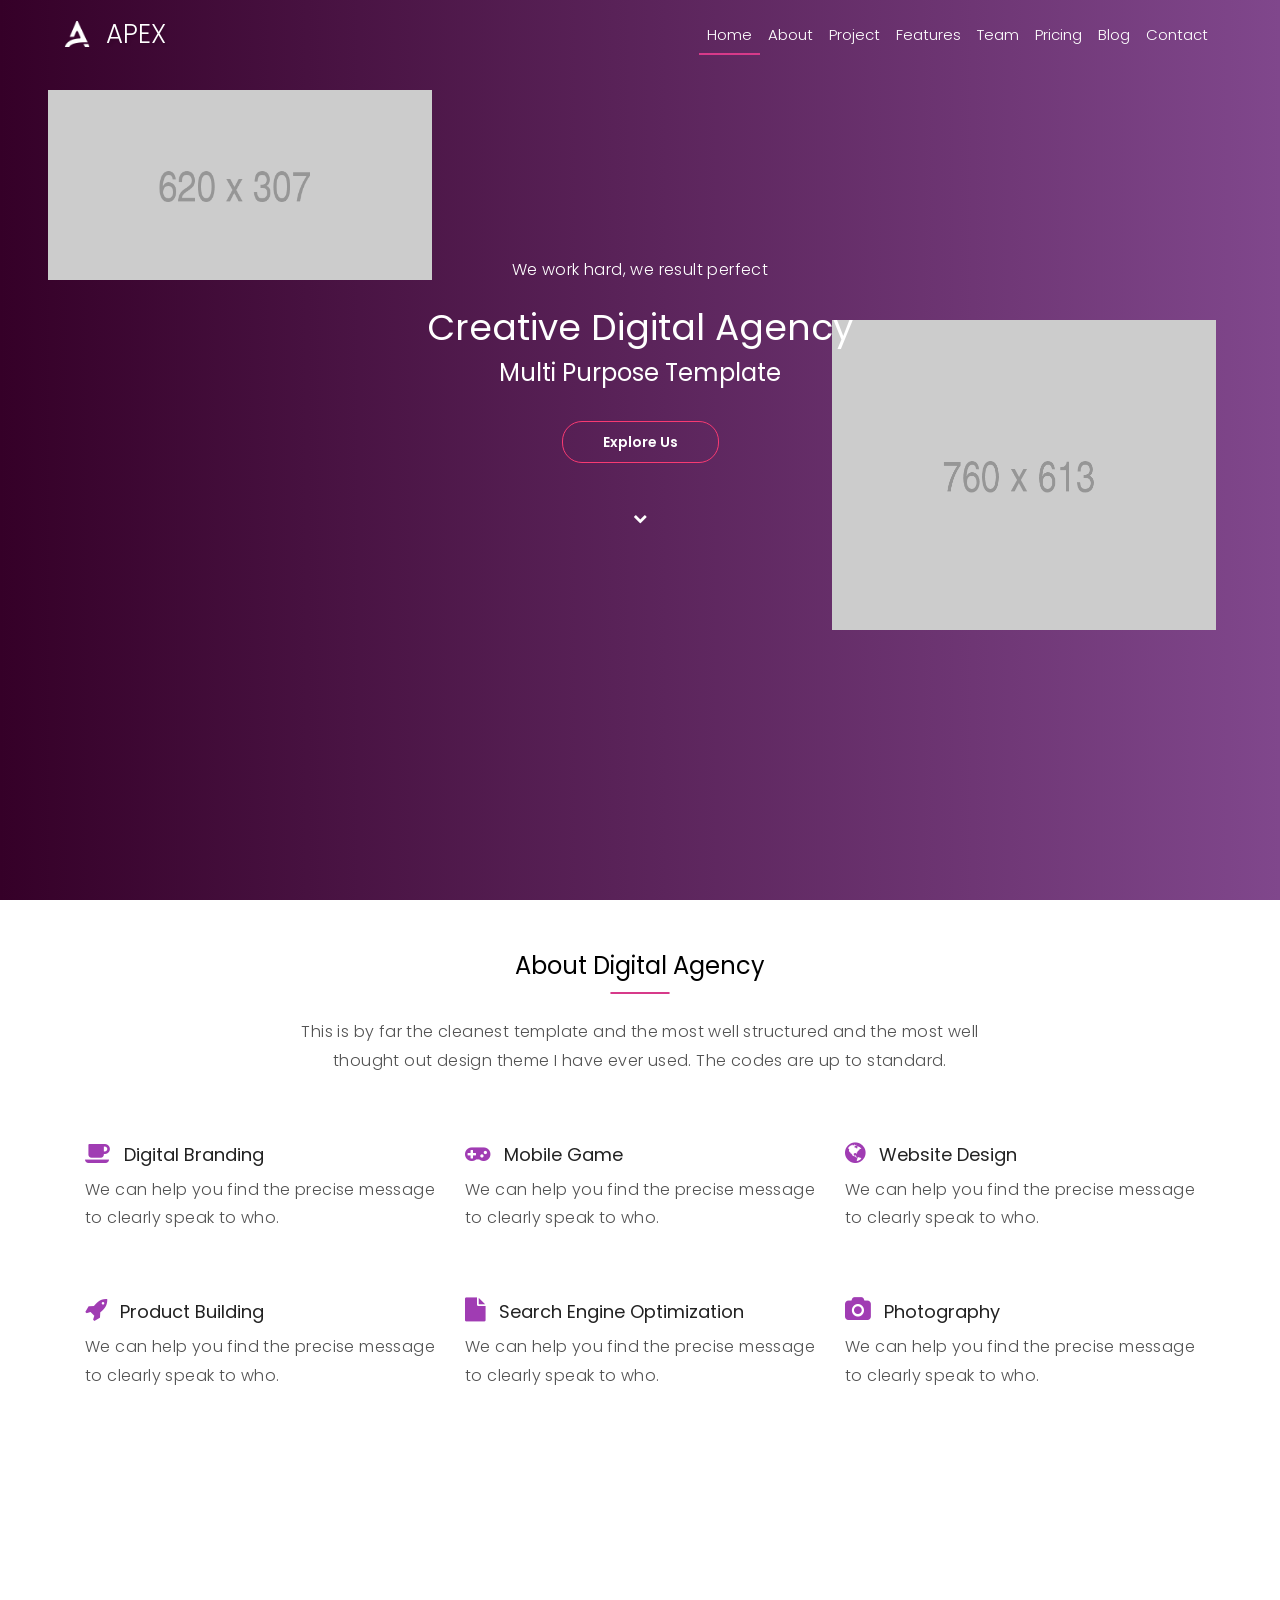
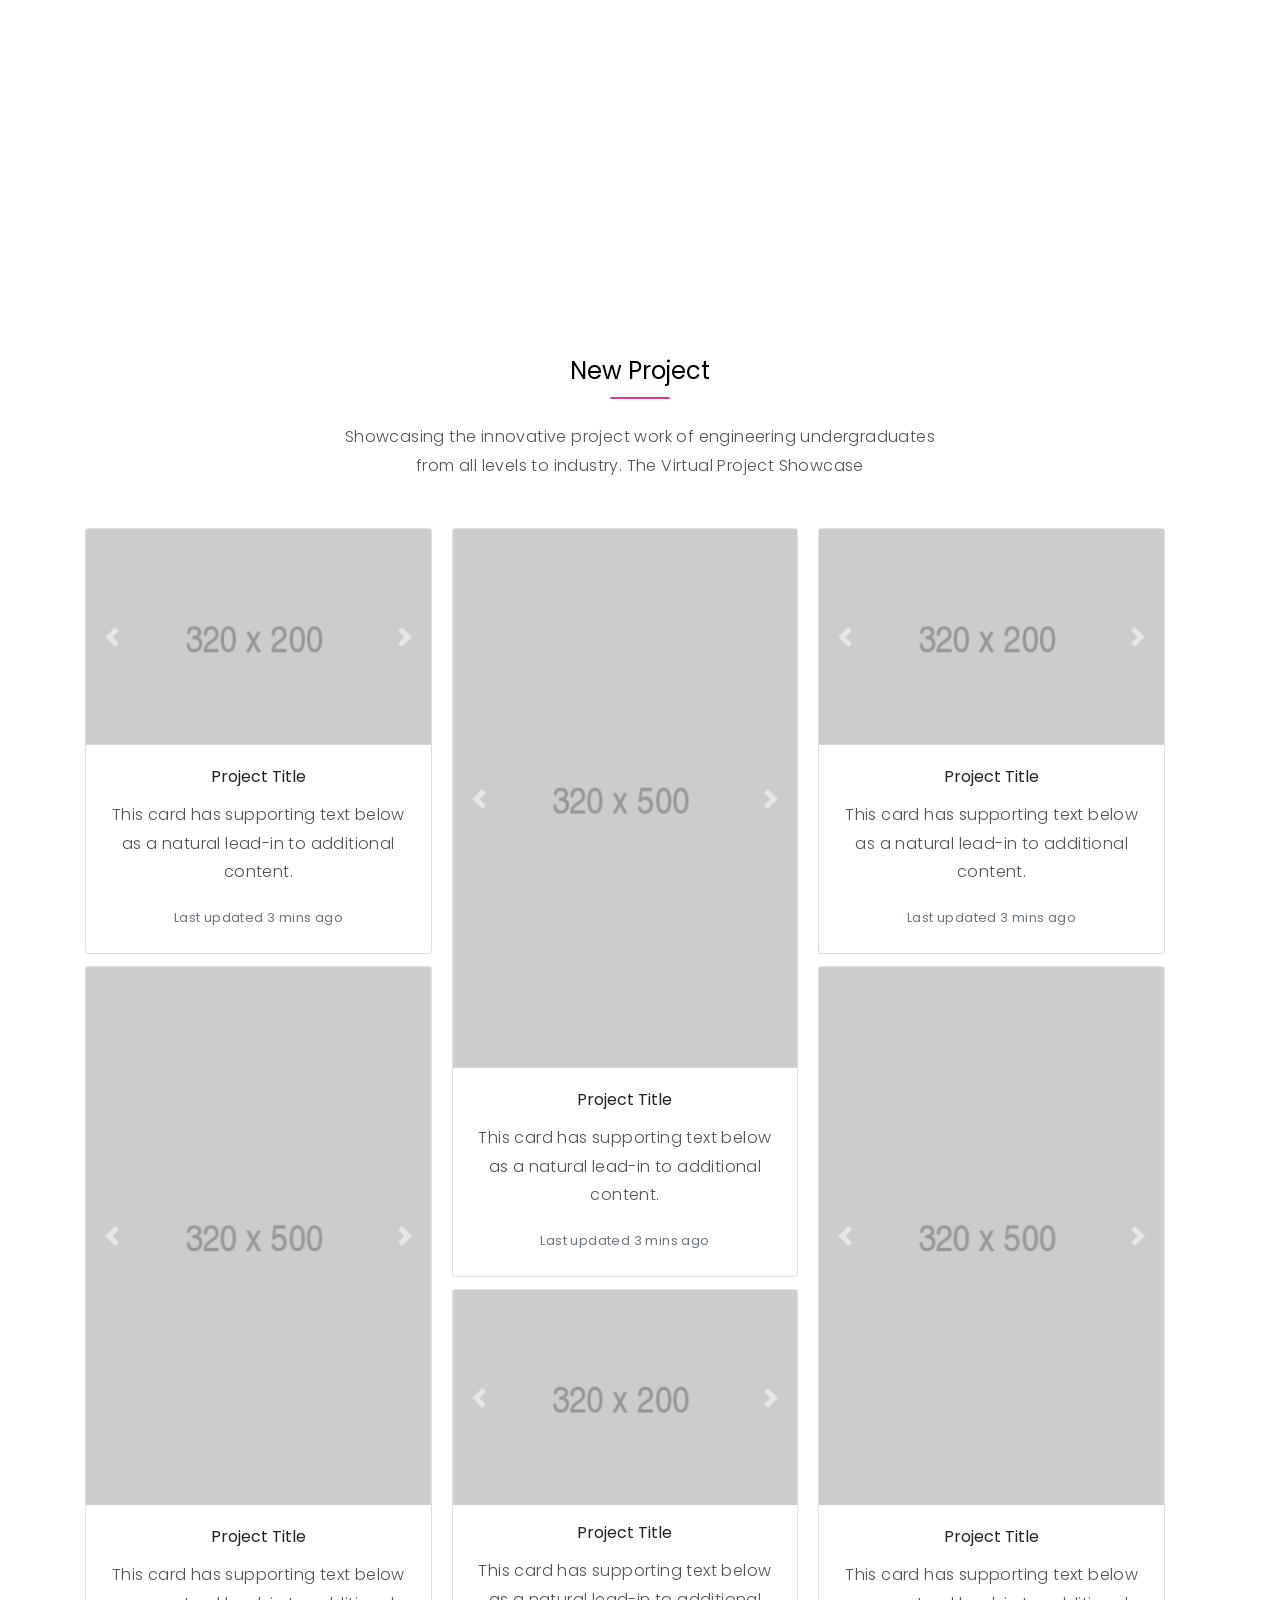
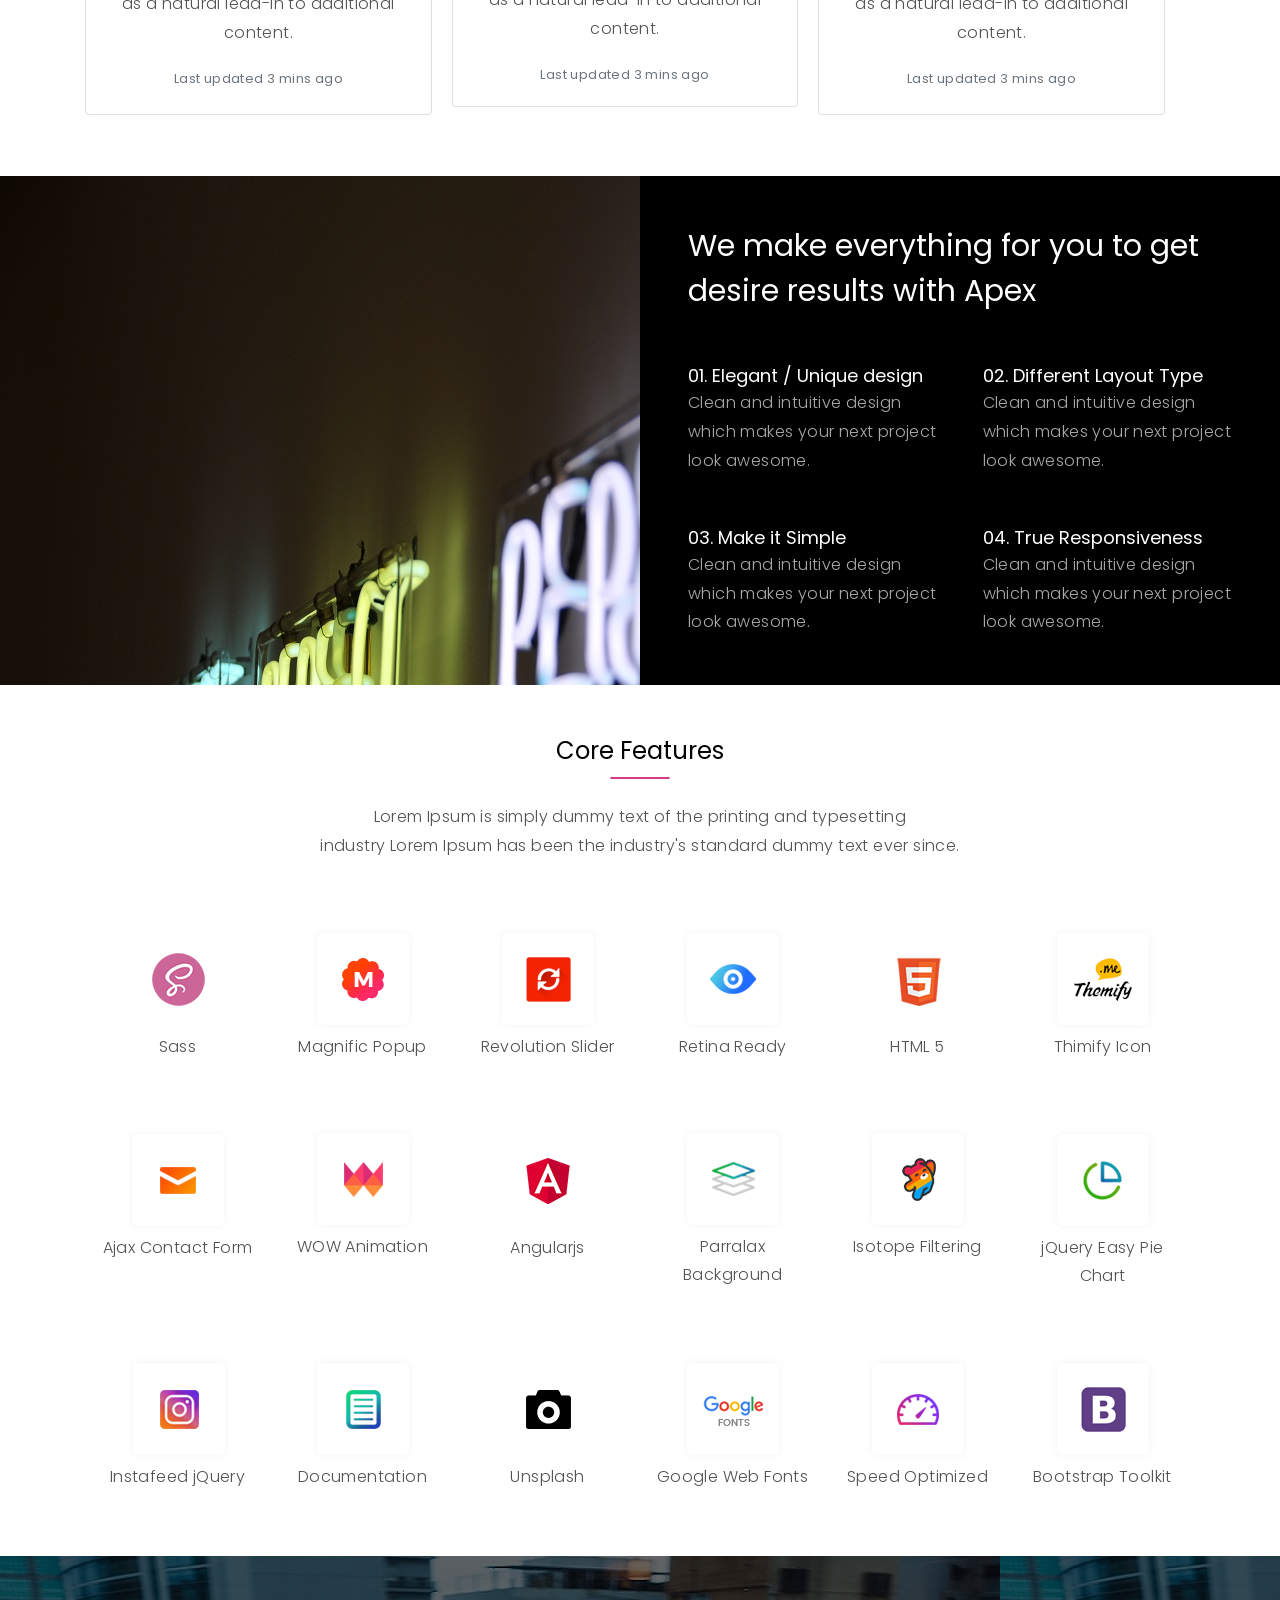
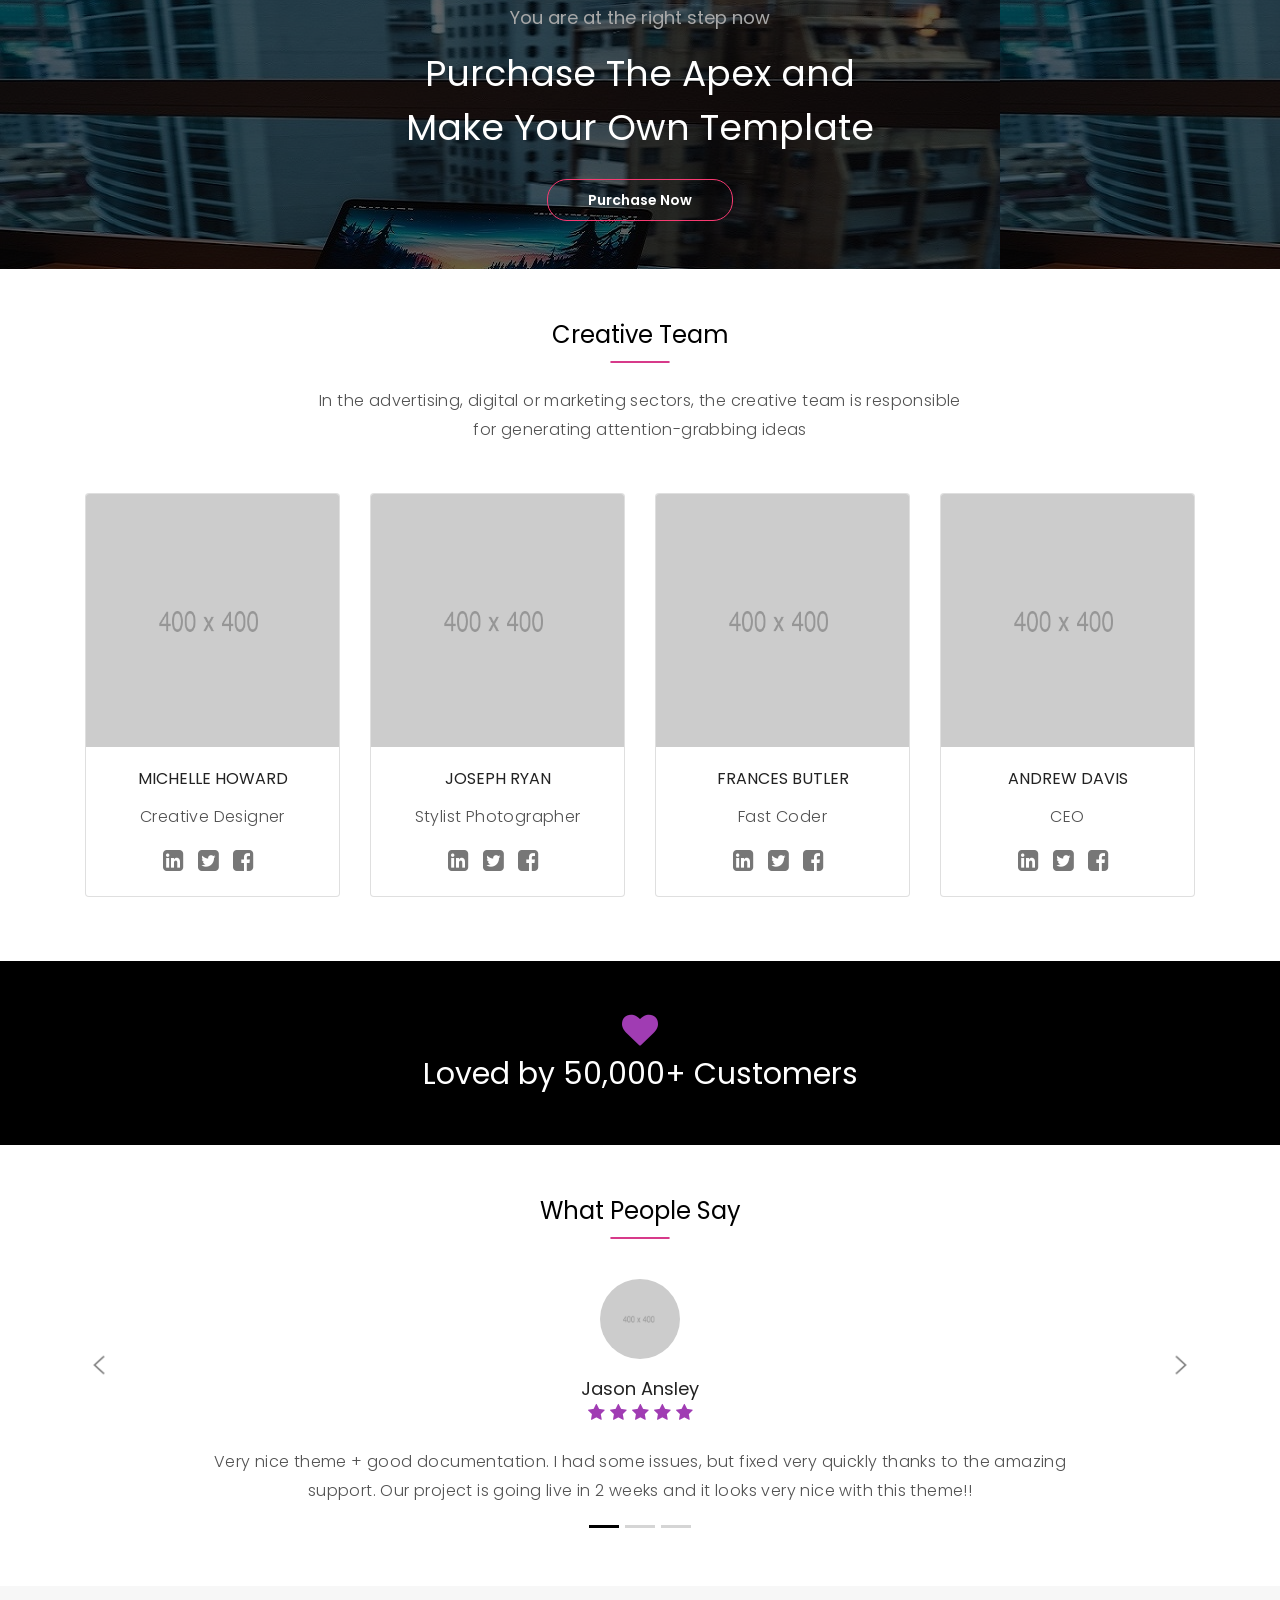
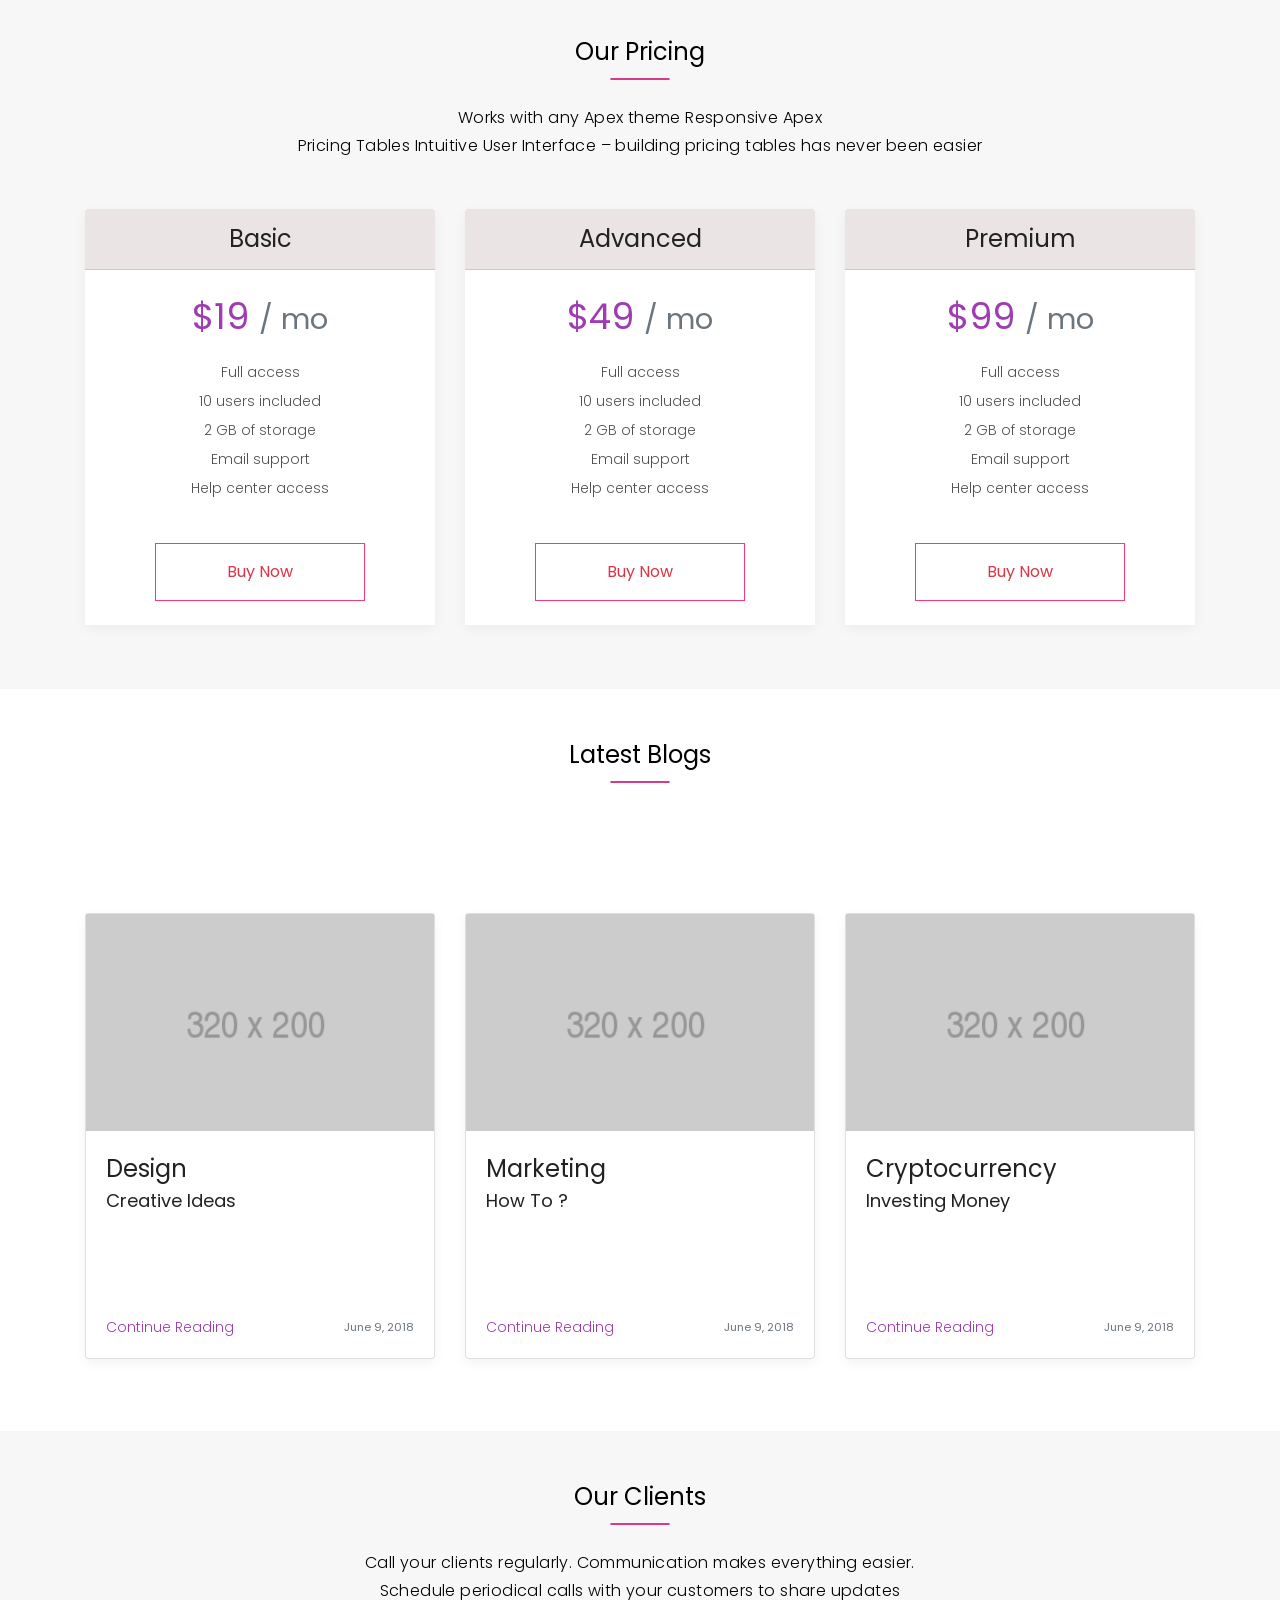
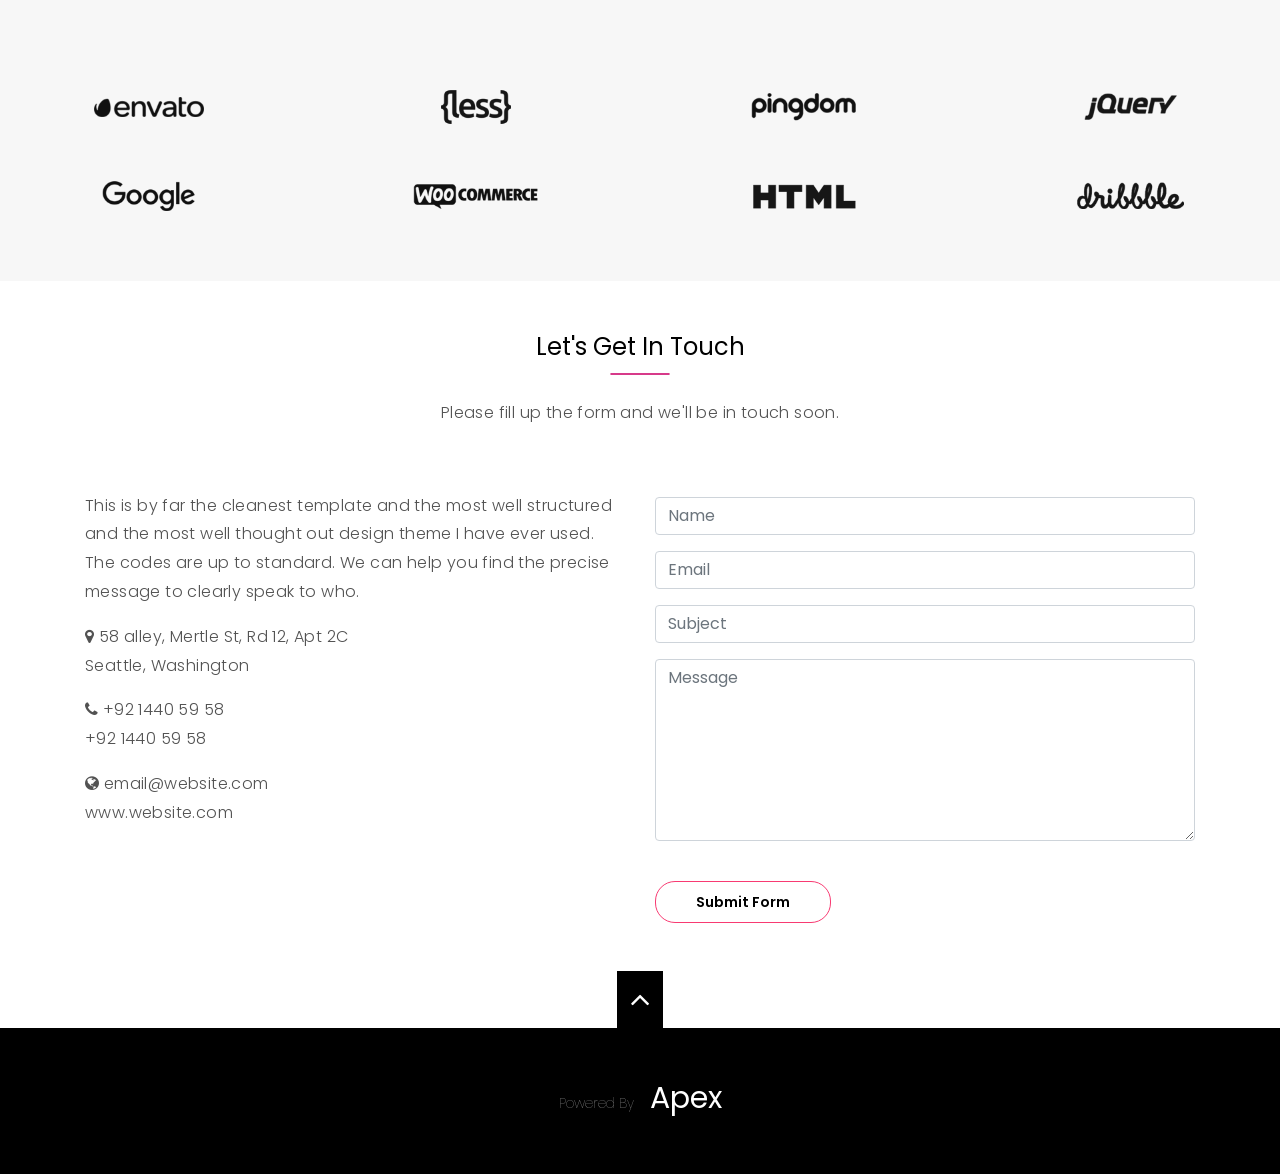
<file: apex-landing-page/index.html>
<!DOCTYPE html>
<html lang="zxx" class="no-js">

<head>
	<!-- Mobile Specific Meta -->
	<meta name="viewport" content="width=device-width, initial-scale=1, shrink-to-fit=no">
	<!-- Favicon-->
	<link rel="shortcut icon" href="img/fav.png">
	<!-- Author Meta -->
	<meta name="author" content="PIXINVENT">
	<!-- Meta Description -->
	<meta name="description" content="Apex Frontend">
	<!-- Meta Keyword -->
	<meta name="keywords" content="HTML,CSS,JavaScript,Apex,angularjs">
	<!-- meta character set -->
	<meta charset="UTF-8">
	<!-- Site Title -->
	<title>APEX</title>

	<link href="https://fonts.googleapis.com/css?family=Poppins:300,500,600" rel="stylesheet">
	<!-- CSS ============================================= -->
	<link rel="stylesheet" href="css/font-awesome.min.css">
	<link rel="stylesheet" href="css/bootstrap.css">
	<link rel="stylesheet" href="css/main.css">
</head>

<body>
	<div id="top"></div>
	<!-- Start Header Area -->
	<nav class="navbar navbar-expand-md navbar-dark fixed-top bg-dark p-3">
		<a class="navbar-brand pl-5" href="#home">
			<img src="img/logo.png" class="mr-3 brand-logo" alt="logo">APEX
		</a>
		<button class="navbar-toggler" type="button" data-toggle="collapse" data-target="#navbarCollapse" aria-controls="navbarCollapse"
		 aria-expanded="false" aria-label="Toggle navigation">
			<span class="navbar-toggler-icon"></span>
		</button>
		<div class="collapse navbar-collapse" id="navbarCollapse">
			<ul class="navbar-nav ml-auto pr-5">
				<li class="nav-item active">
					<a class="nav-link" href="#home">Home</a>
				</li>
				<li class="nav-item">
					<a class="nav-link" href="#about">About</a>
				</li>
				<li class="nav-item">
					<a class="nav-link" href="#project">Project</a>
				</li>
				<li class="nav-item">
					<a class="nav-link" href="#features">Features</a>
				</li>
				<li class="nav-item">
					<a class="nav-link" href="#team">Team</a>
				</li>
				<li class="nav-item">
					<a class="nav-link" href="#pricing">Pricing</a>
				</li>
				<li class="nav-item">
					<a class="nav-link" href="#blog">Blog</a>
				</li>
				<li class="nav-item">
					<a class="nav-link" href="#contect">Contact</a>
				</li>
			</ul>
		</div>
	</nav>
	<!-- End Header Area -->

	<!-- Start Banner Area -->
	<canvas id="canvas-basic"></canvas>
	<section class="banner-area" id="home">
		<img src="img/mockup-1.png" alt="banner image" class="mt-7 ml-5 position-absolute banner-img w-30">
		<img src="img/mockup-2.png" alt="banner image" class="mt-7 ml-5 position-absolute banner-img w-30" style="margin-left:65% !important; margin-top:25% !important;">
		<div class="banner-content text-center pt-max position-relative">
			<p class="text-white">We work hard, we result perfect</p>
			<h1 class="text-white">Creative Digital Agency</h1>
			<h3 class="white">Multi Purpose Template</h3>
			<a href="#about" class="primary-btn banner-btn">Explore Us</a>
			<br>
			<i class="fa fa-chevron-down white mt-5 arrow bounce" aria-hidden="true"></i>
		</div>
	</section>
	<!-- End Banner Area -->

	<!-- About Area -->
	<section class="about py-10" id="about">
		<div class="container">
			<h3 class="text-center black headline">About Digital Agency </h3>
			<p class="text-center mt-4">This is by far the cleanest template and the most well structured and the most well
				<br> thought out design theme I have ever used. The codes are up to standard.</p>
			<div class="row">
				<div class="col-md-4 col-12 mt-5 pl-sm">
					<h4>
						<i class="fa fa-coffee danger mr-2 font-md" aria-hidden="true"></i> Digital Branding</h4>
					<p class="mt-2">We can help you find the precise message to clearly speak to who.</p>
				</div>
				<div class="col-md-4 col-12 mt-5 pl-sm">
					<h4>
						<i class="fa fa-gamepad danger mr-2 font-md" aria-hidden="true"></i> Mobile Game</h4>
					<p class="mt-2">We can help you find the precise message to clearly speak to who.</p>
				</div>
				<div class="col-md-4 col-12 mt-5 pl-sm">
					<h4>
						<i class="fa fa-globe danger mr-2 font-md" aria-hidden="true"></i> Website Design</h4>
					<p class="mt-2">We can help you find the precise message to clearly speak to who.</p>
				</div>
				<div class="col-md-4 col-12 mt-5 pl-sm">
					<h4>
						<i class="fa fa-rocket danger mr-2 font-md" aria-hidden="true"></i> Product Building</h4>
					<p class="mt-2">We can help you find the precise message to clearly speak to who.</p>
				</div>
				<div class="col-md-4 col-12 mt-5 pl-sm">
					<h4>
						<i class="fa fa-file danger mr-2 font-md" aria-hidden="true"></i> Search Engine Optimization</h4>
					<p class="mt-2">We can help you find the precise message to clearly speak to who.</p>
				</div>
				<div class="col-md-4 col-12 mt-5 pl-sm">
					<h4>
						<i class="fa fa-camera danger mr-2 font-md" aria-hidden="true"></i> Photography</h4>
					<p class="mt-2">We can help you find the precise message to clearly speak to who.</p>
				</div>
			</div>
		</div>
	</section>
	<!-- End About Area -->

	<!-- Parallax Area -->
	<section class="parallax">
		<div class="parallax text-center pt-10 white">
			<h1 class="mb-4 white">APEX</h1>
			<h3 class="white">Make Unlimited Websites in No-Time with APEX</h3>
			<p class="mt-4">This is by far the cleanest template and the most well structured and the most well
				<br> thought out design theme I have ever used. The codes are up to standard.</p>
		</div>
	</section>
	<!-- End Parallax Area -->

	<!-- Project Area -->
	<section class="project">
		<div class="project py-10" id="project">
			<div class="container">
				<div class="project text-center">
					<h3 class="text-center black headline">New Project</h3>
					<p class="text-center mt-4">Showcasing the innovative project work of engineering undergraduates
						<br> from all levels to industry. The Virtual Project Showcase</p>

					<div class="bd-example mt-5">
						<div class="card-columns">
							<div class="card">
								<div id="carouselExample" class="carousel slide" data-ride="carousel">
									<div class="carousel-inner">
										<div class="carousel-item active">
											<img class="d-block w-100" src="img/project-1.jpg" alt="project 1">
										</div>
										<div class="carousel-item">
											<img class="d-block w-100" src="img/project-2.jpg" alt="project 2">
										</div>
										<div class="carousel-item">
											<img class="d-block w-100" src="img/project-3.jpg" alt="project 3">
										</div>
									</div>
									<a class="carousel-control-prev" href="#carouselExample" role="button" data-slide="prev">
										<span class="carousel-control-prev-icon" aria-hidden="true"></span>
										<span class="sr-only">Previous</span>
									</a>
									<a class="carousel-control-next" href="#carouselExample" role="button" data-slide="next">
										<span class="carousel-control-next-icon" aria-hidden="true"></span>
										<span class="sr-only">Next</span>
									</a>
								</div>
								<div class="card-body">
									<h5 class="card-title">Project Title</h5>
									<p class="card-text">This card has supporting text below as a natural lead-in to additional content.</p>
									<p class="card-text">
										<small class="text-muted">Last updated 3 mins ago</small>
									</p>
								</div>
							</div>
							<div class="card">
								<div id="carouselExampleTwo" class="carousel slide" data-ride="carousel">
									<div class="carousel-inner">
										<div class="carousel-item active">
											<img class="d-block w-100" src="img/project-10.jpg" alt="project 10">
										</div>
										<div class="carousel-item">
											<img class="d-block w-100" src="img/project-11.jpg" alt="project 11">
										</div>
										<div class="carousel-item">
											<img class="d-block w-100" src="img/project-12.jpg" alt="project 12">
										</div>
									</div>
									<a class="carousel-control-prev" href="#carouselExampleTwo" role="button" data-slide="prev">
										<span class="carousel-control-prev-icon" aria-hidden="true"></span>
										<span class="sr-only">Previous</span>
									</a>
									<a class="carousel-control-next" href="#carouselExampleTwo" role="button" data-slide="next">
										<span class="carousel-control-next-icon" aria-hidden="true"></span>
										<span class="sr-only">Next</span>
									</a>
								</div>
								<div class="card-body">
									<h5 class="card-title">Project Title</h5>
									<p class="card-text">This card has supporting text below as a natural lead-in to additional content.</p>
									<p class="card-text">
										<small class="text-muted">Last updated 3 mins ago</small>
									</p>
								</div>
							</div>
							<div class="card">
								<div id="carouselExampleThree" class="carousel slide" data-ride="carousel">
									<div class="carousel-inner">
										<div class="carousel-item active">
											<img class="d-block w-100" src="img/project-13.jpg" alt="project 13">
										</div>
										<div class="carousel-item">
											<img class="d-block w-100" src="img/project-14.jpg" alt="project 14">
										</div>
										<div class="carousel-item">
											<img class="d-block w-100" src="img/project-15.jpg" alt="project 15">
										</div>
									</div>
									<a class="carousel-control-prev" href="#carouselExampleThree" role="button" data-slide="prev">
										<span class="carousel-control-prev-icon" aria-hidden="true"></span>
										<span class="sr-only">Previous</span>
									</a>
									<a class="carousel-control-next" href="#carouselExampleThree" role="button" data-slide="next">
										<span class="carousel-control-next-icon" aria-hidden="true"></span>
										<span class="sr-only">Next</span>
									</a>
								</div>
								<div class="card-body">
									<h5 class="card-title">Project Title</h5>
									<p class="card-text">This card has supporting text below as a natural lead-in to additional content.</p>
									<p class="card-text">
										<small class="text-muted">Last updated 3 mins ago</small>
									</p>
								</div>
							</div>
							<div class="card">
								<div id="carouselExampleFour" class="carousel slide" data-ride="carousel">
									<div class="carousel-inner">
										<div class="carousel-item active">
											<img class="d-block w-100" src="img/project-4.jpg" alt="project 4">
										</div>
										<div class="carousel-item">
											<img class="d-block w-100" src="img/project-5.jpg" alt="project 5">
										</div>
										<div class="carousel-item">
											<img class="d-block w-100" src="img/project-6.jpg" alt="project 6">
										</div>
									</div>
									<a class="carousel-control-prev" href="#carouselExampleFour" role="button" data-slide="prev">
										<span class="carousel-control-prev-icon" aria-hidden="true"></span>
										<span class="sr-only">Previous</span>
									</a>
									<a class="carousel-control-next" href="#carouselExampleFour" role="button" data-slide="next">
										<span class="carousel-control-next-icon" aria-hidden="true"></span>
										<span class="sr-only">Next</span>
									</a>
								</div>
								<div class="caed-body p-3">
									<h5 class="card-title">Project Title</h5>
									<p class="card-text">This card has supporting text below as a natural lead-in to additional content.</p>
									<p class="card-text">
										<small class="text-muted">Last updated 3 mins ago</small>
									</p>
								</div>
							</div>
							<div class="card">
								<div id="carouselExampleFive" class="carousel slide" data-ride="carousel">
									<div class="carousel-inner">
										<div class="carousel-item active">
											<img class="d-block w-100" src="img/project-7.jpg" alt="project 7">
										</div>
										<div class="carousel-item">
											<img class="d-block w-100" src="img/project-8.jpg" alt="project 8">
										</div>
										<div class="carousel-item">
											<img class="d-block w-100" src="img/project-9.jpg" alt="project 9">
										</div>
									</div>
									<a class="carousel-control-prev" href="#carouselExampleFive" role="button" data-slide="prev">
										<span class="carousel-control-prev-icon" aria-hidden="true"></span>
										<span class="sr-only">Previous</span>
									</a>
									<a class="carousel-control-next" href="#carouselExampleFive" role="button" data-slide="next">
										<span class="carousel-control-next-icon" aria-hidden="true"></span>
										<span class="sr-only">Next</span>
									</a>
								</div>
								<div class="card-body">
									<h5 class="card-title">Project Title</h5>
									<p class="card-text">This card has supporting text below as a natural lead-in to additional content.</p>
									<p class="card-text">
										<small class="text-muted">Last updated 3 mins ago</small>
									</p>
								</div>
							</div>
							<div class="card">
								<div id="carouselExampleSix" class="carousel slide" data-ride="carousel">
									<div class="carousel-inner">
										<div class="carousel-item active">
											<img class="d-block w-100" src="img/project-16.jpg" alt="project 16">
										</div>
										<div class="carousel-item">
											<img class="d-block w-100" src="img/project-17.jpg" alt="project 17">
										</div>
										<div class="carousel-item">
											<img class="d-block w-100" src="img/project-18.jpg" alt="project 18">
										</div>
									</div>
									<a class="carousel-control-prev" href="#carouselExampleSix" role="button" data-slide="prev">
										<span class="carousel-control-prev-icon" aria-hidden="true"></span>
										<span class="sr-only">Previous</span>
									</a>
									<a class="carousel-control-next" href="#carouselExampleSix" role="button" data-slide="next">
										<span class="carousel-control-next-icon" aria-hidden="true"></span>
										<span class="sr-only">Next</span>
									</a>
								</div>
								<div class="card-body">
									<h5 class="card-title">Project Title</h5>
									<p class="card-text">This card has supporting text below as a natural lead-in to additional content.</p>
									<p class="card-text">
										<small class="text-muted">Last updated 3 mins ago</small>
									</p>
								</div>
							</div>
						</div>
					</div>
				</div>
			</div>
		</div>
	</section>
	<!-- End Project Area -->

	<!-- Everything for you Area -->
	<section class="everything" id="everything">
		<div class="row">
			<div class="col-lg-6 col-12 p-0 ">
				<div class="everything"></div>
			</div>
			<div class="col-lg-6 col-12 bg-black white p-5 py-10">
				<h2 class="white">We make everything for you to get desire results with Apex</h2>
				<div class="row">
					<div class="col-6 mt-5">
						<h4 class="white">
							<span class="white">01.</span> Elegant / Unique design</h4>
						<p class="muted mb-0">Clean and intuitive design which makes your next project look awesome.</p>
					</div>
					<div class="col-6 mt-5">
						<h4 class="white">
							<span class="white">02.</span> Different Layout Type</h4>
						<p class="muted mb-0">Clean and intuitive design which makes your next project look awesome.</p>
					</div>
					<div class="col-6 mt-5">
						<h4 class="white">
							<span class="white">03.</span> Make it Simple</h4>
						<p class="muted mb-0">Clean and intuitive design which makes your next project look awesome.</p>
					</div>
					<div class="col-6 mt-5">
						<h4 class="white">
							<span class="white">04.</span> True Responsiveness</h4>
						<p class="muted mb-0">Clean and intuitive design which makes your next project look awesome.</p>
					</div>
				</div>
			</div>
		</div>
	</section>
	<!-- End everything for you Area -->

	<!-- Features Area -->
	<section class="features py-10" id="features">
		<div class="container">
			<h3 class="text-center black headline">Core Features</h3>
			<p class="text-center mt-4">Lorem Ipsum is simply dummy text of the printing and typesetting
				<br> industry Lorem Ipsum has been the industry's standard dummy text ever since.</p>
			<div class="col-12">
				<div class="row">
					<div class="col-lg-2 col-md-4 col-6 mt-5 text-center rotate-hover">
						<img src="img/icon-17.png" alt="icon">
						<p>Sass</p>
					</div>
					<div class="col-lg-2 col-md-4 col-6 mt-5 text-center rotate-hover">
						<img src="img/icon-5.png" alt="icon">
						<p>Magnific Popup</p>
					</div>
					<div class="col-lg-2 col-md-4 col-6 mt-5 text-center rotate-hover">
						<img src="img/icon-2.png" alt="icon">
						<p>Revolution Slider</p>
					</div>
					<div class="col-lg-2 col-md-4 col-6 mt-5 text-center rotate-hover">
						<img src="img/icon-11.png" alt="icon">
						<p>Retina Ready</p>
					</div>
					<div class="col-lg-2 col-md-4 col-6 mt-5 text-center rotate-hover">
						<img src="img/icon-15.png" alt="icon">
						<p>HTML 5</p>
					</div>
					<div class="col-lg-2 col-md-4 col-6 mt-5 text-center rotate-hover">
						<img src="img/icon-4.png" alt="icon">
						<p>Thimify Icon</p>
					</div>
					<div class="col-lg-2 col-md-4 col-6 mt-5 text-center rotate-hover">
						<img src="img/icon-12.png" alt="icon">
						<p>Ajax Contact Form</p>
					</div>
					<div class="col-lg-2 col-md-4 col-6 mt-5 text-center rotate-hover">
						<img src="img/icon-6.png" alt="icon">
						<p>WOW Animation</p>
					</div>
					<div class="col-lg-2 col-md-4 col-6 mt-5 text-center rotate-hover">
						<img src="img/icon-16.png" alt="icon">
						<p>Angularjs</p>
					</div>
					<div class="col-lg-2 col-md-4 col-6 mt-5 text-center rotate-hover">
						<img src="img/icon-7.png" alt="icon">
						<p>Parralax Background</p>
					</div>
					<div class="col-lg-2 col-md-4 col-6 mt-5 text-center rotate-hover">
						<img src="img/icon-8.png" alt="icon">
						<p>Isotope Filtering</p>
					</div>
					<div class="col-lg-2 col-md-4 col-6 mt-5 text-center rotate-hover">
						<img src="img/icon-9.png" alt="icon">
						<p>jQuery Easy Pie Chart</p>
					</div>
					<div class="col-lg-2 col-md-4 col-6 mt-5 text-center rotate-hover">
						<img src="img/icon-10.png" alt="icon">
						<p>Instafeed jQuery</p>
					</div>
					<div class="col-lg-2 col-md-4 col-6 mt-5 text-center rotate-hover">
						<img src="img/icon-14.png" alt="icon">
						<p>Documentation</p>
					</div>
					<div class="col-lg-2 col-md-4 col-6 mt-5 text-center rotate-hover">
						<img src="img/icon-18.png" alt="icon">
						<p>Unsplash</p>
					</div>
					<div class="col-lg-2 col-md-4 col-6 mt-5 text-center rotate-hover">
						<img src="img/icon-3.png" alt="icon">
						<p>Google Web Fonts</p>
					</div>
					<div class="col-lg-2 col-md-4 col-6 mt-5 text-center rotate-hover">
						<img src="img/icon-13.png" alt="icon">
						<p>Speed Optimized</p>
					</div>
					<div class="col-lg-2 col-md-4 col-6 mt-5 text-center rotate-hover">
						<img src="img/icon-1.png" alt="icon">
						<p>Bootstrap Toolkit</p>
					</div>
				</div>
			</div>
		</div>
	</section>
	<!-- End Features Area -->

	<!-- Purchase Area -->
	<section class="purchase" id="purchase">
		<div class="text-center py-10 white bg-overlay">
			<h4 class="muted">You are at the right step now</h4>
			<h1 class="white mt-3">Purchase The Apex and
				<br> Make Your Own Template</h1>
			<a href="#" class="primary-btn banner-btn mt-4">Purchase Now</a>
		</div>
		<div class="purchase-bg"></div>
	</section>
	<!-- End Purchase Area -->

	<!-- Customer Team Area -->
	<section class="reviews py-10" id="team">
		<div class="container">
			<h3 class="text-center black headline">Creative Team</h3>
			<p class="text-center mt-4">In the advertising, digital or marketing sectors, the creative team is responsible
				<br> for generating attention-grabbing ideas</p>
			<div class="card-deck mt-5">
				<div class="card mb-3">
					<img class="card-img-top img-fluid" src="img/photo-1.png" alt="Card image cap">
					<div class="card-body text-center">
						<h5 class="card-title">MICHELLE HOWARD</h5>
						<p class="card-text">Creative Designer</p>
						<div class="h3">
							<a href="#">
								<i class="fa fa-linkedin-square mr-2" aria-hidden="true"></i>
							</a>
							<a href="#">
								<i class="fa fa-twitter-square mr-2" aria-hidden="true"></i>
							</a>
							<a href="#">
								<i class="fa fa-facebook-square mr-2" aria-hidden="true"></i>
							</a>
						</div>
					</div>
				</div>
				<div class="card mb-3">
					<img class="card-img-top img-fluid" src="img/photo-2.png" alt="Card image cap">
					<div class="card-body text-center">
						<h5 class="card-title">JOSEPH RYAN</h5>
						<p class="card-text">Stylist Photographer</p>
						<div class="h3">
							<a href="#">
								<i class="fa fa-linkedin-square mr-2" aria-hidden="true"></i>
							</a>
							<a href="#">
								<i class="fa fa-twitter-square mr-2" aria-hidden="true"></i>
							</a>
							<a href="#">
								<i class="fa fa-facebook-square mr-2" aria-hidden="true"></i>
							</a>
						</div>
					</div>
				</div>
				<div class="card mb-3">
					<img class="card-img-top img-fluid" src="img/photo-3.png" alt="Card image cap">
					<div class="card-body text-center">
						<h5 class="card-title">FRANCES BUTLER</h5>
						<p class="card-text">Fast Coder</p>
						<div class="h3">
							<a href="#">
								<i class="fa fa-linkedin-square mr-2" aria-hidden="true"></i>
							</a>
							<a href="#">
								<i class="fa fa-twitter-square mr-2" aria-hidden="true"></i>
							</a>
							<a href="#">
								<i class="fa fa-facebook-square mr-2" aria-hidden="true"></i>
							</a>
						</div>
					</div>
				</div>
				<div class="card mb-3">
					<img class="card-img-top img-fluid" src="img/photo-4.png" alt="Card image cap">
					<div class="card-body text-center">
						<h5 class="card-title">ANDREW DAVIS</h5>
						<p class="card-text">CEO</p>
						<div class="h3">
							<a href="#">
								<i class="fa fa-linkedin-square mr-2" aria-hidden="true"></i>
							</a>
							<a href="#">
								<i class="fa fa-twitter-square mr-2" aria-hidden="true"></i>
							</a>
							<a href="#">
								<i class="fa fa-facebook-square mr-2" aria-hidden="true"></i>
							</a>
						</div>
					</div>
				</div>
			</div>
		</div>
	</section>
	<!-- End Team Area -->

	<!-- Customers Area -->
	<section class="customers" id="customers">
		<div class="bg-black p-5 text-center">
			<div class="h1">
				<i class="fa fa-heart danger" aria-hidden="true"></i>
			</div>
			<h2 class="white">Loved by 50,000+ Customers</h2>
		</div>
	</section>
	<!-- End Customers Area -->

	<!-- Reviews Area -->
	<section class="reviews py-10" id="reviews">
		<div class="container text-center" style="width:70%;">
			<div id="myCarousel" class="carousel slide" data-ride="carousel">
				<h3 class="text-center black mb-4 headline">What People Say</h3>
				<ol class="carousel-indicators">
					<li data-target="#myCarousel" data-slide-to="0" class="active"></li>
					<li data-target="#myCarousel" data-slide-to="1"></li>
					<li data-target="#myCarousel" data-slide-to="2"></li>
				</ol>
				<div class="carousel-inner">
					<div class="carousel-item active">
						<img src="img/photo-1.png" class="rounded-circle m-3 w-80" alt="review 1">
						<h4>Jason Ansley</h4>
						<div class="mb-4 h4">
							<i class="fa fa-star danger" aria-hidden="true"></i>
							<i class="fa fa-star danger" aria-hidden="true"></i>
							<i class="fa fa-star danger" aria-hidden="true"></i>
							<i class="fa fa-star danger" aria-hidden="true"></i>
							<i class="fa fa-star danger" aria-hidden="true"></i>
						</div>
						<p class="pb-3">Very nice theme + good documentation. I had some issues, but fixed very quickly thanks to the amazing support. Our
							project is going live in 2 weeks and it looks very nice with this theme!!</p>
					</div>
					<div class="carousel-item">
						<img src="img/photo-2.png" class="rounded-circle m-3 w-80" alt="review 2">
						<h4>Janice Johnston</h4>
						<div class="mb-4 h4">
							<i class="fa fa-star danger" aria-hidden="true"></i>
							<i class="fa fa-star danger" aria-hidden="true"></i>
							<i class="fa fa-star danger" aria-hidden="true"></i>
							<i class="fa fa-star danger" aria-hidden="true"></i>
							<i class="fa fa-star danger" aria-hidden="true"></i>
						</div>
						<p class="pb-3">10 Star. A unique template with modern design and great quality. Just loved it... Simply awesome. You guys are genius.
							I have purchased so many templates so far, but this the best template among them. Cheers.</p>
					</div>
					<div class="carousel-item">
						<img src="img/photo-3.png" class="rounded-circle m-3 w-80" alt="review 3">
						<h4>Andrew Davis</h4>
						<div class="mb-4 h4">
							<i class="fa fa-star danger" aria-hidden="true"></i>
							<i class="fa fa-star danger" aria-hidden="true"></i>
							<i class="fa fa-star danger" aria-hidden="true"></i>
							<i class="fa fa-star danger" aria-hidden="true"></i>
							<i class="fa fa-star danger" aria-hidden="true"></i>
						</div>
						<p class="pb-3">The best angular admin template out there with awesome design, components, cohesive code and quick support. Many options
							to use and attention to every detail. Of all admin templates I have used can only recommend this one!!</p>
					</div>
				</div>
				<a class="carousel-control-p" href="#myCarousel" role="button" data-slide="prev">
					<span class="carousel-prev-icon" aria-hidden="true"></span>
					<span class="sr-only">Previous</span>
				</a>
				<a class="carousel-control-n" href="#myCarousel" role="button" data-slide="next">
					<span class="carousel-next-icon" aria-hidden="true"></span>
					<span class="sr-only">Next</span>
				</a>
			</div>
		</div>
	</section>
	<!-- End Reviews Area -->

	<!-- Pricing Table Area -->
	<section class="pricing gray-bg py-10" id="pricing">
		<div class="container">
			<h3 class="text-center black mb-4 headline">Our Pricing</h3>
			<p class="text-center black mt-4">Works with any Apex theme Responsive Apex
				<br> Pricing Tables Intuitive User Interface – building pricing tables has never been easier</p>
			<div class="card-deck mt-5">
				<div class="card rounded-0 border-0 box-shadow mb-3 t-md-center pricing-content">
					<div class="card-header pricing-header">
						<h3 class="my-0 font-weight-normal">Basic</h3>
					</div>
					<div class="card-body">
						<h1 class="card-title pricing-card-title danger">$19
							<small class="text-muted">/ mo</small>
						</h1>
						<ul class="list-unstyled mt-3 mb-4">
							<li>Full access</li>
							<li class="mt-2">10 users included</li>
							<li class="mt-2">2 GB of storage</li>
							<li class="mt-2">Email support</li>
							<li class="mt-2">Help center access</li>
						</ul>
					</div>
					<button type="button" class="btn btn-lg btn-block btn-outline-danger p-3 btn-pricing mb-4">Buy Now</button>
				</div>
				<div class="card rounded-0 border-0 box-shadow mb-3 t-md-center pricing-content">
					<div class="card-header pricing-header">
						<h3 class="my-0 font-weight-normal">Advanced</h3>
					</div>
					<div class="card-body">
						<h1 class="card-title pricing-card-title danger">$49
							<small class="text-muted">/ mo</small>
						</h1>
						<ul class="list-unstyled mt-3 mb-4">
							<li>Full access</li>
							<li class="mt-2">10 users included</li>
							<li class="mt-2">2 GB of storage</li>
							<li class="mt-2">Email support</li>
							<li class="mt-2">Help center access</li>
						</ul>
					</div>
					<button type="button" class="btn btn-lg btn-block btn-outline-danger p-3 btn-pricing mb-4">Buy Now</button>
				</div>
				<div class="card rounded-0 border-0 box-shadow mb-3 t-md-center pricing-content">
					<div class="card-header pricing-header">
						<h3 class="my-0 font-weight-normal">Premium</h3>
					</div>
					<div class="card-body">
						<h1 class="card-title pricing-card-title danger">$99
							<small class="text-muted">/ mo</small>
						</h1>
						<ul class="list-unstyled mt-3 mb-4">
							<li>Full access</li>
							<li class="mt-2">10 users included</li>
							<li class="mt-2">2 GB of storage</li>
							<li class="mt-2">Email support</li>
							<li class="mt-2">Help center access</li>
						</ul>
					</div>
					<button type="button" class="btn btn-lg btn-block btn-outline-danger p-3 btn-pricing mb-4">Buy Now</button>
				</div>
			</div>
		</div>
	</section>
	<!-- End Pricing Table Area -->

	<!-- Blog Post Area -->
	<section class="blog py-10" id="blog">
		<div class="container">
			<h3 class="text-center black mb-4 headline">Latest Blogs</h3>
			<p class="text-center mt-4">In the advertising, digital or marketing sectors, the creative team is responsible
				<br> for generating attention-grabbing ideas</p>
			<div class="card-deck mt-5">
				<div class="card mb-4 box-shadow">
					<img src="img/project-6.jpg" alt="blog image 1">
					<div class="card-body">
						<h3>Design</h3>
						<h4>Creative Ideas</h4>
						<p class="card-text">This is a wider card with amazing design and supporting text below check...</p>
						<div class="d-flex justify-content-between align-items-center">
							<a href="#" class="danger">Continue Reading</a>
							<small class="text-muted">June 9, 2018</small>
						</div>
					</div>
				</div>
				<div class="card mb-4 box-shadow">
					<img src="img/project-7.jpg" alt="blog image 1">
					<div class="card-body">
						<h3>Marketing</h3>
						<h4>How To ?</h4>
						<p class="card-text">This is a wider card with amazing design and supporting text below check...</p>
						<div class="d-flex justify-content-between align-items-center">
							<a href="#" class="danger">Continue Reading</a>
							<small class="text-muted">June 9, 2018</small>
						</div>
					</div>
				</div>
				<div class="card mb-4 box-shadow">
					<img src="img/project-8.jpg" alt="blog image 1">
					<div class="card-body">
						<h3>Cryptocurrency</h3>
						<h4>Investing Money</h4>
						<p class="card-text">This is a wider card with amazing design and supporting text below check...</p>
						<div class="d-flex justify-content-between align-items-center">
							<a href="#" class="danger">Continue Reading</a>
							<small class="text-muted">June 9, 2018</small>
						</div>
					</div>
				</div>
			</div>
		</div>
	</section>
	<!-- End Blog Post Area -->

	<!-- Our Clients Area -->
	<section class="clients" id="clients">
		<div class="gray-bg py-10 text-center">
			<h3 class="text-center black mb-4 headline">Our Clients</h3>
			<p class="black mt-4">Call your clients regularly. Communication makes everything easier.
				<br> Schedule periodical calls with your customers to share updates</p>
			<div class="row mt-5">
				<div class="col-lg-3 col-md-4 col-6">
					<img src="img/logo-1.png" class="mt-3 w-150" alt="clients logo">
				</div>
				<div class="col-lg-3 col-md-4 col-6">
					<img src="img/logo-2.png" class="mt-3 w-150" alt="clients logo">
				</div>
				<div class="col-lg-3 col-md-4 col-6">
					<img src="img/logo-3.png" class="mt-3 w-150" alt="clients logo">
				</div>
				<div class="col-lg-3 col-md-4 col-6">
					<img src="img/logo-4.png" class="mt-3 w-150" alt="clients logo">
				</div>
				<div class="col-lg-3 col-md-4 col-6">
					<img src="img/logo-5.png" class="mt-3 w-150" alt="clients logo">
				</div>
				<div class="col-lg-3 col-md-4 col-6">
					<img src="img/logo-6.png" class="mt-3 w-150" alt="clients logo">
				</div>
				<div class="col-lg-3 col-md-4 col-6">
					<img src="img/logo-7.png" class="mt-3 w-150" alt="clients logo">
				</div>
				<div class="col-lg-3 col-md-4 col-6">
					<img src="img/logo-8.png" class="mt-3 w-150" alt="clients logo">
				</div>
			</div>
		</div>
	</section>
	<!-- End Our Clients Area -->

	<!-- Contact Us Area -->
	<section class="contect py-10" id="contect">
		<div class="container">
			<h3 class="text-center black mb-4 headline">Let's Get In Touch</h3>
			<p class="text-center mt-4">Please fill up the form and we'll be in touch soon.</p>
			<div class="row mt-5 p-sm">
				<div class="col-lg-6 mt-3">
					<p>This is by far the cleanest template and the most well structured and the most well thought out design theme I have
						ever used. The codes are up to standard. We can help you find the precise message to clearly speak to who.</p>
					<p>
						<i class="fa fa-map-marker" aria-hidden="true"></i> 58 alley, Mertle St, Rd 12, Apt 2C
						<br> Seattle, Washington</p>
					<p>
						<i class="fa fa-phone" aria-hidden="true"></i> +92 1440 59 58
						<br> +92 1440 59 58</p>
					<p>
						<i class="fa fa-globe" aria-hidden="true"></i> email@website.com
						<br> www.website.com</p>
				</div>
				<div class="col-lg-6">
					<div class="form-area">
						<form>
							<br style="clear:both">
							<div class="form-group">
								<input type="text" class="form-control" id="name" name="name" placeholder="Name" required>
							</div>
							<div class="form-group">
								<input type="text" class="form-control" id="email" name="email" placeholder="Email" required>
							</div>
							<div class="form-group">
								<input type="text" class="form-control" id="subject" name="subject" placeholder="Subject" required>
							</div>
							<div class="form-group">
								<textarea class="form-control" id="message" placeholder="Message" maxlength="140" rows="7"></textarea>
							</div>
							<a href="#" class="primary-btn banner-btn mt-4" style=" color: #000;">Submit Form</a>
						</form>
					</div>
				</div>
			</div>
		</div>
	</section>
	<!-- End Contact Us Area -->

	<!-- scrollUp Area -->
	<section class="nav-item text-center">
		<a class="nav-link p-0" href="#home">
			<i class="fa fa-angle-up scrollUp white" aria-hidden="true"></i>
		</a>
	</section>
	<!-- End scrollUp Area -->

	<!-- Footer Area -->
	<footer>
		<section class="footer" id="footer">
			<div class="bg-black p-5 text-center">
				<h2 class="white">
					<span style="font-size: 14px; font-weight:100;" class="muted mr-2">Powered By</span> Apex</h2>
			</div>
		</section>
	</footer>
	<!-- End footer Area -->


	<!-- Script Link Area -->
	<script src="js/vendor/jquery-2.2.4.min.js"></script>
	<script src="https://cdnjs.cloudflare.com/ajax/libs/popper.js/1.11.0/umd/popper.min.js" integrity="sha384-b/U6ypiBEHpOf/4+1nzFpr53nxSS+GLCkfwBdFNTxtclqqenISfwAzpKaMNFNmj4"
	 crossorigin="anonymous"></script>
	<script src="js/vendor/bootstrap.min.js"></script>
	<script src="js/vendor/granim.min.js"></script>
	<script src="js/vendor/scroll.js"></script>
	<script src="https://ajax.googleapis.com/ajax/libs/jquery/3.3.1/jquery.min.js"></script>
	<script src="js/main.js"></script>
	<!-- End Script Link Area -->

</body>

</html>
</file>
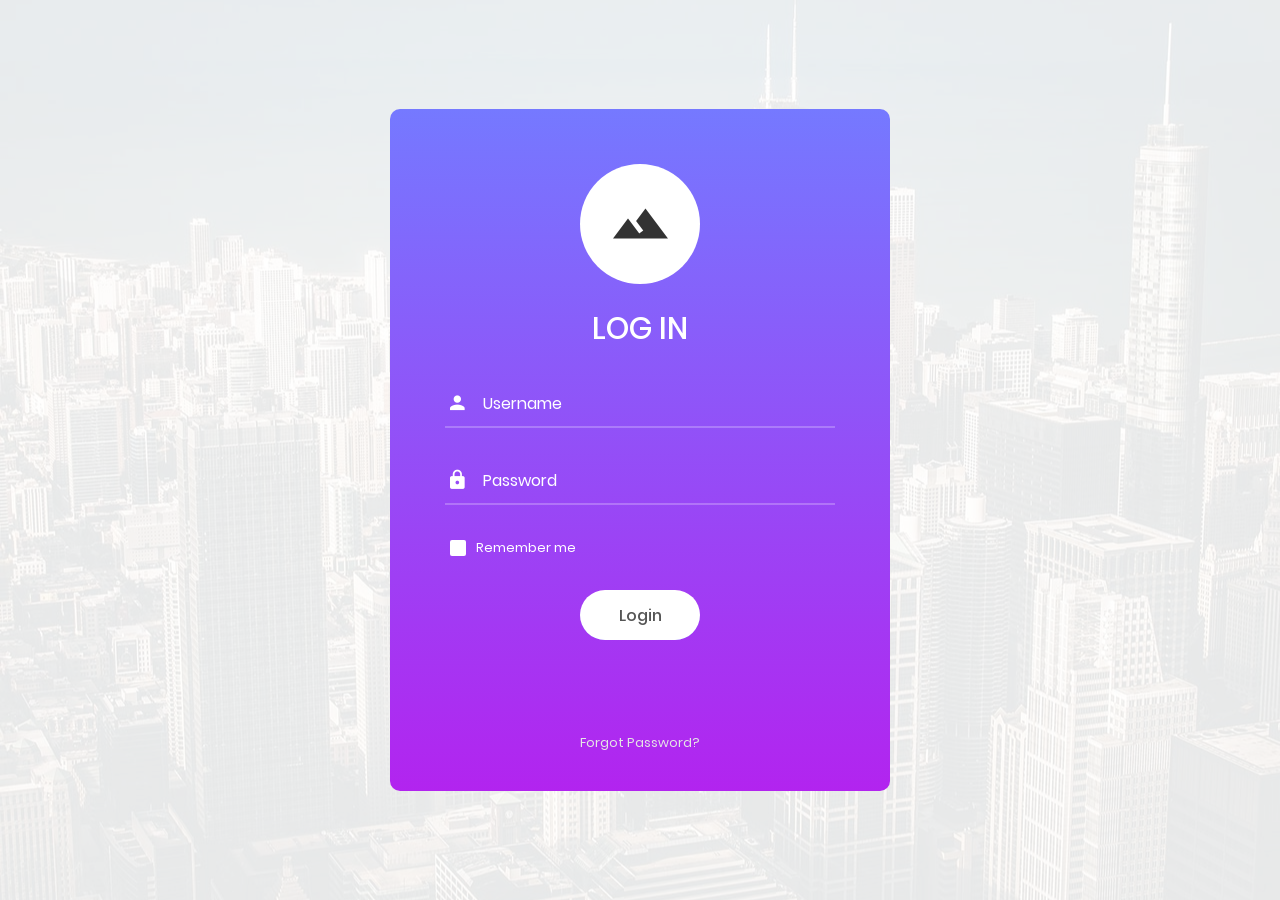
<file: apex-landing-page/Login_v3/Login_v3/index.html>
<!DOCTYPE html>
<html lang="en">
<head>
	<title>Login V3</title>
	<meta charset="UTF-8">
	<meta name="viewport" content="width=device-width, initial-scale=1">
<!--===============================================================================================-->	
	<link rel="icon" type="image/png" href="images/icons/favicon.ico"/>
<!--===============================================================================================-->
	<link rel="stylesheet" type="text/css" href="vendor/bootstrap/css/bootstrap.min.css">
<!--===============================================================================================-->
	<link rel="stylesheet" type="text/css" href="fonts/font-awesome-4.7.0/css/font-awesome.min.css">
<!--===============================================================================================-->
	<link rel="stylesheet" type="text/css" href="fonts/iconic/css/material-design-iconic-font.min.css">
<!--===============================================================================================-->
	<link rel="stylesheet" type="text/css" href="vendor/animate/animate.css">
<!--===============================================================================================-->	
	<link rel="stylesheet" type="text/css" href="vendor/css-hamburgers/hamburgers.min.css">
<!--===============================================================================================-->
	<link rel="stylesheet" type="text/css" href="vendor/animsition/css/animsition.min.css">
<!--===============================================================================================-->
	<link rel="stylesheet" type="text/css" href="vendor/select2/select2.min.css">
<!--===============================================================================================-->	
	<link rel="stylesheet" type="text/css" href="vendor/daterangepicker/daterangepicker.css">
<!--===============================================================================================-->
	<link rel="stylesheet" type="text/css" href="css/util.css">
	<link rel="stylesheet" type="text/css" href="css/main.css">
<!--===============================================================================================-->
</head>
<body>
	
	<div class="limiter">
		<div class="container-login100" style="background-image: url('images/bg-01.jpg');">
			<div class="wrap-login100">
				<form class="login100-form validate-form" action="">
					<span class="login100-form-logo">
						<i class="zmdi zmdi-landscape"></i>
					</span>

					<span class="login100-form-title p-b-34 p-t-27">
						Log in
					</span>

					<div class="wrap-input100 validate-input" data-validate = "Enter username">
						<input class="input100" type="text" name="username" placeholder="Username">
						<span class="focus-input100" data-placeholder="&#xf207;"></span>
					</div>

					<div class="wrap-input100 validate-input" data-validate="Enter password">
						<input class="input100" type="password" name="pass" placeholder="Password">
						<span class="focus-input100" data-placeholder="&#xf191;"></span>
					</div>

					<div class="contact100-form-checkbox">
						<input class="input-checkbox100" id="ckb1" type="checkbox" name="remember-me">
						<label class="label-checkbox100" for="ckb1">
							Remember me
						</label>
					</div>

					<div class="container-login100-form-btn">
						<button type ="submit" name="submit" class="login100-form-btn">
							Login
						</button>
					</div>

					<div class="text-center p-t-90">
						<a class="txt1" href="#">
							Forgot Password?
						</a>
					</div>
				</form>
			</div>
		</div>
	</div>
	

	<div id="dropDownSelect1"></div>
	
<!--===============================================================================================-->
	<script src="vendor/jquery/jquery-3.2.1.min.js"></script>
<!--===============================================================================================-->
	<script src="vendor/animsition/js/animsition.min.js"></script>
<!--===============================================================================================-->
	<script src="vendor/bootstrap/js/popper.js"></script>
	<script src="vendor/bootstrap/js/bootstrap.min.js"></script>
<!--===============================================================================================-->
	<script src="vendor/select2/select2.min.js"></script>
<!--===============================================================================================-->
	<script src="vendor/daterangepicker/moment.min.js"></script>
	<script src="vendor/daterangepicker/daterangepicker.js"></script>
<!--===============================================================================================-->
	<script src="vendor/countdowntime/countdowntime.js"></script>
<!--===============================================================================================-->
	<script src="js/main.js"></script>

</body>
</html>
</file>
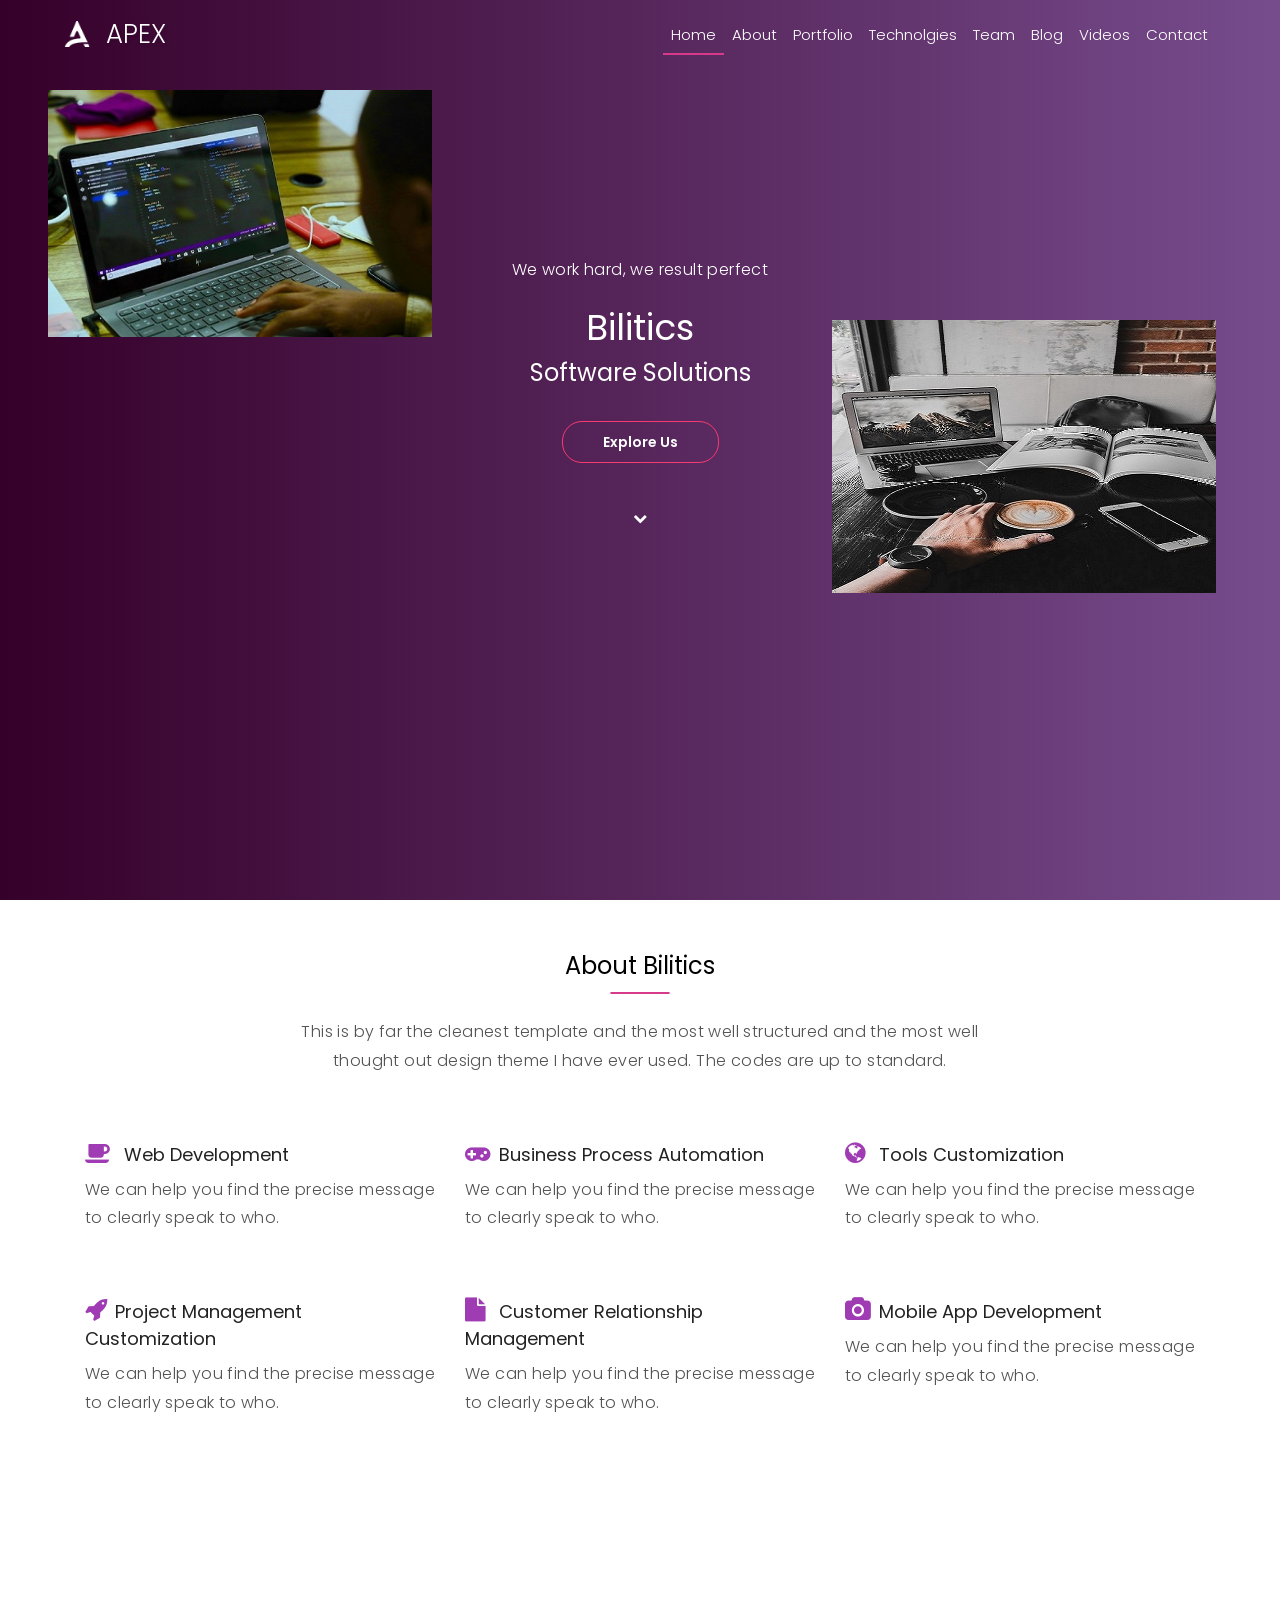
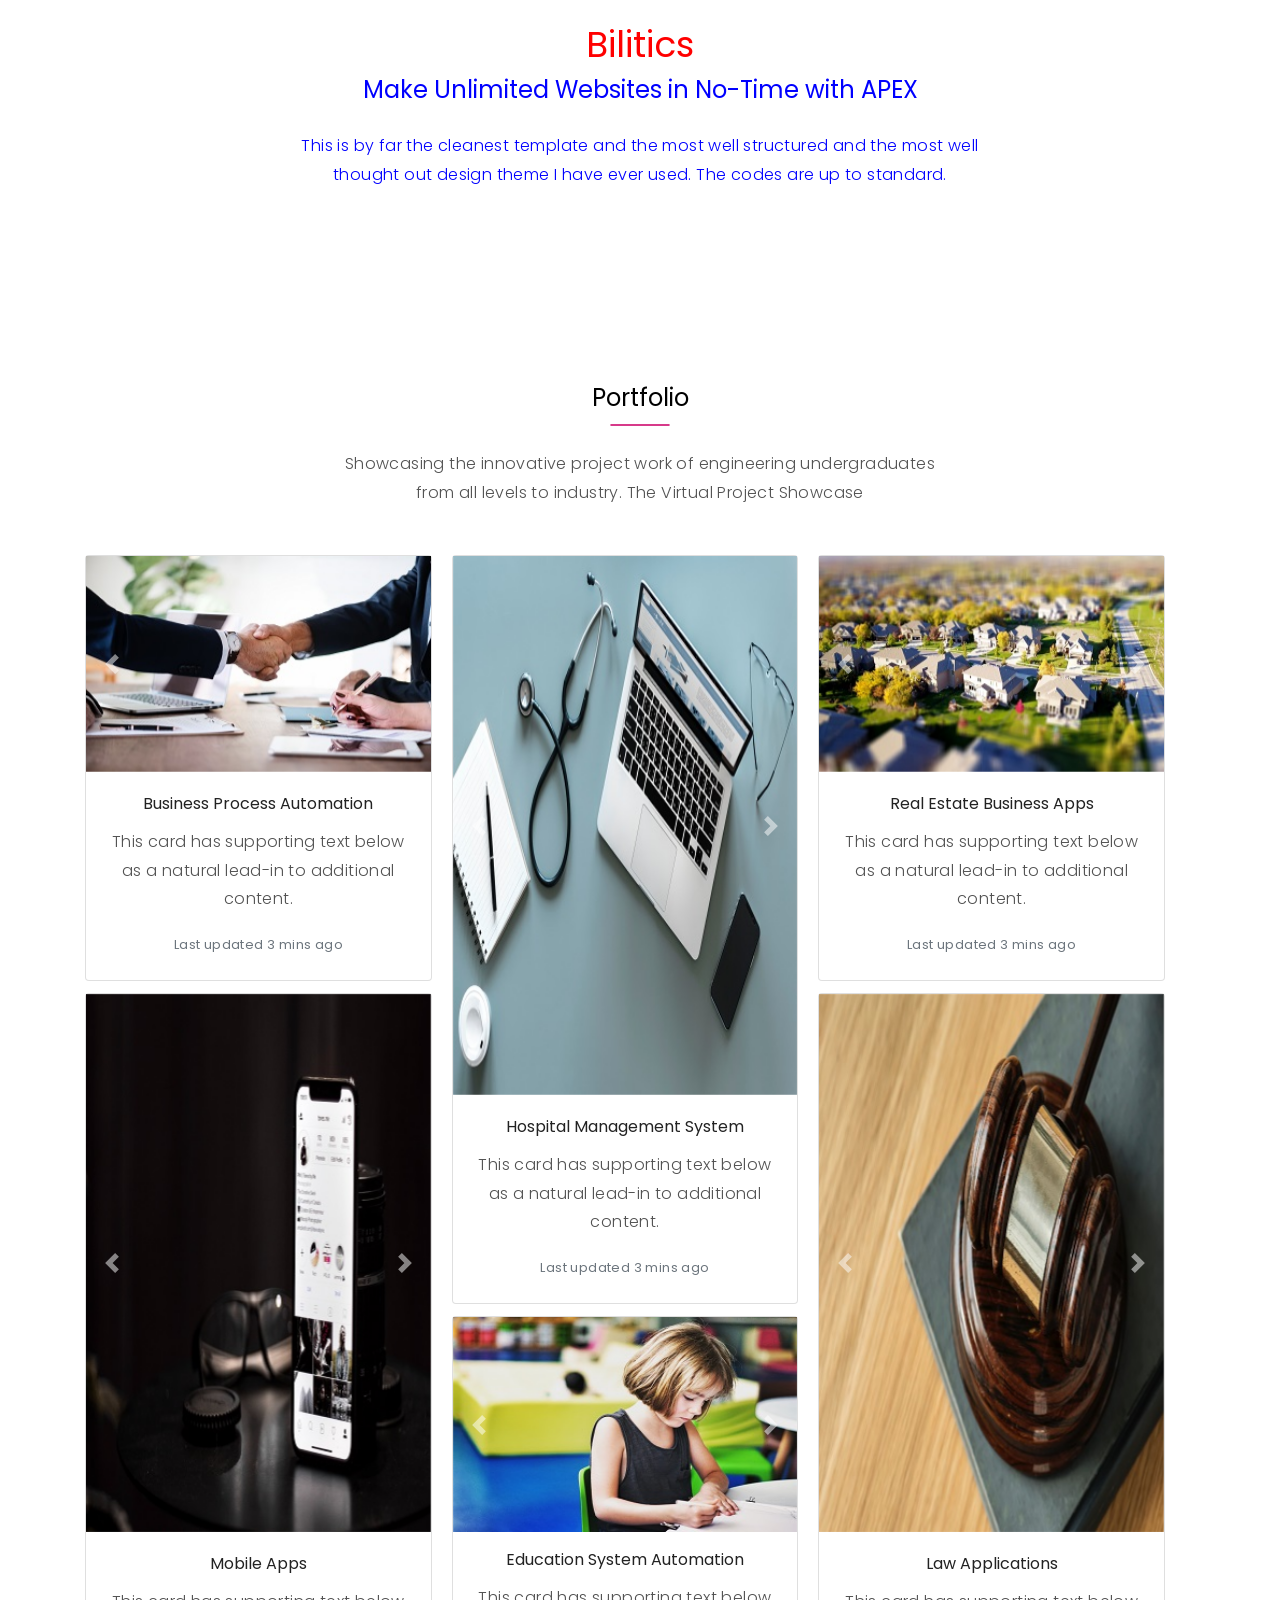
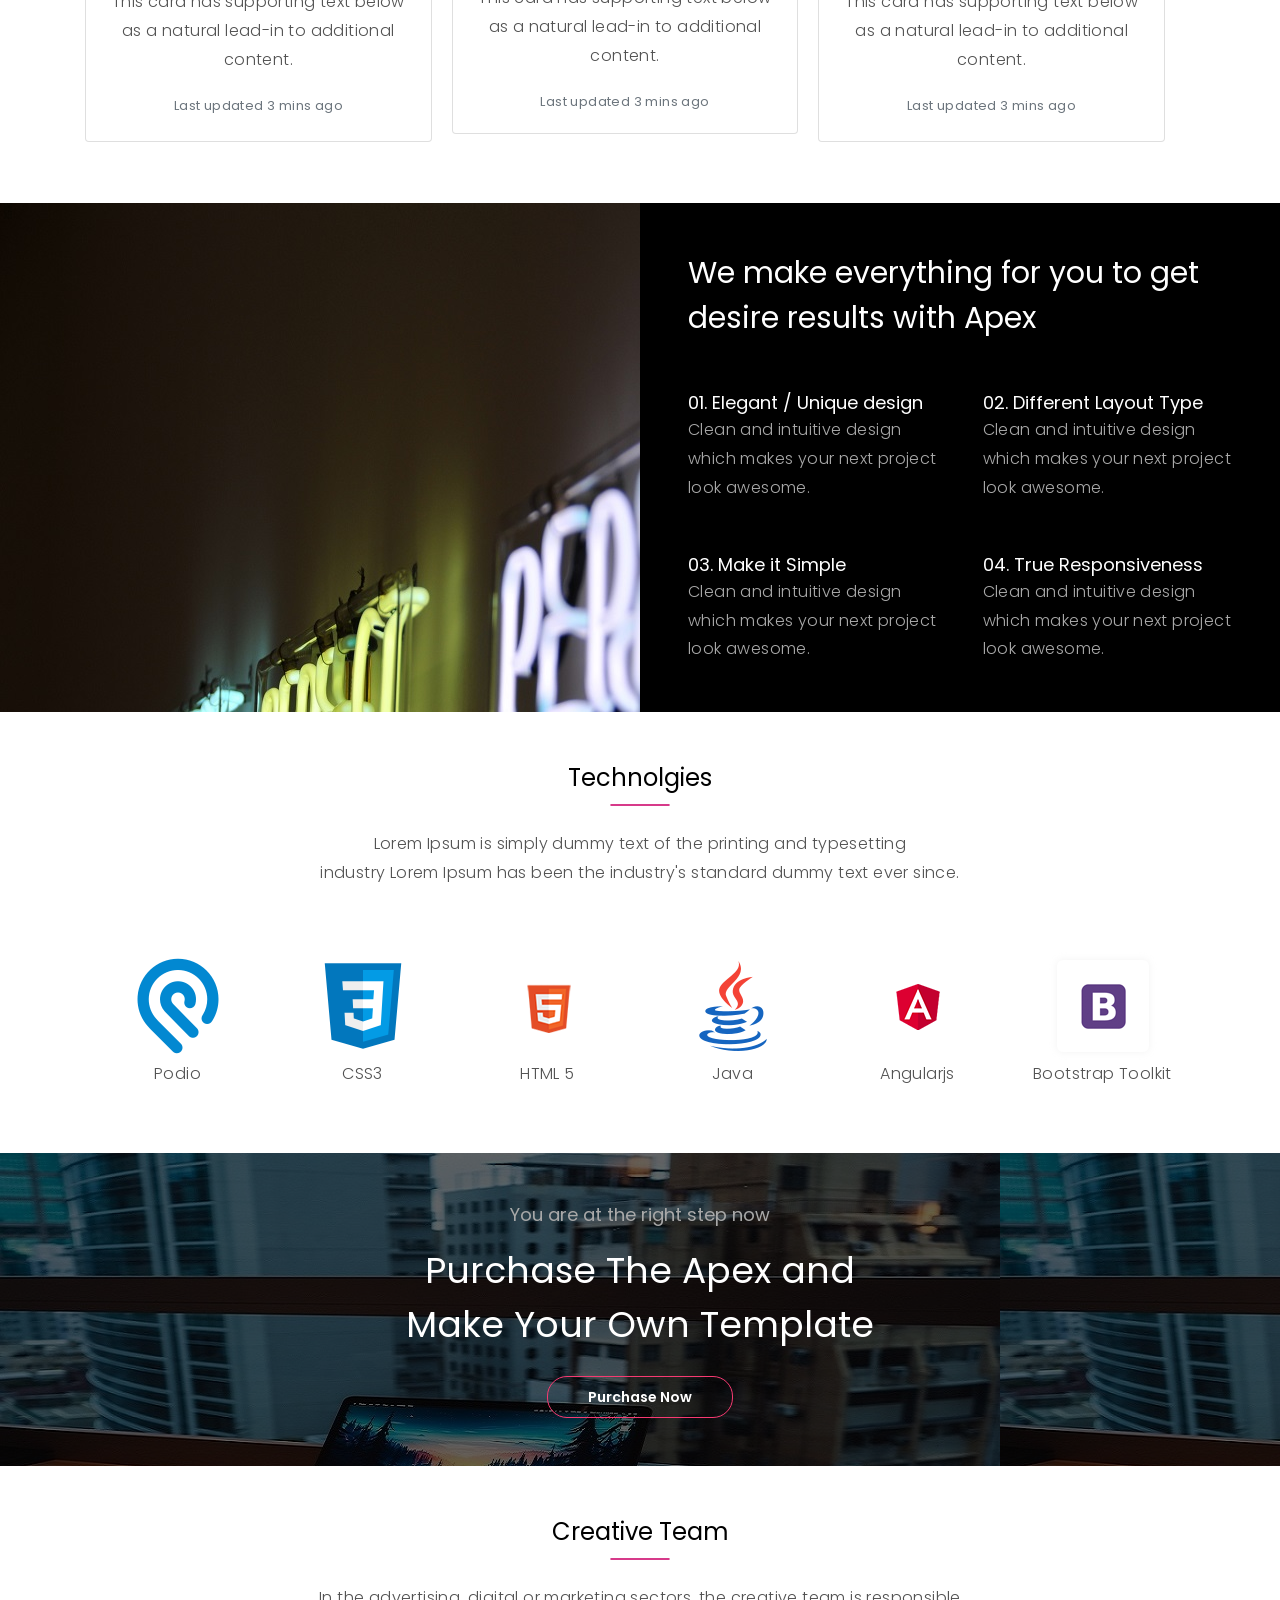
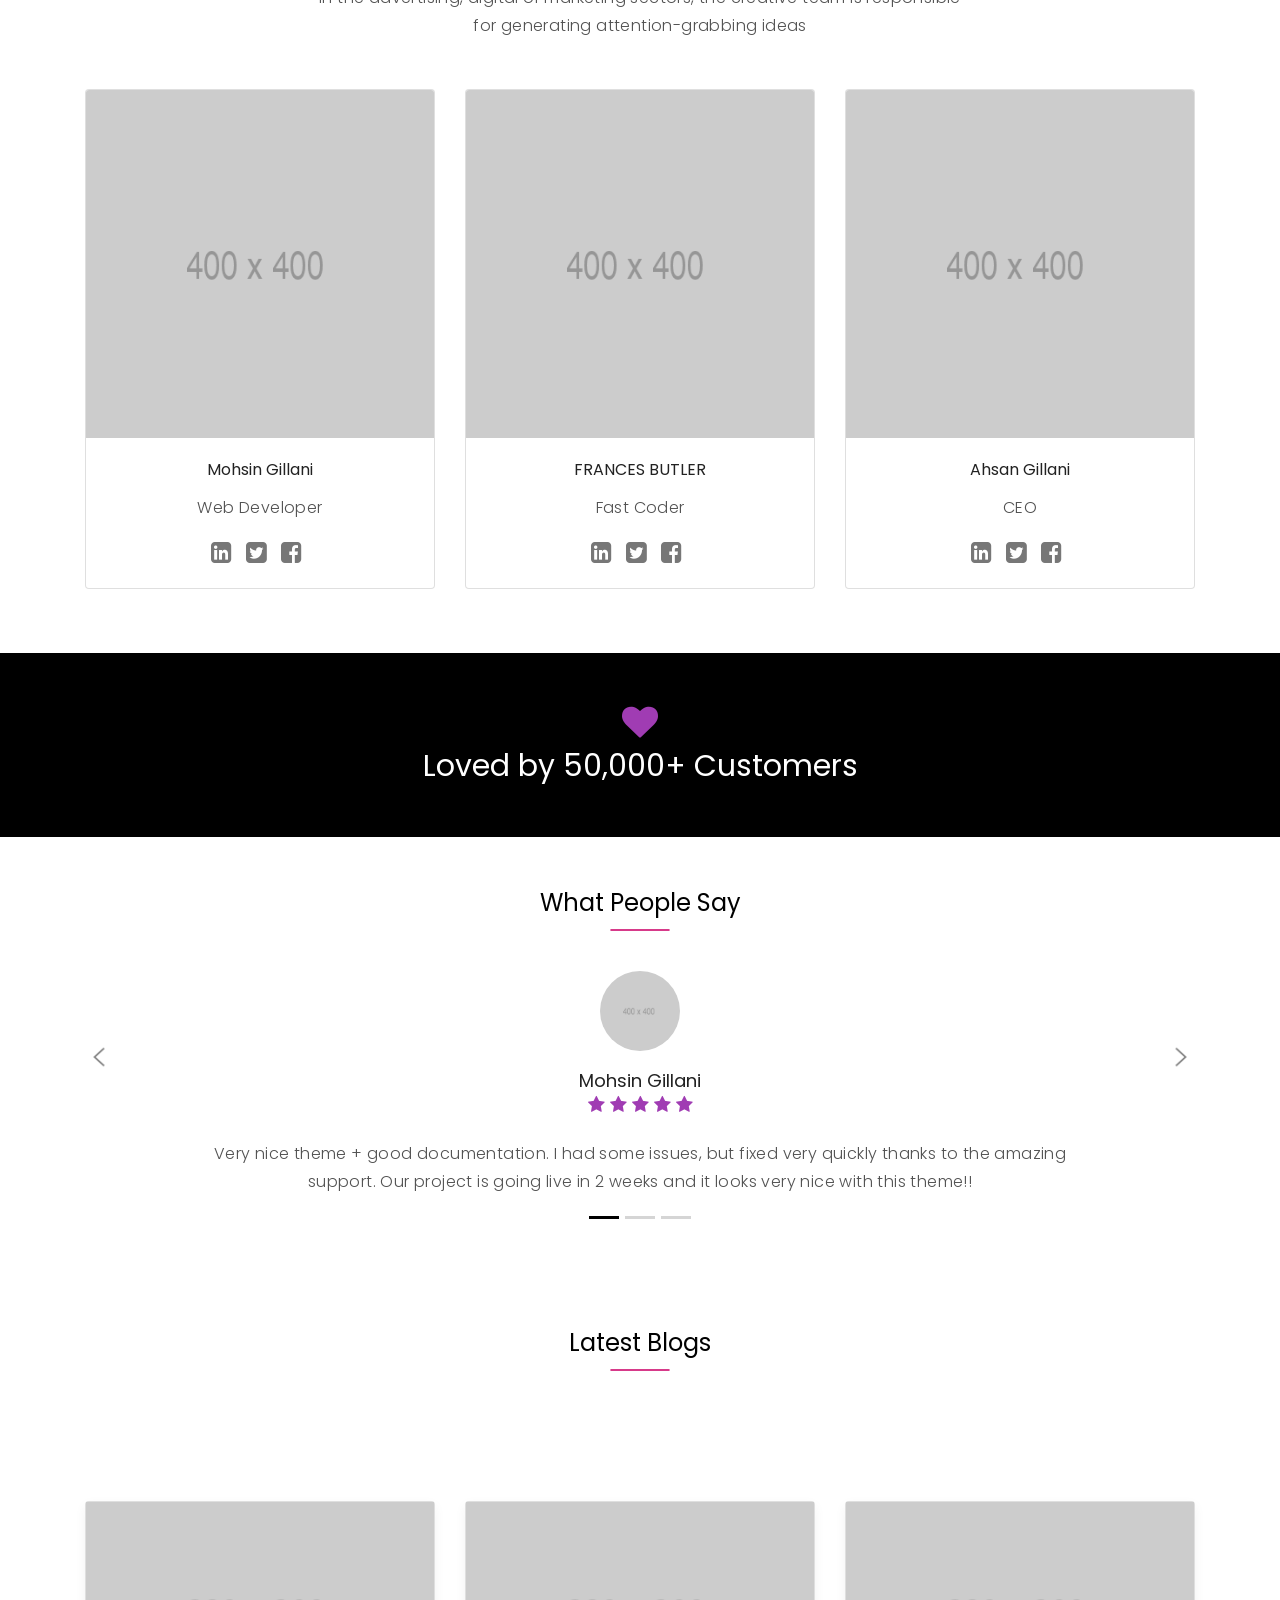
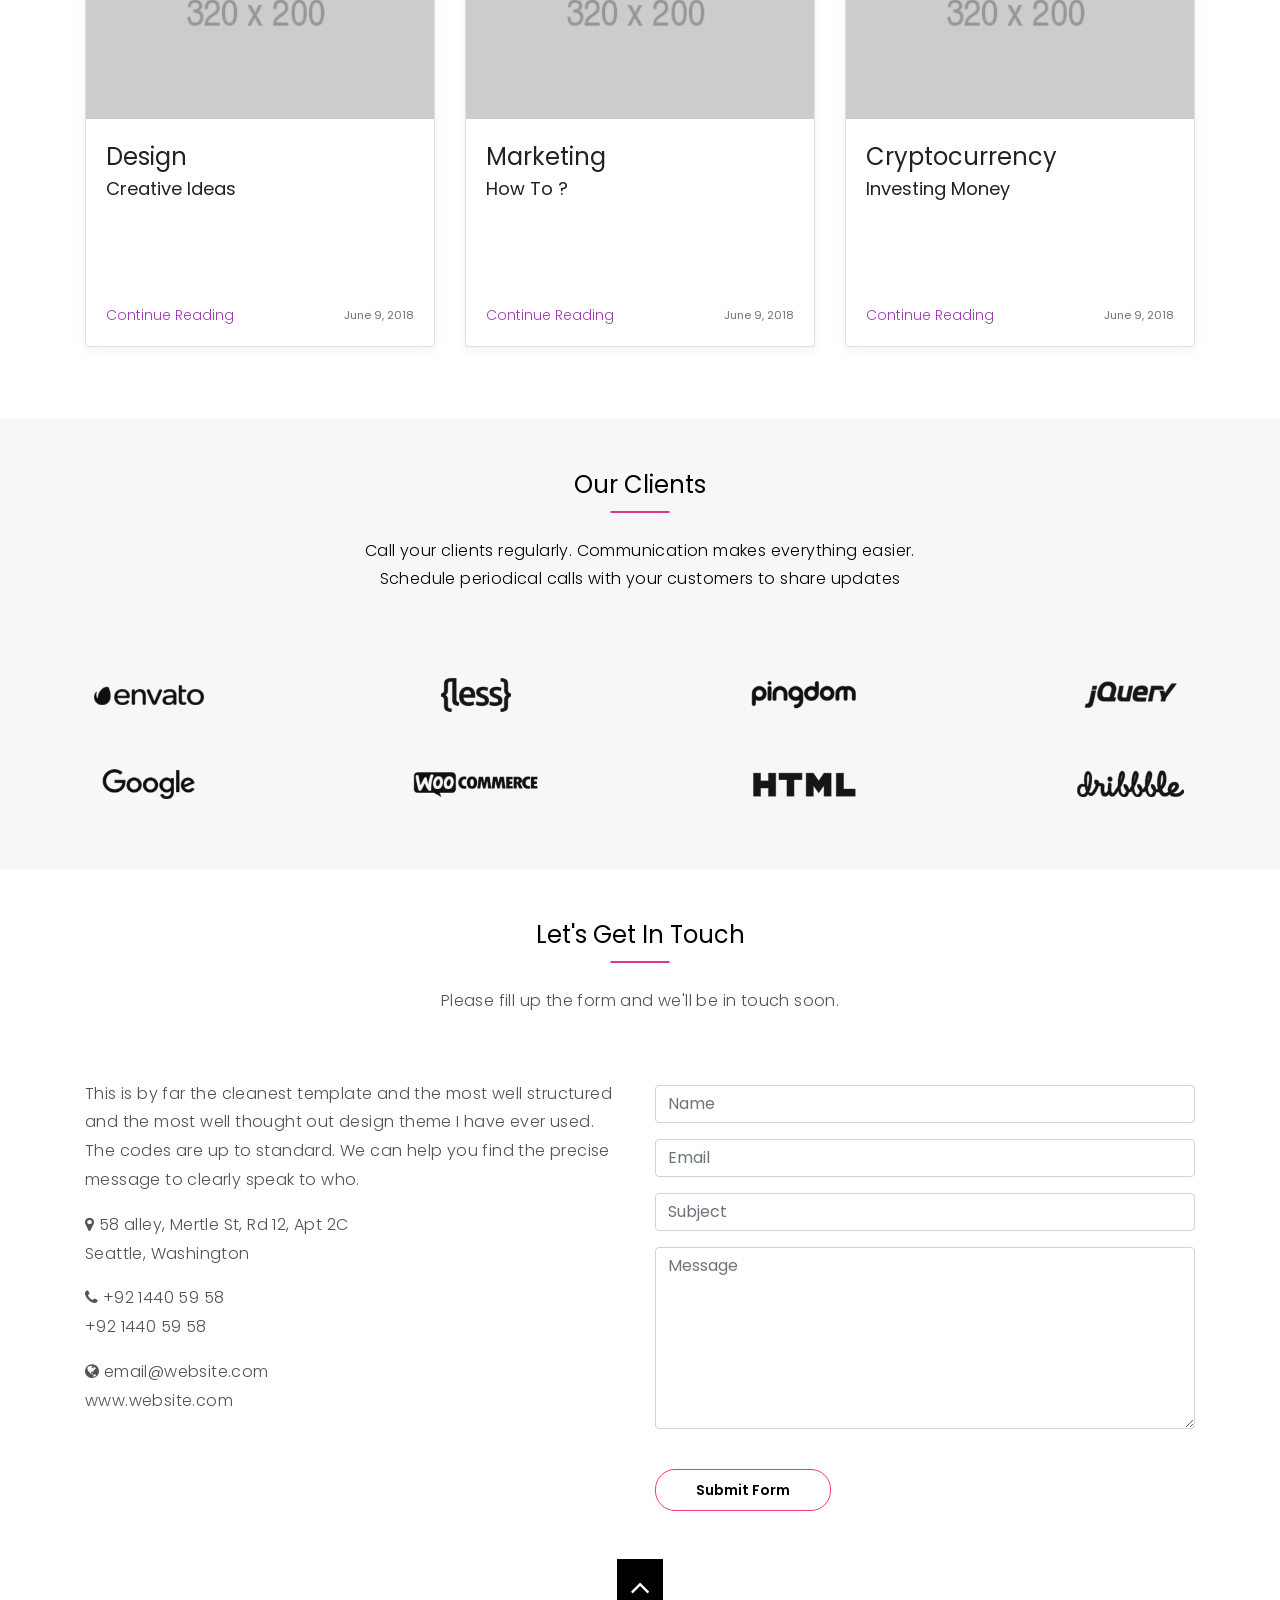
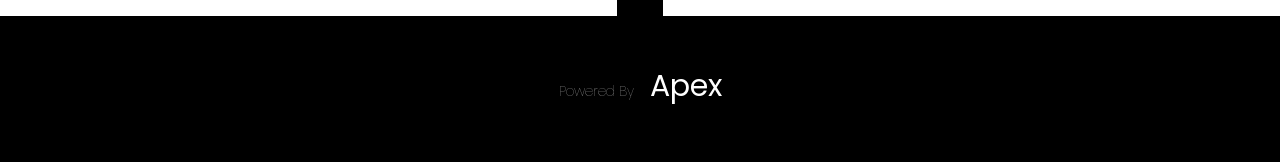
<file: apex-landing-page/Demo.html>
<!DOCTYPE html>
<html lang="zxx" class="no-js">

<head>
	<!-- Mobile Specific Meta -->
	<meta name="viewport" content="width=device-width, initial-scale=1, shrink-to-fit=no">
	<!-- Favicon-->
	<link rel="shortcut icon" href="img/fav.png">
	<!-- Author Meta -->
	<meta name="author" content="PIXINVENT">
	<!-- Meta Description -->
	<meta name="description" content="Apex Frontend">
	<!-- Meta Keyword -->
	<meta name="keywords" content="HTML,CSS,JavaScript,Apex,angularjs">
	<!-- meta character set -->
	<meta charset="UTF-8">
	<!-- Site Title -->
	<title>APEX</title>

	<link href="https://fonts.googleapis.com/css?family=Poppins:300,500,600" rel="stylesheet">
	<!-- CSS ============================================= -->
	<link rel="stylesheet" href="css/font-awesome.min.css">
	<link rel="stylesheet" href="css/bootstrap.css">
	<link rel="stylesheet" href="css/main.css">
</head>

<body>
	<div id="top"></div>
	<!-- Start Header Area -->
	<nav class="navbar navbar-expand-md navbar-dark fixed-top bg-dark p-3">
		<a class="navbar-brand pl-5" href="#home">
			<img src="img/logo.png" class="mr-3 brand-logo" alt="logo">APEX
		</a>
		<button class="navbar-toggler" type="button" data-toggle="collapse" data-target="#navbarCollapse" aria-controls="navbarCollapse"
		 aria-expanded="false" aria-label="Toggle navigation">
			<span class="navbar-toggler-icon"></span>
		</button>
		<div class="collapse navbar-collapse" id="navbarCollapse">
			<ul class="navbar-nav ml-auto pr-5">
				<li class="nav-item active">
					<a class="nav-link" href="#home">Home</a>
				</li>
				<li class="nav-item">
					<a class="nav-link" href="#about">About</a>
				</li>
				<li class="nav-item">
					<a class="nav-link" href="#project">Portfolio</a>
				</li>
				<li class="nav-item">
					<a class="nav-link" href="#features">Technolgies</a>
				</li>
				<li class="nav-item">
					<a class="nav-link" href="#team">Team</a>
				</li>
				<li class="nav-item">
					<a class="nav-link" href="#blog">Blog</a>
				</li>
				<li class="nav-item">
					<a class="nav-link" href="#blog">Videos</a>
				</li>
				<li class="nav-item">
					<a class="nav-link" href="#contect">Contact</a>
				</li>
			</ul>
		</div>
	</nav>
	<!-- End Header Area -->

	<!-- Start Banner Area -->
	<canvas id="canvas-basic"></canvas>
	<section class="banner-area" id="home">
		<img src="img/home2.jpg" alt="banner image" class="mt-7 ml-5 position-absolute banner-img w-30">
		<img src="img/home3.jpg" alt="banner image" class="mt-7 ml-5 position-absolute banner-img w-30" style="margin-left:65% !important; margin-top:25% !important;">
		<div class="banner-content text-center pt-max position-relative">
			<p class="text-white">We work hard, we result perfect</p>
			<h1 class="text-white">Bilitics</h1>
			<h3 class="white">Software Solutions</h3>
			<a href="#about" class="primary-btn banner-btn">Explore Us</a>
			<br>
			<i class="fa fa-chevron-down white mt-5 arrow bounce" aria-hidden="true"></i>
		</div>
	</section>
	<!-- End Banner Area -->

	<!-- About Area -->
	<section class="about py-10" id="about">
		<div class="container">
			<h3 class="text-center black headline">About Bilitics </h3>
			<p class="text-center mt-4">This is by far the cleanest template and the most well structured and the most well
				<br> thought out design theme I have ever used. The codes are up to standard.</p>
			<div class="row">
				<div class="col-md-4 col-12 mt-5 pl-sm">
					<h4>
						<i class="fa fa-coffee danger mr-2 font-md" aria-hidden="true"></i> Web Development</h4>
					<p class="mt-2">We can help you find the precise message to clearly speak to who.</p>
				</div>
				<div class="col-md-4 col-12 mt-5 pl-sm">
					<h4>
						<i class="fa fa-gamepad danger mr-2 font-md" aria-hidden="true"></i>Business Process Automation</h4>
					<p class="mt-2">We can help you find the precise message to clearly speak to who.</p>
				</div>
				<div class="col-md-4 col-12 mt-5 pl-sm">
					<h4>
						<i class="fa fa-globe danger mr-2 font-md" aria-hidden="true"></i> Tools Customization</h4>
					<p class="mt-2">We can help you find the precise message to clearly speak to who.</p>
				</div>
				<div class="col-md-4 col-12 mt-5 pl-sm">
					<h4>
						<i class="fa fa-rocket danger mr-2 font-md" aria-hidden="true"></i>Project Management Customization</h4>
					<p class="mt-2">We can help you find the precise message to clearly speak to who.</p>
				</div>
				<div class="col-md-4 col-12 mt-5 pl-sm">
					<h4>
						<i class="fa fa-file danger mr-2 font-md" aria-hidden="true"></i> Customer Relationship Management</h4>
					<p class="mt-2">We can help you find the precise message to clearly speak to who.</p>
				</div>
				<div class="col-md-4 col-12 mt-5 pl-sm">
					<h4>
						<i class="fa fa-camera danger mr-2 font-md" aria-hidden="true"></i>Mobile App Development</h4>
					<p class="mt-2">We can help you find the precise message to clearly speak to who.</p>	
				</div>
			</div>
		</div>
	</section>
	<!-- End About Area -->

	<!-- Parallax Area -->
	<section class="parallax">
		<div class="parallax text-center pt-10 white">
			<h1 class="mb-4 white"><h1 style="color:Red;">Bilitics</h1>
			<h3 class="white"> <h3 style="color:blue;">Make Unlimited Websites in No-Time with APEX</h3>
			<p class="mt-4"> <p style="color:blue;">This is by far the cleanest template and the most well structured and the most well
				<br> thought out design theme I have ever used. The codes are up to standard.</p>
		</div>
	</section>
	<!-- End Parallax Area -->

	<!-- Project Area -->
	<section class="project">
		<div class="project py-10" id="project">
			<div class="container">
				<div class="project text-center">
					<h3 class="text-center black headline">Portfolio</h3>
					<p class="text-center mt-4">Showcasing the innovative project work of engineering undergraduates
						<br> from all levels to industry. The Virtual Project Showcase</p>

					<div class="bd-example mt-5">
						<div class="card-columns">
							<div class="card">
								<div id="carouselExample" class="carousel slide" data-ride="carousel">
									<div class="carousel-inner">
										<div class="carousel-item active">
											<img class="d-block w-100" src="img/BPA.jpg" alt="project 1">
										</div>
										<div class="carousel-item">
											<img class="d-block w-100" src="img/BPA1.jpg" alt="project 2">
										</div>
										<div class="carousel-item">
											<img class="d-block w-100" src="img/BPA2.jpg" alt="project 3">
										</div>
									</div>
									<a class="carousel-control-prev" href="#carouselExample" role="button" data-slide="prev">
										<span class="carousel-control-prev-icon" aria-hidden="true"></span>
										<span class="sr-only">Previous</span>
									</a>
									<a class="carousel-control-next" href="#carouselExample" role="button" data-slide="next">
										<span class="carousel-control-next-icon" aria-hidden="true"></span>
										<span class="sr-only">Next</span>
									</a>
								</div>
								<div class="card-body">
									<h5 class="card-title">Business Process Automation</h5>
									<p class="card-text">This card has supporting text below as a natural lead-in to additional content.</p>
									<p class="card-text">
										<small class="text-muted">Last updated 3 mins ago</small>
									</p>
								</div>
							</div>
							<div class="card">
								<div id="carouselExampleTwo" class="carousel slide" data-ride="carousel">
									<div class="carousel-inner">
										<div class="carousel-item active">
											<img class="d-block w-100" src="img/mobApp1.jpg" alt="project 10">
										</div>
										<div class="carousel-item">
											<img class="d-block w-100" src="img/mobApp2.jpg" alt="project 11">
										</div>
										<div class="carousel-item">
											<img class="d-block w-100" src="img/mobApp3.jpg" alt="project 12">
										</div>
									</div>
									<a class="carousel-control-prev" href="#carouselExampleTwo" role="button" data-slide="prev">
										<span class="carousel-control-prev-icon" aria-hidden="true"></span>
										<span class="sr-only">Previous</span>
									</a>
									<a class="carousel-control-next" href="#carouselExampleTwo" role="button" data-slide="next">
										<span class="carousel-control-next-icon" aria-hidden="true"></span>
										<span class="sr-only">Next</span>
									</a>
								</div>
								<div class="card-body">
									<h5 class="card-title">Mobile Apps</h5>
									<p class="card-text">This card has supporting text below as a natural lead-in to additional content.</p>
									<p class="card-text">
										<small class="text-muted">Last updated 3 mins ago</small>
									</p>
								</div>
							</div>
							<div class="card">
								<div id="carouselExampleThree" class="carousel slide" data-ride="carousel">
									<div class="carousel-inner">
										<div class="carousel-item active">
											<img class="d-block w-100" src="img/hospital.jpg" alt="project 13">
										</div>
										<div class="carousel-item">
											<img class="d-block w-100" src="img/hospital1.jpg" alt="project 14">
										</div>
										<div class="carousel-item">
											<img class="d-block w-100" src="img/hospital2.jpg" alt="project 15">
										</div>
									</div>
									<a class="carousel-control-prev" href="#carouselExampleThree" role="button" data-slide="prev">
										<span class="carousel-control-prev-icon" aria-hidden="true"></span>
										<span class="sr-only">Previous</span>
									</a>
									<a class="carousel-control-next" href="#carouselExampleThree" role="button" data-slide="next">
										<span class="carousel-control-next-icon" aria-hidden="true"></span>
										<span class="sr-only">Next</span>
									</a>
								</div>
								<div class="card-body">
									<h5 class="card-title">Hospital Management System</h5>
									<p class="card-text">This card has supporting text below as a natural lead-in to additional content.</p>
									<p class="card-text">
										<small class="text-muted">Last updated 3 mins ago</small>
									</p>
								</div>
							</div>
							<div class="card">
								<div id="carouselExampleFour" class="carousel slide" data-ride="carousel">
									<div class="carousel-inner">
										<div class="carousel-item active">
											<img class="d-block w-100" src="img/school1.jpg" alt="project 4">
										</div>
										<div class="carousel-item">
											<img class="d-block w-100" src="img/school2.jpg" alt="project 5">
										</div>
										<div class="carousel-item">
											<img class="d-block w-100" src="img/school3.jpg" alt="project 6">
										</div>
									</div>
									<a class="carousel-control-prev" href="#carouselExampleFour" role="button" data-slide="prev">
										<span class="carousel-control-prev-icon" aria-hidden="true"></span>
										<span class="sr-only">Previous</span>
									</a>
									<a class="carousel-control-next" href="#carouselExampleFour" role="button" data-slide="next">
										<span class="carousel-control-next-icon" aria-hidden="true"></span>
										<span class="sr-only">Next</span>
									</a>
								</div>
								<div class="caed-body p-3">
									<h5 class="card-title">Education System Automation</h5>
									<p class="card-text">This card has supporting text below as a natural lead-in to additional content.</p>
									<p class="card-text">
										<small class="text-muted">Last updated 3 mins ago</small>
									</p>
								</div>
							</div>
							<div class="card">
								<div id="carouselExampleFive" class="carousel slide" data-ride="carousel">
									<div class="carousel-inner">
										<div class="carousel-item active">
											<img class="d-block w-100" src="img/realEstate1.jpg" alt="project 7">
										</div>
										<div class="carousel-item">
											<img class="d-block w-100" src="img/realEstate2.jpg" alt="project 8">
										</div>
										<div class="carousel-item">
											<img class="d-block w-100" src="img/realEstate3.jpg" alt="project 9">
										</div>
									</div>
									<a class="carousel-control-prev" href="#carouselExampleFive" role="button" data-slide="prev">
										<span class="carousel-control-prev-icon" aria-hidden="true"></span>
										<span class="sr-only">Previous</span>
									</a>
									<a class="carousel-control-next" href="#carouselExampleFive" role="button" data-slide="next">
										<span class="carousel-control-next-icon" aria-hidden="true"></span>
										<span class="sr-only">Next</span>
									</a>
								</div>
								<div class="card-body">
									<h5 class="card-title">Real Estate Business Apps</h5>
									<p class="card-text">This card has supporting text below as a natural lead-in to additional content.</p>
									<p class="card-text">
										<small class="text-muted">Last updated 3 mins ago</small>
									</p>
								</div>
							</div>
							<div class="card">
								<div id="carouselExampleSix" class="carousel slide" data-ride="carousel">
									<div class="carousel-inner">
										<div class="carousel-item active">
											<img class="d-block w-100" src="img/Law 1.jpg" alt="project 16">
										</div>
										<div class="carousel-item">
											<img class="d-block w-100" src="img/Law 2.jpg" alt="project 17">
										</div>
										<div class="carousel-item">
											<img class="d-block w-100" src="img/Law 3.jpg" alt="project 18">
										</div>
									</div>
									<a class="carousel-control-prev" href="#carouselExampleSix" role="button" data-slide="prev">
										<span class="carousel-control-prev-icon" aria-hidden="true"></span>
										<span class="sr-only">Previous</span>
									</a>
									<a class="carousel-control-next" href="#carouselExampleSix" role="button" data-slide="next">
										<span class="carousel-control-next-icon" aria-hidden="true"></span>
										<span class="sr-only">Next</span>
									</a>
								</div>
								<div class="card-body">
									<h5 class="card-title">Law Applications</h5>
									<p class="card-text">This card has supporting text below as a natural lead-in to additional content.</p>
									<p class="card-text">
										<small class="text-muted">Last updated 3 mins ago</small>
									</p>
								</div>
							</div>
						</div>
					</div>
				</div>
			</div>
		</div>
	</section>
	<!-- End Project Area -->

	<!-- Everything for you Area -->
	<section class="everything" id="everything">
		<div class="row">
			<div class="col-lg-6 col-12 p-0 ">
				<div class="everything"></div>
			</div>
			<div class="col-lg-6 col-12 bg-black white p-5 py-10">
				<h2 class="white">We make everything for you to get desire results with Apex</h2>
				<div class="row">
					<div class="col-6 mt-5">
						<h4 class="white">
							<span class="white">01.</span> Elegant / Unique design</h4>
						<p class="muted mb-0">Clean and intuitive design which makes your next project look awesome.</p>
					</div>
					<div class="col-6 mt-5">
						<h4 class="white">
							<span class="white">02.</span> Different Layout Type</h4>
						<p class="muted mb-0">Clean and intuitive design which makes your next project look awesome.</p>
					</div>
					<div class="col-6 mt-5">
						<h4 class="white">
							<span class="white">03.</span> Make it Simple</h4>
						<p class="muted mb-0">Clean and intuitive design which makes your next project look awesome.</p>
					</div>
					<div class="col-6 mt-5">
						<h4 class="white">
							<span class="white">04.</span> True Responsiveness</h4>
						<p class="muted mb-0">Clean and intuitive design which makes your next project look awesome.</p>
					</div>
				</div>
			</div>
		</div>
	</section>
	<!-- End everything for you Area -->

	<!-- Features Area -->
	<section class="features py-10" id="features">
		<div class="container">
			<h3 class="text-center black headline">Technolgies</h3>
			<p class="text-center mt-4">Lorem Ipsum is simply dummy text of the printing and typesetting
				<br> industry Lorem Ipsum has been the industry's standard dummy text ever since.</p>
			<div class="col-12">
				<div class="row">
					<div class="col-lg-2 col-md-4 col-6 mt-5 text-center rotate-hover">
						<img src="img/icons8-podio.undefined" alt="icon">
						<p>Podio</p>
					</div>
					<div class="col-lg-2 col-md-4 col-6 mt-5 text-center rotate-hover">
						<img src="img/icons8-css3.undefined" alt="icon">
						<p>CSS3</p>
					</div>
					<div class="col-lg-2 col-md-4 col-6 mt-5 text-center rotate-hover">
						<img src="img/icon-15.png" alt="icon">
						<p>HTML 5</p>
					</div>
					<div class="col-lg-2 col-md-4 col-6 mt-5 text-center rotate-hover">
						<img src="img/icons8-java.undefined" alt="icon">
						<p>Java</p>
					</div>
					<div class="col-lg-2 col-md-4 col-6 mt-5 text-center rotate-hover">
						<img src="img/icon-16.png" alt="icon">
						<p>Angularjs</p>
					</div>
					<div class="col-lg-2 col-md-4 col-6 mt-5 text-center rotate-hover">
						<img src="img/icon-1.png" alt="icon">
						<p>Bootstrap Toolkit</p>
					</div>
				</div>
			</div>
		</div>
	</section>
	<!-- End Features Area -->

	<!-- Purchase Area -->
	<section class="purchase" id="purchase">
		<div class="text-center py-10 white bg-overlay">
			<h4 class="muted">You are at the right step now</h4>
			<h1 class="white mt-3">Purchase The Apex and
				<br> Make Your Own Template</h1>
			<a href="#" class="primary-btn banner-btn mt-4">Purchase Now</a>
		</div>
		<div class="purchase-bg"></div>
	</section>
	<!-- End Purchase Area -->

	<!-- Customer Team Area -->
	<section class="reviews py-10" id="team">
		<div class="container">
			<h3 class="text-center black headline">Creative Team</h3>
			<p class="text-center mt-4">In the advertising, digital or marketing sectors, the creative team is responsible
				<br> for generating attention-grabbing ideas</p>
			<div class="card-deck mt-5">
				<div class="card mb-3">
					<img class="card-img-top img-fluid" src="img/photo-3.png" alt="Card image cap">
					<div class="card-body text-center">
						<h5 class="card-title">Mohsin Gillani</h5>
						<p class="card-text">Web Developer</p>
						<div class="h3">
							<a href="#">
								<i class="fa fa-linkedin-square mr-2" aria-hidden="true"></i>
							</a>
							<a href="#">
								<i class="fa fa-twitter-square mr-2" aria-hidden="true"></i>
							</a>
							<a href="#">
								<i class="fa fa-facebook-square mr-2" aria-hidden="true"></i>
							</a>
						</div>
					</div>
				</div>
				
				<div class="card mb-3">
					<img class="card-img-top img-fluid" src="img/photo-3.png" alt="Card image cap">
					<div class="card-body text-center">
						<h5 class="card-title">FRANCES BUTLER</h5>
						<p class="card-text">Fast Coder</p>
						<div class="h3">
							<a href="#">
								<i class="fa fa-linkedin-square mr-2" aria-hidden="true"></i>
							</a>
							<a href="#">
								<i class="fa fa-twitter-square mr-2" aria-hidden="true"></i>
							</a>
							<a href="#">
								<i class="fa fa-facebook-square mr-2" aria-hidden="true"></i>
							</a>
						</div>
					</div>
				</div>
				<div class="card mb-3">
					<img class="card-img-top img-fluid" src="img/photo-3.png" alt="Card image cap">
					<div class="card-body text-center">
						<h5 class="card-title">Ahsan Gillani</h5>
						<p class="card-text">CEO</p>
						<div class="h3">
							<a href="#">
								<i class="fa fa-linkedin-square mr-2" aria-hidden="true"></i>
							</a>
							<a href="#">
								<i class="fa fa-twitter-square mr-2" aria-hidden="true"></i>
							</a>
							<a href="#">
								<i class="fa fa-facebook-square mr-2" aria-hidden="true"></i>
							</a>
						</div>
					</div>
				</div>
			</div>
		</div>
	</section>
	<!-- End Team Area -->

	<!-- Customers Area -->
	<section class="customers" id="customers">
		<div class="bg-black p-5 text-center">
			<div class="h1">
				<i class="fa fa-heart danger" aria-hidden="true"></i>
			</div>
			<h2 class="white">Loved by 50,000+ Customers</h2>
		</div>
	</section>
	<!-- End Customers Area -->

	<!-- Reviews Area -->
	<section class="reviews py-10" id="reviews">
		<div class="container text-center" style="width:70%;">
			<div id="myCarousel" class="carousel slide" data-ride="carousel">
				<h3 class="text-center black mb-4 headline">What People Say</h3>
				<ol class="carousel-indicators">
					<li data-target="#myCarousel" data-slide-to="0" class="active"></li>
					<li data-target="#myCarousel" data-slide-to="1"></li>
					<li data-target="#myCarousel" data-slide-to="2"></li>
				</ol>
				<div class="carousel-inner">
					<div class="carousel-item active">
						<img src="img/photo-1.png" class="rounded-circle m-3 w-80" alt="review 1">
						<h4>Mohsin Gillani</h4>
						<div class="mb-4 h4">
							<i class="fa fa-star danger" aria-hidden="true"></i>
							<i class="fa fa-star danger" aria-hidden="true"></i>
							<i class="fa fa-star danger" aria-hidden="true"></i>
							<i class="fa fa-star danger" aria-hidden="true"></i>
							<i class="fa fa-star danger" aria-hidden="true"></i>
						</div>
						<p class="pb-3">Very nice theme + good documentation. I had some issues, but fixed very quickly thanks to the amazing support. Our
							project is going live in 2 weeks and it looks very nice with this theme!!</p>
					</div>
					<div class="carousel-item">
						<img src="img/photo-2.png" class="rounded-circle m-3 w-80" alt="review 2">
						<h4>Frances Butler</h4>
						<div class="mb-4 h4">
							<i class="fa fa-star danger" aria-hidden="true"></i>
							<i class="fa fa-star danger" aria-hidden="true"></i>
							<i class="fa fa-star danger" aria-hidden="true"></i>
							<i class="fa fa-star danger" aria-hidden="true"></i>
							<i class="fa fa-star danger" aria-hidden="true"></i>
						</div>
						<p class="pb-3">10 Star. A unique template with modern design and great quality. Just loved it... Simply awesome. You guys are genius.
							I have purchased so many templates so far, but this the best template among them. Cheers.</p>
					</div>
					<div class="carousel-item">
						<img src="img/photo-3.png" class="rounded-circle m-3 w-80" alt="review 3">
						<h4>Ahsan Gillani</h4>
						<div class="mb-4 h4">
							<i class="fa fa-star danger" aria-hidden="true"></i>
							<i class="fa fa-star danger" aria-hidden="true"></i>
							<i class="fa fa-star danger" aria-hidden="true"></i>
							<i class="fa fa-star danger" aria-hidden="true"></i>
							<i class="fa fa-star danger" aria-hidden="true"></i>
						</div>
						<p class="pb-3">The best angular admin template out there with awesome design, components, cohesive code and quick support. Many options
							to use and attention to every detail. Of all admin templates I have used can only recommend this one!!</p>
					</div>
				</div>
				<a class="carousel-control-p" href="#myCarousel" role="button" data-slide="prev">
					<span class="carousel-prev-icon" aria-hidden="true"></span>
					<span class="sr-only">Previous</span>
				</a>
				<a class="carousel-control-n" href="#myCarousel" role="button" data-slide="next">
					<span class="carousel-next-icon" aria-hidden="true"></span>
					<span class="sr-only">Next</span>
				</a>
			</div>
		</div>
	</section>
	<!-- End Reviews Area -->


	<!-- Blog Post Area -->
	<section class="blog py-10" id="blog">
		<div class="container">
			<h3 class="text-center black mb-4 headline">Latest Blogs</h3>
			<p class="text-center mt-4">In the advertising, digital or marketing sectors, the creative team is responsible
				<br> for generating attention-grabbing ideas</p>
			<div class="card-deck mt-5">
				<div class="card mb-4 box-shadow">
					<img src="img/project-6.jpg" alt="blog image 1">
					<div class="card-body">
						<h3>Design</h3>
						<h4>Creative Ideas</h4>
						<p class="card-text">This is a wider card with amazing design and supporting text below check...</p>
						<div class="d-flex justify-content-between align-items-center">
							<a href="#" class="danger">Continue Reading</a>
							<small class="text-muted">June 9, 2018</small>
						</div>
					</div>
				</div>
				<div class="card mb-4 box-shadow">
					<img src="img/project-7.jpg" alt="blog image 1">
					<div class="card-body">
						<h3>Marketing</h3>
						<h4>How To ?</h4>
						<p class="card-text">This is a wider card with amazing design and supporting text below check...</p>
						<div class="d-flex justify-content-between align-items-center">
							<a href="#" class="danger">Continue Reading</a>
							<small class="text-muted">June 9, 2018</small>
						</div>
					</div>
				</div>
				<div class="card mb-4 box-shadow">
					<img src="img/project-8.jpg" alt="blog image 1">
					<div class="card-body">
						<h3>Cryptocurrency</h3>
						<h4>Investing Money</h4>
						<p class="card-text">This is a wider card with amazing design and supporting text below check...</p>
						<div class="d-flex justify-content-between align-items-center">
							<a href="#" class="danger">Continue Reading</a>
							<small class="text-muted">June 9, 2018</small>
						</div>
					</div>
				</div>
			</div>
		</div>
	</section>
	<!-- End Blog Post Area -->

	<!-- Our Clients Area -->
	<section class="clients" id="clients">
		<div class="gray-bg py-10 text-center">
			<h3 class="text-center black mb-4 headline">Our Clients</h3>
			<p class="black mt-4">Call your clients regularly. Communication makes everything easier.
				<br> Schedule periodical calls with your customers to share updates</p>
			<div class="row mt-5">
				<div class="col-lg-3 col-md-4 col-6">
					<img src="img/logo-1.png" class="mt-3 w-150" alt="clients logo">
				</div>
				<div class="col-lg-3 col-md-4 col-6">
					<img src="img/logo-2.png" class="mt-3 w-150" alt="clients logo">
				</div>
				<div class="col-lg-3 col-md-4 col-6">
					<img src="img/logo-3.png" class="mt-3 w-150" alt="clients logo">
				</div>
				<div class="col-lg-3 col-md-4 col-6">
					<img src="img/logo-4.png" class="mt-3 w-150" alt="clients logo">
				</div>
				<div class="col-lg-3 col-md-4 col-6">
					<img src="img/logo-5.png" class="mt-3 w-150" alt="clients logo">
				</div>
				<div class="col-lg-3 col-md-4 col-6">
					<img src="img/logo-6.png" class="mt-3 w-150" alt="clients logo">
				</div>
				<div class="col-lg-3 col-md-4 col-6">
					<img src="img/logo-7.png" class="mt-3 w-150" alt="clients logo">
				</div>
				<div class="col-lg-3 col-md-4 col-6">
					<img src="img/logo-8.png" class="mt-3 w-150" alt="clients logo">
				</div>
			</div>
		</div>
	</section>
	<!-- End Our Clients Area -->

	<!-- Contact Us Area -->
	<section class="contect py-10" id="contect">
		<div class="container">
			<h3 class="text-center black mb-4 headline">Let's Get In Touch</h3>
			<p class="text-center mt-4">Please fill up the form and we'll be in touch soon.</p>
			<div class="row mt-5 p-sm">
				<div class="col-lg-6 mt-3">
					<p>This is by far the cleanest template and the most well structured and the most well thought out design theme I have
						ever used. The codes are up to standard. We can help you find the precise message to clearly speak to who.</p>
					<p>
						<i class="fa fa-map-marker" aria-hidden="true"></i> 58 alley, Mertle St, Rd 12, Apt 2C
						<br> Seattle, Washington</p>
					<p>
						<i class="fa fa-phone" aria-hidden="true"></i> +92 1440 59 58
						<br> +92 1440 59 58</p>
					<p>
						<i class="fa fa-globe" aria-hidden="true"></i> email@website.com
						<br> www.website.com</p>
				</div>
				<div class="col-lg-6">
					<div class="form-area">
						<form>
							<br style="clear:both">
							<div class="form-group">
								<input type="text" class="form-control" id="name" name="name" placeholder="Name" required>
							</div>
							<div class="form-group">
								<input type="text" class="form-control" id="email" name="email" placeholder="Email" required>
							</div>
							<div class="form-group">
								<input type="text" class="form-control" id="subject" name="subject" placeholder="Subject" required>
							</div>
							<div class="form-group">
								<textarea class="form-control" id="message" placeholder="Message" maxlength="140" rows="7"></textarea>
							</div>
							<a href="#" class="primary-btn banner-btn mt-4" style=" color: #000;">Submit Form</a>
						</form>
					</div>
				</div>
			</div>
		</div>
	</section>
	<!-- End Contact Us Area -->

	<!-- scrollUp Area -->
	<section class="nav-item text-center">
		<a class="nav-link p-0" href="#home">
			<i class="fa fa-angle-up scrollUp white" aria-hidden="true"></i>
		</a>
	</section>
	<!-- End scrollUp Area -->

	<!-- Footer Area -->
	<footer>
		<section class="footer" id="footer">
			<div class="bg-black p-5 text-center">
				<h2 class="white">
					<span style="font-size: 14px; font-weight:100;" class="muted mr-2">Powered By</span> Apex</h2>
			</div>
		</section>
	</footer>
	<!-- End footer Area -->


	<!-- Script Link Area -->
	<script src="js/vendor/jquery-2.2.4.min.js"></script>
	<script src="https://cdnjs.cloudflare.com/ajax/libs/popper.js/1.11.0/umd/popper.min.js" integrity="sha384-b/U6ypiBEHpOf/4+1nzFpr53nxSS+GLCkfwBdFNTxtclqqenISfwAzpKaMNFNmj4"
	 crossorigin="anonymous"></script>
	<script src="js/vendor/bootstrap.min.js"></script>
	<script src="js/vendor/granim.min.js"></script>
	<script src="js/vendor/scroll.js"></script>
	<script src="https://ajax.googleapis.com/ajax/libs/jquery/3.3.1/jquery.min.js"></script>
	<script src="js/main.js"></script>
	<!-- End Script Link Area -->

</body>

</html>
</file>
<file: apex-landing-page/css/main.css>
/* =================================== */
/*  Basic Style 
/* =================================== */


/*------------------Ahsan----------------------*/


.dropdown-submenu{ position: relative; }
.dropdown-submenu>.dropdown-menu{
  top:0;
  left:100%;
  margin-top:-6px;
  margin-left:-1px;
  -webkit-border-radius:0 6px 6px 6px;
  -moz-border-radius:0 6px 6px 6px;
  border-radius:0 6px 6px 6px;
}
.dropdown-submenu>a:after{
  display:block;
  content:" ";
  float:right;
  width:0;
  height:0;
  border-color:transparent;
  border-style:solid;
  border-width:5px 0 5px 5px;
  border-left-color:#cccccc;
  margin-top:5px;margin-right:-10px;
}
.dropdown-submenu:hover>a:after{
  border-left-color:#555;
}
.dropdown-submenu.pull-left{ float: none; }
.dropdown-submenu.pull-left>.dropdown-menu{
  left: -100%;
  margin-left: 10px;
  -webkit-border-radius: 6px 0 6px 6px;
  -moz-border-radius: 6px 0 6px 6px;
  border-radius: 6px 0 6px 6px;
}

/*
@media (min-width: 768px) { 
}
@media (min-width: 992px) { 
}
@media (min-width: 1200px) { 
}
*/
/*-----------------Ahsan-----------------------*/


body {
  color: #525252;
  font-family: "Poppins", sans-serif;
  font-size: 14px;
  font-weight: 300;
  line-height: 1.5em;
  position: relative;
  max-width: 100% !important;
  overflow-x: hidden !important;
}

ol, ul {
  margin: 0;
  padding: 0;
  list-style: none;
}

a {
  -webkit-transition: all 0.5s ease 0s;
  -moz-transition: all 0.5s ease 0s;
  -o-transition: all 0.5s ease 0s;
  transition: all 0.5s ease 0s;
}

a, a:focus, a:hover {
  text-decoration: none;
  outline: 0;
  color: #777777;
}

.btn.active.focus,
.btn.active:focus,
.btn.focus,
.btn.focus:active,
.btn:active:focus,
.btn:focus {
  text-decoration: none;
  outline: 0;
}


/************************/
/* Typography */
/************************/

h1, h2, h3,
h4, h5, h6 {
  font-family: "Poppins", sans-serif;
  color: #222222;
  line-height: 1.5em;
  margin-bottom: 0;
  margin-top: 0;
  font-weight: 600;
}

.h1, .h2, .h3,
.h4, .h5, .h6 {
  margin-bottom: 0;
  margin-top: 0;
  font-family: "Poppins", sans-serif;
  font-weight: 600;
  color: #222222;
}

p{
  font-size: 1rem;
  line-height: 1.8rem;
  letter-spacing: 0.4px;
}

h1, .h1 {
  font-size: 2.25rem;
  font-weight: 400;
}

h2, .h2 {
  font-size: 1.875rem;
  font-weight: 400;
}

h3, .h3 {
  font-size: 1.5rem;
  font-weight: 400;
}

h4, .h4 {
  font-size: 1.125rem;
  font-weight: 400;
}

h5, .h5 {
  font-size:  1rem;
  font-weight: 400;
}

h6, .h6 {
  font-size: 0.875rem;
  color: #222222;
  font-weight: 400;
}

.font-md{
  font-size: 1.5rem;
}

td, th {
  border-radius: 0rem;
}

.danger{
  color: #a03cb3;
   /* background: -webkit-linear-gradient(-45deg, #fa3973, #a03cb3);
  -webkit-background-clip: text;
  -webkit-text-fill-color: transparent; */
}

.rotate-hover img:hover{
  transform: rotate(30deg);
  -webkit-transition: 0.6s; /* Safari */
  transition: 0.6s;
}

.white{
  color: #fff;
}
.black{
  color: #000;
}
.gray-bg {
  background: #f7f7f7;
}

.muted{
  color: #a9a9a9;
}

.underline{
  text-decoration: underline;
}

/* Padding */

.py-10{
  padding-top: 3rem !important;
  padding-bottom: 3rem !important;
}

.p-10{
  padding: 7rem !important;
}

.pt-10{
  padding-top: 7rem !important;
}

@media (max-width: 768px) {
  .pl-sm{
    padding-left: 2rem; 
  }
  .p-sm{
    padding: 1rem;
  }
}

@-moz-document url-prefix() {
  .pt-10{
    padding-top: 8.125rem !important;
  }
}

.pb-10{
  padding-bottom: 10% !important;
}

.pb-8{
  padding-bottom: 8% !important;
}

.pb-0{
  padding-bottom: 0% !important;
}

.pt-max{
  padding-top: 20%;
}


@media (max-width: 576px) {
  .pt-max{
    padding-top: 70%;
  }
}

/* margin */

.mt-7{
  margin-top: 7%;
}

.ml-7{
  margin-left: 7%;
}



/* Width */

.w-80{
  width: 80px;
}
.w-150{
  width: 150px;
}
.w-30{
  width: 30%;
}



/************************/
/* Banner CSS */
/************************/


#canvas-basic {
    position: absolute;
    display: block;
    height: 100vh;
    width: 100%;
}


.banner-area{
  height: 100vh;
  color: #fff;
}

@media (max-width: 768px) {
  .banner-img{
    display: none;
  }
}


/************************/
/* Button CSS */
/************************/

.primary-btn {
  line-height:  2.5rem;
  padding: 0  2.5rem;
  border-radius: 1.25rem;
  background: transparent;
  border: 1px solid #f83a72;
  color: #222222;
  display: inline-block;
  font-weight: 600;
  -webkit-transition: all 0.3s ease 0s;
  -moz-transition: all 0.3s ease 0s;
  -o-transition: all 0.3s ease 0s;
  transition: all 0.3s ease 0s;
  cursor: pointer;
}

.primary-btn:focus {
  outline: none;
}

.primary-btn.banner-btn {
  color: #fff;
  margin-top: 1.875rem;
}

.primary-btn span {
  margin-left: 15px;
}

.primary-btn:hover {
  background: -webkit-linear-gradient(-45deg, #a03cb3, #fa3973);
  color: #fff !important;
  box-shadow: 0px 10px 20px 0px rgba(60, 64, 143, 0.2);
}

.btn-outline-danger{
  border-color: #f83a72 !important;
  border-radius: 0px !important;
  -webkit-transition: all 0.3s ease 0s;
  -moz-transition: all 0.3s ease 0s;
  -o-transition: all 0.3s ease 0s;
  transition: all 0.3s ease 0s;
  cursor: pointer;
  font-size: 1rem;
}

.btn-outline-danger:hover {
    background: -webkit-linear-gradient(-45deg, #fa3973, #a03cb3) !important;
    box-shadow: 0px 10px 20px 0px rgba(60, 64, 143, 0.2);
    color: #fff !important;
}

.btn-pricing{
  width:60% !important;
  align-self: center;
}

.pricing-header{
  background-color:#eae4e4;
}

.pricing-content{
  text-align: center;
}
.purchase{
  position: relative;
}

.purchase-bg{
  background-image: url("../img/Technology.jpg");
  z-index: -100;
  position: absolute;
  top: 0;
  left: 0;
  height: 100%;
  width: 100%;
}
.bg-overlay{
  position: relative;
}
.bg-overlay:before{
  background: rgba(0, 0, 0, 0.6);
  content: "";
  height: 100%;
  left: 0;
  position: absolute;
  top: 0;
  width: 100%;
  z-index: -1;
}

/************************/
/* parallax */
/************************/

.parallax {
    /* The image used */
    background-image: url("../img/cssParallax.jpg");

    /* Set a specific height */
    min-height: 450px; 

    /* Create the parallax scrolling effect */
    background-attachment: fixed;
    background-position: center;
    background-repeat: no-repeat;
    background-size: cover;
}

.bg-black{
  background-color: #000; 
}

.height-250{
  height: 250px;
}

/* Text center in medium screen */

@media (max-width: 990px) {
  .t-md-center{
    text-align: center !important;
  }
}


/* Navbar */
.blog{
	color:#ffffff !important;
}

.navbar-dark .navbar-nav .nav-link{
  color: rgba(255, 255, 255, 0.65);
  font-size: 0.9375rem;
}

.navbar-dark .navbar-nav .nav-link:hover, .navbar-dark .navbar-nav .nav-link:focus{
  color: #fff;
}

.navbar-brand{
   text-shadow: 2px 2px 3px #00000021;
   font-size: 1.625rem;
   color: #fff;
}

.brand-logo{
    width: 1.625rem;
    margin-top: -5px;
    z-index: 1;
}

.fa-linkedin-square:hover{
  color: #337ab7;
}

.fa-facebook-square:hover{
  color: #3b5998;
}

.fa-twitter-square:hover{
  color: #0084b4;
}

.navbar .active{
  border-bottom: 2px solid #d73a8a !important;
}

.navbar{
  max-width: 100%;
  overflow-x: hidden;
}
.navbar-dark{
  background-color: transparent;
}
.navbar-dark .navbar-nav .nav-link, .navbar-dark .navbar-brand{
  color: #FFF;
}
.navbar-dark .navbar-toggler{
  border-color: #FFF;
}
.navbar-dark .navbar-toggler-icon {
  background-image: url("data:image/svg+xml;charset=utf8,%3Csvg viewBox='0 0 32 32' xmlns='http://www.w3.org/2000/svg'%3E%3Cpath stroke='rgba(255,255,255, 1)' stroke-width='2' stroke-linecap='round' stroke-miterlimit='10' d='M4 8h24M4 16h24M4 24h24'/%3E%3C/svg%3E");
}

.navbar-light{
  background-color: #FFF;
  box-shadow: 2px 2px 15px 2px #0000001f;
}
.navbar-light .navbar-nav .nav-link, .navbar-light .navbar-brand{
  color: #000;
}
.navbar-light .navbar-toggler{
  border-color: #7F7F7F;
}

@media (max-width: 768px) {
  html{
    max-width: 100% !important;
    overflow-x: hidden !important;
  }
  .navbar-brand{
    padding-left: 15px !important;
  }
  h1{
    font-size: 1.5rem;
  }
}

@media (width: 768px) {
  .pt-max{
    padding-top: 50% !important;
  }
}

@media (width: 1024px) {
  .pt-max{
    padding-top: 50% !important;
  }
}

@media (max-width: 766px) {
  .navbar-collapse{
    color: #000;
    background-color: #fff;
    padding: 15px;
  }
  .navbar-collapse a{
    color: #000 !important;
  }
}

/* Card Columns */

@media (min-width: 576px) {
  .card-columns{
    height: 1200px !important;
  }
}

.card-columns{
  max-width: 1080px !important;
}

.box-shadow {
  box-shadow: 0 0.25rem 0.75rem rgba(0, 0, 0, .05);
}

.headline {
  position: relative;

}

h3.headline:after {
  content:' ';
  /* position: absolute; */
  display:block;
  width: 60px;
  margin: 0.5rem auto;
  border:1px solid #d73a8a;
  border-radius:4px;
  -webkit-border-radius:4px;
  -moz-border-radius:4px;
  box-shadow:inset 0 1px 1px rgba(0, 0, 0, .05);
  -webkit-box-shadow:inset 0 1px 1px rgba(0, 0, 0, .05);
  -moz-box-shadow:inset 0 1px 1px rgba(0, 0, 0, .05);
   
}

/* Carousel CSS */

.carousel-indicators .active{
  background-color: #000 !important;
}

.carousel-indicators li{
  background-color: rgba(171, 171, 171, 0.5) !important; 
}

.carousel-prev-icon {
  background-image: url("../img/arrow-left.png");
  width:1.875rem;
  height: 1.875rem;
  background-size: 100% 100%
}

.carousel-next-icon {
  background-image: url("../img/arrow-right.png");
  width:1.875rem;
  height: 1.875rem;
  background-size: 100% 100%
}


.carousel-control-p{
  left: -20% !important;
  position: absolute;
  top: 0;
  bottom: 0;
  display: -webkit-box;
  display: -ms-flexbox;
  display: flex;
  -webkit-box-align: center;
  -ms-flex-align: center;
  align-items: center;
  -webkit-box-pack: center;
  -ms-flex-pack: center;
  justify-content: center;
  width: 15%;
  color: #fff;
  text-align: center;
  opacity: 0.5;
}
.carousel-control-n{
  right: -20% !important;
  position: absolute;
  top: 0;
  bottom: 0;
  display: -webkit-box;
  display: -ms-flexbox;
  display: flex;
  -webkit-box-align: center;
  -ms-flex-align: center;
  align-items: center;
  -webkit-box-pack: center;
  -ms-flex-pack: center;
  justify-content: center;
  width: 15%;
  color: #fff;
  text-align: center;
  opacity: 0.5;
}

/* Arrow Bounce CSS */

.arrow {
  text-align: center;
  margin: 8% 0;
}
.bounce {
  -moz-animation: bounce 2s infinite;
  -webkit-animation: bounce 2s infinite;
  animation: bounce 2s infinite;
}

@keyframes bounce {
  0%, 20%, 50%, 80%, 100% {
    transform: translateY(0);
  }
  40% {
    transform: translateY(-15px);
  }
  60% {
    transform: translateY(-5px);
  }
}

/* Everything */

.everything{
  background-image: url("../img/Perfect.jpg");
  max-width: 100%;
  max-height: 100%;
}

/* scrollUp */
.scrollUp{
  background-color: #000;
  padding: 0.8rem;
  font-size: 2rem;
}




/*-------------------------------------------------------------------------------------------------------

Portfolio Section

--------------------------------------------------------------------------------------------------------*/
#portfolio {
  background: #f7f7f7;
  padding: 80px 0;
}

#portfolio #portfolio-wrapper {
  padding-right: 15px;
}

#portfolio #portfolio-flters {
  padding: 0;
  margin: 0 0 45px 0;
  list-style: none;
  text-align: center;
}

#portfolio #portfolio-flters li {
  cursor: pointer;
  margin: 0 10px;
  display: inline-block;
  padding: 10px 22px;
  font-size: 12px;
  line-height: 20px;
  color: #666666;
  border-radius: 4px;
  text-transform: uppercase;
  background: #fff;
  margin-bottom: 5px;
  transition: all 0.3s ease-in-out;
}

#portfolio #portfolio-flters li:hover, #portfolio #portfolio-flters li.filter-active {
  background: #2dc997;
  color: #fff;
}

#portfolio .portfolio-item {
  position: relative;
  height: 200px;
  overflow: hidden !important;
  margin-bottom: 15px;
  transition: all 350ms ease;
  transform: scale(1);
}

#portfolio .portfolio-item a {
  display: block;
  margin-right: 15px;
}

#portfolio .portfolio-item img {
  position: relative;
  top: 0;
  transition: all 600ms cubic-bezier(0.645, 0.045, 0.355, 1);
}

#portfolio .portfolio-item .details {
  height: 50px;
  background: #2dc997;
  position: absolute;
  width: 100%;
  height: 50px;
  bottom: -50px;
  transition: all 300ms cubic-bezier(0.645, 0.045, 0.355, 1);
}

#portfolio .portfolio-item .details h4 {
  font-size: 14px;
  font-weight: 700;
  color: #fff;
  padding: 8px 0 2px 8px;
  margin: 0;
}

#portfolio .portfolio-item .details span {
  display: block;
  color: #fff;
  font-size: 13px;
  padding-left: 8px;
}

#portfolio .portfolio-item:hover .details {
  bottom: 0;
}

#portfolio .portfolio-item:hover img {
  top: -30px;
}
</file>
<file: apex-landing-page/Login_v3/Login_v3/vendor/daterangepicker/daterangepicker.css>
.daterangepicker {
  position: absolute;
  color: inherit;
  background-color: #fff;
  border-radius: 4px;
  width: 278px;
  padding: 4px;
  margin-top: 1px;
  top: 100px;
  left: 20px;
  /* Calendars */ }
  .daterangepicker:before, .daterangepicker:after {
    position: absolute;
    display: inline-block;
    border-bottom-color: rgba(0, 0, 0, 0.2);
    content: ''; }
  .daterangepicker:before {
    top: -7px;
    border-right: 7px solid transparent;
    border-left: 7px solid transparent;
    border-bottom: 7px solid #ccc; }
  .daterangepicker:after {
    top: -6px;
    border-right: 6px solid transparent;
    border-bottom: 6px solid #fff;
    border-left: 6px solid transparent; }
  .daterangepicker.opensleft:before {
    right: 9px; }
  .daterangepicker.opensleft:after {
    right: 10px; }
  .daterangepicker.openscenter:before {
    left: 0;
    right: 0;
    width: 0;
    margin-left: auto;
    margin-right: auto; }
  .daterangepicker.openscenter:after {
    left: 0;
    right: 0;
    width: 0;
    margin-left: auto;
    margin-right: auto; }
  .daterangepicker.opensright:before {
    left: 9px; }
  .daterangepicker.opensright:after {
    left: 10px; }
  .daterangepicker.dropup {
    margin-top: -5px; }
    .daterangepicker.dropup:before {
      top: initial;
      bottom: -7px;
      border-bottom: initial;
      border-top: 7px solid #ccc; }
    .daterangepicker.dropup:after {
      top: initial;
      bottom: -6px;
      border-bottom: initial;
      border-top: 6px solid #fff; }
  .daterangepicker.dropdown-menu {
    max-width: none;
    z-index: 3001; }
  .daterangepicker.single .ranges, .daterangepicker.single .calendar {
    float: none; }
  .daterangepicker.show-calendar .calendar {
    display: block; }
  .daterangepicker .calendar {
    display: none;
    max-width: 270px;
    margin: 4px; }
    .daterangepicker .calendar.single .calendar-table {
      border: none; }
    .daterangepicker .calendar th, .daterangepicker .calendar td {
      white-space: nowrap;
      text-align: center;
      min-width: 32px; }
  .daterangepicker .calendar-table {
    border: 1px solid #fff;
    padding: 4px;
    border-radius: 4px;
    background-color: #fff; }
  .daterangepicker table {
    width: 100%;
    margin: 0; }
  .daterangepicker td, .daterangepicker th {
    text-align: center;
    width: 20px;
    height: 20px;
    border-radius: 4px;
    border: 1px solid transparent;
    white-space: nowrap;
    cursor: pointer; }
    .daterangepicker td.available:hover, .daterangepicker th.available:hover {
      background-color: #eee;
      border-color: transparent;
      color: inherit; }
    .daterangepicker td.week, .daterangepicker th.week {
      font-size: 80%;
      color: #ccc; }
  .daterangepicker td.off, .daterangepicker td.off.in-range, .daterangepicker td.off.start-date, .daterangepicker td.off.end-date {
    background-color: #fff;
    border-color: transparent;
    color: #999; }
  .daterangepicker td.in-range {
    background-color: #ebf4f8;
    border-color: transparent;
    color: #000;
    border-radius: 0; }
  .daterangepicker td.start-date {
    border-radius: 4px 0 0 4px; }
  .daterangepicker td.end-date {
    border-radius: 0 4px 4px 0; }
  .daterangepicker td.start-date.end-date {
    border-radius: 4px; }
  .daterangepicker td.active, .daterangepicker td.active:hover {
    background-color: #357ebd;
    border-color: transparent;
    color: #fff; }
  .daterangepicker th.month {
    width: auto; }
  .daterangepicker td.disabled, .daterangepicker option.disabled {
    color: #999;
    cursor: not-allowed;
    text-decoration: line-through; }
  .daterangepicker select.monthselect, .daterangepicker select.yearselect {
    font-size: 12px;
    padding: 1px;
    height: auto;
    margin: 0;
    cursor: default; }
  .daterangepicker select.monthselect {
    margin-right: 2%;
    width: 56%; }
  .daterangepicker select.yearselect {
    width: 40%; }
  .daterangepicker select.hourselect, .daterangepicker select.minuteselect, .daterangepicker select.secondselect, .daterangepicker select.ampmselect {
    width: 50px;
    margin-bottom: 0; }
  .daterangepicker .input-mini {
    border: 1px solid #ccc;
    border-radius: 4px;
    color: #555;
    height: 30px;
    line-height: 30px;
    display: block;
    vertical-align: middle;
    margin: 0 0 5px 0;
    padding: 0 6px 0 28px;
    width: 100%; }
    .daterangepicker .input-mini.active {
      border: 1px solid #08c;
      border-radius: 4px; }
  .daterangepicker .daterangepicker_input {
    position: relative; }
    .daterangepicker .daterangepicker_input i {
      position: absolute;
      left: 8px;
      top: 8px; }
  .daterangepicker.rtl .input-mini {
    padding-right: 28px;
    padding-left: 6px; }
  .daterangepicker.rtl .daterangepicker_input i {
    left: auto;
    right: 8px; }
  .daterangepicker .calendar-time {
    text-align: center;
    margin: 5px auto;
    line-height: 30px;
    position: relative;
    padding-left: 28px; }
    .daterangepicker .calendar-time select.disabled {
      color: #ccc;
      cursor: not-allowed; }

.ranges {
  font-size: 11px;
  float: none;
  margin: 4px;
  text-align: left; }
  .ranges ul {
    list-style: none;
    margin: 0 auto;
    padding: 0;
    width: 100%; }
  .ranges li {
    font-size: 13px;
    background-color: #f5f5f5;
    border: 1px solid #f5f5f5;
    border-radius: 4px;
    color: #08c;
    padding: 3px 12px;
    margin-bottom: 8px;
    cursor: pointer; }
    .ranges li:hover {
      background-color: #08c;
      border: 1px solid #08c;
      color: #fff; }
    .ranges li.active {
      background-color: #08c;
      border: 1px solid #08c;
      color: #fff; }

/*  Larger Screen Styling */
@media (min-width: 564px) {
  .daterangepicker {
    width: auto; }
    .daterangepicker .ranges ul {
      width: 160px; }
    .daterangepicker.single .ranges ul {
      width: 100%; }
    .daterangepicker.single .calendar.left {
      clear: none; }
    .daterangepicker.single.ltr .ranges, .daterangepicker.single.ltr .calendar {
      float: left; }
    .daterangepicker.single.rtl .ranges, .daterangepicker.single.rtl .calendar {
      float: right; }
    .daterangepicker.ltr {
      direction: ltr;
      text-align: left; }
      .daterangepicker.ltr .calendar.left {
        clear: left;
        margin-right: 0; }
        .daterangepicker.ltr .calendar.left .calendar-table {
          border-right: none;
          border-top-right-radius: 0;
          border-bottom-right-radius: 0; }
      .daterangepicker.ltr .calendar.right {
        margin-left: 0; }
        .daterangepicker.ltr .calendar.right .calendar-table {
          border-left: none;
          border-top-left-radius: 0;
          border-bottom-left-radius: 0; }
      .daterangepicker.ltr .left .daterangepicker_input {
        padding-right: 12px; }
      .daterangepicker.ltr .calendar.left .calendar-table {
        padding-right: 12px; }
      .daterangepicker.ltr .ranges, .daterangepicker.ltr .calendar {
        float: left; }
    .daterangepicker.rtl {
      direction: rtl;
      text-align: right; }
      .daterangepicker.rtl .calendar.left {
        clear: right;
        margin-left: 0; }
        .daterangepicker.rtl .calendar.left .calendar-table {
          border-left: none;
          border-top-left-radius: 0;
          border-bottom-left-radius: 0; }
      .daterangepicker.rtl .calendar.right {
        margin-right: 0; }
        .daterangepicker.rtl .calendar.right .calendar-table {
          border-right: none;
          border-top-right-radius: 0;
          border-bottom-right-radius: 0; }
      .daterangepicker.rtl .left .daterangepicker_input {
        padding-left: 12px; }
      .daterangepicker.rtl .calendar.left .calendar-table {
        padding-left: 12px; }
      .daterangepicker.rtl .ranges, .daterangepicker.rtl .calendar {
        text-align: right;
        float: right; } }
@media (min-width: 730px) {
  .daterangepicker .ranges {
    width: auto; }
  .daterangepicker.ltr .ranges {
    float: left; }
  .daterangepicker.rtl .ranges {
    float: right; }
  .daterangepicker .calendar.left {
    clear: none !important; } }
</file>
<file: apex-landing-page/Login_v3/Login_v3/css/util.css>
/*[ FONT SIZE ]
///////////////////////////////////////////////////////////
*/
.fs-1 {font-size: 1px;}
.fs-2 {font-size: 2px;}
.fs-3 {font-size: 3px;}
.fs-4 {font-size: 4px;}
.fs-5 {font-size: 5px;}
.fs-6 {font-size: 6px;}
.fs-7 {font-size: 7px;}
.fs-8 {font-size: 8px;}
.fs-9 {font-size: 9px;}
.fs-10 {font-size: 10px;}
.fs-11 {font-size: 11px;}
.fs-12 {font-size: 12px;}
.fs-13 {font-size: 13px;}
.fs-14 {font-size: 14px;}
.fs-15 {font-size: 15px;}
.fs-16 {font-size: 16px;}
.fs-17 {font-size: 17px;}
.fs-18 {font-size: 18px;}
.fs-19 {font-size: 19px;}
.fs-20 {font-size: 20px;}
.fs-21 {font-size: 21px;}
.fs-22 {font-size: 22px;}
.fs-23 {font-size: 23px;}
.fs-24 {font-size: 24px;}
.fs-25 {font-size: 25px;}
.fs-26 {font-size: 26px;}
.fs-27 {font-size: 27px;}
.fs-28 {font-size: 28px;}
.fs-29 {font-size: 29px;}
.fs-30 {font-size: 30px;}
.fs-31 {font-size: 31px;}
.fs-32 {font-size: 32px;}
.fs-33 {font-size: 33px;}
.fs-34 {font-size: 34px;}
.fs-35 {font-size: 35px;}
.fs-36 {font-size: 36px;}
.fs-37 {font-size: 37px;}
.fs-38 {font-size: 38px;}
.fs-39 {font-size: 39px;}
.fs-40 {font-size: 40px;}
.fs-41 {font-size: 41px;}
.fs-42 {font-size: 42px;}
.fs-43 {font-size: 43px;}
.fs-44 {font-size: 44px;}
.fs-45 {font-size: 45px;}
.fs-46 {font-size: 46px;}
.fs-47 {font-size: 47px;}
.fs-48 {font-size: 48px;}
.fs-49 {font-size: 49px;}
.fs-50 {font-size: 50px;}
.fs-51 {font-size: 51px;}
.fs-52 {font-size: 52px;}
.fs-53 {font-size: 53px;}
.fs-54 {font-size: 54px;}
.fs-55 {font-size: 55px;}
.fs-56 {font-size: 56px;}
.fs-57 {font-size: 57px;}
.fs-58 {font-size: 58px;}
.fs-59 {font-size: 59px;}
.fs-60 {font-size: 60px;}
.fs-61 {font-size: 61px;}
.fs-62 {font-size: 62px;}
.fs-63 {font-size: 63px;}
.fs-64 {font-size: 64px;}
.fs-65 {font-size: 65px;}
.fs-66 {font-size: 66px;}
.fs-67 {font-size: 67px;}
.fs-68 {font-size: 68px;}
.fs-69 {font-size: 69px;}
.fs-70 {font-size: 70px;}
.fs-71 {font-size: 71px;}
.fs-72 {font-size: 72px;}
.fs-73 {font-size: 73px;}
.fs-74 {font-size: 74px;}
.fs-75 {font-size: 75px;}
.fs-76 {font-size: 76px;}
.fs-77 {font-size: 77px;}
.fs-78 {font-size: 78px;}
.fs-79 {font-size: 79px;}
.fs-80 {font-size: 80px;}
.fs-81 {font-size: 81px;}
.fs-82 {font-size: 82px;}
.fs-83 {font-size: 83px;}
.fs-84 {font-size: 84px;}
.fs-85 {font-size: 85px;}
.fs-86 {font-size: 86px;}
.fs-87 {font-size: 87px;}
.fs-88 {font-size: 88px;}
.fs-89 {font-size: 89px;}
.fs-90 {font-size: 90px;}
.fs-91 {font-size: 91px;}
.fs-92 {font-size: 92px;}
.fs-93 {font-size: 93px;}
.fs-94 {font-size: 94px;}
.fs-95 {font-size: 95px;}
.fs-96 {font-size: 96px;}
.fs-97 {font-size: 97px;}
.fs-98 {font-size: 98px;}
.fs-99 {font-size: 99px;}
.fs-100 {font-size: 100px;}
.fs-101 {font-size: 101px;}
.fs-102 {font-size: 102px;}
.fs-103 {font-size: 103px;}
.fs-104 {font-size: 104px;}
.fs-105 {font-size: 105px;}
.fs-106 {font-size: 106px;}
.fs-107 {font-size: 107px;}
.fs-108 {font-size: 108px;}
.fs-109 {font-size: 109px;}
.fs-110 {font-size: 110px;}
.fs-111 {font-size: 111px;}
.fs-112 {font-size: 112px;}
.fs-113 {font-size: 113px;}
.fs-114 {font-size: 114px;}
.fs-115 {font-size: 115px;}
.fs-116 {font-size: 116px;}
.fs-117 {font-size: 117px;}
.fs-118 {font-size: 118px;}
.fs-119 {font-size: 119px;}
.fs-120 {font-size: 120px;}
.fs-121 {font-size: 121px;}
.fs-122 {font-size: 122px;}
.fs-123 {font-size: 123px;}
.fs-124 {font-size: 124px;}
.fs-125 {font-size: 125px;}
.fs-126 {font-size: 126px;}
.fs-127 {font-size: 127px;}
.fs-128 {font-size: 128px;}
.fs-129 {font-size: 129px;}
.fs-130 {font-size: 130px;}
.fs-131 {font-size: 131px;}
.fs-132 {font-size: 132px;}
.fs-133 {font-size: 133px;}
.fs-134 {font-size: 134px;}
.fs-135 {font-size: 135px;}
.fs-136 {font-size: 136px;}
.fs-137 {font-size: 137px;}
.fs-138 {font-size: 138px;}
.fs-139 {font-size: 139px;}
.fs-140 {font-size: 140px;}
.fs-141 {font-size: 141px;}
.fs-142 {font-size: 142px;}
.fs-143 {font-size: 143px;}
.fs-144 {font-size: 144px;}
.fs-145 {font-size: 145px;}
.fs-146 {font-size: 146px;}
.fs-147 {font-size: 147px;}
.fs-148 {font-size: 148px;}
.fs-149 {font-size: 149px;}
.fs-150 {font-size: 150px;}
.fs-151 {font-size: 151px;}
.fs-152 {font-size: 152px;}
.fs-153 {font-size: 153px;}
.fs-154 {font-size: 154px;}
.fs-155 {font-size: 155px;}
.fs-156 {font-size: 156px;}
.fs-157 {font-size: 157px;}
.fs-158 {font-size: 158px;}
.fs-159 {font-size: 159px;}
.fs-160 {font-size: 160px;}
.fs-161 {font-size: 161px;}
.fs-162 {font-size: 162px;}
.fs-163 {font-size: 163px;}
.fs-164 {font-size: 164px;}
.fs-165 {font-size: 165px;}
.fs-166 {font-size: 166px;}
.fs-167 {font-size: 167px;}
.fs-168 {font-size: 168px;}
.fs-169 {font-size: 169px;}
.fs-170 {font-size: 170px;}
.fs-171 {font-size: 171px;}
.fs-172 {font-size: 172px;}
.fs-173 {font-size: 173px;}
.fs-174 {font-size: 174px;}
.fs-175 {font-size: 175px;}
.fs-176 {font-size: 176px;}
.fs-177 {font-size: 177px;}
.fs-178 {font-size: 178px;}
.fs-179 {font-size: 179px;}
.fs-180 {font-size: 180px;}
.fs-181 {font-size: 181px;}
.fs-182 {font-size: 182px;}
.fs-183 {font-size: 183px;}
.fs-184 {font-size: 184px;}
.fs-185 {font-size: 185px;}
.fs-186 {font-size: 186px;}
.fs-187 {font-size: 187px;}
.fs-188 {font-size: 188px;}
.fs-189 {font-size: 189px;}
.fs-190 {font-size: 190px;}
.fs-191 {font-size: 191px;}
.fs-192 {font-size: 192px;}
.fs-193 {font-size: 193px;}
.fs-194 {font-size: 194px;}
.fs-195 {font-size: 195px;}
.fs-196 {font-size: 196px;}
.fs-197 {font-size: 197px;}
.fs-198 {font-size: 198px;}
.fs-199 {font-size: 199px;}
.fs-200 {font-size: 200px;}

/*[ PADDING ]
///////////////////////////////////////////////////////////
*/
.p-t-0 {padding-top: 0px;}
.p-t-1 {padding-top: 1px;}
.p-t-2 {padding-top: 2px;}
.p-t-3 {padding-top: 3px;}
.p-t-4 {padding-top: 4px;}
.p-t-5 {padding-top: 5px;}
.p-t-6 {padding-top: 6px;}
.p-t-7 {padding-top: 7px;}
.p-t-8 {padding-top: 8px;}
.p-t-9 {padding-top: 9px;}
.p-t-10 {padding-top: 10px;}
.p-t-11 {padding-top: 11px;}
.p-t-12 {padding-top: 12px;}
.p-t-13 {padding-top: 13px;}
.p-t-14 {padding-top: 14px;}
.p-t-15 {padding-top: 15px;}
.p-t-16 {padding-top: 16px;}
.p-t-17 {padding-top: 17px;}
.p-t-18 {padding-top: 18px;}
.p-t-19 {padding-top: 19px;}
.p-t-20 {padding-top: 20px;}
.p-t-21 {padding-top: 21px;}
.p-t-22 {padding-top: 22px;}
.p-t-23 {padding-top: 23px;}
.p-t-24 {padding-top: 24px;}
.p-t-25 {padding-top: 25px;}
.p-t-26 {padding-top: 26px;}
.p-t-27 {padding-top: 27px;}
.p-t-28 {padding-top: 28px;}
.p-t-29 {padding-top: 29px;}
.p-t-30 {padding-top: 30px;}
.p-t-31 {padding-top: 31px;}
.p-t-32 {padding-top: 32px;}
.p-t-33 {padding-top: 33px;}
.p-t-34 {padding-top: 34px;}
.p-t-35 {padding-top: 35px;}
.p-t-36 {padding-top: 36px;}
.p-t-37 {padding-top: 37px;}
.p-t-38 {padding-top: 38px;}
.p-t-39 {padding-top: 39px;}
.p-t-40 {padding-top: 40px;}
.p-t-41 {padding-top: 41px;}
.p-t-42 {padding-top: 42px;}
.p-t-43 {padding-top: 43px;}
.p-t-44 {padding-top: 44px;}
.p-t-45 {padding-top: 45px;}
.p-t-46 {padding-top: 46px;}
.p-t-47 {padding-top: 47px;}
.p-t-48 {padding-top: 48px;}
.p-t-49 {padding-top: 49px;}
.p-t-50 {padding-top: 50px;}
.p-t-51 {padding-top: 51px;}
.p-t-52 {padding-top: 52px;}
.p-t-53 {padding-top: 53px;}
.p-t-54 {padding-top: 54px;}
.p-t-55 {padding-top: 55px;}
.p-t-56 {padding-top: 56px;}
.p-t-57 {padding-top: 57px;}
.p-t-58 {padding-top: 58px;}
.p-t-59 {padding-top: 59px;}
.p-t-60 {padding-top: 60px;}
.p-t-61 {padding-top: 61px;}
.p-t-62 {padding-top: 62px;}
.p-t-63 {padding-top: 63px;}
.p-t-64 {padding-top: 64px;}
.p-t-65 {padding-top: 65px;}
.p-t-66 {padding-top: 66px;}
.p-t-67 {padding-top: 67px;}
.p-t-68 {padding-top: 68px;}
.p-t-69 {padding-top: 69px;}
.p-t-70 {padding-top: 70px;}
.p-t-71 {padding-top: 71px;}
.p-t-72 {padding-top: 72px;}
.p-t-73 {padding-top: 73px;}
.p-t-74 {padding-top: 74px;}
.p-t-75 {padding-top: 75px;}
.p-t-76 {padding-top: 76px;}
.p-t-77 {padding-top: 77px;}
.p-t-78 {padding-top: 78px;}
.p-t-79 {padding-top: 79px;}
.p-t-80 {padding-top: 80px;}
.p-t-81 {padding-top: 81px;}
.p-t-82 {padding-top: 82px;}
.p-t-83 {padding-top: 83px;}
.p-t-84 {padding-top: 84px;}
.p-t-85 {padding-top: 85px;}
.p-t-86 {padding-top: 86px;}
.p-t-87 {padding-top: 87px;}
.p-t-88 {padding-top: 88px;}
.p-t-89 {padding-top: 89px;}
.p-t-90 {padding-top: 90px;}
.p-t-91 {padding-top: 91px;}
.p-t-92 {padding-top: 92px;}
.p-t-93 {padding-top: 93px;}
.p-t-94 {padding-top: 94px;}
.p-t-95 {padding-top: 95px;}
.p-t-96 {padding-top: 96px;}
.p-t-97 {padding-top: 97px;}
.p-t-98 {padding-top: 98px;}
.p-t-99 {padding-top: 99px;}
.p-t-100 {padding-top: 100px;}
.p-t-101 {padding-top: 101px;}
.p-t-102 {padding-top: 102px;}
.p-t-103 {padding-top: 103px;}
.p-t-104 {padding-top: 104px;}
.p-t-105 {padding-top: 105px;}
.p-t-106 {padding-top: 106px;}
.p-t-107 {padding-top: 107px;}
.p-t-108 {padding-top: 108px;}
.p-t-109 {padding-top: 109px;}
.p-t-110 {padding-top: 110px;}
.p-t-111 {padding-top: 111px;}
.p-t-112 {padding-top: 112px;}
.p-t-113 {padding-top: 113px;}
.p-t-114 {padding-top: 114px;}
.p-t-115 {padding-top: 115px;}
.p-t-116 {padding-top: 116px;}
.p-t-117 {padding-top: 117px;}
.p-t-118 {padding-top: 118px;}
.p-t-119 {padding-top: 119px;}
.p-t-120 {padding-top: 120px;}
.p-t-121 {padding-top: 121px;}
.p-t-122 {padding-top: 122px;}
.p-t-123 {padding-top: 123px;}
.p-t-124 {padding-top: 124px;}
.p-t-125 {padding-top: 125px;}
.p-t-126 {padding-top: 126px;}
.p-t-127 {padding-top: 127px;}
.p-t-128 {padding-top: 128px;}
.p-t-129 {padding-top: 129px;}
.p-t-130 {padding-top: 130px;}
.p-t-131 {padding-top: 131px;}
.p-t-132 {padding-top: 132px;}
.p-t-133 {padding-top: 133px;}
.p-t-134 {padding-top: 134px;}
.p-t-135 {padding-top: 135px;}
.p-t-136 {padding-top: 136px;}
.p-t-137 {padding-top: 137px;}
.p-t-138 {padding-top: 138px;}
.p-t-139 {padding-top: 139px;}
.p-t-140 {padding-top: 140px;}
.p-t-141 {padding-top: 141px;}
.p-t-142 {padding-top: 142px;}
.p-t-143 {padding-top: 143px;}
.p-t-144 {padding-top: 144px;}
.p-t-145 {padding-top: 145px;}
.p-t-146 {padding-top: 146px;}
.p-t-147 {padding-top: 147px;}
.p-t-148 {padding-top: 148px;}
.p-t-149 {padding-top: 149px;}
.p-t-150 {padding-top: 150px;}
.p-t-151 {padding-top: 151px;}
.p-t-152 {padding-top: 152px;}
.p-t-153 {padding-top: 153px;}
.p-t-154 {padding-top: 154px;}
.p-t-155 {padding-top: 155px;}
.p-t-156 {padding-top: 156px;}
.p-t-157 {padding-top: 157px;}
.p-t-158 {padding-top: 158px;}
.p-t-159 {padding-top: 159px;}
.p-t-160 {padding-top: 160px;}
.p-t-161 {padding-top: 161px;}
.p-t-162 {padding-top: 162px;}
.p-t-163 {padding-top: 163px;}
.p-t-164 {padding-top: 164px;}
.p-t-165 {padding-top: 165px;}
.p-t-166 {padding-top: 166px;}
.p-t-167 {padding-top: 167px;}
.p-t-168 {padding-top: 168px;}
.p-t-169 {padding-top: 169px;}
.p-t-170 {padding-top: 170px;}
.p-t-171 {padding-top: 171px;}
.p-t-172 {padding-top: 172px;}
.p-t-173 {padding-top: 173px;}
.p-t-174 {padding-top: 174px;}
.p-t-175 {padding-top: 175px;}
.p-t-176 {padding-top: 176px;}
.p-t-177 {padding-top: 177px;}
.p-t-178 {padding-top: 178px;}
.p-t-179 {padding-top: 179px;}
.p-t-180 {padding-top: 180px;}
.p-t-181 {padding-top: 181px;}
.p-t-182 {padding-top: 182px;}
.p-t-183 {padding-top: 183px;}
.p-t-184 {padding-top: 184px;}
.p-t-185 {padding-top: 185px;}
.p-t-186 {padding-top: 186px;}
.p-t-187 {padding-top: 187px;}
.p-t-188 {padding-top: 188px;}
.p-t-189 {padding-top: 189px;}
.p-t-190 {padding-top: 190px;}
.p-t-191 {padding-top: 191px;}
.p-t-192 {padding-top: 192px;}
.p-t-193 {padding-top: 193px;}
.p-t-194 {padding-top: 194px;}
.p-t-195 {padding-top: 195px;}
.p-t-196 {padding-top: 196px;}
.p-t-197 {padding-top: 197px;}
.p-t-198 {padding-top: 198px;}
.p-t-199 {padding-top: 199px;}
.p-t-200 {padding-top: 200px;}
.p-t-201 {padding-top: 201px;}
.p-t-202 {padding-top: 202px;}
.p-t-203 {padding-top: 203px;}
.p-t-204 {padding-top: 204px;}
.p-t-205 {padding-top: 205px;}
.p-t-206 {padding-top: 206px;}
.p-t-207 {padding-top: 207px;}
.p-t-208 {padding-top: 208px;}
.p-t-209 {padding-top: 209px;}
.p-t-210 {padding-top: 210px;}
.p-t-211 {padding-top: 211px;}
.p-t-212 {padding-top: 212px;}
.p-t-213 {padding-top: 213px;}
.p-t-214 {padding-top: 214px;}
.p-t-215 {padding-top: 215px;}
.p-t-216 {padding-top: 216px;}
.p-t-217 {padding-top: 217px;}
.p-t-218 {padding-top: 218px;}
.p-t-219 {padding-top: 219px;}
.p-t-220 {padding-top: 220px;}
.p-t-221 {padding-top: 221px;}
.p-t-222 {padding-top: 222px;}
.p-t-223 {padding-top: 223px;}
.p-t-224 {padding-top: 224px;}
.p-t-225 {padding-top: 225px;}
.p-t-226 {padding-top: 226px;}
.p-t-227 {padding-top: 227px;}
.p-t-228 {padding-top: 228px;}
.p-t-229 {padding-top: 229px;}
.p-t-230 {padding-top: 230px;}
.p-t-231 {padding-top: 231px;}
.p-t-232 {padding-top: 232px;}
.p-t-233 {padding-top: 233px;}
.p-t-234 {padding-top: 234px;}
.p-t-235 {padding-top: 235px;}
.p-t-236 {padding-top: 236px;}
.p-t-237 {padding-top: 237px;}
.p-t-238 {padding-top: 238px;}
.p-t-239 {padding-top: 239px;}
.p-t-240 {padding-top: 240px;}
.p-t-241 {padding-top: 241px;}
.p-t-242 {padding-top: 242px;}
.p-t-243 {padding-top: 243px;}
.p-t-244 {padding-top: 244px;}
.p-t-245 {padding-top: 245px;}
.p-t-246 {padding-top: 246px;}
.p-t-247 {padding-top: 247px;}
.p-t-248 {padding-top: 248px;}
.p-t-249 {padding-top: 249px;}
.p-t-250 {padding-top: 250px;}
.p-b-0 {padding-bottom: 0px;}
.p-b-1 {padding-bottom: 1px;}
.p-b-2 {padding-bottom: 2px;}
.p-b-3 {padding-bottom: 3px;}
.p-b-4 {padding-bottom: 4px;}
.p-b-5 {padding-bottom: 5px;}
.p-b-6 {padding-bottom: 6px;}
.p-b-7 {padding-bottom: 7px;}
.p-b-8 {padding-bottom: 8px;}
.p-b-9 {padding-bottom: 9px;}
.p-b-10 {padding-bottom: 10px;}
.p-b-11 {padding-bottom: 11px;}
.p-b-12 {padding-bottom: 12px;}
.p-b-13 {padding-bottom: 13px;}
.p-b-14 {padding-bottom: 14px;}
.p-b-15 {padding-bottom: 15px;}
.p-b-16 {padding-bottom: 16px;}
.p-b-17 {padding-bottom: 17px;}
.p-b-18 {padding-bottom: 18px;}
.p-b-19 {padding-bottom: 19px;}
.p-b-20 {padding-bottom: 20px;}
.p-b-21 {padding-bottom: 21px;}
.p-b-22 {padding-bottom: 22px;}
.p-b-23 {padding-bottom: 23px;}
.p-b-24 {padding-bottom: 24px;}
.p-b-25 {padding-bottom: 25px;}
.p-b-26 {padding-bottom: 26px;}
.p-b-27 {padding-bottom: 27px;}
.p-b-28 {padding-bottom: 28px;}
.p-b-29 {padding-bottom: 29px;}
.p-b-30 {padding-bottom: 30px;}
.p-b-31 {padding-bottom: 31px;}
.p-b-32 {padding-bottom: 32px;}
.p-b-33 {padding-bottom: 33px;}
.p-b-34 {padding-bottom: 34px;}
.p-b-35 {padding-bottom: 35px;}
.p-b-36 {padding-bottom: 36px;}
.p-b-37 {padding-bottom: 37px;}
.p-b-38 {padding-bottom: 38px;}
.p-b-39 {padding-bottom: 39px;}
.p-b-40 {padding-bottom: 40px;}
.p-b-41 {padding-bottom: 41px;}
.p-b-42 {padding-bottom: 42px;}
.p-b-43 {padding-bottom: 43px;}
.p-b-44 {padding-bottom: 44px;}
.p-b-45 {padding-bottom: 45px;}
.p-b-46 {padding-bottom: 46px;}
.p-b-47 {padding-bottom: 47px;}
.p-b-48 {padding-bottom: 48px;}
.p-b-49 {padding-bottom: 49px;}
.p-b-50 {padding-bottom: 50px;}
.p-b-51 {padding-bottom: 51px;}
.p-b-52 {padding-bottom: 52px;}
.p-b-53 {padding-bottom: 53px;}
.p-b-54 {padding-bottom: 54px;}
.p-b-55 {padding-bottom: 55px;}
.p-b-56 {padding-bottom: 56px;}
.p-b-57 {padding-bottom: 57px;}
.p-b-58 {padding-bottom: 58px;}
.p-b-59 {padding-bottom: 59px;}
.p-b-60 {padding-bottom: 60px;}
.p-b-61 {padding-bottom: 61px;}
.p-b-62 {padding-bottom: 62px;}
.p-b-63 {padding-bottom: 63px;}
.p-b-64 {padding-bottom: 64px;}
.p-b-65 {padding-bottom: 65px;}
.p-b-66 {padding-bottom: 66px;}
.p-b-67 {padding-bottom: 67px;}
.p-b-68 {padding-bottom: 68px;}
.p-b-69 {padding-bottom: 69px;}
.p-b-70 {padding-bottom: 70px;}
.p-b-71 {padding-bottom: 71px;}
.p-b-72 {padding-bottom: 72px;}
.p-b-73 {padding-bottom: 73px;}
.p-b-74 {padding-bottom: 74px;}
.p-b-75 {padding-bottom: 75px;}
.p-b-76 {padding-bottom: 76px;}
.p-b-77 {padding-bottom: 77px;}
.p-b-78 {padding-bottom: 78px;}
.p-b-79 {padding-bottom: 79px;}
.p-b-80 {padding-bottom: 80px;}
.p-b-81 {padding-bottom: 81px;}
.p-b-82 {padding-bottom: 82px;}
.p-b-83 {padding-bottom: 83px;}
.p-b-84 {padding-bottom: 84px;}
.p-b-85 {padding-bottom: 85px;}
.p-b-86 {padding-bottom: 86px;}
.p-b-87 {padding-bottom: 87px;}
.p-b-88 {padding-bottom: 88px;}
.p-b-89 {padding-bottom: 89px;}
.p-b-90 {padding-bottom: 90px;}
.p-b-91 {padding-bottom: 91px;}
.p-b-92 {padding-bottom: 92px;}
.p-b-93 {padding-bottom: 93px;}
.p-b-94 {padding-bottom: 94px;}
.p-b-95 {padding-bottom: 95px;}
.p-b-96 {padding-bottom: 96px;}
.p-b-97 {padding-bottom: 97px;}
.p-b-98 {padding-bottom: 98px;}
.p-b-99 {padding-bottom: 99px;}
.p-b-100 {padding-bottom: 100px;}
.p-b-101 {padding-bottom: 101px;}
.p-b-102 {padding-bottom: 102px;}
.p-b-103 {padding-bottom: 103px;}
.p-b-104 {padding-bottom: 104px;}
.p-b-105 {padding-bottom: 105px;}
.p-b-106 {padding-bottom: 106px;}
.p-b-107 {padding-bottom: 107px;}
.p-b-108 {padding-bottom: 108px;}
.p-b-109 {padding-bottom: 109px;}
.p-b-110 {padding-bottom: 110px;}
.p-b-111 {padding-bottom: 111px;}
.p-b-112 {padding-bottom: 112px;}
.p-b-113 {padding-bottom: 113px;}
.p-b-114 {padding-bottom: 114px;}
.p-b-115 {padding-bottom: 115px;}
.p-b-116 {padding-bottom: 116px;}
.p-b-117 {padding-bottom: 117px;}
.p-b-118 {padding-bottom: 118px;}
.p-b-119 {padding-bottom: 119px;}
.p-b-120 {padding-bottom: 120px;}
.p-b-121 {padding-bottom: 121px;}
.p-b-122 {padding-bottom: 122px;}
.p-b-123 {padding-bottom: 123px;}
.p-b-124 {padding-bottom: 124px;}
.p-b-125 {padding-bottom: 125px;}
.p-b-126 {padding-bottom: 126px;}
.p-b-127 {padding-bottom: 127px;}
.p-b-128 {padding-bottom: 128px;}
.p-b-129 {padding-bottom: 129px;}
.p-b-130 {padding-bottom: 130px;}
.p-b-131 {padding-bottom: 131px;}
.p-b-132 {padding-bottom: 132px;}
.p-b-133 {padding-bottom: 133px;}
.p-b-134 {padding-bottom: 134px;}
.p-b-135 {padding-bottom: 135px;}
.p-b-136 {padding-bottom: 136px;}
.p-b-137 {padding-bottom: 137px;}
.p-b-138 {padding-bottom: 138px;}
.p-b-139 {padding-bottom: 139px;}
.p-b-140 {padding-bottom: 140px;}
.p-b-141 {padding-bottom: 141px;}
.p-b-142 {padding-bottom: 142px;}
.p-b-143 {padding-bottom: 143px;}
.p-b-144 {padding-bottom: 144px;}
.p-b-145 {padding-bottom: 145px;}
.p-b-146 {padding-bottom: 146px;}
.p-b-147 {padding-bottom: 147px;}
.p-b-148 {padding-bottom: 148px;}
.p-b-149 {padding-bottom: 149px;}
.p-b-150 {padding-bottom: 150px;}
.p-b-151 {padding-bottom: 151px;}
.p-b-152 {padding-bottom: 152px;}
.p-b-153 {padding-bottom: 153px;}
.p-b-154 {padding-bottom: 154px;}
.p-b-155 {padding-bottom: 155px;}
.p-b-156 {padding-bottom: 156px;}
.p-b-157 {padding-bottom: 157px;}
.p-b-158 {padding-bottom: 158px;}
.p-b-159 {padding-bottom: 159px;}
.p-b-160 {padding-bottom: 160px;}
.p-b-161 {padding-bottom: 161px;}
.p-b-162 {padding-bottom: 162px;}
.p-b-163 {padding-bottom: 163px;}
.p-b-164 {padding-bottom: 164px;}
.p-b-165 {padding-bottom: 165px;}
.p-b-166 {padding-bottom: 166px;}
.p-b-167 {padding-bottom: 167px;}
.p-b-168 {padding-bottom: 168px;}
.p-b-169 {padding-bottom: 169px;}
.p-b-170 {padding-bottom: 170px;}
.p-b-171 {padding-bottom: 171px;}
.p-b-172 {padding-bottom: 172px;}
.p-b-173 {padding-bottom: 173px;}
.p-b-174 {padding-bottom: 174px;}
.p-b-175 {padding-bottom: 175px;}
.p-b-176 {padding-bottom: 176px;}
.p-b-177 {padding-bottom: 177px;}
.p-b-178 {padding-bottom: 178px;}
.p-b-179 {padding-bottom: 179px;}
.p-b-180 {padding-bottom: 180px;}
.p-b-181 {padding-bottom: 181px;}
.p-b-182 {padding-bottom: 182px;}
.p-b-183 {padding-bottom: 183px;}
.p-b-184 {padding-bottom: 184px;}
.p-b-185 {padding-bottom: 185px;}
.p-b-186 {padding-bottom: 186px;}
.p-b-187 {padding-bottom: 187px;}
.p-b-188 {padding-bottom: 188px;}
.p-b-189 {padding-bottom: 189px;}
.p-b-190 {padding-bottom: 190px;}
.p-b-191 {padding-bottom: 191px;}
.p-b-192 {padding-bottom: 192px;}
.p-b-193 {padding-bottom: 193px;}
.p-b-194 {padding-bottom: 194px;}
.p-b-195 {padding-bottom: 195px;}
.p-b-196 {padding-bottom: 196px;}
.p-b-197 {padding-bottom: 197px;}
.p-b-198 {padding-bottom: 198px;}
.p-b-199 {padding-bottom: 199px;}
.p-b-200 {padding-bottom: 200px;}
.p-b-201 {padding-bottom: 201px;}
.p-b-202 {padding-bottom: 202px;}
.p-b-203 {padding-bottom: 203px;}
.p-b-204 {padding-bottom: 204px;}
.p-b-205 {padding-bottom: 205px;}
.p-b-206 {padding-bottom: 206px;}
.p-b-207 {padding-bottom: 207px;}
.p-b-208 {padding-bottom: 208px;}
.p-b-209 {padding-bottom: 209px;}
.p-b-210 {padding-bottom: 210px;}
.p-b-211 {padding-bottom: 211px;}
.p-b-212 {padding-bottom: 212px;}
.p-b-213 {padding-bottom: 213px;}
.p-b-214 {padding-bottom: 214px;}
.p-b-215 {padding-bottom: 215px;}
.p-b-216 {padding-bottom: 216px;}
.p-b-217 {padding-bottom: 217px;}
.p-b-218 {padding-bottom: 218px;}
.p-b-219 {padding-bottom: 219px;}
.p-b-220 {padding-bottom: 220px;}
.p-b-221 {padding-bottom: 221px;}
.p-b-222 {padding-bottom: 222px;}
.p-b-223 {padding-bottom: 223px;}
.p-b-224 {padding-bottom: 224px;}
.p-b-225 {padding-bottom: 225px;}
.p-b-226 {padding-bottom: 226px;}
.p-b-227 {padding-bottom: 227px;}
.p-b-228 {padding-bottom: 228px;}
.p-b-229 {padding-bottom: 229px;}
.p-b-230 {padding-bottom: 230px;}
.p-b-231 {padding-bottom: 231px;}
.p-b-232 {padding-bottom: 232px;}
.p-b-233 {padding-bottom: 233px;}
.p-b-234 {padding-bottom: 234px;}
.p-b-235 {padding-bottom: 235px;}
.p-b-236 {padding-bottom: 236px;}
.p-b-237 {padding-bottom: 237px;}
.p-b-238 {padding-bottom: 238px;}
.p-b-239 {padding-bottom: 239px;}
.p-b-240 {padding-bottom: 240px;}
.p-b-241 {padding-bottom: 241px;}
.p-b-242 {padding-bottom: 242px;}
.p-b-243 {padding-bottom: 243px;}
.p-b-244 {padding-bottom: 244px;}
.p-b-245 {padding-bottom: 245px;}
.p-b-246 {padding-bottom: 246px;}
.p-b-247 {padding-bottom: 247px;}
.p-b-248 {padding-bottom: 248px;}
.p-b-249 {padding-bottom: 249px;}
.p-b-250 {padding-bottom: 250px;}
.p-l-0 {padding-left: 0px;}
.p-l-1 {padding-left: 1px;}
.p-l-2 {padding-left: 2px;}
.p-l-3 {padding-left: 3px;}
.p-l-4 {padding-left: 4px;}
.p-l-5 {padding-left: 5px;}
.p-l-6 {padding-left: 6px;}
.p-l-7 {padding-left: 7px;}
.p-l-8 {padding-left: 8px;}
.p-l-9 {padding-left: 9px;}
.p-l-10 {padding-left: 10px;}
.p-l-11 {padding-left: 11px;}
.p-l-12 {padding-left: 12px;}
.p-l-13 {padding-left: 13px;}
.p-l-14 {padding-left: 14px;}
.p-l-15 {padding-left: 15px;}
.p-l-16 {padding-left: 16px;}
.p-l-17 {padding-left: 17px;}
.p-l-18 {padding-left: 18px;}
.p-l-19 {padding-left: 19px;}
.p-l-20 {padding-left: 20px;}
.p-l-21 {padding-left: 21px;}
.p-l-22 {padding-left: 22px;}
.p-l-23 {padding-left: 23px;}
.p-l-24 {padding-left: 24px;}
.p-l-25 {padding-left: 25px;}
.p-l-26 {padding-left: 26px;}
.p-l-27 {padding-left: 27px;}
.p-l-28 {padding-left: 28px;}
.p-l-29 {padding-left: 29px;}
.p-l-30 {padding-left: 30px;}
.p-l-31 {padding-left: 31px;}
.p-l-32 {padding-left: 32px;}
.p-l-33 {padding-left: 33px;}
.p-l-34 {padding-left: 34px;}
.p-l-35 {padding-left: 35px;}
.p-l-36 {padding-left: 36px;}
.p-l-37 {padding-left: 37px;}
.p-l-38 {padding-left: 38px;}
.p-l-39 {padding-left: 39px;}
.p-l-40 {padding-left: 40px;}
.p-l-41 {padding-left: 41px;}
.p-l-42 {padding-left: 42px;}
.p-l-43 {padding-left: 43px;}
.p-l-44 {padding-left: 44px;}
.p-l-45 {padding-left: 45px;}
.p-l-46 {padding-left: 46px;}
.p-l-47 {padding-left: 47px;}
.p-l-48 {padding-left: 48px;}
.p-l-49 {padding-left: 49px;}
.p-l-50 {padding-left: 50px;}
.p-l-51 {padding-left: 51px;}
.p-l-52 {padding-left: 52px;}
.p-l-53 {padding-left: 53px;}
.p-l-54 {padding-left: 54px;}
.p-l-55 {padding-left: 55px;}
.p-l-56 {padding-left: 56px;}
.p-l-57 {padding-left: 57px;}
.p-l-58 {padding-left: 58px;}
.p-l-59 {padding-left: 59px;}
.p-l-60 {padding-left: 60px;}
.p-l-61 {padding-left: 61px;}
.p-l-62 {padding-left: 62px;}
.p-l-63 {padding-left: 63px;}
.p-l-64 {padding-left: 64px;}
.p-l-65 {padding-left: 65px;}
.p-l-66 {padding-left: 66px;}
.p-l-67 {padding-left: 67px;}
.p-l-68 {padding-left: 68px;}
.p-l-69 {padding-left: 69px;}
.p-l-70 {padding-left: 70px;}
.p-l-71 {padding-left: 71px;}
.p-l-72 {padding-left: 72px;}
.p-l-73 {padding-left: 73px;}
.p-l-74 {padding-left: 74px;}
.p-l-75 {padding-left: 75px;}
.p-l-76 {padding-left: 76px;}
.p-l-77 {padding-left: 77px;}
.p-l-78 {padding-left: 78px;}
.p-l-79 {padding-left: 79px;}
.p-l-80 {padding-left: 80px;}
.p-l-81 {padding-left: 81px;}
.p-l-82 {padding-left: 82px;}
.p-l-83 {padding-left: 83px;}
.p-l-84 {padding-left: 84px;}
.p-l-85 {padding-left: 85px;}
.p-l-86 {padding-left: 86px;}
.p-l-87 {padding-left: 87px;}
.p-l-88 {padding-left: 88px;}
.p-l-89 {padding-left: 89px;}
.p-l-90 {padding-left: 90px;}
.p-l-91 {padding-left: 91px;}
.p-l-92 {padding-left: 92px;}
.p-l-93 {padding-left: 93px;}
.p-l-94 {padding-left: 94px;}
.p-l-95 {padding-left: 95px;}
.p-l-96 {padding-left: 96px;}
.p-l-97 {padding-left: 97px;}
.p-l-98 {padding-left: 98px;}
.p-l-99 {padding-left: 99px;}
.p-l-100 {padding-left: 100px;}
.p-l-101 {padding-left: 101px;}
.p-l-102 {padding-left: 102px;}
.p-l-103 {padding-left: 103px;}
.p-l-104 {padding-left: 104px;}
.p-l-105 {padding-left: 105px;}
.p-l-106 {padding-left: 106px;}
.p-l-107 {padding-left: 107px;}
.p-l-108 {padding-left: 108px;}
.p-l-109 {padding-left: 109px;}
.p-l-110 {padding-left: 110px;}
.p-l-111 {padding-left: 111px;}
.p-l-112 {padding-left: 112px;}
.p-l-113 {padding-left: 113px;}
.p-l-114 {padding-left: 114px;}
.p-l-115 {padding-left: 115px;}
.p-l-116 {padding-left: 116px;}
.p-l-117 {padding-left: 117px;}
.p-l-118 {padding-left: 118px;}
.p-l-119 {padding-left: 119px;}
.p-l-120 {padding-left: 120px;}
.p-l-121 {padding-left: 121px;}
.p-l-122 {padding-left: 122px;}
.p-l-123 {padding-left: 123px;}
.p-l-124 {padding-left: 124px;}
.p-l-125 {padding-left: 125px;}
.p-l-126 {padding-left: 126px;}
.p-l-127 {padding-left: 127px;}
.p-l-128 {padding-left: 128px;}
.p-l-129 {padding-left: 129px;}
.p-l-130 {padding-left: 130px;}
.p-l-131 {padding-left: 131px;}
.p-l-132 {padding-left: 132px;}
.p-l-133 {padding-left: 133px;}
.p-l-134 {padding-left: 134px;}
.p-l-135 {padding-left: 135px;}
.p-l-136 {padding-left: 136px;}
.p-l-137 {padding-left: 137px;}
.p-l-138 {padding-left: 138px;}
.p-l-139 {padding-left: 139px;}
.p-l-140 {padding-left: 140px;}
.p-l-141 {padding-left: 141px;}
.p-l-142 {padding-left: 142px;}
.p-l-143 {padding-left: 143px;}
.p-l-144 {padding-left: 144px;}
.p-l-145 {padding-left: 145px;}
.p-l-146 {padding-left: 146px;}
.p-l-147 {padding-left: 147px;}
.p-l-148 {padding-left: 148px;}
.p-l-149 {padding-left: 149px;}
.p-l-150 {padding-left: 150px;}
.p-l-151 {padding-left: 151px;}
.p-l-152 {padding-left: 152px;}
.p-l-153 {padding-left: 153px;}
.p-l-154 {padding-left: 154px;}
.p-l-155 {padding-left: 155px;}
.p-l-156 {padding-left: 156px;}
.p-l-157 {padding-left: 157px;}
.p-l-158 {padding-left: 158px;}
.p-l-159 {padding-left: 159px;}
.p-l-160 {padding-left: 160px;}
.p-l-161 {padding-left: 161px;}
.p-l-162 {padding-left: 162px;}
.p-l-163 {padding-left: 163px;}
.p-l-164 {padding-left: 164px;}
.p-l-165 {padding-left: 165px;}
.p-l-166 {padding-left: 166px;}
.p-l-167 {padding-left: 167px;}
.p-l-168 {padding-left: 168px;}
.p-l-169 {padding-left: 169px;}
.p-l-170 {padding-left: 170px;}
.p-l-171 {padding-left: 171px;}
.p-l-172 {padding-left: 172px;}
.p-l-173 {padding-left: 173px;}
.p-l-174 {padding-left: 174px;}
.p-l-175 {padding-left: 175px;}
.p-l-176 {padding-left: 176px;}
.p-l-177 {padding-left: 177px;}
.p-l-178 {padding-left: 178px;}
.p-l-179 {padding-left: 179px;}
.p-l-180 {padding-left: 180px;}
.p-l-181 {padding-left: 181px;}
.p-l-182 {padding-left: 182px;}
.p-l-183 {padding-left: 183px;}
.p-l-184 {padding-left: 184px;}
.p-l-185 {padding-left: 185px;}
.p-l-186 {padding-left: 186px;}
.p-l-187 {padding-left: 187px;}
.p-l-188 {padding-left: 188px;}
.p-l-189 {padding-left: 189px;}
.p-l-190 {padding-left: 190px;}
.p-l-191 {padding-left: 191px;}
.p-l-192 {padding-left: 192px;}
.p-l-193 {padding-left: 193px;}
.p-l-194 {padding-left: 194px;}
.p-l-195 {padding-left: 195px;}
.p-l-196 {padding-left: 196px;}
.p-l-197 {padding-left: 197px;}
.p-l-198 {padding-left: 198px;}
.p-l-199 {padding-left: 199px;}
.p-l-200 {padding-left: 200px;}
.p-l-201 {padding-left: 201px;}
.p-l-202 {padding-left: 202px;}
.p-l-203 {padding-left: 203px;}
.p-l-204 {padding-left: 204px;}
.p-l-205 {padding-left: 205px;}
.p-l-206 {padding-left: 206px;}
.p-l-207 {padding-left: 207px;}
.p-l-208 {padding-left: 208px;}
.p-l-209 {padding-left: 209px;}
.p-l-210 {padding-left: 210px;}
.p-l-211 {padding-left: 211px;}
.p-l-212 {padding-left: 212px;}
.p-l-213 {padding-left: 213px;}
.p-l-214 {padding-left: 214px;}
.p-l-215 {padding-left: 215px;}
.p-l-216 {padding-left: 216px;}
.p-l-217 {padding-left: 217px;}
.p-l-218 {padding-left: 218px;}
.p-l-219 {padding-left: 219px;}
.p-l-220 {padding-left: 220px;}
.p-l-221 {padding-left: 221px;}
.p-l-222 {padding-left: 222px;}
.p-l-223 {padding-left: 223px;}
.p-l-224 {padding-left: 224px;}
.p-l-225 {padding-left: 225px;}
.p-l-226 {padding-left: 226px;}
.p-l-227 {padding-left: 227px;}
.p-l-228 {padding-left: 228px;}
.p-l-229 {padding-left: 229px;}
.p-l-230 {padding-left: 230px;}
.p-l-231 {padding-left: 231px;}
.p-l-232 {padding-left: 232px;}
.p-l-233 {padding-left: 233px;}
.p-l-234 {padding-left: 234px;}
.p-l-235 {padding-left: 235px;}
.p-l-236 {padding-left: 236px;}
.p-l-237 {padding-left: 237px;}
.p-l-238 {padding-left: 238px;}
.p-l-239 {padding-left: 239px;}
.p-l-240 {padding-left: 240px;}
.p-l-241 {padding-left: 241px;}
.p-l-242 {padding-left: 242px;}
.p-l-243 {padding-left: 243px;}
.p-l-244 {padding-left: 244px;}
.p-l-245 {padding-left: 245px;}
.p-l-246 {padding-left: 246px;}
.p-l-247 {padding-left: 247px;}
.p-l-248 {padding-left: 248px;}
.p-l-249 {padding-left: 249px;}
.p-l-250 {padding-left: 250px;}
.p-r-0 {padding-right: 0px;}
.p-r-1 {padding-right: 1px;}
.p-r-2 {padding-right: 2px;}
.p-r-3 {padding-right: 3px;}
.p-r-4 {padding-right: 4px;}
.p-r-5 {padding-right: 5px;}
.p-r-6 {padding-right: 6px;}
.p-r-7 {padding-right: 7px;}
.p-r-8 {padding-right: 8px;}
.p-r-9 {padding-right: 9px;}
.p-r-10 {padding-right: 10px;}
.p-r-11 {padding-right: 11px;}
.p-r-12 {padding-right: 12px;}
.p-r-13 {padding-right: 13px;}
.p-r-14 {padding-right: 14px;}
.p-r-15 {padding-right: 15px;}
.p-r-16 {padding-right: 16px;}
.p-r-17 {padding-right: 17px;}
.p-r-18 {padding-right: 18px;}
.p-r-19 {padding-right: 19px;}
.p-r-20 {padding-right: 20px;}
.p-r-21 {padding-right: 21px;}
.p-r-22 {padding-right: 22px;}
.p-r-23 {padding-right: 23px;}
.p-r-24 {padding-right: 24px;}
.p-r-25 {padding-right: 25px;}
.p-r-26 {padding-right: 26px;}
.p-r-27 {padding-right: 27px;}
.p-r-28 {padding-right: 28px;}
.p-r-29 {padding-right: 29px;}
.p-r-30 {padding-right: 30px;}
.p-r-31 {padding-right: 31px;}
.p-r-32 {padding-right: 32px;}
.p-r-33 {padding-right: 33px;}
.p-r-34 {padding-right: 34px;}
.p-r-35 {padding-right: 35px;}
.p-r-36 {padding-right: 36px;}
.p-r-37 {padding-right: 37px;}
.p-r-38 {padding-right: 38px;}
.p-r-39 {padding-right: 39px;}
.p-r-40 {padding-right: 40px;}
.p-r-41 {padding-right: 41px;}
.p-r-42 {padding-right: 42px;}
.p-r-43 {padding-right: 43px;}
.p-r-44 {padding-right: 44px;}
.p-r-45 {padding-right: 45px;}
.p-r-46 {padding-right: 46px;}
.p-r-47 {padding-right: 47px;}
.p-r-48 {padding-right: 48px;}
.p-r-49 {padding-right: 49px;}
.p-r-50 {padding-right: 50px;}
.p-r-51 {padding-right: 51px;}
.p-r-52 {padding-right: 52px;}
.p-r-53 {padding-right: 53px;}
.p-r-54 {padding-right: 54px;}
.p-r-55 {padding-right: 55px;}
.p-r-56 {padding-right: 56px;}
.p-r-57 {padding-right: 57px;}
.p-r-58 {padding-right: 58px;}
.p-r-59 {padding-right: 59px;}
.p-r-60 {padding-right: 60px;}
.p-r-61 {padding-right: 61px;}
.p-r-62 {padding-right: 62px;}
.p-r-63 {padding-right: 63px;}
.p-r-64 {padding-right: 64px;}
.p-r-65 {padding-right: 65px;}
.p-r-66 {padding-right: 66px;}
.p-r-67 {padding-right: 67px;}
.p-r-68 {padding-right: 68px;}
.p-r-69 {padding-right: 69px;}
.p-r-70 {padding-right: 70px;}
.p-r-71 {padding-right: 71px;}
.p-r-72 {padding-right: 72px;}
.p-r-73 {padding-right: 73px;}
.p-r-74 {padding-right: 74px;}
.p-r-75 {padding-right: 75px;}
.p-r-76 {padding-right: 76px;}
.p-r-77 {padding-right: 77px;}
.p-r-78 {padding-right: 78px;}
.p-r-79 {padding-right: 79px;}
.p-r-80 {padding-right: 80px;}
.p-r-81 {padding-right: 81px;}
.p-r-82 {padding-right: 82px;}
.p-r-83 {padding-right: 83px;}
.p-r-84 {padding-right: 84px;}
.p-r-85 {padding-right: 85px;}
.p-r-86 {padding-right: 86px;}
.p-r-87 {padding-right: 87px;}
.p-r-88 {padding-right: 88px;}
.p-r-89 {padding-right: 89px;}
.p-r-90 {padding-right: 90px;}
.p-r-91 {padding-right: 91px;}
.p-r-92 {padding-right: 92px;}
.p-r-93 {padding-right: 93px;}
.p-r-94 {padding-right: 94px;}
.p-r-95 {padding-right: 95px;}
.p-r-96 {padding-right: 96px;}
.p-r-97 {padding-right: 97px;}
.p-r-98 {padding-right: 98px;}
.p-r-99 {padding-right: 99px;}
.p-r-100 {padding-right: 100px;}
.p-r-101 {padding-right: 101px;}
.p-r-102 {padding-right: 102px;}
.p-r-103 {padding-right: 103px;}
.p-r-104 {padding-right: 104px;}
.p-r-105 {padding-right: 105px;}
.p-r-106 {padding-right: 106px;}
.p-r-107 {padding-right: 107px;}
.p-r-108 {padding-right: 108px;}
.p-r-109 {padding-right: 109px;}
.p-r-110 {padding-right: 110px;}
.p-r-111 {padding-right: 111px;}
.p-r-112 {padding-right: 112px;}
.p-r-113 {padding-right: 113px;}
.p-r-114 {padding-right: 114px;}
.p-r-115 {padding-right: 115px;}
.p-r-116 {padding-right: 116px;}
.p-r-117 {padding-right: 117px;}
.p-r-118 {padding-right: 118px;}
.p-r-119 {padding-right: 119px;}
.p-r-120 {padding-right: 120px;}
.p-r-121 {padding-right: 121px;}
.p-r-122 {padding-right: 122px;}
.p-r-123 {padding-right: 123px;}
.p-r-124 {padding-right: 124px;}
.p-r-125 {padding-right: 125px;}
.p-r-126 {padding-right: 126px;}
.p-r-127 {padding-right: 127px;}
.p-r-128 {padding-right: 128px;}
.p-r-129 {padding-right: 129px;}
.p-r-130 {padding-right: 130px;}
.p-r-131 {padding-right: 131px;}
.p-r-132 {padding-right: 132px;}
.p-r-133 {padding-right: 133px;}
.p-r-134 {padding-right: 134px;}
.p-r-135 {padding-right: 135px;}
.p-r-136 {padding-right: 136px;}
.p-r-137 {padding-right: 137px;}
.p-r-138 {padding-right: 138px;}
.p-r-139 {padding-right: 139px;}
.p-r-140 {padding-right: 140px;}
.p-r-141 {padding-right: 141px;}
.p-r-142 {padding-right: 142px;}
.p-r-143 {padding-right: 143px;}
.p-r-144 {padding-right: 144px;}
.p-r-145 {padding-right: 145px;}
.p-r-146 {padding-right: 146px;}
.p-r-147 {padding-right: 147px;}
.p-r-148 {padding-right: 148px;}
.p-r-149 {padding-right: 149px;}
.p-r-150 {padding-right: 150px;}
.p-r-151 {padding-right: 151px;}
.p-r-152 {padding-right: 152px;}
.p-r-153 {padding-right: 153px;}
.p-r-154 {padding-right: 154px;}
.p-r-155 {padding-right: 155px;}
.p-r-156 {padding-right: 156px;}
.p-r-157 {padding-right: 157px;}
.p-r-158 {padding-right: 158px;}
.p-r-159 {padding-right: 159px;}
.p-r-160 {padding-right: 160px;}
.p-r-161 {padding-right: 161px;}
.p-r-162 {padding-right: 162px;}
.p-r-163 {padding-right: 163px;}
.p-r-164 {padding-right: 164px;}
.p-r-165 {padding-right: 165px;}
.p-r-166 {padding-right: 166px;}
.p-r-167 {padding-right: 167px;}
.p-r-168 {padding-right: 168px;}
.p-r-169 {padding-right: 169px;}
.p-r-170 {padding-right: 170px;}
.p-r-171 {padding-right: 171px;}
.p-r-172 {padding-right: 172px;}
.p-r-173 {padding-right: 173px;}
.p-r-174 {padding-right: 174px;}
.p-r-175 {padding-right: 175px;}
.p-r-176 {padding-right: 176px;}
.p-r-177 {padding-right: 177px;}
.p-r-178 {padding-right: 178px;}
.p-r-179 {padding-right: 179px;}
.p-r-180 {padding-right: 180px;}
.p-r-181 {padding-right: 181px;}
.p-r-182 {padding-right: 182px;}
.p-r-183 {padding-right: 183px;}
.p-r-184 {padding-right: 184px;}
.p-r-185 {padding-right: 185px;}
.p-r-186 {padding-right: 186px;}
.p-r-187 {padding-right: 187px;}
.p-r-188 {padding-right: 188px;}
.p-r-189 {padding-right: 189px;}
.p-r-190 {padding-right: 190px;}
.p-r-191 {padding-right: 191px;}
.p-r-192 {padding-right: 192px;}
.p-r-193 {padding-right: 193px;}
.p-r-194 {padding-right: 194px;}
.p-r-195 {padding-right: 195px;}
.p-r-196 {padding-right: 196px;}
.p-r-197 {padding-right: 197px;}
.p-r-198 {padding-right: 198px;}
.p-r-199 {padding-right: 199px;}
.p-r-200 {padding-right: 200px;}
.p-r-201 {padding-right: 201px;}
.p-r-202 {padding-right: 202px;}
.p-r-203 {padding-right: 203px;}
.p-r-204 {padding-right: 204px;}
.p-r-205 {padding-right: 205px;}
.p-r-206 {padding-right: 206px;}
.p-r-207 {padding-right: 207px;}
.p-r-208 {padding-right: 208px;}
.p-r-209 {padding-right: 209px;}
.p-r-210 {padding-right: 210px;}
.p-r-211 {padding-right: 211px;}
.p-r-212 {padding-right: 212px;}
.p-r-213 {padding-right: 213px;}
.p-r-214 {padding-right: 214px;}
.p-r-215 {padding-right: 215px;}
.p-r-216 {padding-right: 216px;}
.p-r-217 {padding-right: 217px;}
.p-r-218 {padding-right: 218px;}
.p-r-219 {padding-right: 219px;}
.p-r-220 {padding-right: 220px;}
.p-r-221 {padding-right: 221px;}
.p-r-222 {padding-right: 222px;}
.p-r-223 {padding-right: 223px;}
.p-r-224 {padding-right: 224px;}
.p-r-225 {padding-right: 225px;}
.p-r-226 {padding-right: 226px;}
.p-r-227 {padding-right: 227px;}
.p-r-228 {padding-right: 228px;}
.p-r-229 {padding-right: 229px;}
.p-r-230 {padding-right: 230px;}
.p-r-231 {padding-right: 231px;}
.p-r-232 {padding-right: 232px;}
.p-r-233 {padding-right: 233px;}
.p-r-234 {padding-right: 234px;}
.p-r-235 {padding-right: 235px;}
.p-r-236 {padding-right: 236px;}
.p-r-237 {padding-right: 237px;}
.p-r-238 {padding-right: 238px;}
.p-r-239 {padding-right: 239px;}
.p-r-240 {padding-right: 240px;}
.p-r-241 {padding-right: 241px;}
.p-r-242 {padding-right: 242px;}
.p-r-243 {padding-right: 243px;}
.p-r-244 {padding-right: 244px;}
.p-r-245 {padding-right: 245px;}
.p-r-246 {padding-right: 246px;}
.p-r-247 {padding-right: 247px;}
.p-r-248 {padding-right: 248px;}
.p-r-249 {padding-right: 249px;}
.p-r-250 {padding-right: 250px;}

/*[ MARGIN ]
///////////////////////////////////////////////////////////
*/
.m-t-0 {margin-top: 0px;}
.m-t-1 {margin-top: 1px;}
.m-t-2 {margin-top: 2px;}
.m-t-3 {margin-top: 3px;}
.m-t-4 {margin-top: 4px;}
.m-t-5 {margin-top: 5px;}
.m-t-6 {margin-top: 6px;}
.m-t-7 {margin-top: 7px;}
.m-t-8 {margin-top: 8px;}
.m-t-9 {margin-top: 9px;}
.m-t-10 {margin-top: 10px;}
.m-t-11 {margin-top: 11px;}
.m-t-12 {margin-top: 12px;}
.m-t-13 {margin-top: 13px;}
.m-t-14 {margin-top: 14px;}
.m-t-15 {margin-top: 15px;}
.m-t-16 {margin-top: 16px;}
.m-t-17 {margin-top: 17px;}
.m-t-18 {margin-top: 18px;}
.m-t-19 {margin-top: 19px;}
.m-t-20 {margin-top: 20px;}
.m-t-21 {margin-top: 21px;}
.m-t-22 {margin-top: 22px;}
.m-t-23 {margin-top: 23px;}
.m-t-24 {margin-top: 24px;}
.m-t-25 {margin-top: 25px;}
.m-t-26 {margin-top: 26px;}
.m-t-27 {margin-top: 27px;}
.m-t-28 {margin-top: 28px;}
.m-t-29 {margin-top: 29px;}
.m-t-30 {margin-top: 30px;}
.m-t-31 {margin-top: 31px;}
.m-t-32 {margin-top: 32px;}
.m-t-33 {margin-top: 33px;}
.m-t-34 {margin-top: 34px;}
.m-t-35 {margin-top: 35px;}
.m-t-36 {margin-top: 36px;}
.m-t-37 {margin-top: 37px;}
.m-t-38 {margin-top: 38px;}
.m-t-39 {margin-top: 39px;}
.m-t-40 {margin-top: 40px;}
.m-t-41 {margin-top: 41px;}
.m-t-42 {margin-top: 42px;}
.m-t-43 {margin-top: 43px;}
.m-t-44 {margin-top: 44px;}
.m-t-45 {margin-top: 45px;}
.m-t-46 {margin-top: 46px;}
.m-t-47 {margin-top: 47px;}
.m-t-48 {margin-top: 48px;}
.m-t-49 {margin-top: 49px;}
.m-t-50 {margin-top: 50px;}
.m-t-51 {margin-top: 51px;}
.m-t-52 {margin-top: 52px;}
.m-t-53 {margin-top: 53px;}
.m-t-54 {margin-top: 54px;}
.m-t-55 {margin-top: 55px;}
.m-t-56 {margin-top: 56px;}
.m-t-57 {margin-top: 57px;}
.m-t-58 {margin-top: 58px;}
.m-t-59 {margin-top: 59px;}
.m-t-60 {margin-top: 60px;}
.m-t-61 {margin-top: 61px;}
.m-t-62 {margin-top: 62px;}
.m-t-63 {margin-top: 63px;}
.m-t-64 {margin-top: 64px;}
.m-t-65 {margin-top: 65px;}
.m-t-66 {margin-top: 66px;}
.m-t-67 {margin-top: 67px;}
.m-t-68 {margin-top: 68px;}
.m-t-69 {margin-top: 69px;}
.m-t-70 {margin-top: 70px;}
.m-t-71 {margin-top: 71px;}
.m-t-72 {margin-top: 72px;}
.m-t-73 {margin-top: 73px;}
.m-t-74 {margin-top: 74px;}
.m-t-75 {margin-top: 75px;}
.m-t-76 {margin-top: 76px;}
.m-t-77 {margin-top: 77px;}
.m-t-78 {margin-top: 78px;}
.m-t-79 {margin-top: 79px;}
.m-t-80 {margin-top: 80px;}
.m-t-81 {margin-top: 81px;}
.m-t-82 {margin-top: 82px;}
.m-t-83 {margin-top: 83px;}
.m-t-84 {margin-top: 84px;}
.m-t-85 {margin-top: 85px;}
.m-t-86 {margin-top: 86px;}
.m-t-87 {margin-top: 87px;}
.m-t-88 {margin-top: 88px;}
.m-t-89 {margin-top: 89px;}
.m-t-90 {margin-top: 90px;}
.m-t-91 {margin-top: 91px;}
.m-t-92 {margin-top: 92px;}
.m-t-93 {margin-top: 93px;}
.m-t-94 {margin-top: 94px;}
.m-t-95 {margin-top: 95px;}
.m-t-96 {margin-top: 96px;}
.m-t-97 {margin-top: 97px;}
.m-t-98 {margin-top: 98px;}
.m-t-99 {margin-top: 99px;}
.m-t-100 {margin-top: 100px;}
.m-t-101 {margin-top: 101px;}
.m-t-102 {margin-top: 102px;}
.m-t-103 {margin-top: 103px;}
.m-t-104 {margin-top: 104px;}
.m-t-105 {margin-top: 105px;}
.m-t-106 {margin-top: 106px;}
.m-t-107 {margin-top: 107px;}
.m-t-108 {margin-top: 108px;}
.m-t-109 {margin-top: 109px;}
.m-t-110 {margin-top: 110px;}
.m-t-111 {margin-top: 111px;}
.m-t-112 {margin-top: 112px;}
.m-t-113 {margin-top: 113px;}
.m-t-114 {margin-top: 114px;}
.m-t-115 {margin-top: 115px;}
.m-t-116 {margin-top: 116px;}
.m-t-117 {margin-top: 117px;}
.m-t-118 {margin-top: 118px;}
.m-t-119 {margin-top: 119px;}
.m-t-120 {margin-top: 120px;}
.m-t-121 {margin-top: 121px;}
.m-t-122 {margin-top: 122px;}
.m-t-123 {margin-top: 123px;}
.m-t-124 {margin-top: 124px;}
.m-t-125 {margin-top: 125px;}
.m-t-126 {margin-top: 126px;}
.m-t-127 {margin-top: 127px;}
.m-t-128 {margin-top: 128px;}
.m-t-129 {margin-top: 129px;}
.m-t-130 {margin-top: 130px;}
.m-t-131 {margin-top: 131px;}
.m-t-132 {margin-top: 132px;}
.m-t-133 {margin-top: 133px;}
.m-t-134 {margin-top: 134px;}
.m-t-135 {margin-top: 135px;}
.m-t-136 {margin-top: 136px;}
.m-t-137 {margin-top: 137px;}
.m-t-138 {margin-top: 138px;}
.m-t-139 {margin-top: 139px;}
.m-t-140 {margin-top: 140px;}
.m-t-141 {margin-top: 141px;}
.m-t-142 {margin-top: 142px;}
.m-t-143 {margin-top: 143px;}
.m-t-144 {margin-top: 144px;}
.m-t-145 {margin-top: 145px;}
.m-t-146 {margin-top: 146px;}
.m-t-147 {margin-top: 147px;}
.m-t-148 {margin-top: 148px;}
.m-t-149 {margin-top: 149px;}
.m-t-150 {margin-top: 150px;}
.m-t-151 {margin-top: 151px;}
.m-t-152 {margin-top: 152px;}
.m-t-153 {margin-top: 153px;}
.m-t-154 {margin-top: 154px;}
.m-t-155 {margin-top: 155px;}
.m-t-156 {margin-top: 156px;}
.m-t-157 {margin-top: 157px;}
.m-t-158 {margin-top: 158px;}
.m-t-159 {margin-top: 159px;}
.m-t-160 {margin-top: 160px;}
.m-t-161 {margin-top: 161px;}
.m-t-162 {margin-top: 162px;}
.m-t-163 {margin-top: 163px;}
.m-t-164 {margin-top: 164px;}
.m-t-165 {margin-top: 165px;}
.m-t-166 {margin-top: 166px;}
.m-t-167 {margin-top: 167px;}
.m-t-168 {margin-top: 168px;}
.m-t-169 {margin-top: 169px;}
.m-t-170 {margin-top: 170px;}
.m-t-171 {margin-top: 171px;}
.m-t-172 {margin-top: 172px;}
.m-t-173 {margin-top: 173px;}
.m-t-174 {margin-top: 174px;}
.m-t-175 {margin-top: 175px;}
.m-t-176 {margin-top: 176px;}
.m-t-177 {margin-top: 177px;}
.m-t-178 {margin-top: 178px;}
.m-t-179 {margin-top: 179px;}
.m-t-180 {margin-top: 180px;}
.m-t-181 {margin-top: 181px;}
.m-t-182 {margin-top: 182px;}
.m-t-183 {margin-top: 183px;}
.m-t-184 {margin-top: 184px;}
.m-t-185 {margin-top: 185px;}
.m-t-186 {margin-top: 186px;}
.m-t-187 {margin-top: 187px;}
.m-t-188 {margin-top: 188px;}
.m-t-189 {margin-top: 189px;}
.m-t-190 {margin-top: 190px;}
.m-t-191 {margin-top: 191px;}
.m-t-192 {margin-top: 192px;}
.m-t-193 {margin-top: 193px;}
.m-t-194 {margin-top: 194px;}
.m-t-195 {margin-top: 195px;}
.m-t-196 {margin-top: 196px;}
.m-t-197 {margin-top: 197px;}
.m-t-198 {margin-top: 198px;}
.m-t-199 {margin-top: 199px;}
.m-t-200 {margin-top: 200px;}
.m-t-201 {margin-top: 201px;}
.m-t-202 {margin-top: 202px;}
.m-t-203 {margin-top: 203px;}
.m-t-204 {margin-top: 204px;}
.m-t-205 {margin-top: 205px;}
.m-t-206 {margin-top: 206px;}
.m-t-207 {margin-top: 207px;}
.m-t-208 {margin-top: 208px;}
.m-t-209 {margin-top: 209px;}
.m-t-210 {margin-top: 210px;}
.m-t-211 {margin-top: 211px;}
.m-t-212 {margin-top: 212px;}
.m-t-213 {margin-top: 213px;}
.m-t-214 {margin-top: 214px;}
.m-t-215 {margin-top: 215px;}
.m-t-216 {margin-top: 216px;}
.m-t-217 {margin-top: 217px;}
.m-t-218 {margin-top: 218px;}
.m-t-219 {margin-top: 219px;}
.m-t-220 {margin-top: 220px;}
.m-t-221 {margin-top: 221px;}
.m-t-222 {margin-top: 222px;}
.m-t-223 {margin-top: 223px;}
.m-t-224 {margin-top: 224px;}
.m-t-225 {margin-top: 225px;}
.m-t-226 {margin-top: 226px;}
.m-t-227 {margin-top: 227px;}
.m-t-228 {margin-top: 228px;}
.m-t-229 {margin-top: 229px;}
.m-t-230 {margin-top: 230px;}
.m-t-231 {margin-top: 231px;}
.m-t-232 {margin-top: 232px;}
.m-t-233 {margin-top: 233px;}
.m-t-234 {margin-top: 234px;}
.m-t-235 {margin-top: 235px;}
.m-t-236 {margin-top: 236px;}
.m-t-237 {margin-top: 237px;}
.m-t-238 {margin-top: 238px;}
.m-t-239 {margin-top: 239px;}
.m-t-240 {margin-top: 240px;}
.m-t-241 {margin-top: 241px;}
.m-t-242 {margin-top: 242px;}
.m-t-243 {margin-top: 243px;}
.m-t-244 {margin-top: 244px;}
.m-t-245 {margin-top: 245px;}
.m-t-246 {margin-top: 246px;}
.m-t-247 {margin-top: 247px;}
.m-t-248 {margin-top: 248px;}
.m-t-249 {margin-top: 249px;}
.m-t-250 {margin-top: 250px;}
.m-b-0 {margin-bottom: 0px;}
.m-b-1 {margin-bottom: 1px;}
.m-b-2 {margin-bottom: 2px;}
.m-b-3 {margin-bottom: 3px;}
.m-b-4 {margin-bottom: 4px;}
.m-b-5 {margin-bottom: 5px;}
.m-b-6 {margin-bottom: 6px;}
.m-b-7 {margin-bottom: 7px;}
.m-b-8 {margin-bottom: 8px;}
.m-b-9 {margin-bottom: 9px;}
.m-b-10 {margin-bottom: 10px;}
.m-b-11 {margin-bottom: 11px;}
.m-b-12 {margin-bottom: 12px;}
.m-b-13 {margin-bottom: 13px;}
.m-b-14 {margin-bottom: 14px;}
.m-b-15 {margin-bottom: 15px;}
.m-b-16 {margin-bottom: 16px;}
.m-b-17 {margin-bottom: 17px;}
.m-b-18 {margin-bottom: 18px;}
.m-b-19 {margin-bottom: 19px;}
.m-b-20 {margin-bottom: 20px;}
.m-b-21 {margin-bottom: 21px;}
.m-b-22 {margin-bottom: 22px;}
.m-b-23 {margin-bottom: 23px;}
.m-b-24 {margin-bottom: 24px;}
.m-b-25 {margin-bottom: 25px;}
.m-b-26 {margin-bottom: 26px;}
.m-b-27 {margin-bottom: 27px;}
.m-b-28 {margin-bottom: 28px;}
.m-b-29 {margin-bottom: 29px;}
.m-b-30 {margin-bottom: 30px;}
.m-b-31 {margin-bottom: 31px;}
.m-b-32 {margin-bottom: 32px;}
.m-b-33 {margin-bottom: 33px;}
.m-b-34 {margin-bottom: 34px;}
.m-b-35 {margin-bottom: 35px;}
.m-b-36 {margin-bottom: 36px;}
.m-b-37 {margin-bottom: 37px;}
.m-b-38 {margin-bottom: 38px;}
.m-b-39 {margin-bottom: 39px;}
.m-b-40 {margin-bottom: 40px;}
.m-b-41 {margin-bottom: 41px;}
.m-b-42 {margin-bottom: 42px;}
.m-b-43 {margin-bottom: 43px;}
.m-b-44 {margin-bottom: 44px;}
.m-b-45 {margin-bottom: 45px;}
.m-b-46 {margin-bottom: 46px;}
.m-b-47 {margin-bottom: 47px;}
.m-b-48 {margin-bottom: 48px;}
.m-b-49 {margin-bottom: 49px;}
.m-b-50 {margin-bottom: 50px;}
.m-b-51 {margin-bottom: 51px;}
.m-b-52 {margin-bottom: 52px;}
.m-b-53 {margin-bottom: 53px;}
.m-b-54 {margin-bottom: 54px;}
.m-b-55 {margin-bottom: 55px;}
.m-b-56 {margin-bottom: 56px;}
.m-b-57 {margin-bottom: 57px;}
.m-b-58 {margin-bottom: 58px;}
.m-b-59 {margin-bottom: 59px;}
.m-b-60 {margin-bottom: 60px;}
.m-b-61 {margin-bottom: 61px;}
.m-b-62 {margin-bottom: 62px;}
.m-b-63 {margin-bottom: 63px;}
.m-b-64 {margin-bottom: 64px;}
.m-b-65 {margin-bottom: 65px;}
.m-b-66 {margin-bottom: 66px;}
.m-b-67 {margin-bottom: 67px;}
.m-b-68 {margin-bottom: 68px;}
.m-b-69 {margin-bottom: 69px;}
.m-b-70 {margin-bottom: 70px;}
.m-b-71 {margin-bottom: 71px;}
.m-b-72 {margin-bottom: 72px;}
.m-b-73 {margin-bottom: 73px;}
.m-b-74 {margin-bottom: 74px;}
.m-b-75 {margin-bottom: 75px;}
.m-b-76 {margin-bottom: 76px;}
.m-b-77 {margin-bottom: 77px;}
.m-b-78 {margin-bottom: 78px;}
.m-b-79 {margin-bottom: 79px;}
.m-b-80 {margin-bottom: 80px;}
.m-b-81 {margin-bottom: 81px;}
.m-b-82 {margin-bottom: 82px;}
.m-b-83 {margin-bottom: 83px;}
.m-b-84 {margin-bottom: 84px;}
.m-b-85 {margin-bottom: 85px;}
.m-b-86 {margin-bottom: 86px;}
.m-b-87 {margin-bottom: 87px;}
.m-b-88 {margin-bottom: 88px;}
.m-b-89 {margin-bottom: 89px;}
.m-b-90 {margin-bottom: 90px;}
.m-b-91 {margin-bottom: 91px;}
.m-b-92 {margin-bottom: 92px;}
.m-b-93 {margin-bottom: 93px;}
.m-b-94 {margin-bottom: 94px;}
.m-b-95 {margin-bottom: 95px;}
.m-b-96 {margin-bottom: 96px;}
.m-b-97 {margin-bottom: 97px;}
.m-b-98 {margin-bottom: 98px;}
.m-b-99 {margin-bottom: 99px;}
.m-b-100 {margin-bottom: 100px;}
.m-b-101 {margin-bottom: 101px;}
.m-b-102 {margin-bottom: 102px;}
.m-b-103 {margin-bottom: 103px;}
.m-b-104 {margin-bottom: 104px;}
.m-b-105 {margin-bottom: 105px;}
.m-b-106 {margin-bottom: 106px;}
.m-b-107 {margin-bottom: 107px;}
.m-b-108 {margin-bottom: 108px;}
.m-b-109 {margin-bottom: 109px;}
.m-b-110 {margin-bottom: 110px;}
.m-b-111 {margin-bottom: 111px;}
.m-b-112 {margin-bottom: 112px;}
.m-b-113 {margin-bottom: 113px;}
.m-b-114 {margin-bottom: 114px;}
.m-b-115 {margin-bottom: 115px;}
.m-b-116 {margin-bottom: 116px;}
.m-b-117 {margin-bottom: 117px;}
.m-b-118 {margin-bottom: 118px;}
.m-b-119 {margin-bottom: 119px;}
.m-b-120 {margin-bottom: 120px;}
.m-b-121 {margin-bottom: 121px;}
.m-b-122 {margin-bottom: 122px;}
.m-b-123 {margin-bottom: 123px;}
.m-b-124 {margin-bottom: 124px;}
.m-b-125 {margin-bottom: 125px;}
.m-b-126 {margin-bottom: 126px;}
.m-b-127 {margin-bottom: 127px;}
.m-b-128 {margin-bottom: 128px;}
.m-b-129 {margin-bottom: 129px;}
.m-b-130 {margin-bottom: 130px;}
.m-b-131 {margin-bottom: 131px;}
.m-b-132 {margin-bottom: 132px;}
.m-b-133 {margin-bottom: 133px;}
.m-b-134 {margin-bottom: 134px;}
.m-b-135 {margin-bottom: 135px;}
.m-b-136 {margin-bottom: 136px;}
.m-b-137 {margin-bottom: 137px;}
.m-b-138 {margin-bottom: 138px;}
.m-b-139 {margin-bottom: 139px;}
.m-b-140 {margin-bottom: 140px;}
.m-b-141 {margin-bottom: 141px;}
.m-b-142 {margin-bottom: 142px;}
.m-b-143 {margin-bottom: 143px;}
.m-b-144 {margin-bottom: 144px;}
.m-b-145 {margin-bottom: 145px;}
.m-b-146 {margin-bottom: 146px;}
.m-b-147 {margin-bottom: 147px;}
.m-b-148 {margin-bottom: 148px;}
.m-b-149 {margin-bottom: 149px;}
.m-b-150 {margin-bottom: 150px;}
.m-b-151 {margin-bottom: 151px;}
.m-b-152 {margin-bottom: 152px;}
.m-b-153 {margin-bottom: 153px;}
.m-b-154 {margin-bottom: 154px;}
.m-b-155 {margin-bottom: 155px;}
.m-b-156 {margin-bottom: 156px;}
.m-b-157 {margin-bottom: 157px;}
.m-b-158 {margin-bottom: 158px;}
.m-b-159 {margin-bottom: 159px;}
.m-b-160 {margin-bottom: 160px;}
.m-b-161 {margin-bottom: 161px;}
.m-b-162 {margin-bottom: 162px;}
.m-b-163 {margin-bottom: 163px;}
.m-b-164 {margin-bottom: 164px;}
.m-b-165 {margin-bottom: 165px;}
.m-b-166 {margin-bottom: 166px;}
.m-b-167 {margin-bottom: 167px;}
.m-b-168 {margin-bottom: 168px;}
.m-b-169 {margin-bottom: 169px;}
.m-b-170 {margin-bottom: 170px;}
.m-b-171 {margin-bottom: 171px;}
.m-b-172 {margin-bottom: 172px;}
.m-b-173 {margin-bottom: 173px;}
.m-b-174 {margin-bottom: 174px;}
.m-b-175 {margin-bottom: 175px;}
.m-b-176 {margin-bottom: 176px;}
.m-b-177 {margin-bottom: 177px;}
.m-b-178 {margin-bottom: 178px;}
.m-b-179 {margin-bottom: 179px;}
.m-b-180 {margin-bottom: 180px;}
.m-b-181 {margin-bottom: 181px;}
.m-b-182 {margin-bottom: 182px;}
.m-b-183 {margin-bottom: 183px;}
.m-b-184 {margin-bottom: 184px;}
.m-b-185 {margin-bottom: 185px;}
.m-b-186 {margin-bottom: 186px;}
.m-b-187 {margin-bottom: 187px;}
.m-b-188 {margin-bottom: 188px;}
.m-b-189 {margin-bottom: 189px;}
.m-b-190 {margin-bottom: 190px;}
.m-b-191 {margin-bottom: 191px;}
.m-b-192 {margin-bottom: 192px;}
.m-b-193 {margin-bottom: 193px;}
.m-b-194 {margin-bottom: 194px;}
.m-b-195 {margin-bottom: 195px;}
.m-b-196 {margin-bottom: 196px;}
.m-b-197 {margin-bottom: 197px;}
.m-b-198 {margin-bottom: 198px;}
.m-b-199 {margin-bottom: 199px;}
.m-b-200 {margin-bottom: 200px;}
.m-b-201 {margin-bottom: 201px;}
.m-b-202 {margin-bottom: 202px;}
.m-b-203 {margin-bottom: 203px;}
.m-b-204 {margin-bottom: 204px;}
.m-b-205 {margin-bottom: 205px;}
.m-b-206 {margin-bottom: 206px;}
.m-b-207 {margin-bottom: 207px;}
.m-b-208 {margin-bottom: 208px;}
.m-b-209 {margin-bottom: 209px;}
.m-b-210 {margin-bottom: 210px;}
.m-b-211 {margin-bottom: 211px;}
.m-b-212 {margin-bottom: 212px;}
.m-b-213 {margin-bottom: 213px;}
.m-b-214 {margin-bottom: 214px;}
.m-b-215 {margin-bottom: 215px;}
.m-b-216 {margin-bottom: 216px;}
.m-b-217 {margin-bottom: 217px;}
.m-b-218 {margin-bottom: 218px;}
.m-b-219 {margin-bottom: 219px;}
.m-b-220 {margin-bottom: 220px;}
.m-b-221 {margin-bottom: 221px;}
.m-b-222 {margin-bottom: 222px;}
.m-b-223 {margin-bottom: 223px;}
.m-b-224 {margin-bottom: 224px;}
.m-b-225 {margin-bottom: 225px;}
.m-b-226 {margin-bottom: 226px;}
.m-b-227 {margin-bottom: 227px;}
.m-b-228 {margin-bottom: 228px;}
.m-b-229 {margin-bottom: 229px;}
.m-b-230 {margin-bottom: 230px;}
.m-b-231 {margin-bottom: 231px;}
.m-b-232 {margin-bottom: 232px;}
.m-b-233 {margin-bottom: 233px;}
.m-b-234 {margin-bottom: 234px;}
.m-b-235 {margin-bottom: 235px;}
.m-b-236 {margin-bottom: 236px;}
.m-b-237 {margin-bottom: 237px;}
.m-b-238 {margin-bottom: 238px;}
.m-b-239 {margin-bottom: 239px;}
.m-b-240 {margin-bottom: 240px;}
.m-b-241 {margin-bottom: 241px;}
.m-b-242 {margin-bottom: 242px;}
.m-b-243 {margin-bottom: 243px;}
.m-b-244 {margin-bottom: 244px;}
.m-b-245 {margin-bottom: 245px;}
.m-b-246 {margin-bottom: 246px;}
.m-b-247 {margin-bottom: 247px;}
.m-b-248 {margin-bottom: 248px;}
.m-b-249 {margin-bottom: 249px;}
.m-b-250 {margin-bottom: 250px;}
.m-l-0 {margin-left: 0px;}
.m-l-1 {margin-left: 1px;}
.m-l-2 {margin-left: 2px;}
.m-l-3 {margin-left: 3px;}
.m-l-4 {margin-left: 4px;}
.m-l-5 {margin-left: 5px;}
.m-l-6 {margin-left: 6px;}
.m-l-7 {margin-left: 7px;}
.m-l-8 {margin-left: 8px;}
.m-l-9 {margin-left: 9px;}
.m-l-10 {margin-left: 10px;}
.m-l-11 {margin-left: 11px;}
.m-l-12 {margin-left: 12px;}
.m-l-13 {margin-left: 13px;}
.m-l-14 {margin-left: 14px;}
.m-l-15 {margin-left: 15px;}
.m-l-16 {margin-left: 16px;}
.m-l-17 {margin-left: 17px;}
.m-l-18 {margin-left: 18px;}
.m-l-19 {margin-left: 19px;}
.m-l-20 {margin-left: 20px;}
.m-l-21 {margin-left: 21px;}
.m-l-22 {margin-left: 22px;}
.m-l-23 {margin-left: 23px;}
.m-l-24 {margin-left: 24px;}
.m-l-25 {margin-left: 25px;}
.m-l-26 {margin-left: 26px;}
.m-l-27 {margin-left: 27px;}
.m-l-28 {margin-left: 28px;}
.m-l-29 {margin-left: 29px;}
.m-l-30 {margin-left: 30px;}
.m-l-31 {margin-left: 31px;}
.m-l-32 {margin-left: 32px;}
.m-l-33 {margin-left: 33px;}
.m-l-34 {margin-left: 34px;}
.m-l-35 {margin-left: 35px;}
.m-l-36 {margin-left: 36px;}
.m-l-37 {margin-left: 37px;}
.m-l-38 {margin-left: 38px;}
.m-l-39 {margin-left: 39px;}
.m-l-40 {margin-left: 40px;}
.m-l-41 {margin-left: 41px;}
.m-l-42 {margin-left: 42px;}
.m-l-43 {margin-left: 43px;}
.m-l-44 {margin-left: 44px;}
.m-l-45 {margin-left: 45px;}
.m-l-46 {margin-left: 46px;}
.m-l-47 {margin-left: 47px;}
.m-l-48 {margin-left: 48px;}
.m-l-49 {margin-left: 49px;}
.m-l-50 {margin-left: 50px;}
.m-l-51 {margin-left: 51px;}
.m-l-52 {margin-left: 52px;}
.m-l-53 {margin-left: 53px;}
.m-l-54 {margin-left: 54px;}
.m-l-55 {margin-left: 55px;}
.m-l-56 {margin-left: 56px;}
.m-l-57 {margin-left: 57px;}
.m-l-58 {margin-left: 58px;}
.m-l-59 {margin-left: 59px;}
.m-l-60 {margin-left: 60px;}
.m-l-61 {margin-left: 61px;}
.m-l-62 {margin-left: 62px;}
.m-l-63 {margin-left: 63px;}
.m-l-64 {margin-left: 64px;}
.m-l-65 {margin-left: 65px;}
.m-l-66 {margin-left: 66px;}
.m-l-67 {margin-left: 67px;}
.m-l-68 {margin-left: 68px;}
.m-l-69 {margin-left: 69px;}
.m-l-70 {margin-left: 70px;}
.m-l-71 {margin-left: 71px;}
.m-l-72 {margin-left: 72px;}
.m-l-73 {margin-left: 73px;}
.m-l-74 {margin-left: 74px;}
.m-l-75 {margin-left: 75px;}
.m-l-76 {margin-left: 76px;}
.m-l-77 {margin-left: 77px;}
.m-l-78 {margin-left: 78px;}
.m-l-79 {margin-left: 79px;}
.m-l-80 {margin-left: 80px;}
.m-l-81 {margin-left: 81px;}
.m-l-82 {margin-left: 82px;}
.m-l-83 {margin-left: 83px;}
.m-l-84 {margin-left: 84px;}
.m-l-85 {margin-left: 85px;}
.m-l-86 {margin-left: 86px;}
.m-l-87 {margin-left: 87px;}
.m-l-88 {margin-left: 88px;}
.m-l-89 {margin-left: 89px;}
.m-l-90 {margin-left: 90px;}
.m-l-91 {margin-left: 91px;}
.m-l-92 {margin-left: 92px;}
.m-l-93 {margin-left: 93px;}
.m-l-94 {margin-left: 94px;}
.m-l-95 {margin-left: 95px;}
.m-l-96 {margin-left: 96px;}
.m-l-97 {margin-left: 97px;}
.m-l-98 {margin-left: 98px;}
.m-l-99 {margin-left: 99px;}
.m-l-100 {margin-left: 100px;}
.m-l-101 {margin-left: 101px;}
.m-l-102 {margin-left: 102px;}
.m-l-103 {margin-left: 103px;}
.m-l-104 {margin-left: 104px;}
.m-l-105 {margin-left: 105px;}
.m-l-106 {margin-left: 106px;}
.m-l-107 {margin-left: 107px;}
.m-l-108 {margin-left: 108px;}
.m-l-109 {margin-left: 109px;}
.m-l-110 {margin-left: 110px;}
.m-l-111 {margin-left: 111px;}
.m-l-112 {margin-left: 112px;}
.m-l-113 {margin-left: 113px;}
.m-l-114 {margin-left: 114px;}
.m-l-115 {margin-left: 115px;}
.m-l-116 {margin-left: 116px;}
.m-l-117 {margin-left: 117px;}
.m-l-118 {margin-left: 118px;}
.m-l-119 {margin-left: 119px;}
.m-l-120 {margin-left: 120px;}
.m-l-121 {margin-left: 121px;}
.m-l-122 {margin-left: 122px;}
.m-l-123 {margin-left: 123px;}
.m-l-124 {margin-left: 124px;}
.m-l-125 {margin-left: 125px;}
.m-l-126 {margin-left: 126px;}
.m-l-127 {margin-left: 127px;}
.m-l-128 {margin-left: 128px;}
.m-l-129 {margin-left: 129px;}
.m-l-130 {margin-left: 130px;}
.m-l-131 {margin-left: 131px;}
.m-l-132 {margin-left: 132px;}
.m-l-133 {margin-left: 133px;}
.m-l-134 {margin-left: 134px;}
.m-l-135 {margin-left: 135px;}
.m-l-136 {margin-left: 136px;}
.m-l-137 {margin-left: 137px;}
.m-l-138 {margin-left: 138px;}
.m-l-139 {margin-left: 139px;}
.m-l-140 {margin-left: 140px;}
.m-l-141 {margin-left: 141px;}
.m-l-142 {margin-left: 142px;}
.m-l-143 {margin-left: 143px;}
.m-l-144 {margin-left: 144px;}
.m-l-145 {margin-left: 145px;}
.m-l-146 {margin-left: 146px;}
.m-l-147 {margin-left: 147px;}
.m-l-148 {margin-left: 148px;}
.m-l-149 {margin-left: 149px;}
.m-l-150 {margin-left: 150px;}
.m-l-151 {margin-left: 151px;}
.m-l-152 {margin-left: 152px;}
.m-l-153 {margin-left: 153px;}
.m-l-154 {margin-left: 154px;}
.m-l-155 {margin-left: 155px;}
.m-l-156 {margin-left: 156px;}
.m-l-157 {margin-left: 157px;}
.m-l-158 {margin-left: 158px;}
.m-l-159 {margin-left: 159px;}
.m-l-160 {margin-left: 160px;}
.m-l-161 {margin-left: 161px;}
.m-l-162 {margin-left: 162px;}
.m-l-163 {margin-left: 163px;}
.m-l-164 {margin-left: 164px;}
.m-l-165 {margin-left: 165px;}
.m-l-166 {margin-left: 166px;}
.m-l-167 {margin-left: 167px;}
.m-l-168 {margin-left: 168px;}
.m-l-169 {margin-left: 169px;}
.m-l-170 {margin-left: 170px;}
.m-l-171 {margin-left: 171px;}
.m-l-172 {margin-left: 172px;}
.m-l-173 {margin-left: 173px;}
.m-l-174 {margin-left: 174px;}
.m-l-175 {margin-left: 175px;}
.m-l-176 {margin-left: 176px;}
.m-l-177 {margin-left: 177px;}
.m-l-178 {margin-left: 178px;}
.m-l-179 {margin-left: 179px;}
.m-l-180 {margin-left: 180px;}
.m-l-181 {margin-left: 181px;}
.m-l-182 {margin-left: 182px;}
.m-l-183 {margin-left: 183px;}
.m-l-184 {margin-left: 184px;}
.m-l-185 {margin-left: 185px;}
.m-l-186 {margin-left: 186px;}
.m-l-187 {margin-left: 187px;}
.m-l-188 {margin-left: 188px;}
.m-l-189 {margin-left: 189px;}
.m-l-190 {margin-left: 190px;}
.m-l-191 {margin-left: 191px;}
.m-l-192 {margin-left: 192px;}
.m-l-193 {margin-left: 193px;}
.m-l-194 {margin-left: 194px;}
.m-l-195 {margin-left: 195px;}
.m-l-196 {margin-left: 196px;}
.m-l-197 {margin-left: 197px;}
.m-l-198 {margin-left: 198px;}
.m-l-199 {margin-left: 199px;}
.m-l-200 {margin-left: 200px;}
.m-l-201 {margin-left: 201px;}
.m-l-202 {margin-left: 202px;}
.m-l-203 {margin-left: 203px;}
.m-l-204 {margin-left: 204px;}
.m-l-205 {margin-left: 205px;}
.m-l-206 {margin-left: 206px;}
.m-l-207 {margin-left: 207px;}
.m-l-208 {margin-left: 208px;}
.m-l-209 {margin-left: 209px;}
.m-l-210 {margin-left: 210px;}
.m-l-211 {margin-left: 211px;}
.m-l-212 {margin-left: 212px;}
.m-l-213 {margin-left: 213px;}
.m-l-214 {margin-left: 214px;}
.m-l-215 {margin-left: 215px;}
.m-l-216 {margin-left: 216px;}
.m-l-217 {margin-left: 217px;}
.m-l-218 {margin-left: 218px;}
.m-l-219 {margin-left: 219px;}
.m-l-220 {margin-left: 220px;}
.m-l-221 {margin-left: 221px;}
.m-l-222 {margin-left: 222px;}
.m-l-223 {margin-left: 223px;}
.m-l-224 {margin-left: 224px;}
.m-l-225 {margin-left: 225px;}
.m-l-226 {margin-left: 226px;}
.m-l-227 {margin-left: 227px;}
.m-l-228 {margin-left: 228px;}
.m-l-229 {margin-left: 229px;}
.m-l-230 {margin-left: 230px;}
.m-l-231 {margin-left: 231px;}
.m-l-232 {margin-left: 232px;}
.m-l-233 {margin-left: 233px;}
.m-l-234 {margin-left: 234px;}
.m-l-235 {margin-left: 235px;}
.m-l-236 {margin-left: 236px;}
.m-l-237 {margin-left: 237px;}
.m-l-238 {margin-left: 238px;}
.m-l-239 {margin-left: 239px;}
.m-l-240 {margin-left: 240px;}
.m-l-241 {margin-left: 241px;}
.m-l-242 {margin-left: 242px;}
.m-l-243 {margin-left: 243px;}
.m-l-244 {margin-left: 244px;}
.m-l-245 {margin-left: 245px;}
.m-l-246 {margin-left: 246px;}
.m-l-247 {margin-left: 247px;}
.m-l-248 {margin-left: 248px;}
.m-l-249 {margin-left: 249px;}
.m-l-250 {margin-left: 250px;}
.m-r-0 {margin-right: 0px;}
.m-r-1 {margin-right: 1px;}
.m-r-2 {margin-right: 2px;}
.m-r-3 {margin-right: 3px;}
.m-r-4 {margin-right: 4px;}
.m-r-5 {margin-right: 5px;}
.m-r-6 {margin-right: 6px;}
.m-r-7 {margin-right: 7px;}
.m-r-8 {margin-right: 8px;}
.m-r-9 {margin-right: 9px;}
.m-r-10 {margin-right: 10px;}
.m-r-11 {margin-right: 11px;}
.m-r-12 {margin-right: 12px;}
.m-r-13 {margin-right: 13px;}
.m-r-14 {margin-right: 14px;}
.m-r-15 {margin-right: 15px;}
.m-r-16 {margin-right: 16px;}
.m-r-17 {margin-right: 17px;}
.m-r-18 {margin-right: 18px;}
.m-r-19 {margin-right: 19px;}
.m-r-20 {margin-right: 20px;}
.m-r-21 {margin-right: 21px;}
.m-r-22 {margin-right: 22px;}
.m-r-23 {margin-right: 23px;}
.m-r-24 {margin-right: 24px;}
.m-r-25 {margin-right: 25px;}
.m-r-26 {margin-right: 26px;}
.m-r-27 {margin-right: 27px;}
.m-r-28 {margin-right: 28px;}
.m-r-29 {margin-right: 29px;}
.m-r-30 {margin-right: 30px;}
.m-r-31 {margin-right: 31px;}
.m-r-32 {margin-right: 32px;}
.m-r-33 {margin-right: 33px;}
.m-r-34 {margin-right: 34px;}
.m-r-35 {margin-right: 35px;}
.m-r-36 {margin-right: 36px;}
.m-r-37 {margin-right: 37px;}
.m-r-38 {margin-right: 38px;}
.m-r-39 {margin-right: 39px;}
.m-r-40 {margin-right: 40px;}
.m-r-41 {margin-right: 41px;}
.m-r-42 {margin-right: 42px;}
.m-r-43 {margin-right: 43px;}
.m-r-44 {margin-right: 44px;}
.m-r-45 {margin-right: 45px;}
.m-r-46 {margin-right: 46px;}
.m-r-47 {margin-right: 47px;}
.m-r-48 {margin-right: 48px;}
.m-r-49 {margin-right: 49px;}
.m-r-50 {margin-right: 50px;}
.m-r-51 {margin-right: 51px;}
.m-r-52 {margin-right: 52px;}
.m-r-53 {margin-right: 53px;}
.m-r-54 {margin-right: 54px;}
.m-r-55 {margin-right: 55px;}
.m-r-56 {margin-right: 56px;}
.m-r-57 {margin-right: 57px;}
.m-r-58 {margin-right: 58px;}
.m-r-59 {margin-right: 59px;}
.m-r-60 {margin-right: 60px;}
.m-r-61 {margin-right: 61px;}
.m-r-62 {margin-right: 62px;}
.m-r-63 {margin-right: 63px;}
.m-r-64 {margin-right: 64px;}
.m-r-65 {margin-right: 65px;}
.m-r-66 {margin-right: 66px;}
.m-r-67 {margin-right: 67px;}
.m-r-68 {margin-right: 68px;}
.m-r-69 {margin-right: 69px;}
.m-r-70 {margin-right: 70px;}
.m-r-71 {margin-right: 71px;}
.m-r-72 {margin-right: 72px;}
.m-r-73 {margin-right: 73px;}
.m-r-74 {margin-right: 74px;}
.m-r-75 {margin-right: 75px;}
.m-r-76 {margin-right: 76px;}
.m-r-77 {margin-right: 77px;}
.m-r-78 {margin-right: 78px;}
.m-r-79 {margin-right: 79px;}
.m-r-80 {margin-right: 80px;}
.m-r-81 {margin-right: 81px;}
.m-r-82 {margin-right: 82px;}
.m-r-83 {margin-right: 83px;}
.m-r-84 {margin-right: 84px;}
.m-r-85 {margin-right: 85px;}
.m-r-86 {margin-right: 86px;}
.m-r-87 {margin-right: 87px;}
.m-r-88 {margin-right: 88px;}
.m-r-89 {margin-right: 89px;}
.m-r-90 {margin-right: 90px;}
.m-r-91 {margin-right: 91px;}
.m-r-92 {margin-right: 92px;}
.m-r-93 {margin-right: 93px;}
.m-r-94 {margin-right: 94px;}
.m-r-95 {margin-right: 95px;}
.m-r-96 {margin-right: 96px;}
.m-r-97 {margin-right: 97px;}
.m-r-98 {margin-right: 98px;}
.m-r-99 {margin-right: 99px;}
.m-r-100 {margin-right: 100px;}
.m-r-101 {margin-right: 101px;}
.m-r-102 {margin-right: 102px;}
.m-r-103 {margin-right: 103px;}
.m-r-104 {margin-right: 104px;}
.m-r-105 {margin-right: 105px;}
.m-r-106 {margin-right: 106px;}
.m-r-107 {margin-right: 107px;}
.m-r-108 {margin-right: 108px;}
.m-r-109 {margin-right: 109px;}
.m-r-110 {margin-right: 110px;}
.m-r-111 {margin-right: 111px;}
.m-r-112 {margin-right: 112px;}
.m-r-113 {margin-right: 113px;}
.m-r-114 {margin-right: 114px;}
.m-r-115 {margin-right: 115px;}
.m-r-116 {margin-right: 116px;}
.m-r-117 {margin-right: 117px;}
.m-r-118 {margin-right: 118px;}
.m-r-119 {margin-right: 119px;}
.m-r-120 {margin-right: 120px;}
.m-r-121 {margin-right: 121px;}
.m-r-122 {margin-right: 122px;}
.m-r-123 {margin-right: 123px;}
.m-r-124 {margin-right: 124px;}
.m-r-125 {margin-right: 125px;}
.m-r-126 {margin-right: 126px;}
.m-r-127 {margin-right: 127px;}
.m-r-128 {margin-right: 128px;}
.m-r-129 {margin-right: 129px;}
.m-r-130 {margin-right: 130px;}
.m-r-131 {margin-right: 131px;}
.m-r-132 {margin-right: 132px;}
.m-r-133 {margin-right: 133px;}
.m-r-134 {margin-right: 134px;}
.m-r-135 {margin-right: 135px;}
.m-r-136 {margin-right: 136px;}
.m-r-137 {margin-right: 137px;}
.m-r-138 {margin-right: 138px;}
.m-r-139 {margin-right: 139px;}
.m-r-140 {margin-right: 140px;}
.m-r-141 {margin-right: 141px;}
.m-r-142 {margin-right: 142px;}
.m-r-143 {margin-right: 143px;}
.m-r-144 {margin-right: 144px;}
.m-r-145 {margin-right: 145px;}
.m-r-146 {margin-right: 146px;}
.m-r-147 {margin-right: 147px;}
.m-r-148 {margin-right: 148px;}
.m-r-149 {margin-right: 149px;}
.m-r-150 {margin-right: 150px;}
.m-r-151 {margin-right: 151px;}
.m-r-152 {margin-right: 152px;}
.m-r-153 {margin-right: 153px;}
.m-r-154 {margin-right: 154px;}
.m-r-155 {margin-right: 155px;}
.m-r-156 {margin-right: 156px;}
.m-r-157 {margin-right: 157px;}
.m-r-158 {margin-right: 158px;}
.m-r-159 {margin-right: 159px;}
.m-r-160 {margin-right: 160px;}
.m-r-161 {margin-right: 161px;}
.m-r-162 {margin-right: 162px;}
.m-r-163 {margin-right: 163px;}
.m-r-164 {margin-right: 164px;}
.m-r-165 {margin-right: 165px;}
.m-r-166 {margin-right: 166px;}
.m-r-167 {margin-right: 167px;}
.m-r-168 {margin-right: 168px;}
.m-r-169 {margin-right: 169px;}
.m-r-170 {margin-right: 170px;}
.m-r-171 {margin-right: 171px;}
.m-r-172 {margin-right: 172px;}
.m-r-173 {margin-right: 173px;}
.m-r-174 {margin-right: 174px;}
.m-r-175 {margin-right: 175px;}
.m-r-176 {margin-right: 176px;}
.m-r-177 {margin-right: 177px;}
.m-r-178 {margin-right: 178px;}
.m-r-179 {margin-right: 179px;}
.m-r-180 {margin-right: 180px;}
.m-r-181 {margin-right: 181px;}
.m-r-182 {margin-right: 182px;}
.m-r-183 {margin-right: 183px;}
.m-r-184 {margin-right: 184px;}
.m-r-185 {margin-right: 185px;}
.m-r-186 {margin-right: 186px;}
.m-r-187 {margin-right: 187px;}
.m-r-188 {margin-right: 188px;}
.m-r-189 {margin-right: 189px;}
.m-r-190 {margin-right: 190px;}
.m-r-191 {margin-right: 191px;}
.m-r-192 {margin-right: 192px;}
.m-r-193 {margin-right: 193px;}
.m-r-194 {margin-right: 194px;}
.m-r-195 {margin-right: 195px;}
.m-r-196 {margin-right: 196px;}
.m-r-197 {margin-right: 197px;}
.m-r-198 {margin-right: 198px;}
.m-r-199 {margin-right: 199px;}
.m-r-200 {margin-right: 200px;}
.m-r-201 {margin-right: 201px;}
.m-r-202 {margin-right: 202px;}
.m-r-203 {margin-right: 203px;}
.m-r-204 {margin-right: 204px;}
.m-r-205 {margin-right: 205px;}
.m-r-206 {margin-right: 206px;}
.m-r-207 {margin-right: 207px;}
.m-r-208 {margin-right: 208px;}
.m-r-209 {margin-right: 209px;}
.m-r-210 {margin-right: 210px;}
.m-r-211 {margin-right: 211px;}
.m-r-212 {margin-right: 212px;}
.m-r-213 {margin-right: 213px;}
.m-r-214 {margin-right: 214px;}
.m-r-215 {margin-right: 215px;}
.m-r-216 {margin-right: 216px;}
.m-r-217 {margin-right: 217px;}
.m-r-218 {margin-right: 218px;}
.m-r-219 {margin-right: 219px;}
.m-r-220 {margin-right: 220px;}
.m-r-221 {margin-right: 221px;}
.m-r-222 {margin-right: 222px;}
.m-r-223 {margin-right: 223px;}
.m-r-224 {margin-right: 224px;}
.m-r-225 {margin-right: 225px;}
.m-r-226 {margin-right: 226px;}
.m-r-227 {margin-right: 227px;}
.m-r-228 {margin-right: 228px;}
.m-r-229 {margin-right: 229px;}
.m-r-230 {margin-right: 230px;}
.m-r-231 {margin-right: 231px;}
.m-r-232 {margin-right: 232px;}
.m-r-233 {margin-right: 233px;}
.m-r-234 {margin-right: 234px;}
.m-r-235 {margin-right: 235px;}
.m-r-236 {margin-right: 236px;}
.m-r-237 {margin-right: 237px;}
.m-r-238 {margin-right: 238px;}
.m-r-239 {margin-right: 239px;}
.m-r-240 {margin-right: 240px;}
.m-r-241 {margin-right: 241px;}
.m-r-242 {margin-right: 242px;}
.m-r-243 {margin-right: 243px;}
.m-r-244 {margin-right: 244px;}
.m-r-245 {margin-right: 245px;}
.m-r-246 {margin-right: 246px;}
.m-r-247 {margin-right: 247px;}
.m-r-248 {margin-right: 248px;}
.m-r-249 {margin-right: 249px;}
.m-r-250 {margin-right: 250px;}
.m-l-r-auto {margin-left: auto;	margin-right: auto;}
.m-l-auto {margin-left: auto;}
.m-r-auto {margin-right: auto;}



/*[ TEXT ]
///////////////////////////////////////////////////////////
*/
/* ------------------------------------ */
.text-white {color: white;}
.text-black {color: black;}

.text-hov-white:hover {color: white;}

/* ------------------------------------ */
.text-up {text-transform: uppercase;}

/* ------------------------------------ */
.text-center {text-align: center;}
.text-left {text-align: left;}
.text-right {text-align: right;}
.text-middle {vertical-align: middle;}

/* ------------------------------------ */
.lh-1-0 {line-height: 1.0;}
.lh-1-1 {line-height: 1.1;}
.lh-1-2 {line-height: 1.2;}
.lh-1-3 {line-height: 1.3;}
.lh-1-4 {line-height: 1.4;}
.lh-1-5 {line-height: 1.5;}
.lh-1-6 {line-height: 1.6;}
.lh-1-7 {line-height: 1.7;}
.lh-1-8 {line-height: 1.8;}
.lh-1-9 {line-height: 1.9;}
.lh-2-0 {line-height: 2.0;}
.lh-2-1 {line-height: 2.1;}
.lh-2-2 {line-height: 2.2;}
.lh-2-3 {line-height: 2.3;}
.lh-2-4 {line-height: 2.4;}
.lh-2-5 {line-height: 2.5;}
.lh-2-6 {line-height: 2.6;}
.lh-2-7 {line-height: 2.7;}
.lh-2-8 {line-height: 2.8;}
.lh-2-9 {line-height: 2.9;}





/*[ SHAPE ]
///////////////////////////////////////////////////////////
*/

/*[ Display ]
-----------------------------------------------------------
*/
.dis-none {display: none;}
.dis-block {display: block;}
.dis-inline {display: inline;}
.dis-inline-block {display: inline-block;}
.dis-flex {
	display: -webkit-box;
	display: -webkit-flex;
	display: -moz-box;
	display: -ms-flexbox;
	display: flex;
}

/*[ Position ]
-----------------------------------------------------------
*/
.pos-relative {position: relative;}
.pos-absolute {position: absolute;}
.pos-fixed {position: fixed;}

/*[ float ]
-----------------------------------------------------------
*/
.float-l {float: left;}
.float-r {float: right;}


/*[ Width & Height ]
-----------------------------------------------------------
*/
.sizefull {
	width: 100%;
	height: 100%;
}
.w-full {width: 100%;}
.h-full {height: 100%;}
.max-w-full {max-width: 100%;}
.max-h-full {max-height: 100%;}
.min-w-full {min-width: 100%;}
.min-h-full {min-height: 100%;}

/*[ Top Bottom Left Right ]
-----------------------------------------------------------
*/
.top-0 {top: 0;}
.bottom-0 {bottom: 0;}
.left-0 {left: 0;}
.right-0 {right: 0;}

.top-auto {top: auto;}
.bottom-auto {bottom: auto;}
.left-auto {left: auto;}
.right-auto {right: auto;}


/*[ Opacity ]
-----------------------------------------------------------
*/
.op-0-0 {opacity: 0;}
.op-0-1 {opacity: 0.1;}
.op-0-2 {opacity: 0.2;}
.op-0-3 {opacity: 0.3;}
.op-0-4 {opacity: 0.4;}
.op-0-5 {opacity: 0.5;}
.op-0-6 {opacity: 0.6;}
.op-0-7 {opacity: 0.7;}
.op-0-8 {opacity: 0.8;}
.op-0-9 {opacity: 0.9;}
.op-1-0 {opacity: 1;}

/*[ Background ]
-----------------------------------------------------------
*/
.bgwhite {background-color: white;}
.bgblack {background-color: black;}



/*[ Wrap Picture ]
-----------------------------------------------------------
*/
.wrap-pic-w img {width: 100%;}
.wrap-pic-max-w img {max-width: 100%;}

/* ------------------------------------ */
.wrap-pic-h img {height: 100%;}
.wrap-pic-max-h img {max-height: 100%;}

/* ------------------------------------ */
.wrap-pic-cir {
	border-radius: 50%;
	overflow: hidden;
}
.wrap-pic-cir img {
	width: 100%;
}



/*[ Hover ]
-----------------------------------------------------------
*/
.hov-pointer:hover {cursor: pointer;}

/* ------------------------------------ */
.hov-img-zoom {
	display: block;
	overflow: hidden;
}
.hov-img-zoom img{
	width: 100%;
	-webkit-transition: all 0.6s;
    -o-transition: all 0.6s;
    -moz-transition: all 0.6s;
    transition: all 0.6s;
}
.hov-img-zoom:hover img {
	-webkit-transform: scale(1.1);
  	-moz-transform: scale(1.1);
  	-ms-transform: scale(1.1);
  	-o-transform: scale(1.1);
	transform: scale(1.1);
}



/*[  ]
-----------------------------------------------------------
*/
.bo-cir {border-radius: 50%;}

.of-hidden {overflow: hidden;}

.visible-false {visibility: hidden;}
.visible-true {visibility: visible;}




/*[ Transition ]
-----------------------------------------------------------
*/
.trans-0-1 {
	-webkit-transition: all 0.1s;
    -o-transition: all 0.1s;
    -moz-transition: all 0.1s;
    transition: all 0.1s;
}
.trans-0-2 {
	-webkit-transition: all 0.2s;
    -o-transition: all 0.2s;
    -moz-transition: all 0.2s;
    transition: all 0.2s;
}
.trans-0-3 {
	-webkit-transition: all 0.3s;
    -o-transition: all 0.3s;
    -moz-transition: all 0.3s;
    transition: all 0.3s;
}
.trans-0-4 {
	-webkit-transition: all 0.4s;
    -o-transition: all 0.4s;
    -moz-transition: all 0.4s;
    transition: all 0.4s;
}
.trans-0-5 {
	-webkit-transition: all 0.5s;
    -o-transition: all 0.5s;
    -moz-transition: all 0.5s;
    transition: all 0.5s;
}
.trans-0-6 {
	-webkit-transition: all 0.6s;
    -o-transition: all 0.6s;
    -moz-transition: all 0.6s;
    transition: all 0.6s;
}
.trans-0-9 {
	-webkit-transition: all 0.9s;
    -o-transition: all 0.9s;
    -moz-transition: all 0.9s;
    transition: all 0.9s;
}
.trans-1-0 {
	-webkit-transition: all 1s;
    -o-transition: all 1s;
    -moz-transition: all 1s;
    transition: all 1s;
}



/*[ Layout ]
///////////////////////////////////////////////////////////
*/

/*[ Flex ]
-----------------------------------------------------------
*/
/* ------------------------------------ */
.flex-w {
	display: -webkit-box;
	display: -webkit-flex;
	display: -moz-box;
	display: -ms-flexbox;
	display: flex;
	-webkit-flex-wrap: wrap;
	-moz-flex-wrap: wrap;
	-ms-flex-wrap: wrap;
	-o-flex-wrap: wrap;
	flex-wrap: wrap;
}

/* ------------------------------------ */
.flex-l {
	display: -webkit-box;
	display: -webkit-flex;
	display: -moz-box;
	display: -ms-flexbox;
	display: flex;
	justify-content: flex-start;
}

.flex-r {
	display: -webkit-box;
	display: -webkit-flex;
	display: -moz-box;
	display: -ms-flexbox;
	display: flex;
	justify-content: flex-end;
}

.flex-c {
	display: -webkit-box;
	display: -webkit-flex;
	display: -moz-box;
	display: -ms-flexbox;
	display: flex;
	justify-content: center;
}

.flex-sa {
	display: -webkit-box;
	display: -webkit-flex;
	display: -moz-box;
	display: -ms-flexbox;
	display: flex;
	justify-content: space-around;
}

.flex-sb {
	display: -webkit-box;
	display: -webkit-flex;
	display: -moz-box;
	display: -ms-flexbox;
	display: flex;
	justify-content: space-between;
}

/* ------------------------------------ */
.flex-t {
	display: -webkit-box;
	display: -webkit-flex;
	display: -moz-box;
	display: -ms-flexbox;
	display: flex;
	-ms-align-items: flex-start;
	align-items: flex-start;
}

.flex-b {
	display: -webkit-box;
	display: -webkit-flex;
	display: -moz-box;
	display: -ms-flexbox;
	display: flex;
	-ms-align-items: flex-end;
	align-items: flex-end;
}

.flex-m {
	display: -webkit-box;
	display: -webkit-flex;
	display: -moz-box;
	display: -ms-flexbox;
	display: flex;
	-ms-align-items: center;
	align-items: center;
}

.flex-str {
	display: -webkit-box;
	display: -webkit-flex;
	display: -moz-box;
	display: -ms-flexbox;
	display: flex;
	-ms-align-items: stretch;
	align-items: stretch;
}

/* ------------------------------------ */
.flex-row {
	display: -webkit-box;
	display: -webkit-flex;
	display: -moz-box;
	display: -ms-flexbox;
	display: flex;
	-webkit-flex-direction: row;
	-moz-flex-direction: row;
	-ms-flex-direction: row;
	-o-flex-direction: row;
	flex-direction: row;
}

.flex-row-rev {
	display: -webkit-box;
	display: -webkit-flex;
	display: -moz-box;
	display: -ms-flexbox;
	display: flex;
	-webkit-flex-direction: row-reverse;
	-moz-flex-direction: row-reverse;
	-ms-flex-direction: row-reverse;
	-o-flex-direction: row-reverse;
	flex-direction: row-reverse;
}

.flex-col {
	display: -webkit-box;
	display: -webkit-flex;
	display: -moz-box;
	display: -ms-flexbox;
	display: flex;
	-webkit-flex-direction: column;
	-moz-flex-direction: column;
	-ms-flex-direction: column;
	-o-flex-direction: column;
	flex-direction: column;
}

.flex-col-rev {
	display: -webkit-box;
	display: -webkit-flex;
	display: -moz-box;
	display: -ms-flexbox;
	display: flex;
	-webkit-flex-direction: column-reverse;
	-moz-flex-direction: column-reverse;
	-ms-flex-direction: column-reverse;
	-o-flex-direction: column-reverse;
	flex-direction: column-reverse;
}

/* ------------------------------------ */
.flex-c-m {
	display: -webkit-box;
	display: -webkit-flex;
	display: -moz-box;
	display: -ms-flexbox;
	display: flex;
	justify-content: center;
	-ms-align-items: center;
	align-items: center;
}

.flex-c-t {
	display: -webkit-box;
	display: -webkit-flex;
	display: -moz-box;
	display: -ms-flexbox;
	display: flex;
	justify-content: center;
	-ms-align-items: flex-start;
	align-items: flex-start;
}

.flex-c-b {
	display: -webkit-box;
	display: -webkit-flex;
	display: -moz-box;
	display: -ms-flexbox;
	display: flex;
	justify-content: center;
	-ms-align-items: flex-end;
	align-items: flex-end;
}

.flex-c-str {
	display: -webkit-box;
	display: -webkit-flex;
	display: -moz-box;
	display: -ms-flexbox;
	display: flex;
	justify-content: center;
	-ms-align-items: stretch;
	align-items: stretch;
}

.flex-l-m {
	display: -webkit-box;
	display: -webkit-flex;
	display: -moz-box;
	display: -ms-flexbox;
	display: flex;
	justify-content: flex-start;
	-ms-align-items: center;
	align-items: center;
}

.flex-r-m {
	display: -webkit-box;
	display: -webkit-flex;
	display: -moz-box;
	display: -ms-flexbox;
	display: flex;
	justify-content: flex-end;
	-ms-align-items: center;
	align-items: center;
}

.flex-sa-m {
	display: -webkit-box;
	display: -webkit-flex;
	display: -moz-box;
	display: -ms-flexbox;
	display: flex;
	justify-content: space-around;
	-ms-align-items: center;
	align-items: center;
}

.flex-sb-m {
	display: -webkit-box;
	display: -webkit-flex;
	display: -moz-box;
	display: -ms-flexbox;
	display: flex;
	justify-content: space-between;
	-ms-align-items: center;
	align-items: center;
}

/* ------------------------------------ */
.flex-col-l {
	display: -webkit-box;
	display: -webkit-flex;
	display: -moz-box;
	display: -ms-flexbox;
	display: flex;
	-webkit-flex-direction: column;
	-moz-flex-direction: column;
	-ms-flex-direction: column;
	-o-flex-direction: column;
	flex-direction: column;
	-ms-align-items: flex-start;
	align-items: flex-start;
}

.flex-col-r {
	display: -webkit-box;
	display: -webkit-flex;
	display: -moz-box;
	display: -ms-flexbox;
	display: flex;
	-webkit-flex-direction: column;
	-moz-flex-direction: column;
	-ms-flex-direction: column;
	-o-flex-direction: column;
	flex-direction: column;
	-ms-align-items: flex-end;
	align-items: flex-end;
}

.flex-col-c {
	display: -webkit-box;
	display: -webkit-flex;
	display: -moz-box;
	display: -ms-flexbox;
	display: flex;
	-webkit-flex-direction: column;
	-moz-flex-direction: column;
	-ms-flex-direction: column;
	-o-flex-direction: column;
	flex-direction: column;
	-ms-align-items: center;
	align-items: center;
}

.flex-col-l-m {
	display: -webkit-box;
	display: -webkit-flex;
	display: -moz-box;
	display: -ms-flexbox;
	display: flex;
	-webkit-flex-direction: column;
	-moz-flex-direction: column;
	-ms-flex-direction: column;
	-o-flex-direction: column;
	flex-direction: column;
	-ms-align-items: flex-start;
	align-items: flex-start;
	justify-content: center;
}

.flex-col-r-m {
	display: -webkit-box;
	display: -webkit-flex;
	display: -moz-box;
	display: -ms-flexbox;
	display: flex;
	-webkit-flex-direction: column;
	-moz-flex-direction: column;
	-ms-flex-direction: column;
	-o-flex-direction: column;
	flex-direction: column;
	-ms-align-items: flex-end;
	align-items: flex-end;
	justify-content: center;
}

.flex-col-c-m {
	display: -webkit-box;
	display: -webkit-flex;
	display: -moz-box;
	display: -ms-flexbox;
	display: flex;
	-webkit-flex-direction: column;
	-moz-flex-direction: column;
	-ms-flex-direction: column;
	-o-flex-direction: column;
	flex-direction: column;
	-ms-align-items: center;
	align-items: center;
	justify-content: center;
}

.flex-col-str {
	display: -webkit-box;
	display: -webkit-flex;
	display: -moz-box;
	display: -ms-flexbox;
	display: flex;
	-webkit-flex-direction: column;
	-moz-flex-direction: column;
	-ms-flex-direction: column;
	-o-flex-direction: column;
	flex-direction: column;
	-ms-align-items: stretch;
	align-items: stretch;
}

.flex-col-sb {
	display: -webkit-box;
	display: -webkit-flex;
	display: -moz-box;
	display: -ms-flexbox;
	display: flex;
	-webkit-flex-direction: column;
	-moz-flex-direction: column;
	-ms-flex-direction: column;
	-o-flex-direction: column;
	flex-direction: column;
	justify-content: space-between;
}

/* ------------------------------------ */
.flex-col-rev-l {
	display: -webkit-box;
	display: -webkit-flex;
	display: -moz-box;
	display: -ms-flexbox;
	display: flex;
	-webkit-flex-direction: column-reverse;
	-moz-flex-direction: column-reverse;
	-ms-flex-direction: column-reverse;
	-o-flex-direction: column-reverse;
	flex-direction: column-reverse;
	-ms-align-items: flex-start;
	align-items: flex-start;
}

.flex-col-rev-r {
	display: -webkit-box;
	display: -webkit-flex;
	display: -moz-box;
	display: -ms-flexbox;
	display: flex;
	-webkit-flex-direction: column-reverse;
	-moz-flex-direction: column-reverse;
	-ms-flex-direction: column-reverse;
	-o-flex-direction: column-reverse;
	flex-direction: column-reverse;
	-ms-align-items: flex-end;
	align-items: flex-end;
}

.flex-col-rev-c {
	display: -webkit-box;
	display: -webkit-flex;
	display: -moz-box;
	display: -ms-flexbox;
	display: flex;
	-webkit-flex-direction: column-reverse;
	-moz-flex-direction: column-reverse;
	-ms-flex-direction: column-reverse;
	-o-flex-direction: column-reverse;
	flex-direction: column-reverse;
	-ms-align-items: center;
	align-items: center;
}

.flex-col-rev-str {
	display: -webkit-box;
	display: -webkit-flex;
	display: -moz-box;
	display: -ms-flexbox;
	display: flex;
	-webkit-flex-direction: column-reverse;
	-moz-flex-direction: column-reverse;
	-ms-flex-direction: column-reverse;
	-o-flex-direction: column-reverse;
	flex-direction: column-reverse;
	-ms-align-items: stretch;
	align-items: stretch;
}


/*[ Absolute ]
-----------------------------------------------------------
*/
.ab-c-m {
	position: absolute;
	top: 50%;
	left: 50%;
	-webkit-transform: translate(-50%, -50%);
  	-moz-transform: translate(-50%, -50%);
  	-ms-transform: translate(-50%, -50%);
  	-o-transform: translate(-50%, -50%);
	transform: translate(-50%, -50%);
}

.ab-c-t {
	position: absolute;
	top: 0px;
	left: 50%;
	-webkit-transform: translateX(-50%);
  	-moz-transform: translateX(-50%);
  	-ms-transform: translateX(-50%);
  	-o-transform: translateX(-50%);
	transform: translateX(-50%);
}

.ab-c-b {
	position: absolute;
	bottom: 0px;
	left: 50%;
	-webkit-transform: translateX(-50%);
  	-moz-transform: translateX(-50%);
  	-ms-transform: translateX(-50%);
  	-o-transform: translateX(-50%);
	transform: translateX(-50%);
}

.ab-l-m {
	position: absolute;
	left: 0px;
	top: 50%;
	-webkit-transform: translateY(-50%);
  	-moz-transform: translateY(-50%);
  	-ms-transform: translateY(-50%);
  	-o-transform: translateY(-50%);
	transform: translateY(-50%);
}

.ab-r-m {
	position: absolute;
	right: 0px;
	top: 50%;
	-webkit-transform: translateY(-50%);
  	-moz-transform: translateY(-50%);
  	-ms-transform: translateY(-50%);
  	-o-transform: translateY(-50%);
	transform: translateY(-50%);
}

.ab-t-l {
	position: absolute;
	left: 0px;
	top: 0px;
}

.ab-t-r {
	position: absolute;
	right: 0px;
	top: 0px;
}

.ab-b-l {
	position: absolute;
	left: 0px;
	bottom: 0px;
}

.ab-b-r {
	position: absolute;
	right: 0px;
	bottom: 0px;
}
</file>
<file: apex-landing-page/Login_v3/Login_v3/css/main.css>
/*//////////////////////////////////////////////////////////////////
[ FONT ]*/

@font-face {
  font-family: Poppins-Regular;
  src: url('../fonts/poppins/Poppins-Regular.ttf'); 
}

@font-face {
  font-family: Poppins-Medium;
  src: url('../fonts/poppins/Poppins-Medium.ttf'); 
}

@font-face {
  font-family: Poppins-Bold;
  src: url('../fonts/poppins/Poppins-Bold.ttf'); 
}

@font-face {
  font-family: Poppins-SemiBold;
  src: url('../fonts/poppins/Poppins-SemiBold.ttf'); 
}




/*//////////////////////////////////////////////////////////////////
[ RESTYLE TAG ]*/

* {
	margin: 0px; 
	padding: 0px; 
	box-sizing: border-box;
}

body, html {
	height: 100%;
	font-family: Poppins-Regular, sans-serif;
}

/*---------------------------------------------*/
a {
	font-family: Poppins-Regular;
	font-size: 14px;
	line-height: 1.7;
	color: #666666;
	margin: 0px;
	transition: all 0.4s;
	-webkit-transition: all 0.4s;
  -o-transition: all 0.4s;
  -moz-transition: all 0.4s;
}

a:focus {
	outline: none !important;
}

a:hover {
	text-decoration: none;
  color: #fff;
}

/*---------------------------------------------*/
h1,h2,h3,h4,h5,h6 {
	margin: 0px;
}

p {
	font-family: Poppins-Regular;
	font-size: 14px;
	line-height: 1.7;
	color: #666666;
	margin: 0px;
}

ul, li {
	margin: 0px;
	list-style-type: none;
}


/*---------------------------------------------*/
input {
	outline: none;
	border: none;
}

textarea {
  outline: none;
  border: none;
}

textarea:focus, input:focus {
  border-color: transparent !important;
}

input:focus::-webkit-input-placeholder { color:transparent; }
input:focus:-moz-placeholder { color:transparent; }
input:focus::-moz-placeholder { color:transparent; }
input:focus:-ms-input-placeholder { color:transparent; }

textarea:focus::-webkit-input-placeholder { color:transparent; }
textarea:focus:-moz-placeholder { color:transparent; }
textarea:focus::-moz-placeholder { color:transparent; }
textarea:focus:-ms-input-placeholder { color:transparent; }

input::-webkit-input-placeholder { color: #fff;}
input:-moz-placeholder { color: #fff;}
input::-moz-placeholder { color: #fff;}
input:-ms-input-placeholder { color: #fff;}

textarea::-webkit-input-placeholder { color: #fff;}
textarea:-moz-placeholder { color: #fff;}
textarea::-moz-placeholder { color: #fff;}
textarea:-ms-input-placeholder { color: #fff;}

label {
  margin: 0;
  display: block;
}

/*---------------------------------------------*/
button {
	outline: none !important;
	border: none;
	background: transparent;
}

button:hover {
	cursor: pointer;
}

iframe {
	border: none !important;
}


/*//////////////////////////////////////////////////////////////////
[ Utility ]*/
.txt1 {
  font-family: Poppins-Regular;
  font-size: 13px;
  color: #e5e5e5;
  line-height: 1.5;
}


/*//////////////////////////////////////////////////////////////////
[ login ]*/

.limiter {
  width: 100%;
  margin: 0 auto;
}

.container-login100 {
  width: 100%;  
  min-height: 100vh;
  display: -webkit-box;
  display: -webkit-flex;
  display: -moz-box;
  display: -ms-flexbox;
  display: flex;
  flex-wrap: wrap;
  justify-content: center;
  align-items: center;
  padding: 15px;

  background-repeat: no-repeat;
  background-position: center;
  background-size: cover;
  position: relative;
  z-index: 1;  
}

.container-login100::before {
  content: "";
  display: block;
  position: absolute;
  z-index: -1;
  width: 100%;
  height: 100%;
  top: 0;
  left: 0;
  background-color: rgba(255,255,255,0.9);
}

.wrap-login100 {
  width: 500px;
  border-radius: 10px;
  overflow: hidden;
  padding: 55px 55px 37px 55px;

  background: #9152f8;
  background: -webkit-linear-gradient(top, #7579ff, #b224ef);
  background: -o-linear-gradient(top, #7579ff, #b224ef);
  background: -moz-linear-gradient(top, #7579ff, #b224ef);
  background: linear-gradient(top, #7579ff, #b224ef);
}


/*------------------------------------------------------------------
[ Form ]*/

.login100-form {
  width: 100%;
}

.login100-form-logo {
  font-size: 60px; 
  color: #333333;

  display: -webkit-box;
  display: -webkit-flex;
  display: -moz-box;
  display: -ms-flexbox;
  display: flex;
  justify-content: center;
  align-items: center;
  width: 120px;
  height: 120px;
  border-radius: 50%;
  background-color: #fff;
  margin: 0 auto;
}

.login100-form-title {
  font-family: Poppins-Medium;
  font-size: 30px;
  color: #fff;
  line-height: 1.2;
  text-align: center;
  text-transform: uppercase;

  display: block;
}


/*------------------------------------------------------------------
[ Input ]*/

.wrap-input100 {
  width: 100%;
  position: relative;
  border-bottom: 2px solid rgba(255,255,255,0.24);
  margin-bottom: 30px;
}

.input100 {
  font-family: Poppins-Regular;
  font-size: 16px;
  color: #fff;
  line-height: 1.2;

  display: block;
  width: 100%;
  height: 45px;
  background: transparent;
  padding: 0 5px 0 38px;
}

/*---------------------------------------------*/ 
.focus-input100 {
  position: absolute;
  display: block;
  width: 100%;
  height: 100%;
  top: 0;
  left: 0;
  pointer-events: none;
}

.focus-input100::before {
  content: "";
  display: block;
  position: absolute;
  bottom: -2px;
  left: 0;
  width: 0;
  height: 2px;

  -webkit-transition: all 0.4s;
  -o-transition: all 0.4s;
  -moz-transition: all 0.4s;
  transition: all 0.4s;

  background: #fff;
}

.focus-input100::after {
  font-family: Material-Design-Iconic-Font;
  font-size: 22px;
  color: #fff;

  content: attr(data-placeholder);
  display: block;
  width: 100%;
  position: absolute;
  top: 6px;
  left: 0px;
  padding-left: 5px;

  -webkit-transition: all 0.4s;
  -o-transition: all 0.4s;
  -moz-transition: all 0.4s;
  transition: all 0.4s;
}

.input100:focus {
  padding-left: 5px;
}

.input100:focus + .focus-input100::after {
  top: -22px;
  font-size: 18px;
}

.input100:focus + .focus-input100::before {
  width: 100%;
}

.has-val.input100 + .focus-input100::after {
  top: -22px;
  font-size: 18px;
}

.has-val.input100 + .focus-input100::before {
  width: 100%;
}

.has-val.input100 {
  padding-left: 5px;
}


/*==================================================================
[ Restyle Checkbox ]*/

.contact100-form-checkbox {
  padding-left: 5px;
  padding-top: 5px;
  padding-bottom: 35px;
}

.input-checkbox100 {
  display: none;
}

.label-checkbox100 {
  font-family: Poppins-Regular;
  font-size: 13px;
  color: #fff;
  line-height: 1.2;

  display: block;
  position: relative;
  padding-left: 26px;
  cursor: pointer;
}

.label-checkbox100::before {
  content: "\f26b";
  font-family: Material-Design-Iconic-Font;
  font-size: 13px;
  color: transparent;

  display: -webkit-box;
  display: -webkit-flex;
  display: -moz-box;
  display: -ms-flexbox;
  display: flex;
  justify-content: center;
  align-items: center;
  position: absolute;
  width: 16px;
  height: 16px;
  border-radius: 2px;
  background: #fff;
  left: 0;
  top: 50%;
  -webkit-transform: translateY(-50%);
  -moz-transform: translateY(-50%);
  -ms-transform: translateY(-50%);
  -o-transform: translateY(-50%);
  transform: translateY(-50%);
}

.input-checkbox100:checked + .label-checkbox100::before {
  color: #555555;
}


/*------------------------------------------------------------------
[ Button ]*/
.container-login100-form-btn {
  width: 100%;
  display: -webkit-box;
  display: -webkit-flex;
  display: -moz-box;
  display: -ms-flexbox;
  display: flex;
  flex-wrap: wrap;
  justify-content: center;
}

.login100-form-btn {
  font-family: Poppins-Medium;
  font-size: 16px;
  color: #555555;
  line-height: 1.2;

  display: -webkit-box;
  display: -webkit-flex;
  display: -moz-box;
  display: -ms-flexbox;
  display: flex;
  justify-content: center;
  align-items: center;
  padding: 0 20px;
  min-width: 120px;
  height: 50px;
  border-radius: 25px;

  background: #9152f8;
  background: -webkit-linear-gradient(bottom, #7579ff, #b224ef);
  background: -o-linear-gradient(bottom, #7579ff, #b224ef);
  background: -moz-linear-gradient(bottom, #7579ff, #b224ef);
  background: linear-gradient(bottom, #7579ff, #b224ef);
  position: relative;
  z-index: 1;

  -webkit-transition: all 0.4s;
  -o-transition: all 0.4s;
  -moz-transition: all 0.4s;
  transition: all 0.4s;
}

.login100-form-btn::before {
  content: "";
  display: block;
  position: absolute;
  z-index: -1;
  width: 100%;
  height: 100%;
  border-radius: 25px;
  background-color: #fff;
  top: 0;
  left: 0;
  opacity: 1;

  -webkit-transition: all 0.4s;
  -o-transition: all 0.4s;
  -moz-transition: all 0.4s;
  transition: all 0.4s;
}

.login100-form-btn:hover {
  color: #fff;
}

.login100-form-btn:hover:before {
  opacity: 0;
}


/*------------------------------------------------------------------
[ Responsive ]*/

@media (max-width: 576px) {
  .wrap-login100 {
    padding: 55px 15px 37px 15px;
  }
}



/*------------------------------------------------------------------
[ Alert validate ]*/

.validate-input {
  position: relative;
}

.alert-validate::before {
  content: attr(data-validate);
  position: absolute;
  max-width: 70%;
  background-color: #fff;
  border: 1px solid #c80000;
  border-radius: 2px;
  padding: 4px 25px 4px 10px;
  top: 50%;
  -webkit-transform: translateY(-50%);
  -moz-transform: translateY(-50%);
  -ms-transform: translateY(-50%);
  -o-transform: translateY(-50%);
  transform: translateY(-50%);
  right: 0px;
  pointer-events: none;

  font-family: Poppins-Regular;
  color: #c80000;
  font-size: 13px;
  line-height: 1.4;
  text-align: left;

  visibility: hidden;
  opacity: 0;

  -webkit-transition: opacity 0.4s;
  -o-transition: opacity 0.4s;
  -moz-transition: opacity 0.4s;
  transition: opacity 0.4s;
}

.alert-validate::after {
  content: "\f12a";
  font-family: FontAwesome;
  font-size: 16px;
  color: #c80000;

  display: block;
  position: absolute;
  top: 50%;
  -webkit-transform: translateY(-50%);
  -moz-transform: translateY(-50%);
  -ms-transform: translateY(-50%);
  -o-transform: translateY(-50%);
  transform: translateY(-50%);
  right: 5px;
}

.alert-validate:hover:before {
  visibility: visible;
  opacity: 1;
}

@media (max-width: 992px) {
  .alert-validate::before {
    visibility: visible;
    opacity: 1;
  }
}
</file>
<file: apex-landing-page/Login_v3/Login_v3/fonts/iconic/css/material-design-iconic-font.min.css>
@font-face{font-family:Material-Design-Iconic-Font;src:url(../fonts/Material-Design-Iconic-Font.woff2?v=2.2.0) format('woff2'),url(../fonts/Material-Design-Iconic-Font.woff?v=2.2.0) format('woff'),url(../fonts/Material-Design-Iconic-Font.ttf?v=2.2.0) format('truetype')}.zmdi{display:inline-block;font:normal normal normal 14px/1 'Material-Design-Iconic-Font';font-size:inherit;text-rendering:auto;-webkit-font-smoothing:antialiased;-moz-osx-font-smoothing:grayscale}.zmdi-hc-lg{font-size:1.33333333em;line-height:.75em;vertical-align:-15%}.zmdi-hc-2x{font-size:2em}.zmdi-hc-3x{font-size:3em}.zmdi-hc-4x{font-size:4em}.zmdi-hc-5x{font-size:5em}.zmdi-hc-fw{width:1.28571429em;text-align:center}.zmdi-hc-ul{padding-left:0;margin-left:2.14285714em;list-style-type:none}.zmdi-hc-ul>li{position:relative}.zmdi-hc-li{position:absolute;left:-2.14285714em;width:2.14285714em;top:.14285714em;text-align:center}.zmdi-hc-li.zmdi-hc-lg{left:-1.85714286em}.zmdi-hc-border{padding:.1em .25em;border:solid .1em #9e9e9e;border-radius:2px}.zmdi-hc-border-circle{padding:.1em .25em;border:solid .1em #9e9e9e;border-radius:50%}.zmdi.pull-left{float:left;margin-right:.15em}.zmdi.pull-right{float:right;margin-left:.15em}.zmdi-hc-spin{-webkit-animation:zmdi-spin 1.5s infinite linear;animation:zmdi-spin 1.5s infinite linear}.zmdi-hc-spin-reverse{-webkit-animation:zmdi-spin-reverse 1.5s infinite linear;animation:zmdi-spin-reverse 1.5s infinite linear}@-webkit-keyframes zmdi-spin{0%{-webkit-transform:rotate(0deg);transform:rotate(0deg)}100%{-webkit-transform:rotate(359deg);transform:rotate(359deg)}}@keyframes zmdi-spin{0%{-webkit-transform:rotate(0deg);transform:rotate(0deg)}100%{-webkit-transform:rotate(359deg);transform:rotate(359deg)}}@-webkit-keyframes zmdi-spin-reverse{0%{-webkit-transform:rotate(0deg);transform:rotate(0deg)}100%{-webkit-transform:rotate(-359deg);transform:rotate(-359deg)}}@keyframes zmdi-spin-reverse{0%{-webkit-transform:rotate(0deg);transform:rotate(0deg)}100%{-webkit-transform:rotate(-359deg);transform:rotate(-359deg)}}.zmdi-hc-rotate-90{-webkit-transform:rotate(90deg);-ms-transform:rotate(90deg);transform:rotate(90deg)}.zmdi-hc-rotate-180{-webkit-transform:rotate(180deg);-ms-transform:rotate(180deg);transform:rotate(180deg)}.zmdi-hc-rotate-270{-webkit-transform:rotate(270deg);-ms-transform:rotate(270deg);transform:rotate(270deg)}.zmdi-hc-flip-horizontal{-webkit-transform:scale(-1,1);-ms-transform:scale(-1,1);transform:scale(-1,1)}.zmdi-hc-flip-vertical{-webkit-transform:scale(1,-1);-ms-transform:scale(1,-1);transform:scale(1,-1)}.zmdi-hc-stack{position:relative;display:inline-block;width:2em;height:2em;line-height:2em;vertical-align:middle}.zmdi-hc-stack-1x,.zmdi-hc-stack-2x{position:absolute;left:0;width:100%;text-align:center}.zmdi-hc-stack-1x{line-height:inherit}.zmdi-hc-stack-2x{font-size:2em}.zmdi-hc-inverse{color:#fff}.zmdi-3d-rotation:before{content:'\f101'}.zmdi-airplane-off:before{content:'\f102'}.zmdi-airplane:before{content:'\f103'}.zmdi-album:before{content:'\f104'}.zmdi-archive:before{content:'\f105'}.zmdi-assignment-account:before{content:'\f106'}.zmdi-assignment-alert:before{content:'\f107'}.zmdi-assignment-check:before{content:'\f108'}.zmdi-assignment-o:before{content:'\f109'}.zmdi-assignment-return:before{content:'\f10a'}.zmdi-assignment-returned:before{content:'\f10b'}.zmdi-assignment:before{content:'\f10c'}.zmdi-attachment-alt:before{content:'\f10d'}.zmdi-attachment:before{content:'\f10e'}.zmdi-audio:before{content:'\f10f'}.zmdi-badge-check:before{content:'\f110'}.zmdi-balance-wallet:before{content:'\f111'}.zmdi-balance:before{content:'\f112'}.zmdi-battery-alert:before{content:'\f113'}.zmdi-battery-flash:before{content:'\f114'}.zmdi-battery-unknown:before{content:'\f115'}.zmdi-battery:before{content:'\f116'}.zmdi-bike:before{content:'\f117'}.zmdi-block-alt:before{content:'\f118'}.zmdi-block:before{content:'\f119'}.zmdi-boat:before{content:'\f11a'}.zmdi-book-image:before{content:'\f11b'}.zmdi-book:before{content:'\f11c'}.zmdi-bookmark-outline:before{content:'\f11d'}.zmdi-bookmark:before{content:'\f11e'}.zmdi-brush:before{content:'\f11f'}.zmdi-bug:before{content:'\f120'}.zmdi-bus:before{content:'\f121'}.zmdi-cake:before{content:'\f122'}.zmdi-car-taxi:before{content:'\f123'}.zmdi-car-wash:before{content:'\f124'}.zmdi-car:before{content:'\f125'}.zmdi-card-giftcard:before{content:'\f126'}.zmdi-card-membership:before{content:'\f127'}.zmdi-card-travel:before{content:'\f128'}.zmdi-card:before{content:'\f129'}.zmdi-case-check:before{content:'\f12a'}.zmdi-case-download:before{content:'\f12b'}.zmdi-case-play:before{content:'\f12c'}.zmdi-case:before{content:'\f12d'}.zmdi-cast-connected:before{content:'\f12e'}.zmdi-cast:before{content:'\f12f'}.zmdi-chart-donut:before{content:'\f130'}.zmdi-chart:before{content:'\f131'}.zmdi-city-alt:before{content:'\f132'}.zmdi-city:before{content:'\f133'}.zmdi-close-circle-o:before{content:'\f134'}.zmdi-close-circle:before{content:'\f135'}.zmdi-close:before{content:'\f136'}.zmdi-cocktail:before{content:'\f137'}.zmdi-code-setting:before{content:'\f138'}.zmdi-code-smartphone:before{content:'\f139'}.zmdi-code:before{content:'\f13a'}.zmdi-coffee:before{content:'\f13b'}.zmdi-collection-bookmark:before{content:'\f13c'}.zmdi-collection-case-play:before{content:'\f13d'}.zmdi-collection-folder-image:before{content:'\f13e'}.zmdi-collection-image-o:before{content:'\f13f'}.zmdi-collection-image:before{content:'\f140'}.zmdi-collection-item-1:before{content:'\f141'}.zmdi-collection-item-2:before{content:'\f142'}.zmdi-collection-item-3:before{content:'\f143'}.zmdi-collection-item-4:before{content:'\f144'}.zmdi-collection-item-5:before{content:'\f145'}.zmdi-collection-item-6:before{content:'\f146'}.zmdi-collection-item-7:before{content:'\f147'}.zmdi-collection-item-8:before{content:'\f148'}.zmdi-collection-item-9-plus:before{content:'\f149'}.zmdi-collection-item-9:before{content:'\f14a'}.zmdi-collection-item:before{content:'\f14b'}.zmdi-collection-music:before{content:'\f14c'}.zmdi-collection-pdf:before{content:'\f14d'}.zmdi-collection-plus:before{content:'\f14e'}.zmdi-collection-speaker:before{content:'\f14f'}.zmdi-collection-text:before{content:'\f150'}.zmdi-collection-video:before{content:'\f151'}.zmdi-compass:before{content:'\f152'}.zmdi-cutlery:before{content:'\f153'}.zmdi-delete:before{content:'\f154'}.zmdi-dialpad:before{content:'\f155'}.zmdi-dns:before{content:'\f156'}.zmdi-drink:before{content:'\f157'}.zmdi-edit:before{content:'\f158'}.zmdi-email-open:before{content:'\f159'}.zmdi-email:before{content:'\f15a'}.zmdi-eye-off:before{content:'\f15b'}.zmdi-eye:before{content:'\f15c'}.zmdi-eyedropper:before{content:'\f15d'}.zmdi-favorite-outline:before{content:'\f15e'}.zmdi-favorite:before{content:'\f15f'}.zmdi-filter-list:before{content:'\f160'}.zmdi-fire:before{content:'\f161'}.zmdi-flag:before{content:'\f162'}.zmdi-flare:before{content:'\f163'}.zmdi-flash-auto:before{content:'\f164'}.zmdi-flash-off:before{content:'\f165'}.zmdi-flash:before{content:'\f166'}.zmdi-flip:before{content:'\f167'}.zmdi-flower-alt:before{content:'\f168'}.zmdi-flower:before{content:'\f169'}.zmdi-font:before{content:'\f16a'}.zmdi-fullscreen-alt:before{content:'\f16b'}.zmdi-fullscreen-exit:before{content:'\f16c'}.zmdi-fullscreen:before{content:'\f16d'}.zmdi-functions:before{content:'\f16e'}.zmdi-gas-station:before{content:'\f16f'}.zmdi-gesture:before{content:'\f170'}.zmdi-globe-alt:before{content:'\f171'}.zmdi-globe-lock:before{content:'\f172'}.zmdi-globe:before{content:'\f173'}.zmdi-graduation-cap:before{content:'\f174'}.zmdi-home:before{content:'\f175'}.zmdi-hospital-alt:before{content:'\f176'}.zmdi-hospital:before{content:'\f177'}.zmdi-hotel:before{content:'\f178'}.zmdi-hourglass-alt:before{content:'\f179'}.zmdi-hourglass-outline:before{content:'\f17a'}.zmdi-hourglass:before{content:'\f17b'}.zmdi-http:before{content:'\f17c'}.zmdi-image-alt:before{content:'\f17d'}.zmdi-image-o:before{content:'\f17e'}.zmdi-image:before{content:'\f17f'}.zmdi-inbox:before{content:'\f180'}.zmdi-invert-colors-off:before{content:'\f181'}.zmdi-invert-colors:before{content:'\f182'}.zmdi-key:before{content:'\f183'}.zmdi-label-alt-outline:before{content:'\f184'}.zmdi-label-alt:before{content:'\f185'}.zmdi-label-heart:before{content:'\f186'}.zmdi-label:before{content:'\f187'}.zmdi-labels:before{content:'\f188'}.zmdi-lamp:before{content:'\f189'}.zmdi-landscape:before{content:'\f18a'}.zmdi-layers-off:before{content:'\f18b'}.zmdi-layers:before{content:'\f18c'}.zmdi-library:before{content:'\f18d'}.zmdi-link:before{content:'\f18e'}.zmdi-lock-open:before{content:'\f18f'}.zmdi-lock-outline:before{content:'\f190'}.zmdi-lock:before{content:'\f191'}.zmdi-mail-reply-all:before{content:'\f192'}.zmdi-mail-reply:before{content:'\f193'}.zmdi-mail-send:before{content:'\f194'}.zmdi-mall:before{content:'\f195'}.zmdi-map:before{content:'\f196'}.zmdi-menu:before{content:'\f197'}.zmdi-money-box:before{content:'\f198'}.zmdi-money-off:before{content:'\f199'}.zmdi-money:before{content:'\f19a'}.zmdi-more-vert:before{content:'\f19b'}.zmdi-more:before{content:'\f19c'}.zmdi-movie-alt:before{content:'\f19d'}.zmdi-movie:before{content:'\f19e'}.zmdi-nature-people:before{content:'\f19f'}.zmdi-nature:before{content:'\f1a0'}.zmdi-navigation:before{content:'\f1a1'}.zmdi-open-in-browser:before{content:'\f1a2'}.zmdi-open-in-new:before{content:'\f1a3'}.zmdi-palette:before{content:'\f1a4'}.zmdi-parking:before{content:'\f1a5'}.zmdi-pin-account:before{content:'\f1a6'}.zmdi-pin-assistant:before{content:'\f1a7'}.zmdi-pin-drop:before{content:'\f1a8'}.zmdi-pin-help:before{content:'\f1a9'}.zmdi-pin-off:before{content:'\f1aa'}.zmdi-pin:before{content:'\f1ab'}.zmdi-pizza:before{content:'\f1ac'}.zmdi-plaster:before{content:'\f1ad'}.zmdi-power-setting:before{content:'\f1ae'}.zmdi-power:before{content:'\f1af'}.zmdi-print:before{content:'\f1b0'}.zmdi-puzzle-piece:before{content:'\f1b1'}.zmdi-quote:before{content:'\f1b2'}.zmdi-railway:before{content:'\f1b3'}.zmdi-receipt:before{content:'\f1b4'}.zmdi-refresh-alt:before{content:'\f1b5'}.zmdi-refresh-sync-alert:before{content:'\f1b6'}.zmdi-refresh-sync-off:before{content:'\f1b7'}.zmdi-refresh-sync:before{content:'\f1b8'}.zmdi-refresh:before{content:'\f1b9'}.zmdi-roller:before{content:'\f1ba'}.zmdi-ruler:before{content:'\f1bb'}.zmdi-scissors:before{content:'\f1bc'}.zmdi-screen-rotation-lock:before{content:'\f1bd'}.zmdi-screen-rotation:before{content:'\f1be'}.zmdi-search-for:before{content:'\f1bf'}.zmdi-search-in-file:before{content:'\f1c0'}.zmdi-search-in-page:before{content:'\f1c1'}.zmdi-search-replace:before{content:'\f1c2'}.zmdi-search:before{content:'\f1c3'}.zmdi-seat:before{content:'\f1c4'}.zmdi-settings-square:before{content:'\f1c5'}.zmdi-settings:before{content:'\f1c6'}.zmdi-shield-check:before{content:'\f1c7'}.zmdi-shield-security:before{content:'\f1c8'}.zmdi-shopping-basket:before{content:'\f1c9'}.zmdi-shopping-cart-plus:before{content:'\f1ca'}.zmdi-shopping-cart:before{content:'\f1cb'}.zmdi-sign-in:before{content:'\f1cc'}.zmdi-sort-amount-asc:before{content:'\f1cd'}.zmdi-sort-amount-desc:before{content:'\f1ce'}.zmdi-sort-asc:before{content:'\f1cf'}.zmdi-sort-desc:before{content:'\f1d0'}.zmdi-spellcheck:before{content:'\f1d1'}.zmdi-storage:before{content:'\f1d2'}.zmdi-store-24:before{content:'\f1d3'}.zmdi-store:before{content:'\f1d4'}.zmdi-subway:before{content:'\f1d5'}.zmdi-sun:before{content:'\f1d6'}.zmdi-tab-unselected:before{content:'\f1d7'}.zmdi-tab:before{content:'\f1d8'}.zmdi-tag-close:before{content:'\f1d9'}.zmdi-tag-more:before{content:'\f1da'}.zmdi-tag:before{content:'\f1db'}.zmdi-thumb-down:before{content:'\f1dc'}.zmdi-thumb-up-down:before{content:'\f1dd'}.zmdi-thumb-up:before{content:'\f1de'}.zmdi-ticket-star:before{content:'\f1df'}.zmdi-toll:before{content:'\f1e0'}.zmdi-toys:before{content:'\f1e1'}.zmdi-traffic:before{content:'\f1e2'}.zmdi-translate:before{content:'\f1e3'}.zmdi-triangle-down:before{content:'\f1e4'}.zmdi-triangle-up:before{content:'\f1e5'}.zmdi-truck:before{content:'\f1e6'}.zmdi-turning-sign:before{content:'\f1e7'}.zmdi-wallpaper:before{content:'\f1e8'}.zmdi-washing-machine:before{content:'\f1e9'}.zmdi-window-maximize:before{content:'\f1ea'}.zmdi-window-minimize:before{content:'\f1eb'}.zmdi-window-restore:before{content:'\f1ec'}.zmdi-wrench:before{content:'\f1ed'}.zmdi-zoom-in:before{content:'\f1ee'}.zmdi-zoom-out:before{content:'\f1ef'}.zmdi-alert-circle-o:before{content:'\f1f0'}.zmdi-alert-circle:before{content:'\f1f1'}.zmdi-alert-octagon:before{content:'\f1f2'}.zmdi-alert-polygon:before{content:'\f1f3'}.zmdi-alert-triangle:before{content:'\f1f4'}.zmdi-help-outline:before{content:'\f1f5'}.zmdi-help:before{content:'\f1f6'}.zmdi-info-outline:before{content:'\f1f7'}.zmdi-info:before{content:'\f1f8'}.zmdi-notifications-active:before{content:'\f1f9'}.zmdi-notifications-add:before{content:'\f1fa'}.zmdi-notifications-none:before{content:'\f1fb'}.zmdi-notifications-off:before{content:'\f1fc'}.zmdi-notifications-paused:before{content:'\f1fd'}.zmdi-notifications:before{content:'\f1fe'}.zmdi-account-add:before{content:'\f1ff'}.zmdi-account-box-mail:before{content:'\f200'}.zmdi-account-box-o:before{content:'\f201'}.zmdi-account-box-phone:before{content:'\f202'}.zmdi-account-box:before{content:'\f203'}.zmdi-account-calendar:before{content:'\f204'}.zmdi-account-circle:before{content:'\f205'}.zmdi-account-o:before{content:'\f206'}.zmdi-account:before{content:'\f207'}.zmdi-accounts-add:before{content:'\f208'}.zmdi-accounts-alt:before{content:'\f209'}.zmdi-accounts-list-alt:before{content:'\f20a'}.zmdi-accounts-list:before{content:'\f20b'}.zmdi-accounts-outline:before{content:'\f20c'}.zmdi-accounts:before{content:'\f20d'}.zmdi-face:before{content:'\f20e'}.zmdi-female:before{content:'\f20f'}.zmdi-male-alt:before{content:'\f210'}.zmdi-male-female:before{content:'\f211'}.zmdi-male:before{content:'\f212'}.zmdi-mood-bad:before{content:'\f213'}.zmdi-mood:before{content:'\f214'}.zmdi-run:before{content:'\f215'}.zmdi-walk:before{content:'\f216'}.zmdi-cloud-box:before{content:'\f217'}.zmdi-cloud-circle:before{content:'\f218'}.zmdi-cloud-done:before{content:'\f219'}.zmdi-cloud-download:before{content:'\f21a'}.zmdi-cloud-off:before{content:'\f21b'}.zmdi-cloud-outline-alt:before{content:'\f21c'}.zmdi-cloud-outline:before{content:'\f21d'}.zmdi-cloud-upload:before{content:'\f21e'}.zmdi-cloud:before{content:'\f21f'}.zmdi-download:before{content:'\f220'}.zmdi-file-plus:before{content:'\f221'}.zmdi-file-text:before{content:'\f222'}.zmdi-file:before{content:'\f223'}.zmdi-folder-outline:before{content:'\f224'}.zmdi-folder-person:before{content:'\f225'}.zmdi-folder-star-alt:before{content:'\f226'}.zmdi-folder-star:before{content:'\f227'}.zmdi-folder:before{content:'\f228'}.zmdi-gif:before{content:'\f229'}.zmdi-upload:before{content:'\f22a'}.zmdi-border-all:before{content:'\f22b'}.zmdi-border-bottom:before{content:'\f22c'}.zmdi-border-clear:before{content:'\f22d'}.zmdi-border-color:before{content:'\f22e'}.zmdi-border-horizontal:before{content:'\f22f'}.zmdi-border-inner:before{content:'\f230'}.zmdi-border-left:before{content:'\f231'}.zmdi-border-outer:before{content:'\f232'}.zmdi-border-right:before{content:'\f233'}.zmdi-border-style:before{content:'\f234'}.zmdi-border-top:before{content:'\f235'}.zmdi-border-vertical:before{content:'\f236'}.zmdi-copy:before{content:'\f237'}.zmdi-crop:before{content:'\f238'}.zmdi-format-align-center:before{content:'\f239'}.zmdi-format-align-justify:before{content:'\f23a'}.zmdi-format-align-left:before{content:'\f23b'}.zmdi-format-align-right:before{content:'\f23c'}.zmdi-format-bold:before{content:'\f23d'}.zmdi-format-clear-all:before{content:'\f23e'}.zmdi-format-clear:before{content:'\f23f'}.zmdi-format-color-fill:before{content:'\f240'}.zmdi-format-color-reset:before{content:'\f241'}.zmdi-format-color-text:before{content:'\f242'}.zmdi-format-indent-decrease:before{content:'\f243'}.zmdi-format-indent-increase:before{content:'\f244'}.zmdi-format-italic:before{content:'\f245'}.zmdi-format-line-spacing:before{content:'\f246'}.zmdi-format-list-bulleted:before{content:'\f247'}.zmdi-format-list-numbered:before{content:'\f248'}.zmdi-format-ltr:before{content:'\f249'}.zmdi-format-rtl:before{content:'\f24a'}.zmdi-format-size:before{content:'\f24b'}.zmdi-format-strikethrough-s:before{content:'\f24c'}.zmdi-format-strikethrough:before{content:'\f24d'}.zmdi-format-subject:before{content:'\f24e'}.zmdi-format-underlined:before{content:'\f24f'}.zmdi-format-valign-bottom:before{content:'\f250'}.zmdi-format-valign-center:before{content:'\f251'}.zmdi-format-valign-top:before{content:'\f252'}.zmdi-redo:before{content:'\f253'}.zmdi-select-all:before{content:'\f254'}.zmdi-space-bar:before{content:'\f255'}.zmdi-text-format:before{content:'\f256'}.zmdi-transform:before{content:'\f257'}.zmdi-undo:before{content:'\f258'}.zmdi-wrap-text:before{content:'\f259'}.zmdi-comment-alert:before{content:'\f25a'}.zmdi-comment-alt-text:before{content:'\f25b'}.zmdi-comment-alt:before{content:'\f25c'}.zmdi-comment-edit:before{content:'\f25d'}.zmdi-comment-image:before{content:'\f25e'}.zmdi-comment-list:before{content:'\f25f'}.zmdi-comment-more:before{content:'\f260'}.zmdi-comment-outline:before{content:'\f261'}.zmdi-comment-text-alt:before{content:'\f262'}.zmdi-comment-text:before{content:'\f263'}.zmdi-comment-video:before{content:'\f264'}.zmdi-comment:before{content:'\f265'}.zmdi-comments:before{content:'\f266'}.zmdi-check-all:before{content:'\f267'}.zmdi-check-circle-u:before{content:'\f268'}.zmdi-check-circle:before{content:'\f269'}.zmdi-check-square:before{content:'\f26a'}.zmdi-check:before{content:'\f26b'}.zmdi-circle-o:before{content:'\f26c'}.zmdi-circle:before{content:'\f26d'}.zmdi-dot-circle-alt:before{content:'\f26e'}.zmdi-dot-circle:before{content:'\f26f'}.zmdi-minus-circle-outline:before{content:'\f270'}.zmdi-minus-circle:before{content:'\f271'}.zmdi-minus-square:before{content:'\f272'}.zmdi-minus:before{content:'\f273'}.zmdi-plus-circle-o-duplicate:before{content:'\f274'}.zmdi-plus-circle-o:before{content:'\f275'}.zmdi-plus-circle:before{content:'\f276'}.zmdi-plus-square:before{content:'\f277'}.zmdi-plus:before{content:'\f278'}.zmdi-square-o:before{content:'\f279'}.zmdi-star-circle:before{content:'\f27a'}.zmdi-star-half:before{content:'\f27b'}.zmdi-star-outline:before{content:'\f27c'}.zmdi-star:before{content:'\f27d'}.zmdi-bluetooth-connected:before{content:'\f27e'}.zmdi-bluetooth-off:before{content:'\f27f'}.zmdi-bluetooth-search:before{content:'\f280'}.zmdi-bluetooth-setting:before{content:'\f281'}.zmdi-bluetooth:before{content:'\f282'}.zmdi-camera-add:before{content:'\f283'}.zmdi-camera-alt:before{content:'\f284'}.zmdi-camera-bw:before{content:'\f285'}.zmdi-camera-front:before{content:'\f286'}.zmdi-camera-mic:before{content:'\f287'}.zmdi-camera-party-mode:before{content:'\f288'}.zmdi-camera-rear:before{content:'\f289'}.zmdi-camera-roll:before{content:'\f28a'}.zmdi-camera-switch:before{content:'\f28b'}.zmdi-camera:before{content:'\f28c'}.zmdi-card-alert:before{content:'\f28d'}.zmdi-card-off:before{content:'\f28e'}.zmdi-card-sd:before{content:'\f28f'}.zmdi-card-sim:before{content:'\f290'}.zmdi-desktop-mac:before{content:'\f291'}.zmdi-desktop-windows:before{content:'\f292'}.zmdi-device-hub:before{content:'\f293'}.zmdi-devices-off:before{content:'\f294'}.zmdi-devices:before{content:'\f295'}.zmdi-dock:before{content:'\f296'}.zmdi-floppy:before{content:'\f297'}.zmdi-gamepad:before{content:'\f298'}.zmdi-gps-dot:before{content:'\f299'}.zmdi-gps-off:before{content:'\f29a'}.zmdi-gps:before{content:'\f29b'}.zmdi-headset-mic:before{content:'\f29c'}.zmdi-headset:before{content:'\f29d'}.zmdi-input-antenna:before{content:'\f29e'}.zmdi-input-composite:before{content:'\f29f'}.zmdi-input-hdmi:before{content:'\f2a0'}.zmdi-input-power:before{content:'\f2a1'}.zmdi-input-svideo:before{content:'\f2a2'}.zmdi-keyboard-hide:before{content:'\f2a3'}.zmdi-keyboard:before{content:'\f2a4'}.zmdi-laptop-chromebook:before{content:'\f2a5'}.zmdi-laptop-mac:before{content:'\f2a6'}.zmdi-laptop:before{content:'\f2a7'}.zmdi-mic-off:before{content:'\f2a8'}.zmdi-mic-outline:before{content:'\f2a9'}.zmdi-mic-setting:before{content:'\f2aa'}.zmdi-mic:before{content:'\f2ab'}.zmdi-mouse:before{content:'\f2ac'}.zmdi-network-alert:before{content:'\f2ad'}.zmdi-network-locked:before{content:'\f2ae'}.zmdi-network-off:before{content:'\f2af'}.zmdi-network-outline:before{content:'\f2b0'}.zmdi-network-setting:before{content:'\f2b1'}.zmdi-network:before{content:'\f2b2'}.zmdi-phone-bluetooth:before{content:'\f2b3'}.zmdi-phone-end:before{content:'\f2b4'}.zmdi-phone-forwarded:before{content:'\f2b5'}.zmdi-phone-in-talk:before{content:'\f2b6'}.zmdi-phone-locked:before{content:'\f2b7'}.zmdi-phone-missed:before{content:'\f2b8'}.zmdi-phone-msg:before{content:'\f2b9'}.zmdi-phone-paused:before{content:'\f2ba'}.zmdi-phone-ring:before{content:'\f2bb'}.zmdi-phone-setting:before{content:'\f2bc'}.zmdi-phone-sip:before{content:'\f2bd'}.zmdi-phone:before{content:'\f2be'}.zmdi-portable-wifi-changes:before{content:'\f2bf'}.zmdi-portable-wifi-off:before{content:'\f2c0'}.zmdi-portable-wifi:before{content:'\f2c1'}.zmdi-radio:before{content:'\f2c2'}.zmdi-reader:before{content:'\f2c3'}.zmdi-remote-control-alt:before{content:'\f2c4'}.zmdi-remote-control:before{content:'\f2c5'}.zmdi-router:before{content:'\f2c6'}.zmdi-scanner:before{content:'\f2c7'}.zmdi-smartphone-android:before{content:'\f2c8'}.zmdi-smartphone-download:before{content:'\f2c9'}.zmdi-smartphone-erase:before{content:'\f2ca'}.zmdi-smartphone-info:before{content:'\f2cb'}.zmdi-smartphone-iphone:before{content:'\f2cc'}.zmdi-smartphone-landscape-lock:before{content:'\f2cd'}.zmdi-smartphone-landscape:before{content:'\f2ce'}.zmdi-smartphone-lock:before{content:'\f2cf'}.zmdi-smartphone-portrait-lock:before{content:'\f2d0'}.zmdi-smartphone-ring:before{content:'\f2d1'}.zmdi-smartphone-setting:before{content:'\f2d2'}.zmdi-smartphone-setup:before{content:'\f2d3'}.zmdi-smartphone:before{content:'\f2d4'}.zmdi-speaker:before{content:'\f2d5'}.zmdi-tablet-android:before{content:'\f2d6'}.zmdi-tablet-mac:before{content:'\f2d7'}.zmdi-tablet:before{content:'\f2d8'}.zmdi-tv-alt-play:before{content:'\f2d9'}.zmdi-tv-list:before{content:'\f2da'}.zmdi-tv-play:before{content:'\f2db'}.zmdi-tv:before{content:'\f2dc'}.zmdi-usb:before{content:'\f2dd'}.zmdi-videocam-off:before{content:'\f2de'}.zmdi-videocam-switch:before{content:'\f2df'}.zmdi-videocam:before{content:'\f2e0'}.zmdi-watch:before{content:'\f2e1'}.zmdi-wifi-alt-2:before{content:'\f2e2'}.zmdi-wifi-alt:before{content:'\f2e3'}.zmdi-wifi-info:before{content:'\f2e4'}.zmdi-wifi-lock:before{content:'\f2e5'}.zmdi-wifi-off:before{content:'\f2e6'}.zmdi-wifi-outline:before{content:'\f2e7'}.zmdi-wifi:before{content:'\f2e8'}.zmdi-arrow-left-bottom:before{content:'\f2e9'}.zmdi-arrow-left:before{content:'\f2ea'}.zmdi-arrow-merge:before{content:'\f2eb'}.zmdi-arrow-missed:before{content:'\f2ec'}.zmdi-arrow-right-top:before{content:'\f2ed'}.zmdi-arrow-right:before{content:'\f2ee'}.zmdi-arrow-split:before{content:'\f2ef'}.zmdi-arrows:before{content:'\f2f0'}.zmdi-caret-down-circle:before{content:'\f2f1'}.zmdi-caret-down:before{content:'\f2f2'}.zmdi-caret-left-circle:before{content:'\f2f3'}.zmdi-caret-left:before{content:'\f2f4'}.zmdi-caret-right-circle:before{content:'\f2f5'}.zmdi-caret-right:before{content:'\f2f6'}.zmdi-caret-up-circle:before{content:'\f2f7'}.zmdi-caret-up:before{content:'\f2f8'}.zmdi-chevron-down:before{content:'\f2f9'}.zmdi-chevron-left:before{content:'\f2fa'}.zmdi-chevron-right:before{content:'\f2fb'}.zmdi-chevron-up:before{content:'\f2fc'}.zmdi-forward:before{content:'\f2fd'}.zmdi-long-arrow-down:before{content:'\f2fe'}.zmdi-long-arrow-left:before{content:'\f2ff'}.zmdi-long-arrow-return:before{content:'\f300'}.zmdi-long-arrow-right:before{content:'\f301'}.zmdi-long-arrow-tab:before{content:'\f302'}.zmdi-long-arrow-up:before{content:'\f303'}.zmdi-rotate-ccw:before{content:'\f304'}.zmdi-rotate-cw:before{content:'\f305'}.zmdi-rotate-left:before{content:'\f306'}.zmdi-rotate-right:before{content:'\f307'}.zmdi-square-down:before{content:'\f308'}.zmdi-square-right:before{content:'\f309'}.zmdi-swap-alt:before{content:'\f30a'}.zmdi-swap-vertical-circle:before{content:'\f30b'}.zmdi-swap-vertical:before{content:'\f30c'}.zmdi-swap:before{content:'\f30d'}.zmdi-trending-down:before{content:'\f30e'}.zmdi-trending-flat:before{content:'\f30f'}.zmdi-trending-up:before{content:'\f310'}.zmdi-unfold-less:before{content:'\f311'}.zmdi-unfold-more:before{content:'\f312'}.zmdi-apps:before{content:'\f313'}.zmdi-grid-off:before{content:'\f314'}.zmdi-grid:before{content:'\f315'}.zmdi-view-agenda:before{content:'\f316'}.zmdi-view-array:before{content:'\f317'}.zmdi-view-carousel:before{content:'\f318'}.zmdi-view-column:before{content:'\f319'}.zmdi-view-comfy:before{content:'\f31a'}.zmdi-view-compact:before{content:'\f31b'}.zmdi-view-dashboard:before{content:'\f31c'}.zmdi-view-day:before{content:'\f31d'}.zmdi-view-headline:before{content:'\f31e'}.zmdi-view-list-alt:before{content:'\f31f'}.zmdi-view-list:before{content:'\f320'}.zmdi-view-module:before{content:'\f321'}.zmdi-view-quilt:before{content:'\f322'}.zmdi-view-stream:before{content:'\f323'}.zmdi-view-subtitles:before{content:'\f324'}.zmdi-view-toc:before{content:'\f325'}.zmdi-view-web:before{content:'\f326'}.zmdi-view-week:before{content:'\f327'}.zmdi-widgets:before{content:'\f328'}.zmdi-alarm-check:before{content:'\f329'}.zmdi-alarm-off:before{content:'\f32a'}.zmdi-alarm-plus:before{content:'\f32b'}.zmdi-alarm-snooze:before{content:'\f32c'}.zmdi-alarm:before{content:'\f32d'}.zmdi-calendar-alt:before{content:'\f32e'}.zmdi-calendar-check:before{content:'\f32f'}.zmdi-calendar-close:before{content:'\f330'}.zmdi-calendar-note:before{content:'\f331'}.zmdi-calendar:before{content:'\f332'}.zmdi-time-countdown:before{content:'\f333'}.zmdi-time-interval:before{content:'\f334'}.zmdi-time-restore-setting:before{content:'\f335'}.zmdi-time-restore:before{content:'\f336'}.zmdi-time:before{content:'\f337'}.zmdi-timer-off:before{content:'\f338'}.zmdi-timer:before{content:'\f339'}.zmdi-android-alt:before{content:'\f33a'}.zmdi-android:before{content:'\f33b'}.zmdi-apple:before{content:'\f33c'}.zmdi-behance:before{content:'\f33d'}.zmdi-codepen:before{content:'\f33e'}.zmdi-dribbble:before{content:'\f33f'}.zmdi-dropbox:before{content:'\f340'}.zmdi-evernote:before{content:'\f341'}.zmdi-facebook-box:before{content:'\f342'}.zmdi-facebook:before{content:'\f343'}.zmdi-github-box:before{content:'\f344'}.zmdi-github:before{content:'\f345'}.zmdi-google-drive:before{content:'\f346'}.zmdi-google-earth:before{content:'\f347'}.zmdi-google-glass:before{content:'\f348'}.zmdi-google-maps:before{content:'\f349'}.zmdi-google-pages:before{content:'\f34a'}.zmdi-google-play:before{content:'\f34b'}.zmdi-google-plus-box:before{content:'\f34c'}.zmdi-google-plus:before{content:'\f34d'}.zmdi-google:before{content:'\f34e'}.zmdi-instagram:before{content:'\f34f'}.zmdi-language-css3:before{content:'\f350'}.zmdi-language-html5:before{content:'\f351'}.zmdi-language-javascript:before{content:'\f352'}.zmdi-language-python-alt:before{content:'\f353'}.zmdi-language-python:before{content:'\f354'}.zmdi-lastfm:before{content:'\f355'}.zmdi-linkedin-box:before{content:'\f356'}.zmdi-paypal:before{content:'\f357'}.zmdi-pinterest-box:before{content:'\f358'}.zmdi-pocket:before{content:'\f359'}.zmdi-polymer:before{content:'\f35a'}.zmdi-share:before{content:'\f35b'}.zmdi-stackoverflow:before{content:'\f35c'}.zmdi-steam-square:before{content:'\f35d'}.zmdi-steam:before{content:'\f35e'}.zmdi-twitter-box:before{content:'\f35f'}.zmdi-twitter:before{content:'\f360'}.zmdi-vk:before{content:'\f361'}.zmdi-wikipedia:before{content:'\f362'}.zmdi-windows:before{content:'\f363'}.zmdi-aspect-ratio-alt:before{content:'\f364'}.zmdi-aspect-ratio:before{content:'\f365'}.zmdi-blur-circular:before{content:'\f366'}.zmdi-blur-linear:before{content:'\f367'}.zmdi-blur-off:before{content:'\f368'}.zmdi-blur:before{content:'\f369'}.zmdi-brightness-2:before{content:'\f36a'}.zmdi-brightness-3:before{content:'\f36b'}.zmdi-brightness-4:before{content:'\f36c'}.zmdi-brightness-5:before{content:'\f36d'}.zmdi-brightness-6:before{content:'\f36e'}.zmdi-brightness-7:before{content:'\f36f'}.zmdi-brightness-auto:before{content:'\f370'}.zmdi-brightness-setting:before{content:'\f371'}.zmdi-broken-image:before{content:'\f372'}.zmdi-center-focus-strong:before{content:'\f373'}.zmdi-center-focus-weak:before{content:'\f374'}.zmdi-compare:before{content:'\f375'}.zmdi-crop-16-9:before{content:'\f376'}.zmdi-crop-3-2:before{content:'\f377'}.zmdi-crop-5-4:before{content:'\f378'}.zmdi-crop-7-5:before{content:'\f379'}.zmdi-crop-din:before{content:'\f37a'}.zmdi-crop-free:before{content:'\f37b'}.zmdi-crop-landscape:before{content:'\f37c'}.zmdi-crop-portrait:before{content:'\f37d'}.zmdi-crop-square:before{content:'\f37e'}.zmdi-exposure-alt:before{content:'\f37f'}.zmdi-exposure:before{content:'\f380'}.zmdi-filter-b-and-w:before{content:'\f381'}.zmdi-filter-center-focus:before{content:'\f382'}.zmdi-filter-frames:before{content:'\f383'}.zmdi-filter-tilt-shift:before{content:'\f384'}.zmdi-gradient:before{content:'\f385'}.zmdi-grain:before{content:'\f386'}.zmdi-graphic-eq:before{content:'\f387'}.zmdi-hdr-off:before{content:'\f388'}.zmdi-hdr-strong:before{content:'\f389'}.zmdi-hdr-weak:before{content:'\f38a'}.zmdi-hdr:before{content:'\f38b'}.zmdi-iridescent:before{content:'\f38c'}.zmdi-leak-off:before{content:'\f38d'}.zmdi-leak:before{content:'\f38e'}.zmdi-looks:before{content:'\f38f'}.zmdi-loupe:before{content:'\f390'}.zmdi-panorama-horizontal:before{content:'\f391'}.zmdi-panorama-vertical:before{content:'\f392'}.zmdi-panorama-wide-angle:before{content:'\f393'}.zmdi-photo-size-select-large:before{content:'\f394'}.zmdi-photo-size-select-small:before{content:'\f395'}.zmdi-picture-in-picture:before{content:'\f396'}.zmdi-slideshow:before{content:'\f397'}.zmdi-texture:before{content:'\f398'}.zmdi-tonality:before{content:'\f399'}.zmdi-vignette:before{content:'\f39a'}.zmdi-wb-auto:before{content:'\f39b'}.zmdi-eject-alt:before{content:'\f39c'}.zmdi-eject:before{content:'\f39d'}.zmdi-equalizer:before{content:'\f39e'}.zmdi-fast-forward:before{content:'\f39f'}.zmdi-fast-rewind:before{content:'\f3a0'}.zmdi-forward-10:before{content:'\f3a1'}.zmdi-forward-30:before{content:'\f3a2'}.zmdi-forward-5:before{content:'\f3a3'}.zmdi-hearing:before{content:'\f3a4'}.zmdi-pause-circle-outline:before{content:'\f3a5'}.zmdi-pause-circle:before{content:'\f3a6'}.zmdi-pause:before{content:'\f3a7'}.zmdi-play-circle-outline:before{content:'\f3a8'}.zmdi-play-circle:before{content:'\f3a9'}.zmdi-play:before{content:'\f3aa'}.zmdi-playlist-audio:before{content:'\f3ab'}.zmdi-playlist-plus:before{content:'\f3ac'}.zmdi-repeat-one:before{content:'\f3ad'}.zmdi-repeat:before{content:'\f3ae'}.zmdi-replay-10:before{content:'\f3af'}.zmdi-replay-30:before{content:'\f3b0'}.zmdi-replay-5:before{content:'\f3b1'}.zmdi-replay:before{content:'\f3b2'}.zmdi-shuffle:before{content:'\f3b3'}.zmdi-skip-next:before{content:'\f3b4'}.zmdi-skip-previous:before{content:'\f3b5'}.zmdi-stop:before{content:'\f3b6'}.zmdi-surround-sound:before{content:'\f3b7'}.zmdi-tune:before{content:'\f3b8'}.zmdi-volume-down:before{content:'\f3b9'}.zmdi-volume-mute:before{content:'\f3ba'}.zmdi-volume-off:before{content:'\f3bb'}.zmdi-volume-up:before{content:'\f3bc'}.zmdi-n-1-square:before{content:'\f3bd'}.zmdi-n-2-square:before{content:'\f3be'}.zmdi-n-3-square:before{content:'\f3bf'}.zmdi-n-4-square:before{content:'\f3c0'}.zmdi-n-5-square:before{content:'\f3c1'}.zmdi-n-6-square:before{content:'\f3c2'}.zmdi-neg-1:before{content:'\f3c3'}.zmdi-neg-2:before{content:'\f3c4'}.zmdi-plus-1:before{content:'\f3c5'}.zmdi-plus-2:before{content:'\f3c6'}.zmdi-sec-10:before{content:'\f3c7'}.zmdi-sec-3:before{content:'\f3c8'}.zmdi-zero:before{content:'\f3c9'}.zmdi-airline-seat-flat-angled:before{content:'\f3ca'}.zmdi-airline-seat-flat:before{content:'\f3cb'}.zmdi-airline-seat-individual-suite:before{content:'\f3cc'}.zmdi-airline-seat-legroom-extra:before{content:'\f3cd'}.zmdi-airline-seat-legroom-normal:before{content:'\f3ce'}.zmdi-airline-seat-legroom-reduced:before{content:'\f3cf'}.zmdi-airline-seat-recline-extra:before{content:'\f3d0'}.zmdi-airline-seat-recline-normal:before{content:'\f3d1'}.zmdi-airplay:before{content:'\f3d2'}.zmdi-closed-caption:before{content:'\f3d3'}.zmdi-confirmation-number:before{content:'\f3d4'}.zmdi-developer-board:before{content:'\f3d5'}.zmdi-disc-full:before{content:'\f3d6'}.zmdi-explicit:before{content:'\f3d7'}.zmdi-flight-land:before{content:'\f3d8'}.zmdi-flight-takeoff:before{content:'\f3d9'}.zmdi-flip-to-back:before{content:'\f3da'}.zmdi-flip-to-front:before{content:'\f3db'}.zmdi-group-work:before{content:'\f3dc'}.zmdi-hd:before{content:'\f3dd'}.zmdi-hq:before{content:'\f3de'}.zmdi-markunread-mailbox:before{content:'\f3df'}.zmdi-memory:before{content:'\f3e0'}.zmdi-nfc:before{content:'\f3e1'}.zmdi-play-for-work:before{content:'\f3e2'}.zmdi-power-input:before{content:'\f3e3'}.zmdi-present-to-all:before{content:'\f3e4'}.zmdi-satellite:before{content:'\f3e5'}.zmdi-tap-and-play:before{content:'\f3e6'}.zmdi-vibration:before{content:'\f3e7'}.zmdi-voicemail:before{content:'\f3e8'}.zmdi-group:before{content:'\f3e9'}.zmdi-rss:before{content:'\f3ea'}.zmdi-shape:before{content:'\f3eb'}.zmdi-spinner:before{content:'\f3ec'}.zmdi-ungroup:before{content:'\f3ed'}.zmdi-500px:before{content:'\f3ee'}.zmdi-8tracks:before{content:'\f3ef'}.zmdi-amazon:before{content:'\f3f0'}.zmdi-blogger:before{content:'\f3f1'}.zmdi-delicious:before{content:'\f3f2'}.zmdi-disqus:before{content:'\f3f3'}.zmdi-flattr:before{content:'\f3f4'}.zmdi-flickr:before{content:'\f3f5'}.zmdi-github-alt:before{content:'\f3f6'}.zmdi-google-old:before{content:'\f3f7'}.zmdi-linkedin:before{content:'\f3f8'}.zmdi-odnoklassniki:before{content:'\f3f9'}.zmdi-outlook:before{content:'\f3fa'}.zmdi-paypal-alt:before{content:'\f3fb'}.zmdi-pinterest:before{content:'\f3fc'}.zmdi-playstation:before{content:'\f3fd'}.zmdi-reddit:before{content:'\f3fe'}.zmdi-skype:before{content:'\f3ff'}.zmdi-slideshare:before{content:'\f400'}.zmdi-soundcloud:before{content:'\f401'}.zmdi-tumblr:before{content:'\f402'}.zmdi-twitch:before{content:'\f403'}.zmdi-vimeo:before{content:'\f404'}.zmdi-whatsapp:before{content:'\f405'}.zmdi-xbox:before{content:'\f406'}.zmdi-yahoo:before{content:'\f407'}.zmdi-youtube-play:before{content:'\f408'}.zmdi-youtube:before{content:'\f409'}.zmdi-3d-rotation:before{content:'\f101'}.zmdi-airplane-off:before{content:'\f102'}.zmdi-airplane:before{content:'\f103'}.zmdi-album:before{content:'\f104'}.zmdi-archive:before{content:'\f105'}.zmdi-assignment-account:before{content:'\f106'}.zmdi-assignment-alert:before{content:'\f107'}.zmdi-assignment-check:before{content:'\f108'}.zmdi-assignment-o:before{content:'\f109'}.zmdi-assignment-return:before{content:'\f10a'}.zmdi-assignment-returned:before{content:'\f10b'}.zmdi-assignment:before{content:'\f10c'}.zmdi-attachment-alt:before{content:'\f10d'}.zmdi-attachment:before{content:'\f10e'}.zmdi-audio:before{content:'\f10f'}.zmdi-badge-check:before{content:'\f110'}.zmdi-balance-wallet:before{content:'\f111'}.zmdi-balance:before{content:'\f112'}.zmdi-battery-alert:before{content:'\f113'}.zmdi-battery-flash:before{content:'\f114'}.zmdi-battery-unknown:before{content:'\f115'}.zmdi-battery:before{content:'\f116'}.zmdi-bike:before{content:'\f117'}.zmdi-block-alt:before{content:'\f118'}.zmdi-block:before{content:'\f119'}.zmdi-boat:before{content:'\f11a'}.zmdi-book-image:before{content:'\f11b'}.zmdi-book:before{content:'\f11c'}.zmdi-bookmark-outline:before{content:'\f11d'}.zmdi-bookmark:before{content:'\f11e'}.zmdi-brush:before{content:'\f11f'}.zmdi-bug:before{content:'\f120'}.zmdi-bus:before{content:'\f121'}.zmdi-cake:before{content:'\f122'}.zmdi-car-taxi:before{content:'\f123'}.zmdi-car-wash:before{content:'\f124'}.zmdi-car:before{content:'\f125'}.zmdi-card-giftcard:before{content:'\f126'}.zmdi-card-membership:before{content:'\f127'}.zmdi-card-travel:before{content:'\f128'}.zmdi-card:before{content:'\f129'}.zmdi-case-check:before{content:'\f12a'}.zmdi-case-download:before{content:'\f12b'}.zmdi-case-play:before{content:'\f12c'}.zmdi-case:before{content:'\f12d'}.zmdi-cast-connected:before{content:'\f12e'}.zmdi-cast:before{content:'\f12f'}.zmdi-chart-donut:before{content:'\f130'}.zmdi-chart:before{content:'\f131'}.zmdi-city-alt:before{content:'\f132'}.zmdi-city:before{content:'\f133'}.zmdi-close-circle-o:before{content:'\f134'}.zmdi-close-circle:before{content:'\f135'}.zmdi-close:before{content:'\f136'}.zmdi-cocktail:before{content:'\f137'}.zmdi-code-setting:before{content:'\f138'}.zmdi-code-smartphone:before{content:'\f139'}.zmdi-code:before{content:'\f13a'}.zmdi-coffee:before{content:'\f13b'}.zmdi-collection-bookmark:before{content:'\f13c'}.zmdi-collection-case-play:before{content:'\f13d'}.zmdi-collection-folder-image:before{content:'\f13e'}.zmdi-collection-image-o:before{content:'\f13f'}.zmdi-collection-image:before{content:'\f140'}.zmdi-collection-item-1:before{content:'\f141'}.zmdi-collection-item-2:before{content:'\f142'}.zmdi-collection-item-3:before{content:'\f143'}.zmdi-collection-item-4:before{content:'\f144'}.zmdi-collection-item-5:before{content:'\f145'}.zmdi-collection-item-6:before{content:'\f146'}.zmdi-collection-item-7:before{content:'\f147'}.zmdi-collection-item-8:before{content:'\f148'}.zmdi-collection-item-9-plus:before{content:'\f149'}.zmdi-collection-item-9:before{content:'\f14a'}.zmdi-collection-item:before{content:'\f14b'}.zmdi-collection-music:before{content:'\f14c'}.zmdi-collection-pdf:before{content:'\f14d'}.zmdi-collection-plus:before{content:'\f14e'}.zmdi-collection-speaker:before{content:'\f14f'}.zmdi-collection-text:before{content:'\f150'}.zmdi-collection-video:before{content:'\f151'}.zmdi-compass:before{content:'\f152'}.zmdi-cutlery:before{content:'\f153'}.zmdi-delete:before{content:'\f154'}.zmdi-dialpad:before{content:'\f155'}.zmdi-dns:before{content:'\f156'}.zmdi-drink:before{content:'\f157'}.zmdi-edit:before{content:'\f158'}.zmdi-email-open:before{content:'\f159'}.zmdi-email:before{content:'\f15a'}.zmdi-eye-off:before{content:'\f15b'}.zmdi-eye:before{content:'\f15c'}.zmdi-eyedropper:before{content:'\f15d'}.zmdi-favorite-outline:before{content:'\f15e'}.zmdi-favorite:before{content:'\f15f'}.zmdi-filter-list:before{content:'\f160'}.zmdi-fire:before{content:'\f161'}.zmdi-flag:before{content:'\f162'}.zmdi-flare:before{content:'\f163'}.zmdi-flash-auto:before{content:'\f164'}.zmdi-flash-off:before{content:'\f165'}.zmdi-flash:before{content:'\f166'}.zmdi-flip:before{content:'\f167'}.zmdi-flower-alt:before{content:'\f168'}.zmdi-flower:before{content:'\f169'}.zmdi-font:before{content:'\f16a'}.zmdi-fullscreen-alt:before{content:'\f16b'}.zmdi-fullscreen-exit:before{content:'\f16c'}.zmdi-fullscreen:before{content:'\f16d'}.zmdi-functions:before{content:'\f16e'}.zmdi-gas-station:before{content:'\f16f'}.zmdi-gesture:before{content:'\f170'}.zmdi-globe-alt:before{content:'\f171'}.zmdi-globe-lock:before{content:'\f172'}.zmdi-globe:before{content:'\f173'}.zmdi-graduation-cap:before{content:'\f174'}.zmdi-home:before{content:'\f175'}.zmdi-hospital-alt:before{content:'\f176'}.zmdi-hospital:before{content:'\f177'}.zmdi-hotel:before{content:'\f178'}.zmdi-hourglass-alt:before{content:'\f179'}.zmdi-hourglass-outline:before{content:'\f17a'}.zmdi-hourglass:before{content:'\f17b'}.zmdi-http:before{content:'\f17c'}.zmdi-image-alt:before{content:'\f17d'}.zmdi-image-o:before{content:'\f17e'}.zmdi-image:before{content:'\f17f'}.zmdi-inbox:before{content:'\f180'}.zmdi-invert-colors-off:before{content:'\f181'}.zmdi-invert-colors:before{content:'\f182'}.zmdi-key:before{content:'\f183'}.zmdi-label-alt-outline:before{content:'\f184'}.zmdi-label-alt:before{content:'\f185'}.zmdi-label-heart:before{content:'\f186'}.zmdi-label:before{content:'\f187'}.zmdi-labels:before{content:'\f188'}.zmdi-lamp:before{content:'\f189'}.zmdi-landscape:before{content:'\f18a'}.zmdi-layers-off:before{content:'\f18b'}.zmdi-layers:before{content:'\f18c'}.zmdi-library:before{content:'\f18d'}.zmdi-link:before{content:'\f18e'}.zmdi-lock-open:before{content:'\f18f'}.zmdi-lock-outline:before{content:'\f190'}.zmdi-lock:before{content:'\f191'}.zmdi-mail-reply-all:before{content:'\f192'}.zmdi-mail-reply:before{content:'\f193'}.zmdi-mail-send:before{content:'\f194'}.zmdi-mall:before{content:'\f195'}.zmdi-map:before{content:'\f196'}.zmdi-menu:before{content:'\f197'}.zmdi-money-box:before{content:'\f198'}.zmdi-money-off:before{content:'\f199'}.zmdi-money:before{content:'\f19a'}.zmdi-more-vert:before{content:'\f19b'}.zmdi-more:before{content:'\f19c'}.zmdi-movie-alt:before{content:'\f19d'}.zmdi-movie:before{content:'\f19e'}.zmdi-nature-people:before{content:'\f19f'}.zmdi-nature:before{content:'\f1a0'}.zmdi-navigation:before{content:'\f1a1'}.zmdi-open-in-browser:before{content:'\f1a2'}.zmdi-open-in-new:before{content:'\f1a3'}.zmdi-palette:before{content:'\f1a4'}.zmdi-parking:before{content:'\f1a5'}.zmdi-pin-account:before{content:'\f1a6'}.zmdi-pin-assistant:before{content:'\f1a7'}.zmdi-pin-drop:before{content:'\f1a8'}.zmdi-pin-help:before{content:'\f1a9'}.zmdi-pin-off:before{content:'\f1aa'}.zmdi-pin:before{content:'\f1ab'}.zmdi-pizza:before{content:'\f1ac'}.zmdi-plaster:before{content:'\f1ad'}.zmdi-power-setting:before{content:'\f1ae'}.zmdi-power:before{content:'\f1af'}.zmdi-print:before{content:'\f1b0'}.zmdi-puzzle-piece:before{content:'\f1b1'}.zmdi-quote:before{content:'\f1b2'}.zmdi-railway:before{content:'\f1b3'}.zmdi-receipt:before{content:'\f1b4'}.zmdi-refresh-alt:before{content:'\f1b5'}.zmdi-refresh-sync-alert:before{content:'\f1b6'}.zmdi-refresh-sync-off:before{content:'\f1b7'}.zmdi-refresh-sync:before{content:'\f1b8'}.zmdi-refresh:before{content:'\f1b9'}.zmdi-roller:before{content:'\f1ba'}.zmdi-ruler:before{content:'\f1bb'}.zmdi-scissors:before{content:'\f1bc'}.zmdi-screen-rotation-lock:before{content:'\f1bd'}.zmdi-screen-rotation:before{content:'\f1be'}.zmdi-search-for:before{content:'\f1bf'}.zmdi-search-in-file:before{content:'\f1c0'}.zmdi-search-in-page:before{content:'\f1c1'}.zmdi-search-replace:before{content:'\f1c2'}.zmdi-search:before{content:'\f1c3'}.zmdi-seat:before{content:'\f1c4'}.zmdi-settings-square:before{content:'\f1c5'}.zmdi-settings:before{content:'\f1c6'}.zmdi-shield-check:before{content:'\f1c7'}.zmdi-shield-security:before{content:'\f1c8'}.zmdi-shopping-basket:before{content:'\f1c9'}.zmdi-shopping-cart-plus:before{content:'\f1ca'}.zmdi-shopping-cart:before{content:'\f1cb'}.zmdi-sign-in:before{content:'\f1cc'}.zmdi-sort-amount-asc:before{content:'\f1cd'}.zmdi-sort-amount-desc:before{content:'\f1ce'}.zmdi-sort-asc:before{content:'\f1cf'}.zmdi-sort-desc:before{content:'\f1d0'}.zmdi-spellcheck:before{content:'\f1d1'}.zmdi-storage:before{content:'\f1d2'}.zmdi-store-24:before{content:'\f1d3'}.zmdi-store:before{content:'\f1d4'}.zmdi-subway:before{content:'\f1d5'}.zmdi-sun:before{content:'\f1d6'}.zmdi-tab-unselected:before{content:'\f1d7'}.zmdi-tab:before{content:'\f1d8'}.zmdi-tag-close:before{content:'\f1d9'}.zmdi-tag-more:before{content:'\f1da'}.zmdi-tag:before{content:'\f1db'}.zmdi-thumb-down:before{content:'\f1dc'}.zmdi-thumb-up-down:before{content:'\f1dd'}.zmdi-thumb-up:before{content:'\f1de'}.zmdi-ticket-star:before{content:'\f1df'}.zmdi-toll:before{content:'\f1e0'}.zmdi-toys:before{content:'\f1e1'}.zmdi-traffic:before{content:'\f1e2'}.zmdi-translate:before{content:'\f1e3'}.zmdi-triangle-down:before{content:'\f1e4'}.zmdi-triangle-up:before{content:'\f1e5'}.zmdi-truck:before{content:'\f1e6'}.zmdi-turning-sign:before{content:'\f1e7'}.zmdi-wallpaper:before{content:'\f1e8'}.zmdi-washing-machine:before{content:'\f1e9'}.zmdi-window-maximize:before{content:'\f1ea'}.zmdi-window-minimize:before{content:'\f1eb'}.zmdi-window-restore:before{content:'\f1ec'}.zmdi-wrench:before{content:'\f1ed'}.zmdi-zoom-in:before{content:'\f1ee'}.zmdi-zoom-out:before{content:'\f1ef'}.zmdi-alert-circle-o:before{content:'\f1f0'}.zmdi-alert-circle:before{content:'\f1f1'}.zmdi-alert-octagon:before{content:'\f1f2'}.zmdi-alert-polygon:before{content:'\f1f3'}.zmdi-alert-triangle:before{content:'\f1f4'}.zmdi-help-outline:before{content:'\f1f5'}.zmdi-help:before{content:'\f1f6'}.zmdi-info-outline:before{content:'\f1f7'}.zmdi-info:before{content:'\f1f8'}.zmdi-notifications-active:before{content:'\f1f9'}.zmdi-notifications-add:before{content:'\f1fa'}.zmdi-notifications-none:before{content:'\f1fb'}.zmdi-notifications-off:before{content:'\f1fc'}.zmdi-notifications-paused:before{content:'\f1fd'}.zmdi-notifications:before{content:'\f1fe'}.zmdi-account-add:before{content:'\f1ff'}.zmdi-account-box-mail:before{content:'\f200'}.zmdi-account-box-o:before{content:'\f201'}.zmdi-account-box-phone:before{content:'\f202'}.zmdi-account-box:before{content:'\f203'}.zmdi-account-calendar:before{content:'\f204'}.zmdi-account-circle:before{content:'\f205'}.zmdi-account-o:before{content:'\f206'}.zmdi-account:before{content:'\f207'}.zmdi-accounts-add:before{content:'\f208'}.zmdi-accounts-alt:before{content:'\f209'}.zmdi-accounts-list-alt:before{content:'\f20a'}.zmdi-accounts-list:before{content:'\f20b'}.zmdi-accounts-outline:before{content:'\f20c'}.zmdi-accounts:before{content:'\f20d'}.zmdi-face:before{content:'\f20e'}.zmdi-female:before{content:'\f20f'}.zmdi-male-alt:before{content:'\f210'}.zmdi-male-female:before{content:'\f211'}.zmdi-male:before{content:'\f212'}.zmdi-mood-bad:before{content:'\f213'}.zmdi-mood:before{content:'\f214'}.zmdi-run:before{content:'\f215'}.zmdi-walk:before{content:'\f216'}.zmdi-cloud-box:before{content:'\f217'}.zmdi-cloud-circle:before{content:'\f218'}.zmdi-cloud-done:before{content:'\f219'}.zmdi-cloud-download:before{content:'\f21a'}.zmdi-cloud-off:before{content:'\f21b'}.zmdi-cloud-outline-alt:before{content:'\f21c'}.zmdi-cloud-outline:before{content:'\f21d'}.zmdi-cloud-upload:before{content:'\f21e'}.zmdi-cloud:before{content:'\f21f'}.zmdi-download:before{content:'\f220'}.zmdi-file-plus:before{content:'\f221'}.zmdi-file-text:before{content:'\f222'}.zmdi-file:before{content:'\f223'}.zmdi-folder-outline:before{content:'\f224'}.zmdi-folder-person:before{content:'\f225'}.zmdi-folder-star-alt:before{content:'\f226'}.zmdi-folder-star:before{content:'\f227'}.zmdi-folder:before{content:'\f228'}.zmdi-gif:before{content:'\f229'}.zmdi-upload:before{content:'\f22a'}.zmdi-border-all:before{content:'\f22b'}.zmdi-border-bottom:before{content:'\f22c'}.zmdi-border-clear:before{content:'\f22d'}.zmdi-border-color:before{content:'\f22e'}.zmdi-border-horizontal:before{content:'\f22f'}.zmdi-border-inner:before{content:'\f230'}.zmdi-border-left:before{content:'\f231'}.zmdi-border-outer:before{content:'\f232'}.zmdi-border-right:before{content:'\f233'}.zmdi-border-style:before{content:'\f234'}.zmdi-border-top:before{content:'\f235'}.zmdi-border-vertical:before{content:'\f236'}.zmdi-copy:before{content:'\f237'}.zmdi-crop:before{content:'\f238'}.zmdi-format-align-center:before{content:'\f239'}.zmdi-format-align-justify:before{content:'\f23a'}.zmdi-format-align-left:before{content:'\f23b'}.zmdi-format-align-right:before{content:'\f23c'}.zmdi-format-bold:before{content:'\f23d'}.zmdi-format-clear-all:before{content:'\f23e'}.zmdi-format-clear:before{content:'\f23f'}.zmdi-format-color-fill:before{content:'\f240'}.zmdi-format-color-reset:before{content:'\f241'}.zmdi-format-color-text:before{content:'\f242'}.zmdi-format-indent-decrease:before{content:'\f243'}.zmdi-format-indent-increase:before{content:'\f244'}.zmdi-format-italic:before{content:'\f245'}.zmdi-format-line-spacing:before{content:'\f246'}.zmdi-format-list-bulleted:before{content:'\f247'}.zmdi-format-list-numbered:before{content:'\f248'}.zmdi-format-ltr:before{content:'\f249'}.zmdi-format-rtl:before{content:'\f24a'}.zmdi-format-size:before{content:'\f24b'}.zmdi-format-strikethrough-s:before{content:'\f24c'}.zmdi-format-strikethrough:before{content:'\f24d'}.zmdi-format-subject:before{content:'\f24e'}.zmdi-format-underlined:before{content:'\f24f'}.zmdi-format-valign-bottom:before{content:'\f250'}.zmdi-format-valign-center:before{content:'\f251'}.zmdi-format-valign-top:before{content:'\f252'}.zmdi-redo:before{content:'\f253'}.zmdi-select-all:before{content:'\f254'}.zmdi-space-bar:before{content:'\f255'}.zmdi-text-format:before{content:'\f256'}.zmdi-transform:before{content:'\f257'}.zmdi-undo:before{content:'\f258'}.zmdi-wrap-text:before{content:'\f259'}.zmdi-comment-alert:before{content:'\f25a'}.zmdi-comment-alt-text:before{content:'\f25b'}.zmdi-comment-alt:before{content:'\f25c'}.zmdi-comment-edit:before{content:'\f25d'}.zmdi-comment-image:before{content:'\f25e'}.zmdi-comment-list:before{content:'\f25f'}.zmdi-comment-more:before{content:'\f260'}.zmdi-comment-outline:before{content:'\f261'}.zmdi-comment-text-alt:before{content:'\f262'}.zmdi-comment-text:before{content:'\f263'}.zmdi-comment-video:before{content:'\f264'}.zmdi-comment:before{content:'\f265'}.zmdi-comments:before{content:'\f266'}.zmdi-check-all:before{content:'\f267'}.zmdi-check-circle-u:before{content:'\f268'}.zmdi-check-circle:before{content:'\f269'}.zmdi-check-square:before{content:'\f26a'}.zmdi-check:before{content:'\f26b'}.zmdi-circle-o:before{content:'\f26c'}.zmdi-circle:before{content:'\f26d'}.zmdi-dot-circle-alt:before{content:'\f26e'}.zmdi-dot-circle:before{content:'\f26f'}.zmdi-minus-circle-outline:before{content:'\f270'}.zmdi-minus-circle:before{content:'\f271'}.zmdi-minus-square:before{content:'\f272'}.zmdi-minus:before{content:'\f273'}.zmdi-plus-circle-o-duplicate:before{content:'\f274'}.zmdi-plus-circle-o:before{content:'\f275'}.zmdi-plus-circle:before{content:'\f276'}.zmdi-plus-square:before{content:'\f277'}.zmdi-plus:before{content:'\f278'}.zmdi-square-o:before{content:'\f279'}.zmdi-star-circle:before{content:'\f27a'}.zmdi-star-half:before{content:'\f27b'}.zmdi-star-outline:before{content:'\f27c'}.zmdi-star:before{content:'\f27d'}.zmdi-bluetooth-connected:before{content:'\f27e'}.zmdi-bluetooth-off:before{content:'\f27f'}.zmdi-bluetooth-search:before{content:'\f280'}.zmdi-bluetooth-setting:before{content:'\f281'}.zmdi-bluetooth:before{content:'\f282'}.zmdi-camera-add:before{content:'\f283'}.zmdi-camera-alt:before{content:'\f284'}.zmdi-camera-bw:before{content:'\f285'}.zmdi-camera-front:before{content:'\f286'}.zmdi-camera-mic:before{content:'\f287'}.zmdi-camera-party-mode:before{content:'\f288'}.zmdi-camera-rear:before{content:'\f289'}.zmdi-camera-roll:before{content:'\f28a'}.zmdi-camera-switch:before{content:'\f28b'}.zmdi-camera:before{content:'\f28c'}.zmdi-card-alert:before{content:'\f28d'}.zmdi-card-off:before{content:'\f28e'}.zmdi-card-sd:before{content:'\f28f'}.zmdi-card-sim:before{content:'\f290'}.zmdi-desktop-mac:before{content:'\f291'}.zmdi-desktop-windows:before{content:'\f292'}.zmdi-device-hub:before{content:'\f293'}.zmdi-devices-off:before{content:'\f294'}.zmdi-devices:before{content:'\f295'}.zmdi-dock:before{content:'\f296'}.zmdi-floppy:before{content:'\f297'}.zmdi-gamepad:before{content:'\f298'}.zmdi-gps-dot:before{content:'\f299'}.zmdi-gps-off:before{content:'\f29a'}.zmdi-gps:before{content:'\f29b'}.zmdi-headset-mic:before{content:'\f29c'}.zmdi-headset:before{content:'\f29d'}.zmdi-input-antenna:before{content:'\f29e'}.zmdi-input-composite:before{content:'\f29f'}.zmdi-input-hdmi:before{content:'\f2a0'}.zmdi-input-power:before{content:'\f2a1'}.zmdi-input-svideo:before{content:'\f2a2'}.zmdi-keyboard-hide:before{content:'\f2a3'}.zmdi-keyboard:before{content:'\f2a4'}.zmdi-laptop-chromebook:before{content:'\f2a5'}.zmdi-laptop-mac:before{content:'\f2a6'}.zmdi-laptop:before{content:'\f2a7'}.zmdi-mic-off:before{content:'\f2a8'}.zmdi-mic-outline:before{content:'\f2a9'}.zmdi-mic-setting:before{content:'\f2aa'}.zmdi-mic:before{content:'\f2ab'}.zmdi-mouse:before{content:'\f2ac'}.zmdi-network-alert:before{content:'\f2ad'}.zmdi-network-locked:before{content:'\f2ae'}.zmdi-network-off:before{content:'\f2af'}.zmdi-network-outline:before{content:'\f2b0'}.zmdi-network-setting:before{content:'\f2b1'}.zmdi-network:before{content:'\f2b2'}.zmdi-phone-bluetooth:before{content:'\f2b3'}.zmdi-phone-end:before{content:'\f2b4'}.zmdi-phone-forwarded:before{content:'\f2b5'}.zmdi-phone-in-talk:before{content:'\f2b6'}.zmdi-phone-locked:before{content:'\f2b7'}.zmdi-phone-missed:before{content:'\f2b8'}.zmdi-phone-msg:before{content:'\f2b9'}.zmdi-phone-paused:before{content:'\f2ba'}.zmdi-phone-ring:before{content:'\f2bb'}.zmdi-phone-setting:before{content:'\f2bc'}.zmdi-phone-sip:before{content:'\f2bd'}.zmdi-phone:before{content:'\f2be'}.zmdi-portable-wifi-changes:before{content:'\f2bf'}.zmdi-portable-wifi-off:before{content:'\f2c0'}.zmdi-portable-wifi:before{content:'\f2c1'}.zmdi-radio:before{content:'\f2c2'}.zmdi-reader:before{content:'\f2c3'}.zmdi-remote-control-alt:before{content:'\f2c4'}.zmdi-remote-control:before{content:'\f2c5'}.zmdi-router:before{content:'\f2c6'}.zmdi-scanner:before{content:'\f2c7'}.zmdi-smartphone-android:before{content:'\f2c8'}.zmdi-smartphone-download:before{content:'\f2c9'}.zmdi-smartphone-erase:before{content:'\f2ca'}.zmdi-smartphone-info:before{content:'\f2cb'}.zmdi-smartphone-iphone:before{content:'\f2cc'}.zmdi-smartphone-landscape-lock:before{content:'\f2cd'}.zmdi-smartphone-landscape:before{content:'\f2ce'}.zmdi-smartphone-lock:before{content:'\f2cf'}.zmdi-smartphone-portrait-lock:before{content:'\f2d0'}.zmdi-smartphone-ring:before{content:'\f2d1'}.zmdi-smartphone-setting:before{content:'\f2d2'}.zmdi-smartphone-setup:before{content:'\f2d3'}.zmdi-smartphone:before{content:'\f2d4'}.zmdi-speaker:before{content:'\f2d5'}.zmdi-tablet-android:before{content:'\f2d6'}.zmdi-tablet-mac:before{content:'\f2d7'}.zmdi-tablet:before{content:'\f2d8'}.zmdi-tv-alt-play:before{content:'\f2d9'}.zmdi-tv-list:before{content:'\f2da'}.zmdi-tv-play:before{content:'\f2db'}.zmdi-tv:before{content:'\f2dc'}.zmdi-usb:before{content:'\f2dd'}.zmdi-videocam-off:before{content:'\f2de'}.zmdi-videocam-switch:before{content:'\f2df'}.zmdi-videocam:before{content:'\f2e0'}.zmdi-watch:before{content:'\f2e1'}.zmdi-wifi-alt-2:before{content:'\f2e2'}.zmdi-wifi-alt:before{content:'\f2e3'}.zmdi-wifi-info:before{content:'\f2e4'}.zmdi-wifi-lock:before{content:'\f2e5'}.zmdi-wifi-off:before{content:'\f2e6'}.zmdi-wifi-outline:before{content:'\f2e7'}.zmdi-wifi:before{content:'\f2e8'}.zmdi-arrow-left-bottom:before{content:'\f2e9'}.zmdi-arrow-left:before{content:'\f2ea'}.zmdi-arrow-merge:before{content:'\f2eb'}.zmdi-arrow-missed:before{content:'\f2ec'}.zmdi-arrow-right-top:before{content:'\f2ed'}.zmdi-arrow-right:before{content:'\f2ee'}.zmdi-arrow-split:before{content:'\f2ef'}.zmdi-arrows:before{content:'\f2f0'}.zmdi-caret-down-circle:before{content:'\f2f1'}.zmdi-caret-down:before{content:'\f2f2'}.zmdi-caret-left-circle:before{content:'\f2f3'}.zmdi-caret-left:before{content:'\f2f4'}.zmdi-caret-right-circle:before{content:'\f2f5'}.zmdi-caret-right:before{content:'\f2f6'}.zmdi-caret-up-circle:before{content:'\f2f7'}.zmdi-caret-up:before{content:'\f2f8'}.zmdi-chevron-down:before{content:'\f2f9'}.zmdi-chevron-left:before{content:'\f2fa'}.zmdi-chevron-right:before{content:'\f2fb'}.zmdi-chevron-up:before{content:'\f2fc'}.zmdi-forward:before{content:'\f2fd'}.zmdi-long-arrow-down:before{content:'\f2fe'}.zmdi-long-arrow-left:before{content:'\f2ff'}.zmdi-long-arrow-return:before{content:'\f300'}.zmdi-long-arrow-right:before{content:'\f301'}.zmdi-long-arrow-tab:before{content:'\f302'}.zmdi-long-arrow-up:before{content:'\f303'}.zmdi-rotate-ccw:before{content:'\f304'}.zmdi-rotate-cw:before{content:'\f305'}.zmdi-rotate-left:before{content:'\f306'}.zmdi-rotate-right:before{content:'\f307'}.zmdi-square-down:before{content:'\f308'}.zmdi-square-right:before{content:'\f309'}.zmdi-swap-alt:before{content:'\f30a'}.zmdi-swap-vertical-circle:before{content:'\f30b'}.zmdi-swap-vertical:before{content:'\f30c'}.zmdi-swap:before{content:'\f30d'}.zmdi-trending-down:before{content:'\f30e'}.zmdi-trending-flat:before{content:'\f30f'}.zmdi-trending-up:before{content:'\f310'}.zmdi-unfold-less:before{content:'\f311'}.zmdi-unfold-more:before{content:'\f312'}.zmdi-apps:before{content:'\f313'}.zmdi-grid-off:before{content:'\f314'}.zmdi-grid:before{content:'\f315'}.zmdi-view-agenda:before{content:'\f316'}.zmdi-view-array:before{content:'\f317'}.zmdi-view-carousel:before{content:'\f318'}.zmdi-view-column:before{content:'\f319'}.zmdi-view-comfy:before{content:'\f31a'}.zmdi-view-compact:before{content:'\f31b'}.zmdi-view-dashboard:before{content:'\f31c'}.zmdi-view-day:before{content:'\f31d'}.zmdi-view-headline:before{content:'\f31e'}.zmdi-view-list-alt:before{content:'\f31f'}.zmdi-view-list:before{content:'\f320'}.zmdi-view-module:before{content:'\f321'}.zmdi-view-quilt:before{content:'\f322'}.zmdi-view-stream:before{content:'\f323'}.zmdi-view-subtitles:before{content:'\f324'}.zmdi-view-toc:before{content:'\f325'}.zmdi-view-web:before{content:'\f326'}.zmdi-view-week:before{content:'\f327'}.zmdi-widgets:before{content:'\f328'}.zmdi-alarm-check:before{content:'\f329'}.zmdi-alarm-off:before{content:'\f32a'}.zmdi-alarm-plus:before{content:'\f32b'}.zmdi-alarm-snooze:before{content:'\f32c'}.zmdi-alarm:before{content:'\f32d'}.zmdi-calendar-alt:before{content:'\f32e'}.zmdi-calendar-check:before{content:'\f32f'}.zmdi-calendar-close:before{content:'\f330'}.zmdi-calendar-note:before{content:'\f331'}.zmdi-calendar:before{content:'\f332'}.zmdi-time-countdown:before{content:'\f333'}.zmdi-time-interval:before{content:'\f334'}.zmdi-time-restore-setting:before{content:'\f335'}.zmdi-time-restore:before{content:'\f336'}.zmdi-time:before{content:'\f337'}.zmdi-timer-off:before{content:'\f338'}.zmdi-timer:before{content:'\f339'}.zmdi-android-alt:before{content:'\f33a'}.zmdi-android:before{content:'\f33b'}.zmdi-apple:before{content:'\f33c'}.zmdi-behance:before{content:'\f33d'}.zmdi-codepen:before{content:'\f33e'}.zmdi-dribbble:before{content:'\f33f'}.zmdi-dropbox:before{content:'\f340'}.zmdi-evernote:before{content:'\f341'}.zmdi-facebook-box:before{content:'\f342'}.zmdi-facebook:before{content:'\f343'}.zmdi-github-box:before{content:'\f344'}.zmdi-github:before{content:'\f345'}.zmdi-google-drive:before{content:'\f346'}.zmdi-google-earth:before{content:'\f347'}.zmdi-google-glass:before{content:'\f348'}.zmdi-google-maps:before{content:'\f349'}.zmdi-google-pages:before{content:'\f34a'}.zmdi-google-play:before{content:'\f34b'}.zmdi-google-plus-box:before{content:'\f34c'}.zmdi-google-plus:before{content:'\f34d'}.zmdi-google:before{content:'\f34e'}.zmdi-instagram:before{content:'\f34f'}.zmdi-language-css3:before{content:'\f350'}.zmdi-language-html5:before{content:'\f351'}.zmdi-language-javascript:before{content:'\f352'}.zmdi-language-python-alt:before{content:'\f353'}.zmdi-language-python:before{content:'\f354'}.zmdi-lastfm:before{content:'\f355'}.zmdi-linkedin-box:before{content:'\f356'}.zmdi-paypal:before{content:'\f357'}.zmdi-pinterest-box:before{content:'\f358'}.zmdi-pocket:before{content:'\f359'}.zmdi-polymer:before{content:'\f35a'}.zmdi-share:before{content:'\f35b'}.zmdi-stackoverflow:before{content:'\f35c'}.zmdi-steam-square:before{content:'\f35d'}.zmdi-steam:before{content:'\f35e'}.zmdi-twitter-box:before{content:'\f35f'}.zmdi-twitter:before{content:'\f360'}.zmdi-vk:before{content:'\f361'}.zmdi-wikipedia:before{content:'\f362'}.zmdi-windows:before{content:'\f363'}.zmdi-aspect-ratio-alt:before{content:'\f364'}.zmdi-aspect-ratio:before{content:'\f365'}.zmdi-blur-circular:before{content:'\f366'}.zmdi-blur-linear:before{content:'\f367'}.zmdi-blur-off:before{content:'\f368'}.zmdi-blur:before{content:'\f369'}.zmdi-brightness-2:before{content:'\f36a'}.zmdi-brightness-3:before{content:'\f36b'}.zmdi-brightness-4:before{content:'\f36c'}.zmdi-brightness-5:before{content:'\f36d'}.zmdi-brightness-6:before{content:'\f36e'}.zmdi-brightness-7:before{content:'\f36f'}.zmdi-brightness-auto:before{content:'\f370'}.zmdi-brightness-setting:before{content:'\f371'}.zmdi-broken-image:before{content:'\f372'}.zmdi-center-focus-strong:before{content:'\f373'}.zmdi-center-focus-weak:before{content:'\f374'}.zmdi-compare:before{content:'\f375'}.zmdi-crop-16-9:before{content:'\f376'}.zmdi-crop-3-2:before{content:'\f377'}.zmdi-crop-5-4:before{content:'\f378'}.zmdi-crop-7-5:before{content:'\f379'}.zmdi-crop-din:before{content:'\f37a'}.zmdi-crop-free:before{content:'\f37b'}.zmdi-crop-landscape:before{content:'\f37c'}.zmdi-crop-portrait:before{content:'\f37d'}.zmdi-crop-square:before{content:'\f37e'}.zmdi-exposure-alt:before{content:'\f37f'}.zmdi-exposure:before{content:'\f380'}.zmdi-filter-b-and-w:before{content:'\f381'}.zmdi-filter-center-focus:before{content:'\f382'}.zmdi-filter-frames:before{content:'\f383'}.zmdi-filter-tilt-shift:before{content:'\f384'}.zmdi-gradient:before{content:'\f385'}.zmdi-grain:before{content:'\f386'}.zmdi-graphic-eq:before{content:'\f387'}.zmdi-hdr-off:before{content:'\f388'}.zmdi-hdr-strong:before{content:'\f389'}.zmdi-hdr-weak:before{content:'\f38a'}.zmdi-hdr:before{content:'\f38b'}.zmdi-iridescent:before{content:'\f38c'}.zmdi-leak-off:before{content:'\f38d'}.zmdi-leak:before{content:'\f38e'}.zmdi-looks:before{content:'\f38f'}.zmdi-loupe:before{content:'\f390'}.zmdi-panorama-horizontal:before{content:'\f391'}.zmdi-panorama-vertical:before{content:'\f392'}.zmdi-panorama-wide-angle:before{content:'\f393'}.zmdi-photo-size-select-large:before{content:'\f394'}.zmdi-photo-size-select-small:before{content:'\f395'}.zmdi-picture-in-picture:before{content:'\f396'}.zmdi-slideshow:before{content:'\f397'}.zmdi-texture:before{content:'\f398'}.zmdi-tonality:before{content:'\f399'}.zmdi-vignette:before{content:'\f39a'}.zmdi-wb-auto:before{content:'\f39b'}.zmdi-eject-alt:before{content:'\f39c'}.zmdi-eject:before{content:'\f39d'}.zmdi-equalizer:before{content:'\f39e'}.zmdi-fast-forward:before{content:'\f39f'}.zmdi-fast-rewind:before{content:'\f3a0'}.zmdi-forward-10:before{content:'\f3a1'}.zmdi-forward-30:before{content:'\f3a2'}.zmdi-forward-5:before{content:'\f3a3'}.zmdi-hearing:before{content:'\f3a4'}.zmdi-pause-circle-outline:before{content:'\f3a5'}.zmdi-pause-circle:before{content:'\f3a6'}.zmdi-pause:before{content:'\f3a7'}.zmdi-play-circle-outline:before{content:'\f3a8'}.zmdi-play-circle:before{content:'\f3a9'}.zmdi-play:before{content:'\f3aa'}.zmdi-playlist-audio:before{content:'\f3ab'}.zmdi-playlist-plus:before{content:'\f3ac'}.zmdi-repeat-one:before{content:'\f3ad'}.zmdi-repeat:before{content:'\f3ae'}.zmdi-replay-10:before{content:'\f3af'}.zmdi-replay-30:before{content:'\f3b0'}.zmdi-replay-5:before{content:'\f3b1'}.zmdi-replay:before{content:'\f3b2'}.zmdi-shuffle:before{content:'\f3b3'}.zmdi-skip-next:before{content:'\f3b4'}.zmdi-skip-previous:before{content:'\f3b5'}.zmdi-stop:before{content:'\f3b6'}.zmdi-surround-sound:before{content:'\f3b7'}.zmdi-tune:before{content:'\f3b8'}.zmdi-volume-down:before{content:'\f3b9'}.zmdi-volume-mute:before{content:'\f3ba'}.zmdi-volume-off:before{content:'\f3bb'}.zmdi-volume-up:before{content:'\f3bc'}.zmdi-n-1-square:before{content:'\f3bd'}.zmdi-n-2-square:before{content:'\f3be'}.zmdi-n-3-square:before{content:'\f3bf'}.zmdi-n-4-square:before{content:'\f3c0'}.zmdi-n-5-square:before{content:'\f3c1'}.zmdi-n-6-square:before{content:'\f3c2'}.zmdi-neg-1:before{content:'\f3c3'}.zmdi-neg-2:before{content:'\f3c4'}.zmdi-plus-1:before{content:'\f3c5'}.zmdi-plus-2:before{content:'\f3c6'}.zmdi-sec-10:before{content:'\f3c7'}.zmdi-sec-3:before{content:'\f3c8'}.zmdi-zero:before{content:'\f3c9'}.zmdi-airline-seat-flat-angled:before{content:'\f3ca'}.zmdi-airline-seat-flat:before{content:'\f3cb'}.zmdi-airline-seat-individual-suite:before{content:'\f3cc'}.zmdi-airline-seat-legroom-extra:before{content:'\f3cd'}.zmdi-airline-seat-legroom-normal:before{content:'\f3ce'}.zmdi-airline-seat-legroom-reduced:before{content:'\f3cf'}.zmdi-airline-seat-recline-extra:before{content:'\f3d0'}.zmdi-airline-seat-recline-normal:before{content:'\f3d1'}.zmdi-airplay:before{content:'\f3d2'}.zmdi-closed-caption:before{content:'\f3d3'}.zmdi-confirmation-number:before{content:'\f3d4'}.zmdi-developer-board:before{content:'\f3d5'}.zmdi-disc-full:before{content:'\f3d6'}.zmdi-explicit:before{content:'\f3d7'}.zmdi-flight-land:before{content:'\f3d8'}.zmdi-flight-takeoff:before{content:'\f3d9'}.zmdi-flip-to-back:before{content:'\f3da'}.zmdi-flip-to-front:before{content:'\f3db'}.zmdi-group-work:before{content:'\f3dc'}.zmdi-hd:before{content:'\f3dd'}.zmdi-hq:before{content:'\f3de'}.zmdi-markunread-mailbox:before{content:'\f3df'}.zmdi-memory:before{content:'\f3e0'}.zmdi-nfc:before{content:'\f3e1'}.zmdi-play-for-work:before{content:'\f3e2'}.zmdi-power-input:before{content:'\f3e3'}.zmdi-present-to-all:before{content:'\f3e4'}.zmdi-satellite:before{content:'\f3e5'}.zmdi-tap-and-play:before{content:'\f3e6'}.zmdi-vibration:before{content:'\f3e7'}.zmdi-voicemail:before{content:'\f3e8'}.zmdi-group:before{content:'\f3e9'}.zmdi-rss:before{content:'\f3ea'}.zmdi-shape:before{content:'\f3eb'}.zmdi-spinner:before{content:'\f3ec'}.zmdi-ungroup:before{content:'\f3ed'}.zmdi-500px:before{content:'\f3ee'}.zmdi-8tracks:before{content:'\f3ef'}.zmdi-amazon:before{content:'\f3f0'}.zmdi-blogger:before{content:'\f3f1'}.zmdi-delicious:before{content:'\f3f2'}.zmdi-disqus:before{content:'\f3f3'}.zmdi-flattr:before{content:'\f3f4'}.zmdi-flickr:before{content:'\f3f5'}.zmdi-github-alt:before{content:'\f3f6'}.zmdi-google-old:before{content:'\f3f7'}.zmdi-linkedin:before{content:'\f3f8'}.zmdi-odnoklassniki:before{content:'\f3f9'}.zmdi-outlook:before{content:'\f3fa'}.zmdi-paypal-alt:before{content:'\f3fb'}.zmdi-pinterest:before{content:'\f3fc'}.zmdi-playstation:before{content:'\f3fd'}.zmdi-reddit:before{content:'\f3fe'}.zmdi-skype:before{content:'\f3ff'}.zmdi-slideshare:before{content:'\f400'}.zmdi-soundcloud:before{content:'\f401'}.zmdi-tumblr:before{content:'\f402'}.zmdi-twitch:before{content:'\f403'}.zmdi-vimeo:before{content:'\f404'}.zmdi-whatsapp:before{content:'\f405'}.zmdi-xbox:before{content:'\f406'}.zmdi-yahoo:before{content:'\f407'}.zmdi-youtube-play:before{content:'\f408'}.zmdi-youtube:before{content:'\f409'}.zmdi-import-export:before{content:'\f30c'}.zmdi-swap-vertical-:before{content:'\f30c'}.zmdi-airplanemode-inactive:before{content:'\f102'}.zmdi-airplanemode-active:before{content:'\f103'}.zmdi-rate-review:before{content:'\f103'}.zmdi-comment-sign:before{content:'\f25a'}.zmdi-network-warning:before{content:'\f2ad'}.zmdi-shopping-cart-add:before{content:'\f1ca'}.zmdi-file-add:before{content:'\f221'}.zmdi-network-wifi-scan:before{content:'\f2e4'}.zmdi-collection-add:before{content:'\f14e'}.zmdi-format-playlist-add:before{content:'\f3ac'}.zmdi-format-queue-music:before{content:'\f3ab'}.zmdi-plus-box:before{content:'\f277'}.zmdi-tag-backspace:before{content:'\f1d9'}.zmdi-alarm-add:before{content:'\f32b'}.zmdi-battery-charging:before{content:'\f114'}.zmdi-daydream-setting:before{content:'\f217'}.zmdi-more-horiz:before{content:'\f19c'}.zmdi-book-photo:before{content:'\f11b'}.zmdi-incandescent:before{content:'\f189'}.zmdi-wb-iridescent:before{content:'\f38c'}.zmdi-calendar-remove:before{content:'\f330'}.zmdi-refresh-sync-disabled:before{content:'\f1b7'}.zmdi-refresh-sync-problem:before{content:'\f1b6'}.zmdi-crop-original:before{content:'\f17e'}.zmdi-power-off:before{content:'\f1af'}.zmdi-power-off-setting:before{content:'\f1ae'}.zmdi-leak-remove:before{content:'\f38d'}.zmdi-star-border:before{content:'\f27c'}.zmdi-brightness-low:before{content:'\f36d'}.zmdi-brightness-medium:before{content:'\f36e'}.zmdi-brightness-high:before{content:'\f36f'}.zmdi-smartphone-portrait:before{content:'\f2d4'}.zmdi-live-tv:before{content:'\f2d9'}.zmdi-format-textdirection-l-to-r:before{content:'\f249'}.zmdi-format-textdirection-r-to-l:before{content:'\f24a'}.zmdi-arrow-back:before{content:'\f2ea'}.zmdi-arrow-forward:before{content:'\f2ee'}.zmdi-arrow-in:before{content:'\f2e9'}.zmdi-arrow-out:before{content:'\f2ed'}.zmdi-rotate-90-degrees-ccw:before{content:'\f304'}.zmdi-adb:before{content:'\f33a'}.zmdi-network-wifi:before{content:'\f2e8'}.zmdi-network-wifi-alt:before{content:'\f2e3'}.zmdi-network-wifi-lock:before{content:'\f2e5'}.zmdi-network-wifi-off:before{content:'\f2e6'}.zmdi-network-wifi-outline:before{content:'\f2e7'}.zmdi-network-wifi-info:before{content:'\f2e4'}.zmdi-layers-clear:before{content:'\f18b'}.zmdi-colorize:before{content:'\f15d'}.zmdi-format-paint:before{content:'\f1ba'}.zmdi-format-quote:before{content:'\f1b2'}.zmdi-camera-monochrome-photos:before{content:'\f285'}.zmdi-sort-by-alpha:before{content:'\f1cf'}.zmdi-folder-shared:before{content:'\f225'}.zmdi-folder-special:before{content:'\f226'}.zmdi-comment-dots:before{content:'\f260'}.zmdi-reorder:before{content:'\f31e'}.zmdi-dehaze:before{content:'\f197'}.zmdi-sort:before{content:'\f1ce'}.zmdi-pages:before{content:'\f34a'}.zmdi-stack-overflow:before{content:'\f35c'}.zmdi-calendar-account:before{content:'\f204'}.zmdi-paste:before{content:'\f109'}.zmdi-cut:before{content:'\f1bc'}.zmdi-save:before{content:'\f297'}.zmdi-smartphone-code:before{content:'\f139'}.zmdi-directions-bike:before{content:'\f117'}.zmdi-directions-boat:before{content:'\f11a'}.zmdi-directions-bus:before{content:'\f121'}.zmdi-directions-car:before{content:'\f125'}.zmdi-directions-railway:before{content:'\f1b3'}.zmdi-directions-run:before{content:'\f215'}.zmdi-directions-subway:before{content:'\f1d5'}.zmdi-directions-walk:before{content:'\f216'}.zmdi-local-hotel:before{content:'\f178'}.zmdi-local-activity:before{content:'\f1df'}.zmdi-local-play:before{content:'\f1df'}.zmdi-local-airport:before{content:'\f103'}.zmdi-local-atm:before{content:'\f198'}.zmdi-local-bar:before{content:'\f137'}.zmdi-local-cafe:before{content:'\f13b'}.zmdi-local-car-wash:before{content:'\f124'}.zmdi-local-convenience-store:before{content:'\f1d3'}.zmdi-local-dining:before{content:'\f153'}.zmdi-local-drink:before{content:'\f157'}.zmdi-local-florist:before{content:'\f168'}.zmdi-local-gas-station:before{content:'\f16f'}.zmdi-local-grocery-store:before{content:'\f1cb'}.zmdi-local-hospital:before{content:'\f177'}.zmdi-local-laundry-service:before{content:'\f1e9'}.zmdi-local-library:before{content:'\f18d'}.zmdi-local-mall:before{content:'\f195'}.zmdi-local-movies:before{content:'\f19d'}.zmdi-local-offer:before{content:'\f187'}.zmdi-local-parking:before{content:'\f1a5'}.zmdi-local-parking:before{content:'\f1a5'}.zmdi-local-pharmacy:before{content:'\f176'}.zmdi-local-phone:before{content:'\f2be'}.zmdi-local-pizza:before{content:'\f1ac'}.zmdi-local-post-office:before{content:'\f15a'}.zmdi-local-printshop:before{content:'\f1b0'}.zmdi-local-see:before{content:'\f28c'}.zmdi-local-shipping:before{content:'\f1e6'}.zmdi-local-store:before{content:'\f1d4'}.zmdi-local-taxi:before{content:'\f123'}.zmdi-local-wc:before{content:'\f211'}.zmdi-my-location:before{content:'\f299'}.zmdi-directions:before{content:'\f1e7'}
</file>
<file: apex-landing-page/Login_v3/Login_v3/vendor/css-hamburgers/hamburgers.min.css>
/*!
 * Hamburgers
 * @description Tasty CSS-animated hamburgers
 * @author Jonathan Suh @jonsuh
 * @site https://jonsuh.com/hamburgers
 * @link https://github.com/jonsuh/hamburgers
 */.hamburger{font:inherit;display:inline-block;overflow:visible;margin:0;padding:15px;cursor:pointer;transition-timing-function:linear;transition-duration:.15s;transition-property:opacity,filter;text-transform:none;color:inherit;border:0;background-color:transparent}.hamburger:hover{opacity:.7}.hamburger-box{position:relative;display:inline-block;width:40px;height:24px}.hamburger-inner{top:50%;display:block;margin-top:-2px}.hamburger-inner,.hamburger-inner:after,.hamburger-inner:before{position:absolute;width:40px;height:4px;transition-timing-function:ease;transition-duration:.15s;transition-property:transform;border-radius:4px;background-color:#000}.hamburger-inner:after,.hamburger-inner:before{display:block;content:''}.hamburger-inner:before{top:-10px}.hamburger-inner:after{bottom:-10px}.hamburger--3dx .hamburger-box{perspective:80px}.hamburger--3dx .hamburger-inner{transition:transform .2s cubic-bezier(.645,.045,.355,1),background-color 0s cubic-bezier(.645,.045,.355,1) .1s}.hamburger--3dx .hamburger-inner:after,.hamburger--3dx .hamburger-inner:before{transition:transform 0s cubic-bezier(.645,.045,.355,1) .1s}.hamburger--3dx.is-active .hamburger-inner{transform:rotateY(180deg);background-color:transparent}.hamburger--3dx.is-active .hamburger-inner:before{transform:translate3d(0,10px,0) rotate(45deg)}.hamburger--3dx.is-active .hamburger-inner:after{transform:translate3d(0,-10px,0) rotate(-45deg)}.hamburger--3dx-r .hamburger-box{perspective:80px}.hamburger--3dx-r .hamburger-inner{transition:transform .2s cubic-bezier(.645,.045,.355,1),background-color 0s cubic-bezier(.645,.045,.355,1) .1s}.hamburger--3dx-r .hamburger-inner:after,.hamburger--3dx-r .hamburger-inner:before{transition:transform 0s cubic-bezier(.645,.045,.355,1) .1s}.hamburger--3dx-r.is-active .hamburger-inner{transform:rotateY(-180deg);background-color:transparent}.hamburger--3dx-r.is-active .hamburger-inner:before{transform:translate3d(0,10px,0) rotate(45deg)}.hamburger--3dx-r.is-active .hamburger-inner:after{transform:translate3d(0,-10px,0) rotate(-45deg)}.hamburger--3dy .hamburger-box{perspective:80px}.hamburger--3dy .hamburger-inner{transition:transform .2s cubic-bezier(.645,.045,.355,1),background-color 0s cubic-bezier(.645,.045,.355,1) .1s}.hamburger--3dy .hamburger-inner:after,.hamburger--3dy .hamburger-inner:before{transition:transform 0s cubic-bezier(.645,.045,.355,1) .1s}.hamburger--3dy.is-active .hamburger-inner{transform:rotateX(-180deg);background-color:transparent}.hamburger--3dy.is-active .hamburger-inner:before{transform:translate3d(0,10px,0) rotate(45deg)}.hamburger--3dy.is-active .hamburger-inner:after{transform:translate3d(0,-10px,0) rotate(-45deg)}.hamburger--3dy-r .hamburger-box{perspective:80px}.hamburger--3dy-r .hamburger-inner{transition:transform .2s cubic-bezier(.645,.045,.355,1),background-color 0s cubic-bezier(.645,.045,.355,1) .1s}.hamburger--3dy-r .hamburger-inner:after,.hamburger--3dy-r .hamburger-inner:before{transition:transform 0s cubic-bezier(.645,.045,.355,1) .1s}.hamburger--3dy-r.is-active .hamburger-inner{transform:rotateX(180deg);background-color:transparent}.hamburger--3dy-r.is-active .hamburger-inner:before{transform:translate3d(0,10px,0) rotate(45deg)}.hamburger--3dy-r.is-active .hamburger-inner:after{transform:translate3d(0,-10px,0) rotate(-45deg)}.hamburger--arrow.is-active .hamburger-inner:before{transform:translate3d(-8px,0,0) rotate(-45deg) scaleX(.7)}.hamburger--arrow.is-active .hamburger-inner:after{transform:translate3d(-8px,0,0) rotate(45deg) scaleX(.7)}.hamburger--arrow-r.is-active .hamburger-inner:before{transform:translate3d(8px,0,0) rotate(45deg) scaleX(.7)}.hamburger--arrow-r.is-active .hamburger-inner:after{transform:translate3d(8px,0,0) rotate(-45deg) scaleX(.7)}.hamburger--arrowalt .hamburger-inner:before{transition:top .1s ease .15s,transform .15s cubic-bezier(.165,.84,.44,1)}.hamburger--arrowalt .hamburger-inner:after{transition:bottom .1s ease .15s,transform .15s cubic-bezier(.165,.84,.44,1)}.hamburger--arrowalt.is-active .hamburger-inner:before{top:0;transition:top .1s ease,transform .15s cubic-bezier(.895,.03,.685,.22) .1s;transform:translate3d(-8px,-10px,0) rotate(-45deg) scaleX(.7)}.hamburger--arrowalt.is-active .hamburger-inner:after{bottom:0;transition:bottom .1s ease,transform .15s cubic-bezier(.895,.03,.685,.22) .1s;transform:translate3d(-8px,10px,0) rotate(45deg) scaleX(.7)}.hamburger--arrowalt-r .hamburger-inner:before{transition:top .1s ease .15s,transform .15s cubic-bezier(.165,.84,.44,1)}.hamburger--arrowalt-r .hamburger-inner:after{transition:bottom .1s ease .15s,transform .15s cubic-bezier(.165,.84,.44,1)}.hamburger--arrowalt-r.is-active .hamburger-inner:before{top:0;transition:top .1s ease,transform .15s cubic-bezier(.895,.03,.685,.22) .1s;transform:translate3d(8px,-10px,0) rotate(45deg) scaleX(.7)}.hamburger--arrowalt-r.is-active .hamburger-inner:after{bottom:0;transition:bottom .1s ease,transform .15s cubic-bezier(.895,.03,.685,.22) .1s;transform:translate3d(8px,10px,0) rotate(-45deg) scaleX(.7)}.hamburger--boring .hamburger-inner,.hamburger--boring .hamburger-inner:after,.hamburger--boring .hamburger-inner:before{transition-property:none}.hamburger--boring.is-active .hamburger-inner{transform:rotate(45deg)}.hamburger--boring.is-active .hamburger-inner:before{top:0;opacity:0}.hamburger--boring.is-active .hamburger-inner:after{bottom:0;transform:rotate(-90deg)}.hamburger--collapse .hamburger-inner{top:auto;bottom:0;transition-delay:.15s;transition-timing-function:cubic-bezier(.55,.055,.675,.19);transition-duration:.15s}.hamburger--collapse .hamburger-inner:after{top:-20px;transition:top .3s cubic-bezier(.33333,.66667,.66667,1) .3s,opacity .1s linear}.hamburger--collapse .hamburger-inner:before{transition:top .12s cubic-bezier(.33333,.66667,.66667,1) .3s,transform .15s cubic-bezier(.55,.055,.675,.19)}.hamburger--collapse.is-active .hamburger-inner{transition-delay:.32s;transition-timing-function:cubic-bezier(.215,.61,.355,1);transform:translate3d(0,-10px,0) rotate(-45deg)}.hamburger--collapse.is-active .hamburger-inner:after{top:0;transition:top .3s cubic-bezier(.33333,0,.66667,.33333),opacity .1s linear .27s;opacity:0}.hamburger--collapse.is-active .hamburger-inner:before{top:0;transition:top .12s cubic-bezier(.33333,0,.66667,.33333) .18s,transform .15s cubic-bezier(.215,.61,.355,1) .42s;transform:rotate(-90deg)}.hamburger--collapse-r .hamburger-inner{top:auto;bottom:0;transition-delay:.15s;transition-timing-function:cubic-bezier(.55,.055,.675,.19);transition-duration:.15s}.hamburger--collapse-r .hamburger-inner:after{top:-20px;transition:top .3s cubic-bezier(.33333,.66667,.66667,1) .3s,opacity .1s linear}.hamburger--collapse-r .hamburger-inner:before{transition:top .12s cubic-bezier(.33333,.66667,.66667,1) .3s,transform .15s cubic-bezier(.55,.055,.675,.19)}.hamburger--collapse-r.is-active .hamburger-inner{transition-delay:.32s;transition-timing-function:cubic-bezier(.215,.61,.355,1);transform:translate3d(0,-10px,0) rotate(45deg)}.hamburger--collapse-r.is-active .hamburger-inner:after{top:0;transition:top .3s cubic-bezier(.33333,0,.66667,.33333),opacity .1s linear .27s;opacity:0}.hamburger--collapse-r.is-active .hamburger-inner:before{top:0;transition:top .12s cubic-bezier(.33333,0,.66667,.33333) .18s,transform .15s cubic-bezier(.215,.61,.355,1) .42s;transform:rotate(90deg)}.hamburger--elastic .hamburger-inner{top:2px;transition-timing-function:cubic-bezier(.68,-.55,.265,1.55);transition-duration:.4s}.hamburger--elastic .hamburger-inner:before{top:10px;transition:opacity .15s ease .4s}.hamburger--elastic .hamburger-inner:after{top:20px;transition:transform .4s cubic-bezier(.68,-.55,.265,1.55)}.hamburger--elastic.is-active .hamburger-inner{transition-delay:.1s;transform:translate3d(0,10px,0) rotate(135deg)}.hamburger--elastic.is-active .hamburger-inner:before{transition-delay:0s;opacity:0}.hamburger--elastic.is-active .hamburger-inner:after{transition-delay:.1s;transform:translate3d(0,-20px,0) rotate(-270deg)}.hamburger--elastic-r .hamburger-inner{top:2px;transition-timing-function:cubic-bezier(.68,-.55,.265,1.55);transition-duration:.4s}.hamburger--elastic-r .hamburger-inner:before{top:10px;transition:opacity .15s ease .4s}.hamburger--elastic-r .hamburger-inner:after{top:20px;transition:transform .4s cubic-bezier(.68,-.55,.265,1.55)}.hamburger--elastic-r.is-active .hamburger-inner{transition-delay:.1s;transform:translate3d(0,10px,0) rotate(-135deg)}.hamburger--elastic-r.is-active .hamburger-inner:before{transition-delay:0s;opacity:0}.hamburger--elastic-r.is-active .hamburger-inner:after{transition-delay:.1s;transform:translate3d(0,-20px,0) rotate(270deg)}.hamburger--emphatic{overflow:hidden}.hamburger--emphatic .hamburger-inner{transition:background-color .2s ease-in .25s}.hamburger--emphatic .hamburger-inner:before{left:0;transition:transform .2s cubic-bezier(.6,.04,.98,.335),top .05s linear .2s,left .2s ease-in .25s}.hamburger--emphatic .hamburger-inner:after{top:10px;right:0;transition:transform .2s cubic-bezier(.6,.04,.98,.335),top .05s linear .2s,right .2s ease-in .25s}.hamburger--emphatic.is-active .hamburger-inner{transition-delay:0s;transition-timing-function:ease-out;background-color:transparent}.hamburger--emphatic.is-active .hamburger-inner:before{top:-80px;left:-80px;transition:left .2s ease-out,top .05s linear .2s,transform .2s cubic-bezier(.075,.82,.165,1) .25s;transform:translate3d(80px,80px,0) rotate(45deg)}.hamburger--emphatic.is-active .hamburger-inner:after{top:-80px;right:-80px;transition:right .2s ease-out,top .05s linear .2s,transform .2s cubic-bezier(.075,.82,.165,1) .25s;transform:translate3d(-80px,80px,0) rotate(-45deg)}.hamburger--emphatic-r{overflow:hidden}.hamburger--emphatic-r .hamburger-inner{transition:background-color .2s ease-in .25s}.hamburger--emphatic-r .hamburger-inner:before{left:0;transition:transform .2s cubic-bezier(.6,.04,.98,.335),top .05s linear .2s,left .2s ease-in .25s}.hamburger--emphatic-r .hamburger-inner:after{top:10px;right:0;transition:transform .2s cubic-bezier(.6,.04,.98,.335),top .05s linear .2s,right .2s ease-in .25s}.hamburger--emphatic-r.is-active .hamburger-inner{transition-delay:0s;transition-timing-function:ease-out;background-color:transparent}.hamburger--emphatic-r.is-active .hamburger-inner:before{top:80px;left:-80px;transition:left .2s ease-out,top .05s linear .2s,transform .2s cubic-bezier(.075,.82,.165,1) .25s;transform:translate3d(80px,-80px,0) rotate(-45deg)}.hamburger--emphatic-r.is-active .hamburger-inner:after{top:80px;right:-80px;transition:right .2s ease-out,top .05s linear .2s,transform .2s cubic-bezier(.075,.82,.165,1) .25s;transform:translate3d(-80px,-80px,0) rotate(45deg)}.hamburger--slider .hamburger-inner{top:2px}.hamburger--slider .hamburger-inner:before{top:10px;transition-timing-function:ease;transition-duration:.2s;transition-property:transform,opacity}.hamburger--slider .hamburger-inner:after{top:20px}.hamburger--slider.is-active .hamburger-inner{transform:translate3d(0,10px,0) rotate(45deg)}.hamburger--slider.is-active .hamburger-inner:before{transform:rotate(-45deg) translate3d(-5.71429px,-6px,0);opacity:0}.hamburger--slider.is-active .hamburger-inner:after{transform:translate3d(0,-20px,0) rotate(-90deg)}.hamburger--slider-r .hamburger-inner{top:2px}.hamburger--slider-r .hamburger-inner:before{top:10px;transition-timing-function:ease;transition-duration:.2s;transition-property:transform,opacity}.hamburger--slider-r .hamburger-inner:after{top:20px}.hamburger--slider-r.is-active .hamburger-inner{transform:translate3d(0,10px,0) rotate(-45deg)}.hamburger--slider-r.is-active .hamburger-inner:before{transform:rotate(45deg) translate3d(5.71429px,-6px,0);opacity:0}.hamburger--slider-r.is-active .hamburger-inner:after{transform:translate3d(0,-20px,0) rotate(90deg)}.hamburger--spring .hamburger-inner{top:2px;transition:background-color 0s linear .15s}.hamburger--spring .hamburger-inner:before{top:10px;transition:top .12s cubic-bezier(.33333,.66667,.66667,1) .3s,transform .15s cubic-bezier(.55,.055,.675,.19)}.hamburger--spring .hamburger-inner:after{top:20px;transition:top .3s cubic-bezier(.33333,.66667,.66667,1) .3s,transform .15s cubic-bezier(.55,.055,.675,.19)}.hamburger--spring.is-active .hamburger-inner{transition-delay:.32s;background-color:transparent}.hamburger--spring.is-active .hamburger-inner:before{top:0;transition:top .12s cubic-bezier(.33333,0,.66667,.33333) .18s,transform .15s cubic-bezier(.215,.61,.355,1) .32s;transform:translate3d(0,10px,0) rotate(45deg)}.hamburger--spring.is-active .hamburger-inner:after{top:0;transition:top .3s cubic-bezier(.33333,0,.66667,.33333),transform .15s cubic-bezier(.215,.61,.355,1) .32s;transform:translate3d(0,10px,0) rotate(-45deg)}.hamburger--spring-r .hamburger-inner{top:auto;bottom:0;transition-delay:0s;transition-timing-function:cubic-bezier(.55,.055,.675,.19);transition-duration:.15s}.hamburger--spring-r .hamburger-inner:after{top:-20px;transition:top .3s cubic-bezier(.33333,.66667,.66667,1) .3s,opacity 0s linear}.hamburger--spring-r .hamburger-inner:before{transition:top .12s cubic-bezier(.33333,.66667,.66667,1) .3s,transform .15s cubic-bezier(.55,.055,.675,.19)}.hamburger--spring-r.is-active .hamburger-inner{transition-delay:.32s;transition-timing-function:cubic-bezier(.215,.61,.355,1);transform:translate3d(0,-10px,0) rotate(-45deg)}.hamburger--spring-r.is-active .hamburger-inner:after{top:0;transition:top .3s cubic-bezier(.33333,0,.66667,.33333),opacity 0s linear .32s;opacity:0}.hamburger--spring-r.is-active .hamburger-inner:before{top:0;transition:top .12s cubic-bezier(.33333,0,.66667,.33333) .18s,transform .15s cubic-bezier(.215,.61,.355,1) .32s;transform:rotate(90deg)}.hamburger--stand .hamburger-inner{transition:transform .1s cubic-bezier(.55,.055,.675,.19) .22s,background-color 0s linear .1s}.hamburger--stand .hamburger-inner:before{transition:top .1s ease-in .1s,transform .1s cubic-bezier(.55,.055,.675,.19) 0s}.hamburger--stand .hamburger-inner:after{transition:bottom .1s ease-in .1s,transform .1s cubic-bezier(.55,.055,.675,.19) 0s}.hamburger--stand.is-active .hamburger-inner{transition:transform .1s cubic-bezier(.215,.61,.355,1) 0s,background-color 0s linear .22s;transform:rotate(90deg);background-color:transparent}.hamburger--stand.is-active .hamburger-inner:before{top:0;transition:top .1s ease-out .12s,transform .1s cubic-bezier(.215,.61,.355,1) .22s;transform:rotate(-45deg)}.hamburger--stand.is-active .hamburger-inner:after{bottom:0;transition:bottom .1s ease-out .12s,transform .1s cubic-bezier(.215,.61,.355,1) .22s;transform:rotate(45deg)}.hamburger--stand-r .hamburger-inner{transition:transform .1s cubic-bezier(.55,.055,.675,.19) .22s,background-color 0s linear .1s}.hamburger--stand-r .hamburger-inner:before{transition:top .1s ease-in .1s,transform .1s cubic-bezier(.55,.055,.675,.19) 0s}.hamburger--stand-r .hamburger-inner:after{transition:bottom .1s ease-in .1s,transform .1s cubic-bezier(.55,.055,.675,.19) 0s}.hamburger--stand-r.is-active .hamburger-inner{transition:transform .1s cubic-bezier(.215,.61,.355,1) 0s,background-color 0s linear .22s;transform:rotate(-90deg);background-color:transparent}.hamburger--stand-r.is-active .hamburger-inner:before{top:0;transition:top .1s ease-out .12s,transform .1s cubic-bezier(.215,.61,.355,1) .22s;transform:rotate(-45deg)}.hamburger--stand-r.is-active .hamburger-inner:after{bottom:0;transition:bottom .1s ease-out .12s,transform .1s cubic-bezier(.215,.61,.355,1) .22s;transform:rotate(45deg)}.hamburger--spin .hamburger-inner{transition-timing-function:cubic-bezier(.55,.055,.675,.19);transition-duration:.3s}.hamburger--spin .hamburger-inner:before{transition:top .1s ease-in .34s,opacity .1s ease-in}.hamburger--spin .hamburger-inner:after{transition:bottom .1s ease-in .34s,transform .3s cubic-bezier(.55,.055,.675,.19)}.hamburger--spin.is-active .hamburger-inner{transition-delay:.14s;transition-timing-function:cubic-bezier(.215,.61,.355,1);transform:rotate(225deg)}.hamburger--spin.is-active .hamburger-inner:before{top:0;transition:top .1s ease-out,opacity .1s ease-out .14s;opacity:0}.hamburger--spin.is-active .hamburger-inner:after{bottom:0;transition:bottom .1s ease-out,transform .3s cubic-bezier(.215,.61,.355,1) .14s;transform:rotate(-90deg)}.hamburger--spin-r .hamburger-inner{transition-timing-function:cubic-bezier(.55,.055,.675,.19);transition-duration:.3s}.hamburger--spin-r .hamburger-inner:before{transition:top .1s ease-in .34s,opacity .1s ease-in}.hamburger--spin-r .hamburger-inner:after{transition:bottom .1s ease-in .34s,transform .3s cubic-bezier(.55,.055,.675,.19)}.hamburger--spin-r.is-active .hamburger-inner{transition-delay:.14s;transition-timing-function:cubic-bezier(.215,.61,.355,1);transform:rotate(-225deg)}.hamburger--spin-r.is-active .hamburger-inner:before{top:0;transition:top .1s ease-out,opacity .1s ease-out .14s;opacity:0}.hamburger--spin-r.is-active .hamburger-inner:after{bottom:0;transition:bottom .1s ease-out,transform .3s cubic-bezier(.215,.61,.355,1) .14s;transform:rotate(90deg)}.hamburger--squeeze .hamburger-inner{transition-timing-function:cubic-bezier(.55,.055,.675,.19);transition-duration:.1s}.hamburger--squeeze .hamburger-inner:before{transition:top .1s ease .14s,opacity .1s ease}.hamburger--squeeze .hamburger-inner:after{transition:bottom .1s ease .14s,transform .1s cubic-bezier(.55,.055,.675,.19)}.hamburger--squeeze.is-active .hamburger-inner{transition-delay:.14s;transition-timing-function:cubic-bezier(.215,.61,.355,1);transform:rotate(45deg)}.hamburger--squeeze.is-active .hamburger-inner:before{top:0;transition:top .1s ease,opacity .1s ease .14s;opacity:0}.hamburger--squeeze.is-active .hamburger-inner:after{bottom:0;transition:bottom .1s ease,transform .1s cubic-bezier(.215,.61,.355,1) .14s;transform:rotate(-90deg)}.hamburger--vortex .hamburger-inner{transition-timing-function:cubic-bezier(.19,1,.22,1);transition-duration:.3s}.hamburger--vortex .hamburger-inner:after,.hamburger--vortex .hamburger-inner:before{transition-delay:.1s;transition-timing-function:linear;transition-duration:0s}.hamburger--vortex .hamburger-inner:before{transition-property:top,opacity}.hamburger--vortex .hamburger-inner:after{transition-property:bottom,transform}.hamburger--vortex.is-active .hamburger-inner{transition-timing-function:cubic-bezier(.19,1,.22,1);transform:rotate(765deg)}.hamburger--vortex.is-active .hamburger-inner:after,.hamburger--vortex.is-active .hamburger-inner:before{transition-delay:0s}.hamburger--vortex.is-active .hamburger-inner:before{top:0;opacity:0}.hamburger--vortex.is-active .hamburger-inner:after{bottom:0;transform:rotate(90deg)}.hamburger--vortex-r .hamburger-inner{transition-timing-function:cubic-bezier(.19,1,.22,1);transition-duration:.3s}.hamburger--vortex-r .hamburger-inner:after,.hamburger--vortex-r .hamburger-inner:before{transition-delay:.1s;transition-timing-function:linear;transition-duration:0s}.hamburger--vortex-r .hamburger-inner:before{transition-property:top,opacity}.hamburger--vortex-r .hamburger-inner:after{transition-property:bottom,transform}.hamburger--vortex-r.is-active .hamburger-inner{transition-timing-function:cubic-bezier(.19,1,.22,1);transform:rotate(-765deg)}.hamburger--vortex-r.is-active .hamburger-inner:after,.hamburger--vortex-r.is-active .hamburger-inner:before{transition-delay:0s}.hamburger--vortex-r.is-active .hamburger-inner:before{top:0;opacity:0}.hamburger--vortex-r.is-active .hamburger-inner:after{bottom:0;transform:rotate(-90deg)}
</file>
